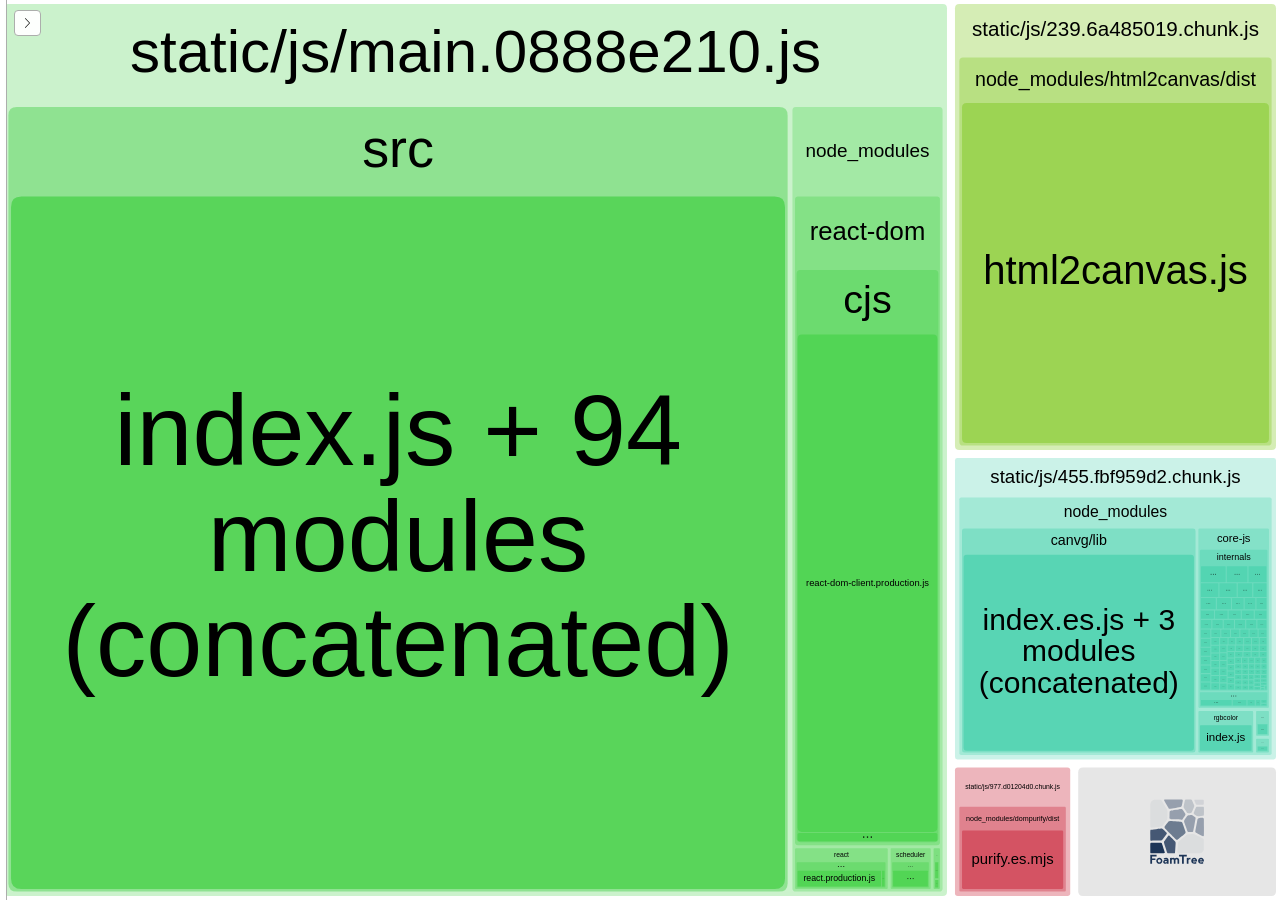
<file: hvac-app/report.html>
<!DOCTYPE html>
<html>
  <head>
    <meta charset="UTF-8"/>
    <meta name="viewport" content="width=device-width, initial-scale=1"/>
    <title>hvac-app [1 Nov 2025 at 23:35]</title>
    <link rel="shortcut icon" href="[data-uri]" type="image/x-icon" />

    <script>
      window.enableWebSocket = false;
    </script>
    <!-- viewer.js -->
<script>/*! For license information please see viewer.js.LICENSE.txt */
(()=>{var e={184:(e,t)=>{var n;
/*!
  Copyright (c) 2018 Jed Watson.
  Licensed under the MIT License (MIT), see
  http://jedwatson.github.io/classnames
*/!function(){"use strict";var i={}.hasOwnProperty;function r(){for(var e=[],t=0;t<arguments.length;t++){var n=arguments[t];if(n){var o=typeof n;if("string"===o||"number"===o)e.push(n);else if(Array.isArray(n)){if(n.length){var a=r.apply(null,n);a&&e.push(a)}}else if("object"===o)if(n.toString===Object.prototype.toString)for(var s in n)i.call(n,s)&&n[s]&&e.push(s);else e.push(n.toString())}}return e.join(" ")}e.exports?(r.default=r,e.exports=r):void 0===(n=function(){return r}.apply(t,[]))||(e.exports=n)}()},908:(e,t,n)=>{"use strict";n.d(t,{Z:()=>s});var i=n(15),r=n.n(i),o=n(645),a=n.n(o)()(r());a.push([e.id,".Button__button{background:#fff;border:1px solid #aaa;border-radius:4px;cursor:pointer;display:inline-block;font:var(--main-font);outline:none;padding:5px 7px;transition:background .3s ease;white-space:nowrap}.Button__button:focus,.Button__button:hover{background:#ffefd7}.Button__button.Button__active{background:orange;color:#000}.Button__button[disabled]{cursor:default}","",{version:3,sources:["webpack://./client/components/Button.css"],names:[],mappings:"AAAA,gBACE,eAAgB,CAChB,qBAAsB,CACtB,iBAAkB,CAClB,cAAe,CACf,oBAAqB,CACrB,qBAAsB,CACtB,YAAa,CACb,eAAgB,CAChB,8BAA+B,CAC/B,kBACF,CAEA,4CAEE,kBACF,CAEA,+BACE,iBAAmB,CACnB,UACF,CAEA,0BACE,cACF",sourcesContent:[".button {\n  background: #fff;\n  border: 1px solid #aaa;\n  border-radius: 4px;\n  cursor: pointer;\n  display: inline-block;\n  font: var(--main-font);\n  outline: none;\n  padding: 5px 7px;\n  transition: background .3s ease;\n  white-space: nowrap;\n}\n\n.button:focus,\n.button:hover {\n  background: #ffefd7;\n}\n\n.button.active {\n  background: #ffa500;\n  color: #000;\n}\n\n.button[disabled] {\n  cursor: default;\n}\n"],sourceRoot:""}]),a.locals={button:"Button__button",active:"Button__active"};const s=a},396:(e,t,n)=>{"use strict";n.d(t,{Z:()=>s});var i=n(15),r=n.n(i),o=n(645),a=n.n(o)()(r());a.push([e.id,".Checkbox__label{display:inline-block}.Checkbox__checkbox,.Checkbox__label{cursor:pointer}.Checkbox__itemText{margin-left:3px;position:relative;top:-2px;vertical-align:middle}","",{version:3,sources:["webpack://./client/components/Checkbox.css"],names:[],mappings:"AAAA,iBAEE,oBACF,CAEA,qCAJE,cAMF,CAEA,oBACE,eAAgB,CAChB,iBAAkB,CAClB,QAAS,CACT,qBACF",sourcesContent:[".label {\n  cursor: pointer;\n  display: inline-block;\n}\n\n.checkbox {\n  cursor: pointer;\n}\n\n.itemText {\n  margin-left: 3px;\n  position: relative;\n  top: -2px;\n  vertical-align: middle;\n}\n"],sourceRoot:""}]),a.locals={label:"Checkbox__label",checkbox:"Checkbox__checkbox",itemText:"Checkbox__itemText"};const s=a},213:(e,t,n)=>{"use strict";n.d(t,{Z:()=>s});var i=n(15),r=n.n(i),o=n(645),a=n.n(o)()(r());a.push([e.id,".CheckboxList__container{font:var(--main-font);white-space:nowrap}.CheckboxList__label{font-size:11px;font-weight:700;margin-bottom:7px}.CheckboxList__item+.CheckboxList__item{margin-top:1px}","",{version:3,sources:["webpack://./client/components/CheckboxList.css"],names:[],mappings:"AAAA,yBACE,qBAAsB,CACtB,kBACF,CAEA,qBACE,cAAe,CACf,eAAiB,CACjB,iBACF,CAEA,wCACE,cACF",sourcesContent:[".container {\n  font: var(--main-font);\n  white-space: nowrap;\n}\n\n.label {\n  font-size: 11px;\n  font-weight: bold;\n  margin-bottom: 7px;\n}\n\n.item + .item {\n  margin-top: 1px;\n}\n"],sourceRoot:""}]),a.locals={container:"CheckboxList__container",label:"CheckboxList__label",item:"CheckboxList__item"};const s=a},580:(e,t,n)=>{"use strict";n.d(t,{Z:()=>s});var i=n(15),r=n.n(i),o=n(645),a=n.n(o)()(r());a.push([e.id,".ContextMenu__container{background:#fff;border:1px solid #aaa;border-radius:4px;font:var(--main-font);list-style:none;opacity:1;padding:0;position:absolute;transition:opacity .2s ease,visibility .2s ease;visibility:visible;white-space:nowrap}.ContextMenu__hidden{opacity:0;visibility:hidden}","",{version:3,sources:["webpack://./client/components/ContextMenu.css"],names:[],mappings:"AAAA,wBAKE,eAAgB,CAChB,qBAAsB,CAFtB,iBAAkB,CAHlB,qBAAsB,CAMtB,eAAgB,CAChB,SAAU,CALV,SAAU,CADV,iBAAkB,CASlB,+CAAiD,CADjD,kBAAmB,CADnB,kBAGF,CAEA,qBACE,SAAU,CACV,iBACF",sourcesContent:[".container {\n  font: var(--main-font);\n  position: absolute;\n  padding: 0;\n  border-radius: 4px;\n  background: #fff;\n  border: 1px solid #aaa;\n  list-style: none;\n  opacity: 1;\n  white-space: nowrap;\n  visibility: visible;\n  transition: opacity .2s ease, visibility .2s ease;\n}\n\n.hidden {\n  opacity: 0;\n  visibility: hidden;\n}\n"],sourceRoot:""}]),a.locals={container:"ContextMenu__container",hidden:"ContextMenu__hidden"};const s=a},270:(e,t,n)=>{"use strict";n.d(t,{Z:()=>s});var i=n(15),r=n.n(i),o=n(645),a=n.n(o)()(r());a.push([e.id,".ContextMenuItem__item{cursor:pointer;margin:0;padding:8px 14px;-webkit-user-select:none;user-select:none}.ContextMenuItem__item:hover{background:#ffefd7}.ContextMenuItem__disabled{color:grey;cursor:default}.ContextMenuItem__item.ContextMenuItem__disabled:hover{background:transparent}","",{version:3,sources:["webpack://./client/components/ContextMenuItem.css"],names:[],mappings:"AAAA,uBACE,cAAe,CACf,QAAS,CACT,gBAAiB,CACjB,wBAAiB,CAAjB,gBACF,CAEA,6BACE,kBACF,CAEA,2BAEE,UAAW,CADX,cAEF,CAEA,uDACE,sBACF",sourcesContent:[".item {\n  cursor: pointer;\n  margin: 0;\n  padding: 8px 14px;\n  user-select: none;\n}\n\n.item:hover {\n  background: #ffefd7;\n}\n\n.disabled {\n  cursor: default;\n  color: gray;\n}\n\n.item.disabled:hover {\n  background: transparent;\n}\n"],sourceRoot:""}]),a.locals={item:"ContextMenuItem__item",disabled:"ContextMenuItem__disabled"};const s=a},172:(e,t,n)=>{"use strict";n.d(t,{Z:()=>s});var i=n(15),r=n.n(i),o=n(645),a=n.n(o)()(r());a.push([e.id,".Dropdown__container{font:var(--main-font);white-space:nowrap}.Dropdown__label{font-size:11px;font-weight:700;margin-bottom:7px}.Dropdown__input{border:1px solid #aaa;border-radius:4px;color:#7f7f7f;display:block;height:27px;width:100%}.Dropdown__option{cursor:pointer;padding:4px 0}","",{version:3,sources:["webpack://./client/components/Dropdown.css"],names:[],mappings:"AAAA,qBACE,qBAAsB,CACtB,kBACF,CAEA,iBACE,cAAe,CACf,eAAiB,CACjB,iBACF,CAEA,iBACE,qBAAsB,CACtB,iBAAkB,CAGlB,aAAc,CAFd,aAAc,CAGd,WAAY,CAFZ,UAGF,CAEA,kBAEE,cAAe,CADf,aAEF",sourcesContent:[".container {\n  font: var(--main-font);\n  white-space: nowrap;\n}\n\n.label {\n  font-size: 11px;\n  font-weight: bold;\n  margin-bottom: 7px;\n}\n\n.input {\n  border: 1px solid #aaa;\n  border-radius: 4px;\n  display: block;\n  width: 100%;\n  color: #7f7f7f;\n  height: 27px;\n}\n\n.option {\n  padding: 4px 0;\n  cursor: pointer;\n}\n"],sourceRoot:""}]),a.locals={container:"Dropdown__container",label:"Dropdown__label",input:"Dropdown__input",option:"Dropdown__option"};const s=a},746:(e,t,n)=>{"use strict";n.d(t,{Z:()=>s});var i=n(15),r=n.n(i),o=n(645),a=n.n(o)()(r());a.push([e.id,".Icon__icon{background:no-repeat 50%/contain;display:inline-block}","",{version:3,sources:["webpack://./client/components/Icon.css"],names:[],mappings:"AAAA,YACE,gCAAoC,CACpC,oBACF",sourcesContent:[".icon {\n  background: no-repeat center/contain;\n  display: inline-block;\n}\n"],sourceRoot:""}]),a.locals={icon:"Icon__icon"};const s=a},697:(e,t,n)=>{"use strict";n.d(t,{Z:()=>m});var i=n(15),r=n.n(i),o=n(645),a=n.n(o),s=n(667),u=n.n(s),l=n(911),c=n(752),h=n(570),f=n(868),d=a()(r()),p=u()(l.Z),g=u()(c.Z),b=u()(h.Z),v=u()(f.Z);d.push([e.id,".ModuleItem__container{background:no-repeat 0;cursor:pointer;margin-bottom:4px;padding-left:18px;position:relative;white-space:nowrap}.ModuleItem__container.ModuleItem__module{background-image:url("+p+");background-position-x:1px}.ModuleItem__container.ModuleItem__folder{background-image:url("+g+")}.ModuleItem__container.ModuleItem__chunk{background-image:url("+b+")}.ModuleItem__container.ModuleItem__invisible:hover:before{background:url("+v+') no-repeat 0;content:"";height:100%;left:0;position:absolute;top:1px;width:13px}',"",{version:3,sources:["webpack://./client/components/ModuleItem.css"],names:[],mappings:"AAAA,uBACE,sBAAiC,CACjC,cAAe,CACf,iBAAkB,CAClB,iBAAkB,CAClB,iBAAkB,CAClB,kBACF,CAEA,0CACE,wDAAkD,CAClD,yBACF,CAEA,0CACE,wDACF,CAEA,yCACE,wDACF,CAEA,0DACE,8DAAqE,CACrE,UAAW,CACX,WAAY,CACZ,MAAO,CAEP,iBAAkB,CADlB,OAAQ,CAER,UACF",sourcesContent:[".container {\n  background: no-repeat left center;\n  cursor: pointer;\n  margin-bottom: 4px;\n  padding-left: 18px;\n  position: relative;\n  white-space: nowrap;\n}\n\n.container.module {\n  background-image: url('../assets/icon-module.svg');\n  background-position-x: 1px;\n}\n\n.container.folder {\n  background-image: url('../assets/icon-folder.svg');\n}\n\n.container.chunk {\n  background-image: url('../assets/icon-chunk.svg');\n}\n\n.container.invisible:hover::before {\n  background: url('../assets/icon-invisible.svg') no-repeat left center;\n  content: \"\";\n  height: 100%;\n  left: 0;\n  top: 1px;\n  position: absolute;\n  width: 13px;\n}\n"],sourceRoot:""}]),d.locals={container:"ModuleItem__container",module:"ModuleItem__module",folder:"ModuleItem__folder",chunk:"ModuleItem__chunk",invisible:"ModuleItem__invisible"};const m=d},784:(e,t,n)=>{"use strict";n.d(t,{Z:()=>s});var i=n(15),r=n.n(i),o=n(645),a=n.n(o)()(r());a.push([e.id,".ModulesList__container{font:var(--main-font)}","",{version:3,sources:["webpack://./client/components/ModulesList.css"],names:[],mappings:"AAAA,wBACE,qBACF",sourcesContent:[".container {\n  font: var(--main-font);\n}\n"],sourceRoot:""}]),a.locals={container:"ModulesList__container"};const s=a},393:(e,t,n)=>{"use strict";n.d(t,{Z:()=>s});var i=n(15),r=n.n(i),o=n(645),a=n.n(o)()(r());a.push([e.id,".ModulesTreemap__container{align-items:stretch;display:flex;height:100%;position:relative;width:100%}.ModulesTreemap__map{flex:1}.ModulesTreemap__sidebarGroup{font:var(--main-font);margin-bottom:20px}.ModulesTreemap__showOption{margin-top:5px}.ModulesTreemap__activeSize{font-weight:700}.ModulesTreemap__foundModulesInfo{display:flex;font:var(--main-font);margin:8px 0 0}.ModulesTreemap__foundModulesInfoItem+.ModulesTreemap__foundModulesInfoItem{margin-left:15px}.ModulesTreemap__foundModulesContainer{margin-top:15px;max-height:600px;overflow:auto}.ModulesTreemap__foundModulesChunk+.ModulesTreemap__foundModulesChunk{margin-top:15px}.ModulesTreemap__foundModulesChunkName{cursor:pointer;font:var(--main-font);font-weight:700;margin-bottom:7px}.ModulesTreemap__foundModulesList{margin-left:7px}","",{version:3,sources:["webpack://./client/components/ModulesTreemap.css"],names:[],mappings:"AAAA,2BACE,mBAAoB,CACpB,YAAa,CACb,WAAY,CACZ,iBAAkB,CAClB,UACF,CAEA,qBACE,MACF,CAEA,8BACE,qBAAsB,CACtB,kBACF,CAEA,4BACE,cACF,CAEA,4BACE,eACF,CAEA,kCACE,YAAa,CACb,qBAAsB,CACtB,cACF,CAEA,4EACE,gBACF,CAEA,uCACE,eAAgB,CAChB,gBAAiB,CACjB,aACF,CAEA,sEACE,eACF,CAEA,uCACE,cAAe,CACf,qBAAsB,CACtB,eAAiB,CACjB,iBACF,CAEA,kCACE,eACF",sourcesContent:[".container {\n  align-items: stretch;\n  display: flex;\n  height: 100%;\n  position: relative;\n  width: 100%;\n}\n\n.map {\n  flex: 1;\n}\n\n.sidebarGroup {\n  font: var(--main-font);\n  margin-bottom: 20px;\n}\n\n.showOption {\n  margin-top: 5px;\n}\n\n.activeSize {\n  font-weight: bold;\n}\n\n.foundModulesInfo {\n  display: flex;\n  font: var(--main-font);\n  margin: 8px 0 0;\n}\n\n.foundModulesInfoItem + .foundModulesInfoItem {\n  margin-left: 15px;\n}\n\n.foundModulesContainer {\n  margin-top: 15px;\n  max-height: 600px;\n  overflow: auto;\n}\n\n.foundModulesChunk + .foundModulesChunk {\n  margin-top: 15px;\n}\n\n.foundModulesChunkName {\n  cursor: pointer;\n  font: var(--main-font);\n  font-weight: bold;\n  margin-bottom: 7px;\n}\n\n.foundModulesList {\n  margin-left: 7px;\n}\n"],sourceRoot:""}]),a.locals={container:"ModulesTreemap__container",map:"ModulesTreemap__map",sidebarGroup:"ModulesTreemap__sidebarGroup",showOption:"ModulesTreemap__showOption",activeSize:"ModulesTreemap__activeSize",foundModulesInfo:"ModulesTreemap__foundModulesInfo",foundModulesInfoItem:"ModulesTreemap__foundModulesInfoItem",foundModulesContainer:"ModulesTreemap__foundModulesContainer",foundModulesChunk:"ModulesTreemap__foundModulesChunk",foundModulesChunkName:"ModulesTreemap__foundModulesChunkName",foundModulesList:"ModulesTreemap__foundModulesList"};const s=a},976:(e,t,n)=>{"use strict";n.d(t,{Z:()=>s});var i=n(15),r=n.n(i),o=n(645),a=n.n(o)()(r());a.push([e.id,".Search__container{font:var(--main-font);white-space:nowrap}.Search__label{font-weight:700;margin-bottom:7px}.Search__row{display:flex}.Search__input{border:1px solid #aaa;border-radius:4px;display:block;flex:1;padding:5px}.Search__clear{flex:0 0 auto;line-height:1;margin-left:3px;padding:5px 8px 7px}","",{version:3,sources:["webpack://./client/components/Search.css"],names:[],mappings:"AAAA,mBACE,qBAAsB,CACtB,kBACF,CAEA,eACE,eAAiB,CACjB,iBACF,CAEA,aACE,YACF,CAEA,eACE,qBAAsB,CACtB,iBAAkB,CAClB,aAAc,CACd,MAAO,CACP,WACF,CAEA,eACE,aAAc,CACd,aAAc,CACd,eAAgB,CAChB,mBACF",sourcesContent:[".container {\n  font: var(--main-font);\n  white-space: nowrap;\n}\n\n.label {\n  font-weight: bold;\n  margin-bottom: 7px;\n}\n\n.row {\n  display: flex;\n}\n\n.input {\n  border: 1px solid #aaa;\n  border-radius: 4px;\n  display: block;\n  flex: 1;\n  padding: 5px;\n}\n\n.clear {\n  flex: 0 0 auto;\n  line-height: 1;\n  margin-left: 3px;\n  padding: 5px 8px 7px;\n}\n"],sourceRoot:""}]),a.locals={container:"Search__container",label:"Search__label",row:"Search__row",input:"Search__input",clear:"Search__clear"};const s=a},826:(e,t,n)=>{"use strict";n.d(t,{Z:()=>s});var i=n(15),r=n.n(i),o=n(645),a=n.n(o)()(r());a.push([e.id,".Sidebar__container{background:#fff;border:none;border-right:1px solid #aaa;box-sizing:border-box;max-width:calc(50% - 10px);opacity:.95;z-index:1}.Sidebar__container:not(.Sidebar__hidden){min-width:200px}.Sidebar__container:not(.Sidebar__pinned){bottom:0;position:absolute;top:0;transition:transform .2s ease}.Sidebar__container.Sidebar__pinned{position:relative}.Sidebar__container.Sidebar__left{left:0}.Sidebar__container.Sidebar__left.Sidebar__hidden{transform:translateX(calc(-100% + 7px))}.Sidebar__content{box-sizing:border-box;height:100%;overflow-y:auto;padding:25px 20px 20px;width:100%}.Sidebar__empty.Sidebar__pinned .Sidebar__content{padding:0}.Sidebar__pinButton,.Sidebar__toggleButton{cursor:pointer;height:26px;line-height:0;position:absolute;top:10px;width:27px}.Sidebar__pinButton{right:47px}.Sidebar__toggleButton{padding-left:6px;right:15px}.Sidebar__hidden .Sidebar__toggleButton{right:-35px;transition:transform .2s ease}.Sidebar__hidden .Sidebar__toggleButton:hover{transform:translateX(4px)}.Sidebar__resizer{bottom:0;cursor:col-resize;position:absolute;right:0;top:0;width:7px}","",{version:3,sources:["webpack://./client/components/Sidebar.css"],names:[],mappings:"AAEA,oBACE,eAAgB,CAEhB,WAA4B,CAA5B,2BAA4B,CAC5B,qBAAsB,CACtB,0BAA2B,CAC3B,WAAa,CACb,SACF,CAEA,0CACE,eACF,CAEA,0CACE,QAAS,CACT,iBAAkB,CAClB,KAAM,CACN,6BACF,CAEA,oCACE,iBACF,CAEA,kCACE,MACF,CAEA,kDACE,uCACF,CAEA,kBACE,qBAAsB,CACtB,WAAY,CACZ,eAAgB,CAChB,sBAAuB,CACvB,UACF,CAEA,kDACE,SACF,CAEA,2CAEE,cAAe,CACf,WAAY,CACZ,aAAc,CACd,iBAAkB,CAClB,QAAS,CACT,UACF,CAEA,oBACE,UACF,CAEA,uBACE,gBAAiB,CACjB,UACF,CAEA,wCACE,WAAY,CACZ,6BACF,CAEA,8CACE,yBACF,CAEA,kBACE,QAAS,CACT,iBAAkB,CAClB,iBAAkB,CAClB,OAAQ,CACR,KAAM,CACN,SACF",sourcesContent:["@value toggleTime: 200ms;\n\n.container {\n  background: #fff;\n  border: none;\n  border-right: 1px solid #aaa;\n  box-sizing: border-box;\n  max-width: calc(50% - 10px);\n  opacity: 0.95;\n  z-index: 1;\n}\n\n.container:not(.hidden) {\n  min-width: 200px;\n}\n\n.container:not(.pinned) {\n  bottom: 0;\n  position: absolute;\n  top: 0;\n  transition: transform toggleTime ease;\n}\n\n.container.pinned {\n  position: relative;\n}\n\n.container.left {\n  left: 0;\n}\n\n.container.left.hidden {\n  transform: translateX(calc(-100% + 7px));\n}\n\n.content {\n  box-sizing: border-box;\n  height: 100%;\n  overflow-y: auto;\n  padding: 25px 20px 20px;\n  width: 100%;\n}\n\n.empty.pinned .content {\n  padding: 0;\n}\n\n.pinButton,\n.toggleButton {\n  cursor: pointer;\n  height: 26px;\n  line-height: 0;\n  position: absolute;\n  top: 10px;\n  width: 27px;\n}\n\n.pinButton {\n  right: 47px;\n}\n\n.toggleButton {\n  padding-left: 6px;\n  right: 15px;\n}\n\n.hidden .toggleButton {\n  right: -35px;\n  transition: transform .2s ease;\n}\n\n.hidden .toggleButton:hover {\n  transform: translateX(4px);\n}\n\n.resizer {\n  bottom: 0;\n  cursor: col-resize;\n  position: absolute;\n  right: 0;\n  top: 0;\n  width: 7px;\n}\n"],sourceRoot:""}]),a.locals={toggleTime:".2s",container:"Sidebar__container",hidden:"Sidebar__hidden",pinned:"Sidebar__pinned",left:"Sidebar__left",content:"Sidebar__content",empty:"Sidebar__empty",pinButton:"Sidebar__pinButton",toggleButton:"Sidebar__toggleButton",resizer:"Sidebar__resizer"};const s=a},897:(e,t,n)=>{"use strict";n.d(t,{Z:()=>s});var i=n(15),r=n.n(i),o=n(645),a=n.n(o)()(r());a.push([e.id,".Switcher__container{font:var(--main-font);white-space:nowrap}.Switcher__label{font-size:11px;font-weight:700;margin-bottom:7px}.Switcher__item+.Switcher__item{margin-left:5px}","",{version:3,sources:["webpack://./client/components/Switcher.css"],names:[],mappings:"AAAA,qBACE,qBAAsB,CACtB,kBACF,CAEA,iBAEE,cAAe,CADf,eAAiB,CAEjB,iBACF,CAEA,gCACE,eACF",sourcesContent:[".container {\n  font: var(--main-font);\n  white-space: nowrap;\n}\n\n.label {\n  font-weight: bold;\n  font-size: 11px;\n  margin-bottom: 7px;\n}\n\n.item + .item {\n  margin-left: 5px;\n}\n"],sourceRoot:""}]),a.locals={container:"Switcher__container",label:"Switcher__label",item:"Switcher__item"};const s=a},527:(e,t,n)=>{"use strict";n.d(t,{Z:()=>s});var i=n(15),r=n.n(i),o=n(645),a=n.n(o)()(r());a.push([e.id,".Tooltip__container{background:#fff;border:1px solid #aaa;border-radius:4px;font:var(--main-font);opacity:.9;padding:5px 10px;position:absolute;transition:opacity .2s ease,visibility .2s ease;visibility:visible;white-space:nowrap}.Tooltip__hidden{opacity:0;visibility:hidden}","",{version:3,sources:["webpack://./client/components/Tooltip.css"],names:[],mappings:"AAAA,oBAKE,eAAgB,CAChB,qBAAsB,CAFtB,iBAAkB,CAHlB,qBAAsB,CAMtB,UAAY,CAJZ,gBAAiB,CADjB,iBAAkB,CAQlB,+CAAiD,CADjD,kBAAmB,CADnB,kBAGF,CAEA,iBACE,SAAU,CACV,iBACF",sourcesContent:[".container {\n  font: var(--main-font);\n  position: absolute;\n  padding: 5px 10px;\n  border-radius: 4px;\n  background: #fff;\n  border: 1px solid #aaa;\n  opacity: 0.9;\n  white-space: nowrap;\n  visibility: visible;\n  transition: opacity .2s ease, visibility .2s ease;\n}\n\n.hidden {\n  opacity: 0;\n  visibility: hidden;\n}\n"],sourceRoot:""}]),a.locals={container:"Tooltip__container",hidden:"Tooltip__hidden"};const s=a},194:(e,t,n)=>{"use strict";n.d(t,{Z:()=>s});var i=n(15),r=n.n(i),o=n(645),a=n.n(o)()(r());a.push([e.id,":root{--main-font:normal 11px Verdana,sans-serif}#app,body,html{height:100%;margin:0;overflow:hidden;padding:0;width:100%}body.resizing{-webkit-user-select:none!important;user-select:none!important}body.resizing *{pointer-events:none}body.resizing.col{cursor:col-resize!important}","",{version:3,sources:["webpack://./client/viewer.css"],names:[],mappings:"AAAA,MACE,0CACF,CAEA,eAGE,WAAY,CACZ,QAAS,CACT,eAAgB,CAChB,SAAU,CACV,UACF,CAEA,cACE,kCAA4B,CAA5B,0BACF,CAEA,gBACE,mBACF,CAEA,kBACE,2BACF",sourcesContent:[":root {\n  --main-font: normal 11px Verdana, sans-serif;\n}\n\n:global html,\n:global body,\n:global #app {\n  height: 100%;\n  margin: 0;\n  overflow: hidden;\n  padding: 0;\n  width: 100%;\n}\n\n:global body.resizing {\n  user-select: none !important;\n}\n\n:global body.resizing * {\n  pointer-events: none;\n}\n\n:global body.resizing.col {\n  cursor: col-resize !important;\n}\n"],sourceRoot:""}]);const s=a},645:e=>{"use strict";e.exports=function(e){var t=[];return t.toString=function(){return this.map((function(t){var n=e(t);return t[2]?"@media ".concat(t[2]," {").concat(n,"}"):n})).join("")},t.i=function(e,n,i){"string"==typeof e&&(e=[[null,e,""]]);var r={};if(i)for(var o=0;o<this.length;o++){var a=this[o][0];null!=a&&(r[a]=!0)}for(var s=0;s<e.length;s++){var u=[].concat(e[s]);i&&r[u[0]]||(n&&(u[2]?u[2]="".concat(n," and ").concat(u[2]):u[2]=n),t.push(u))}},t}},15:e=>{"use strict";function t(e,t){return function(e){if(Array.isArray(e))return e}(e)||function(e,t){var n=e&&("undefined"!=typeof Symbol&&e[Symbol.iterator]||e["@@iterator"]);if(null==n)return;var i,r,o=[],a=!0,s=!1;try{for(n=n.call(e);!(a=(i=n.next()).done)&&(o.push(i.value),!t||o.length!==t);a=!0);}catch(u){s=!0,r=u}finally{try{a||null==n.return||n.return()}finally{if(s)throw r}}return o}(e,t)||function(e,t){if(!e)return;if("string"==typeof e)return n(e,t);var i=Object.prototype.toString.call(e).slice(8,-1);"Object"===i&&e.constructor&&(i=e.constructor.name);if("Map"===i||"Set"===i)return Array.from(e);if("Arguments"===i||/^(?:Ui|I)nt(?:8|16|32)(?:Clamped)?Array$/.test(i))return n(e,t)}(e,t)||function(){throw new TypeError("Invalid attempt to destructure non-iterable instance.\nIn order to be iterable, non-array objects must have a [Symbol.iterator]() method.")}()}function n(e,t){(null==t||t>e.length)&&(t=e.length);for(var n=0,i=new Array(t);n<t;n++)i[n]=e[n];return i}e.exports=function(e){var n=t(e,4),i=n[1],r=n[3];if("function"==typeof btoa){var o=btoa(unescape(encodeURIComponent(JSON.stringify(r)))),a="sourceMappingURL=data:application/json;charset=utf-8;base64,".concat(o),s="/*# ".concat(a," */"),u=r.sources.map((function(e){return"/*# sourceURL=".concat(r.sourceRoot||"").concat(e," */")}));return[i].concat(u).concat([s]).join("\n")}return[i].join("\n")}},667:e=>{"use strict";e.exports=function(e,t){return t||(t={}),"string"!=typeof(e=e&&e.__esModule?e.default:e)?e:(/^['"].*['"]$/.test(e)&&(e=e.slice(1,-1)),t.hash&&(e+=t.hash),/["'() \t\n]/.test(e)||t.needQuotes?'"'.concat(e.replace(/"/g,'\\"').replace(/\n/g,"\\n"),'"'):e)}},296:e=>{function t(e,t,n){var i,r,o,a,s;function u(){var l=Date.now()-a;l<t&&l>=0?i=setTimeout(u,t-l):(i=null,n||(s=e.apply(o,r),o=r=null))}null==t&&(t=100);var l=function(){o=this,r=arguments,a=Date.now();var l=n&&!i;return i||(i=setTimeout(u,t)),l&&(s=e.apply(o,r),o=r=null),s};return l.clear=function(){i&&(clearTimeout(i),i=null)},l.flush=function(){i&&(s=e.apply(o,r),o=r=null,clearTimeout(i),i=null)},l}t.debounce=t,e.exports=t},150:e=>{"use strict";e.exports=e=>{if("string"!=typeof e)throw new TypeError("Expected a string");return e.replace(/[|\\{}()[\]^$+*?.]/g,"\\$&").replace(/-/g,"\\x2d")}},755:function(e){e.exports=function(){"use strict";var e=/^(b|B)$/,t={iec:{bits:["b","Kib","Mib","Gib","Tib","Pib","Eib","Zib","Yib"],bytes:["B","KiB","MiB","GiB","TiB","PiB","EiB","ZiB","YiB"]},jedec:{bits:["b","Kb","Mb","Gb","Tb","Pb","Eb","Zb","Yb"],bytes:["B","KB","MB","GB","TB","PB","EB","ZB","YB"]}},n={iec:["","kibi","mebi","gibi","tebi","pebi","exbi","zebi","yobi"],jedec:["","kilo","mega","giga","tera","peta","exa","zetta","yotta"]},i={floor:Math.floor,ceil:Math.ceil};function r(r){var o,a,s,u,l,c,h,f,d,p,g,b,v,m,y,C,w,_,x,A,S=arguments.length>1&&void 0!==arguments[1]?arguments[1]:{},M=[],T=0;if(isNaN(r))throw new TypeError("Invalid number");if(s=!0===S.bits,y=!0===S.unix,b=!0===S.pad,a=S.base||2,v=void 0!==S.round?S.round:y?1:2,h=void 0!==S.locale?S.locale:"",f=S.localeOptions||{},C=void 0!==S.separator?S.separator:"",w=void 0!==S.spacer?S.spacer:y?"":" ",x=S.symbols||{},_=2===a&&S.standard||"jedec",g=S.output||"string",l=!0===S.fullform,c=S.fullforms instanceof Array?S.fullforms:[],o=void 0!==S.exponent?S.exponent:-1,A=i[S.roundingMethod]||Math.round,u=a>2?1e3:1024,(d=(p=Number(r))<0)&&(p=-p),(-1===o||isNaN(o))&&(o=Math.floor(Math.log(p)/Math.log(u)))<0&&(o=0),o>8&&(o=8),"exponent"===g)return o;if(0===p)M[0]=0,m=M[1]=y?"":t[_][s?"bits":"bytes"][o];else{T=p/(2===a?Math.pow(2,10*o):Math.pow(1e3,o)),s&&(T*=8)>=u&&o<8&&(T/=u,o++);var k=Math.pow(10,o>0?v:0);M[0]=A(T*k)/k,M[0]===u&&o<8&&void 0===S.exponent&&(M[0]=1,o++),m=M[1]=10===a&&1===o?s?"kb":"kB":t[_][s?"bits":"bytes"][o],y&&(M[1]="jedec"===_?M[1].charAt(0):o>0?M[1].replace(/B$/,""):M[1],e.test(M[1])&&(M[0]=Math.floor(M[0]),M[1]=""))}if(d&&(M[0]=-M[0]),M[1]=x[M[1]]||M[1],!0===h?M[0]=M[0].toLocaleString():h.length>0?M[0]=M[0].toLocaleString(h,f):C.length>0&&(M[0]=M[0].toString().replace(".",C)),b&&!1===Number.isInteger(M[0])&&v>0){var z=C||".",D=M[0].toString().split(z),B=D[1]||"",L=B.length,E=v-L;M[0]="".concat(D[0]).concat(z).concat(B.padEnd(L+E,"0"))}return l&&(M[1]=c[o]?c[o]:n[_][o]+(s?"bit":"byte")+(1===M[0]?"":"s")),"array"===g?M:"object"===g?{value:M[0],symbol:M[1],exponent:o,unit:m}:M.join(w)}return r.partial=function(e){return function(t){return r(t,e)}},r}()},379:(e,t,n)=>{"use strict";var i,r=function(){return void 0===i&&(i=Boolean(window&&document&&document.all&&!window.atob)),i},o=function(){var e={};return function(t){if(void 0===e[t]){var n=document.querySelector(t);if(window.HTMLIFrameElement&&n instanceof window.HTMLIFrameElement)try{n=n.contentDocument.head}catch(i){n=null}e[t]=n}return e[t]}}(),a=[];function s(e){for(var t=-1,n=0;n<a.length;n++)if(a[n].identifier===e){t=n;break}return t}function u(e,t){for(var n={},i=[],r=0;r<e.length;r++){var o=e[r],u=t.base?o[0]+t.base:o[0],l=n[u]||0,c="".concat(u," ").concat(l);n[u]=l+1;var h=s(c),f={css:o[1],media:o[2],sourceMap:o[3]};-1!==h?(a[h].references++,a[h].updater(f)):a.push({identifier:c,updater:b(f,t),references:1}),i.push(c)}return i}function l(e){var t=document.createElement("style"),i=e.attributes||{};if(void 0===i.nonce){var r=n.nc;r&&(i.nonce=r)}if(Object.keys(i).forEach((function(e){t.setAttribute(e,i[e])})),"function"==typeof e.insert)e.insert(t);else{var a=o(e.insert||"head");if(!a)throw new Error("Couldn't find a style target. This probably means that the value for the 'insert' parameter is invalid.");a.appendChild(t)}return t}var c,h=(c=[],function(e,t){return c[e]=t,c.filter(Boolean).join("\n")});function f(e,t,n,i){var r=n?"":i.media?"@media ".concat(i.media," {").concat(i.css,"}"):i.css;if(e.styleSheet)e.styleSheet.cssText=h(t,r);else{var o=document.createTextNode(r),a=e.childNodes;a[t]&&e.removeChild(a[t]),a.length?e.insertBefore(o,a[t]):e.appendChild(o)}}function d(e,t,n){var i=n.css,r=n.media,o=n.sourceMap;if(r?e.setAttribute("media",r):e.removeAttribute("media"),o&&"undefined"!=typeof btoa&&(i+="\n/*# sourceMappingURL=data:application/json;base64,".concat(btoa(unescape(encodeURIComponent(JSON.stringify(o))))," */")),e.styleSheet)e.styleSheet.cssText=i;else{for(;e.firstChild;)e.removeChild(e.firstChild);e.appendChild(document.createTextNode(i))}}var p=null,g=0;function b(e,t){var n,i,r;if(t.singleton){var o=g++;n=p||(p=l(t)),i=f.bind(null,n,o,!1),r=f.bind(null,n,o,!0)}else n=l(t),i=d.bind(null,n,t),r=function(){!function(e){if(null===e.parentNode)return!1;e.parentNode.removeChild(e)}(n)};return i(e),function(t){if(t){if(t.css===e.css&&t.media===e.media&&t.sourceMap===e.sourceMap)return;i(e=t)}else r()}}e.exports=function(e,t){(t=t||{}).singleton||"boolean"==typeof t.singleton||(t.singleton=r());var n=u(e=e||[],t);return function(e){if(e=e||[],"[object Array]"===Object.prototype.toString.call(e)){for(var i=0;i<n.length;i++){var r=s(n[i]);a[r].references--}for(var o=u(e,t),l=0;l<n.length;l++){var c=s(n[l]);0===a[c].references&&(a[c].updater(),a.splice(c,1))}n=o}}}},570:(e,t,n)=>{"use strict";n.d(t,{Z:()=>i});const i="[data-uri]"},752:(e,t,n)=>{"use strict";n.d(t,{Z:()=>i});const i="[data-uri]"},868:(e,t,n)=>{"use strict";n.d(t,{Z:()=>i});const i="[data-uri]"},911:(e,t,n)=>{"use strict";n.d(t,{Z:()=>i});const i="[data-uri]"}},t={};function n(i){var r=t[i];if(void 0!==r)return r.exports;var o=t[i]={id:i,exports:{}};return e[i].call(o.exports,o,o.exports,n),o.exports}n.n=e=>{var t=e&&e.__esModule?()=>e.default:()=>e;return n.d(t,{a:t}),t},n.d=(e,t)=>{for(var i in t)n.o(t,i)&&!n.o(e,i)&&Object.defineProperty(e,i,{enumerable:!0,get:t[i]})},n.o=(e,t)=>Object.prototype.hasOwnProperty.call(e,t),n.nc=void 0,(()=>{"use strict";var e,t,i,r,o,a={},s=[],u=/acit|ex(?:s|g|n|p|$)|rph|grid|ows|mnc|ntw|ine[ch]|zoo|^ord|itera/i;function l(e,t){for(var n in t)e[n]=t[n];return e}function c(e){var t=e.parentNode;t&&t.removeChild(e)}function h(e,t,n){var i,r,o,a=arguments,s={};for(o in t)"key"==o?i=t[o]:"ref"==o?r=t[o]:s[o]=t[o];if(arguments.length>3)for(n=[n],o=3;o<arguments.length;o++)n.push(a[o]);if(null!=n&&(s.children=n),"function"==typeof e&&null!=e.defaultProps)for(o in e.defaultProps)void 0===s[o]&&(s[o]=e.defaultProps[o]);return f(e,s,i,r,null)}function f(t,n,i,r,o){var a={type:t,props:n,key:i,ref:r,__k:null,__:null,__b:0,__e:null,__d:void 0,__c:null,__h:null,constructor:void 0,__v:null==o?++e.__v:o};return null!=e.vnode&&e.vnode(a),a}function d(){return{current:null}}function p(e){return e.children}function g(e,t){this.props=e,this.context=t}function b(e,t){if(null==t)return e.__?b(e.__,e.__.__k.indexOf(e)+1):null;for(var n;t<e.__k.length;t++)if(null!=(n=e.__k[t])&&null!=n.__e)return n.__e;return"function"==typeof e.type?b(e):null}function v(e){var t,n;if(null!=(e=e.__)&&null!=e.__c){for(e.__e=e.__c.base=null,t=0;t<e.__k.length;t++)if(null!=(n=e.__k[t])&&null!=n.__e){e.__e=e.__c.base=n.__e;break}return v(e)}}function m(n){(!n.__d&&(n.__d=!0)&&t.push(n)&&!y.__r++||r!==e.debounceRendering)&&((r=e.debounceRendering)||i)(y)}function y(){for(var e;y.__r=t.length;)e=t.sort((function(e,t){return e.__v.__b-t.__v.__b})),t=[],e.some((function(e){var t,n,i,r,o,a;e.__d&&(o=(r=(t=e).__v).__e,(a=t.__P)&&(n=[],(i=l({},r)).__v=r.__v+1,k(a,r,i,t.__n,void 0!==a.ownerSVGElement,null!=r.__h?[o]:null,n,null==o?b(r):o,r.__h),z(n,r),r.__e!=o&&v(r)))}))}function C(e,t,n,i,r,o,u,l,c,h){var d,g,v,m,y,C,_,A=i&&i.__k||s,S=A.length;for(n.__k=[],d=0;d<t.length;d++)if(null!=(m=n.__k[d]=null==(m=t[d])||"boolean"==typeof m?null:"string"==typeof m||"number"==typeof m||"bigint"==typeof m?f(null,m,null,null,m):Array.isArray(m)?f(p,{children:m},null,null,null):m.__b>0?f(m.type,m.props,m.key,null,m.__v):m)){if(m.__=n,m.__b=n.__b+1,null===(v=A[d])||v&&m.key==v.key&&m.type===v.type)A[d]=void 0;else for(g=0;g<S;g++){if((v=A[g])&&m.key==v.key&&m.type===v.type){A[g]=void 0;break}v=null}k(e,m,v=v||a,r,o,u,l,c,h),y=m.__e,(g=m.ref)&&v.ref!=g&&(_||(_=[]),v.ref&&_.push(v.ref,null,m),_.push(g,m.__c||y,m)),null!=y?(null==C&&(C=y),"function"==typeof m.type&&null!=m.__k&&m.__k===v.__k?m.__d=c=w(m,c,e):c=x(e,m,v,A,y,c),h||"option"!==n.type?"function"==typeof n.type&&(n.__d=c):e.value=""):c&&v.__e==c&&c.parentNode!=e&&(c=b(v))}for(n.__e=C,d=S;d--;)null!=A[d]&&("function"==typeof n.type&&null!=A[d].__e&&A[d].__e==n.__d&&(n.__d=b(i,d+1)),L(A[d],A[d]));if(_)for(d=0;d<_.length;d++)B(_[d],_[++d],_[++d])}function w(e,t,n){var i,r;for(i=0;i<e.__k.length;i++)(r=e.__k[i])&&(r.__=e,t="function"==typeof r.type?w(r,t,n):x(n,r,r,e.__k,r.__e,t));return t}function _(e,t){return t=t||[],null==e||"boolean"==typeof e||(Array.isArray(e)?e.some((function(e){_(e,t)})):t.push(e)),t}function x(e,t,n,i,r,o){var a,s,u;if(void 0!==t.__d)a=t.__d,t.__d=void 0;else if(null==n||r!=o||null==r.parentNode)e:if(null==o||o.parentNode!==e)e.appendChild(r),a=null;else{for(s=o,u=0;(s=s.nextSibling)&&u<i.length;u+=2)if(s==r)break e;e.insertBefore(r,o),a=o}return void 0!==a?a:r.nextSibling}function A(e,t,n){"-"===t[0]?e.setProperty(t,n):e[t]=null==n?"":"number"!=typeof n||u.test(t)?n:n+"px"}function S(e,t,n,i,r){var o;e:if("style"===t)if("string"==typeof n)e.style.cssText=n;else{if("string"==typeof i&&(e.style.cssText=i=""),i)for(t in i)n&&t in n||A(e.style,t,"");if(n)for(t in n)i&&n[t]===i[t]||A(e.style,t,n[t])}else if("o"===t[0]&&"n"===t[1])o=t!==(t=t.replace(/Capture$/,"")),t=t.toLowerCase()in e?t.toLowerCase().slice(2):t.slice(2),e.l||(e.l={}),e.l[t+o]=n,n?i||e.addEventListener(t,o?T:M,o):e.removeEventListener(t,o?T:M,o);else if("dangerouslySetInnerHTML"!==t){if(r)t=t.replace(/xlink[H:h]/,"h").replace(/sName$/,"s");else if("href"!==t&&"list"!==t&&"form"!==t&&"tabIndex"!==t&&"download"!==t&&t in e)try{e[t]=null==n?"":n;break e}catch(e){}"function"==typeof n||(null!=n&&(!1!==n||"a"===t[0]&&"r"===t[1])?e.setAttribute(t,n):e.removeAttribute(t))}}function M(t){this.l[t.type+!1](e.event?e.event(t):t)}function T(t){this.l[t.type+!0](e.event?e.event(t):t)}function k(t,n,i,r,o,a,s,u,c){var h,f,d,b,v,m,y,w,_,x,A,S=n.type;if(void 0!==n.constructor)return null;null!=i.__h&&(c=i.__h,u=n.__e=i.__e,n.__h=null,a=[u]),(h=e.__b)&&h(n);try{e:if("function"==typeof S){if(w=n.props,_=(h=S.contextType)&&r[h.__c],x=h?_?_.props.value:h.__:r,i.__c?y=(f=n.__c=i.__c).__=f.__E:("prototype"in S&&S.prototype.render?n.__c=f=new S(w,x):(n.__c=f=new g(w,x),f.constructor=S,f.render=E),_&&_.sub(f),f.props=w,f.state||(f.state={}),f.context=x,f.__n=r,d=f.__d=!0,f.__h=[]),null==f.__s&&(f.__s=f.state),null!=S.getDerivedStateFromProps&&(f.__s==f.state&&(f.__s=l({},f.__s)),l(f.__s,S.getDerivedStateFromProps(w,f.__s))),b=f.props,v=f.state,d)null==S.getDerivedStateFromProps&&null!=f.componentWillMount&&f.componentWillMount(),null!=f.componentDidMount&&f.__h.push(f.componentDidMount);else{if(null==S.getDerivedStateFromProps&&w!==b&&null!=f.componentWillReceiveProps&&f.componentWillReceiveProps(w,x),!f.__e&&null!=f.shouldComponentUpdate&&!1===f.shouldComponentUpdate(w,f.__s,x)||n.__v===i.__v){f.props=w,f.state=f.__s,n.__v!==i.__v&&(f.__d=!1),f.__v=n,n.__e=i.__e,n.__k=i.__k,n.__k.forEach((function(e){e&&(e.__=n)})),f.__h.length&&s.push(f);break e}null!=f.componentWillUpdate&&f.componentWillUpdate(w,f.__s,x),null!=f.componentDidUpdate&&f.__h.push((function(){f.componentDidUpdate(b,v,m)}))}f.context=x,f.props=w,f.state=f.__s,(h=e.__r)&&h(n),f.__d=!1,f.__v=n,f.__P=t,h=f.render(f.props,f.state,f.context),f.state=f.__s,null!=f.getChildContext&&(r=l(l({},r),f.getChildContext())),d||null==f.getSnapshotBeforeUpdate||(m=f.getSnapshotBeforeUpdate(b,v)),A=null!=h&&h.type===p&&null==h.key?h.props.children:h,C(t,Array.isArray(A)?A:[A],n,i,r,o,a,s,u,c),f.base=n.__e,n.__h=null,f.__h.length&&s.push(f),y&&(f.__E=f.__=null),f.__e=!1}else null==a&&n.__v===i.__v?(n.__k=i.__k,n.__e=i.__e):n.__e=D(i.__e,n,i,r,o,a,s,c);(h=e.diffed)&&h(n)}catch(t){n.__v=null,(c||null!=a)&&(n.__e=u,n.__h=!!c,a[a.indexOf(u)]=null),e.__e(t,n,i)}}function z(t,n){e.__c&&e.__c(n,t),t.some((function(n){try{t=n.__h,n.__h=[],t.some((function(e){e.call(n)}))}catch(t){e.__e(t,n.__v)}}))}function D(e,t,n,i,r,o,u,l){var h,f,d,p,g=n.props,b=t.props,v=t.type,m=0;if("svg"===v&&(r=!0),null!=o)for(;m<o.length;m++)if((h=o[m])&&(h===e||(v?h.localName==v:3==h.nodeType))){e=h,o[m]=null;break}if(null==e){if(null===v)return document.createTextNode(b);e=r?document.createElementNS("http://www.w3.org/2000/svg",v):document.createElement(v,b.is&&b),o=null,l=!1}if(null===v)g===b||l&&e.data===b||(e.data=b);else{if(o=o&&s.slice.call(e.childNodes),f=(g=n.props||a).dangerouslySetInnerHTML,d=b.dangerouslySetInnerHTML,!l){if(null!=o)for(g={},p=0;p<e.attributes.length;p++)g[e.attributes[p].name]=e.attributes[p].value;(d||f)&&(d&&(f&&d.__html==f.__html||d.__html===e.innerHTML)||(e.innerHTML=d&&d.__html||""))}if(function(e,t,n,i,r){var o;for(o in n)"children"===o||"key"===o||o in t||S(e,o,null,n[o],i);for(o in t)r&&"function"!=typeof t[o]||"children"===o||"key"===o||"value"===o||"checked"===o||n[o]===t[o]||S(e,o,t[o],n[o],i)}(e,b,g,r,l),d)t.__k=[];else if(m=t.props.children,C(e,Array.isArray(m)?m:[m],t,n,i,r&&"foreignObject"!==v,o,u,e.firstChild,l),null!=o)for(m=o.length;m--;)null!=o[m]&&c(o[m]);l||("value"in b&&void 0!==(m=b.value)&&(m!==e.value||"progress"===v&&!m)&&S(e,"value",m,g.value,!1),"checked"in b&&void 0!==(m=b.checked)&&m!==e.checked&&S(e,"checked",m,g.checked,!1))}return e}function B(t,n,i){try{"function"==typeof t?t(n):t.current=n}catch(t){e.__e(t,i)}}function L(t,n,i){var r,o,a;if(e.unmount&&e.unmount(t),(r=t.ref)&&(r.current&&r.current!==t.__e||B(r,null,n)),i||"function"==typeof t.type||(i=null!=(o=t.__e)),t.__e=t.__d=void 0,null!=(r=t.__c)){if(r.componentWillUnmount)try{r.componentWillUnmount()}catch(t){e.__e(t,n)}r.base=r.__P=null}if(r=t.__k)for(a=0;a<r.length;a++)r[a]&&L(r[a],n,i);null!=o&&c(o)}function E(e,t,n){return this.constructor(e,n)}function j(t,n,i){var r,o,u;e.__&&e.__(t,n),o=(r="function"==typeof i)?null:i&&i.__k||n.__k,u=[],k(n,t=(!r&&i||n).__k=h(p,null,[t]),o||a,a,void 0!==n.ownerSVGElement,!r&&i?[i]:o?null:n.firstChild?s.slice.call(n.childNodes):null,u,!r&&i?i:o?o.__e:n.firstChild,r),z(u,t)}function O(e,t){j(e,t,O)}function I(e,t,n){var i,r,o,a=arguments,s=l({},e.props);for(o in t)"key"==o?i=t[o]:"ref"==o?r=t[o]:s[o]=t[o];if(arguments.length>3)for(n=[n],o=3;o<arguments.length;o++)n.push(a[o]);return null!=n&&(s.children=n),f(e.type,s,i||e.key,r||e.ref,null)}function N(e,t,n,i){n&&Object.defineProperty(e,t,{enumerable:n.enumerable,configurable:n.configurable,writable:n.writable,value:n.initializer?n.initializer.call(i):void 0})}function P(e,t,n,i,r){var o={};return Object.keys(i).forEach((function(e){o[e]=i[e]})),o.enumerable=!!o.enumerable,o.configurable=!!o.configurable,("value"in o||o.initializer)&&(o.writable=!0),o=n.slice().reverse().reduce((function(n,i){return i(e,t,n)||n}),o),r&&void 0!==o.initializer&&(o.value=o.initializer?o.initializer.call(r):void 0,o.initializer=void 0),void 0===o.initializer&&(Object.defineProperty(e,t,o),o=null),o}e={__e:function(e,t){for(var n,i,r;t=t.__;)if((n=t.__c)&&!n.__)try{if((i=n.constructor)&&null!=i.getDerivedStateFromError&&(n.setState(i.getDerivedStateFromError(e)),r=n.__d),null!=n.componentDidCatch&&(n.componentDidCatch(e),r=n.__d),r)return n.__E=n}catch(t){e=t}throw e},__v:0},g.prototype.setState=function(e,t){var n;n=null!=this.__s&&this.__s!==this.state?this.__s:this.__s=l({},this.state),"function"==typeof e&&(e=e(l({},n),this.props)),e&&l(n,e),null!=e&&this.__v&&(t&&this.__h.push(t),m(this))},g.prototype.forceUpdate=function(e){this.__v&&(this.__e=!0,e&&this.__h.push(e),m(this))},g.prototype.render=p,t=[],i="function"==typeof Promise?Promise.prototype.then.bind(Promise.resolve()):setTimeout,y.__r=0,o=0;const F=[];Object.freeze(F);const R={};function G(){return++at.mobxGuid}function H(e){throw U(!1,e),"X"}function U(e,t){if(!e)throw new Error("[mobx] "+(t||"An invariant failed, however the error is obfuscated because this is a production build."))}Object.freeze(R);function q(e){let t=!1;return function(){if(!t)return t=!0,e.apply(this,arguments)}}const V=()=>{};function W(e){return null!==e&&"object"==typeof e}function Z(e){if(null===e||"object"!=typeof e)return!1;const t=Object.getPrototypeOf(e);return t===Object.prototype||null===t}function $(e,t,n){Object.defineProperty(e,t,{enumerable:!1,writable:!0,configurable:!0,value:n})}function K(e,t){const n="isMobX"+e;return t.prototype[n]=!0,function(e){return W(e)&&!0===e[n]}}function Y(e){return e instanceof Map}function J(e){return e instanceof Set}function X(e){const t=new Set;for(let n in e)t.add(n);return Object.getOwnPropertySymbols(e).forEach((n=>{Object.getOwnPropertyDescriptor(e,n).enumerable&&t.add(n)})),Array.from(t)}function Q(e){return e&&e.toString?e.toString():new String(e).toString()}function ee(e){return null===e?null:"object"==typeof e?""+e:e}const te="undefined"!=typeof Reflect&&Reflect.ownKeys?Reflect.ownKeys:Object.getOwnPropertySymbols?e=>Object.getOwnPropertyNames(e).concat(Object.getOwnPropertySymbols(e)):Object.getOwnPropertyNames,ne=Symbol("mobx administration");class ie{constructor(e="Atom@"+G()){this.name=e,this.isPendingUnobservation=!1,this.isBeingObserved=!1,this.observers=new Set,this.diffValue=0,this.lastAccessedBy=0,this.lowestObserverState=Be.NOT_TRACKING}onBecomeObserved(){this.onBecomeObservedListeners&&this.onBecomeObservedListeners.forEach((e=>e()))}onBecomeUnobserved(){this.onBecomeUnobservedListeners&&this.onBecomeUnobservedListeners.forEach((e=>e()))}reportObserved(){return ft(this)}reportChanged(){ct(),function(e){if(e.lowestObserverState===Be.STALE)return;e.lowestObserverState=Be.STALE,e.observers.forEach((t=>{t.dependenciesState===Be.UP_TO_DATE&&(t.isTracing!==Le.NONE&&dt(t,e),t.onBecomeStale()),t.dependenciesState=Be.STALE}))}(this),ht()}toString(){return this.name}}const re=K("Atom",ie);function oe(e,t=V,n=V){const i=new ie(e);var r;return t!==V&&Bt("onBecomeObserved",i,t,r),n!==V&&Dt(i,n),i}const ae={identity:function(e,t){return e===t},structural:function(e,t){return _n(e,t)},default:function(e,t){return Object.is(e,t)},shallow:function(e,t){return _n(e,t,1)}},se=Symbol("mobx did run lazy initializers"),ue=Symbol("mobx pending decorators"),le={},ce={};function he(e,t){const n=t?le:ce;return n[e]||(n[e]={configurable:!0,enumerable:t,get(){return fe(this),this[e]},set(t){fe(this),this[e]=t}})}function fe(e){if(!0===e[se])return;const t=e[ue];if(t){$(e,se,!0);const n=[...Object.getOwnPropertySymbols(t),...Object.keys(t)];for(const i of n){const n=t[i];n.propertyCreator(e,n.prop,n.descriptor,n.decoratorTarget,n.decoratorArguments)}}}function de(e,t){return function(){let n;const i=function(i,r,o,a){if(!0===a)return t(i,r,o,i,n),null;if(!Object.prototype.hasOwnProperty.call(i,ue)){const e=i[ue];$(i,ue,Object.assign({},e))}return i[ue][r]={prop:r,propertyCreator:t,descriptor:o,decoratorTarget:i,decoratorArguments:n},he(r,e)};return pe(arguments)?(n=F,i.apply(null,arguments)):(n=Array.prototype.slice.call(arguments),i)}}function pe(e){return(2===e.length||3===e.length)&&("string"==typeof e[1]||"symbol"==typeof e[1])||4===e.length&&!0===e[3]}function ge(e,t,n){return Rt(e)?e:Array.isArray(e)?Me.array(e,{name:n}):Z(e)?Me.object(e,void 0,{name:n}):Y(e)?Me.map(e,{name:n}):J(e)?Me.set(e,{name:n}):e}function be(e){return e}function ve(e){U(e);const t=de(!0,((t,n,i,r,o)=>{const a=i?i.initializer?i.initializer.call(t):i.value:void 0;dn(t).addObservableProp(n,a,e)}));return t.enhancer=e,t}const me={deep:!0,name:void 0,defaultDecorator:void 0,proxy:!0};function ye(e){return null==e?me:"string"==typeof e?{name:e,deep:!0,proxy:!0}:e}Object.freeze(me);const Ce=ve(ge),we=ve((function(e,t,n){return null==e||mn(e)||nn(e)||sn(e)||hn(e)?e:Array.isArray(e)?Me.array(e,{name:n,deep:!1}):Z(e)?Me.object(e,void 0,{name:n,deep:!1}):Y(e)?Me.map(e,{name:n,deep:!1}):J(e)?Me.set(e,{name:n,deep:!1}):H(!1)})),_e=ve(be),xe=ve((function(e,t,n){return _n(e,t)?t:e}));function Ae(e){return e.defaultDecorator?e.defaultDecorator.enhancer:!1===e.deep?be:ge}const Se={box(e,t){arguments.length>2&&Te("box");const n=ye(t);return new Xe(e,Ae(n),n.name,!0,n.equals)},array(e,t){arguments.length>2&&Te("array");const n=ye(t);return function(e,t,n="ObservableArray@"+G(),i=!1){const r=new Qt(n,t,i);o=r.values,a=ne,s=r,Object.defineProperty(o,a,{enumerable:!1,writable:!1,configurable:!0,value:s});var o,a,s;const u=new Proxy(r.values,Xt);if(r.proxy=u,e&&e.length){const t=Ye(!0);r.spliceWithArray(0,0,e),Je(t)}return u}(e,Ae(n),n.name)},map(e,t){arguments.length>2&&Te("map");const n=ye(t);return new an(e,Ae(n),n.name)},set(e,t){arguments.length>2&&Te("set");const n=ye(t);return new cn(e,Ae(n),n.name)},object(e,t,n){"string"==typeof arguments[1]&&Te("object");const i=ye(n);if(!1===i.proxy)return Et({},e,t,i);{const n=jt(i),r=function(e){const t=new Proxy(e,Vt);return e[ne].proxy=t,t}(Et({},void 0,void 0,i));return Ot(r,e,t,n),r}},ref:_e,shallow:we,deep:Ce,struct:xe},Me=function(e,t,n){if("string"==typeof arguments[1]||"symbol"==typeof arguments[1])return Ce.apply(null,arguments);if(Rt(e))return e;const i=Z(e)?Me.object(e,t,n):Array.isArray(e)?Me.array(e,t):Y(e)?Me.map(e,t):J(e)?Me.set(e,t):e;if(i!==e)return i;H(!1)};function Te(e){H(`Expected one or two arguments to observable.${e}. Did you accidentally try to use observable.${e} as decorator?`)}Object.keys(Se).forEach((e=>Me[e]=Se[e]));const ke=de(!1,((e,t,n,i,r)=>{const{get:o,set:a}=n,s=r[0]||{};dn(e).addComputedProp(e,t,Object.assign({get:o,set:a,context:e},s))})),ze=ke({equals:ae.structural}),De=function(e,t,n){if("string"==typeof t)return ke.apply(null,arguments);if(null!==e&&"object"==typeof e&&1===arguments.length)return ke.apply(null,arguments);const i="object"==typeof t?t:{};return i.get=e,i.set="function"==typeof t?t:i.set,i.name=i.name||e.name||"",new Qe(i)};var Be,Le;De.struct=ze,function(e){e[e.NOT_TRACKING=-1]="NOT_TRACKING",e[e.UP_TO_DATE=0]="UP_TO_DATE",e[e.POSSIBLY_STALE=1]="POSSIBLY_STALE",e[e.STALE=2]="STALE"}(Be||(Be={})),function(e){e[e.NONE=0]="NONE",e[e.LOG=1]="LOG",e[e.BREAK=2]="BREAK"}(Le||(Le={}));class Ee{constructor(e){this.cause=e}}function je(e){return e instanceof Ee}function Oe(e){switch(e.dependenciesState){case Be.UP_TO_DATE:return!1;case Be.NOT_TRACKING:case Be.STALE:return!0;case Be.POSSIBLY_STALE:{const t=He(!0),n=Re(),i=e.observing,r=i.length;for(let o=0;o<r;o++){const r=i[o];if(et(r)){if(at.disableErrorBoundaries)r.get();else try{r.get()}catch(u){return Ge(n),Ue(t),!0}if(e.dependenciesState===Be.STALE)return Ge(n),Ue(t),!0}}return qe(e),Ge(n),Ue(t),!1}}}function Ie(e){const t=e.observers.size>0;at.computationDepth>0&&t&&H(!1),at.allowStateChanges||!t&&"strict"!==at.enforceActions||H(!1)}function Ne(e,t,n){const i=He(!0);qe(e),e.newObserving=new Array(e.observing.length+100),e.unboundDepsCount=0,e.runId=++at.runId;const r=at.trackingDerivation;let o;if(at.trackingDerivation=e,!0===at.disableErrorBoundaries)o=t.call(n);else try{o=t.call(n)}catch(u){o=new Ee(u)}return at.trackingDerivation=r,function(e){const t=e.observing,n=e.observing=e.newObserving;let i=Be.UP_TO_DATE,r=0,o=e.unboundDepsCount;for(let a=0;a<o;a++){const e=n[a];0===e.diffValue&&(e.diffValue=1,r!==a&&(n[r]=e),r++),e.dependenciesState>i&&(i=e.dependenciesState)}n.length=r,e.newObserving=null,o=t.length;for(;o--;){const n=t[o];0===n.diffValue&&ut(n,e),n.diffValue=0}for(;r--;){const t=n[r];1===t.diffValue&&(t.diffValue=0,st(t,e))}i!==Be.UP_TO_DATE&&(e.dependenciesState=i,e.onBecomeStale())}(e),Ue(i),o}function Pe(e){const t=e.observing;e.observing=[];let n=t.length;for(;n--;)ut(t[n],e);e.dependenciesState=Be.NOT_TRACKING}function Fe(e){const t=Re();try{return e()}finally{Ge(t)}}function Re(){const e=at.trackingDerivation;return at.trackingDerivation=null,e}function Ge(e){at.trackingDerivation=e}function He(e){const t=at.allowStateReads;return at.allowStateReads=e,t}function Ue(e){at.allowStateReads=e}function qe(e){if(e.dependenciesState===Be.UP_TO_DATE)return;e.dependenciesState=Be.UP_TO_DATE;const t=e.observing;let n=t.length;for(;n--;)t[n].lowestObserverState=Be.UP_TO_DATE}let Ve=0,We=1;const Ze=Object.getOwnPropertyDescriptor((()=>{}),"name");Ze&&Ze.configurable;function $e(e,t,n){const i=function(){return Ke(e,t,n||this,arguments)};return i.isMobxAction=!0,i}function Ke(e,t,n,i){const r=function(e,t,n){const i=!1;let r=0;0;const o=Re();ct();const a=Ye(!0),s=He(!0),u={prevDerivation:o,prevAllowStateChanges:a,prevAllowStateReads:s,notifySpy:i,startTime:r,actionId:We++,parentActionId:Ve};return Ve=u.actionId,u}();try{return t.apply(n,i)}catch(o){throw r.error=o,o}finally{!function(e){Ve!==e.actionId&&H("invalid action stack. did you forget to finish an action?");Ve=e.parentActionId,void 0!==e.error&&(at.suppressReactionErrors=!0);Je(e.prevAllowStateChanges),Ue(e.prevAllowStateReads),ht(),Ge(e.prevDerivation),e.notifySpy;at.suppressReactionErrors=!1}(r)}}function Ye(e){const t=at.allowStateChanges;return at.allowStateChanges=e,t}function Je(e){at.allowStateChanges=e}class Xe extends ie{constructor(e,t,n="ObservableValue@"+G(),i=!0,r=ae.default){super(n),this.enhancer=t,this.name=n,this.equals=r,this.hasUnreportedChange=!1,this.value=t(e,void 0,n)}dehanceValue(e){return void 0!==this.dehancer?this.dehancer(e):e}set(e){this.value;if((e=this.prepareNewValue(e))!==at.UNCHANGED){0,this.setNewValue(e)}}prepareNewValue(e){if(Ie(this),Wt(this)){const t=$t(this,{object:this,type:"update",newValue:e});if(!t)return at.UNCHANGED;e=t.newValue}return e=this.enhancer(e,this.value,this.name),this.equals(this.value,e)?at.UNCHANGED:e}setNewValue(e){const t=this.value;this.value=e,this.reportChanged(),Kt(this)&&Jt(this,{type:"update",object:this,newValue:e,oldValue:t})}get(){return this.reportObserved(),this.dehanceValue(this.value)}intercept(e){return Zt(this,e)}observe(e,t){return t&&e({object:this,type:"update",newValue:this.value,oldValue:void 0}),Yt(this,e)}toJSON(){return this.get()}toString(){return`${this.name}[${this.value}]`}valueOf(){return ee(this.get())}[Symbol.toPrimitive](){return this.valueOf()}}K("ObservableValue",Xe);class Qe{constructor(e){this.dependenciesState=Be.NOT_TRACKING,this.observing=[],this.newObserving=null,this.isBeingObserved=!1,this.isPendingUnobservation=!1,this.observers=new Set,this.diffValue=0,this.runId=0,this.lastAccessedBy=0,this.lowestObserverState=Be.UP_TO_DATE,this.unboundDepsCount=0,this.__mapid="#"+G(),this.value=new Ee(null),this.isComputing=!1,this.isRunningSetter=!1,this.isTracing=Le.NONE,U(e.get,"missing option for computed: get"),this.derivation=e.get,this.name=e.name||"ComputedValue@"+G(),e.set&&(this.setter=$e(this.name+"-setter",e.set)),this.equals=e.equals||(e.compareStructural||e.struct?ae.structural:ae.default),this.scope=e.context,this.requiresReaction=!!e.requiresReaction,this.keepAlive=!!e.keepAlive}onBecomeStale(){!function(e){if(e.lowestObserverState!==Be.UP_TO_DATE)return;e.lowestObserverState=Be.POSSIBLY_STALE,e.observers.forEach((t=>{t.dependenciesState===Be.UP_TO_DATE&&(t.dependenciesState=Be.POSSIBLY_STALE,t.isTracing!==Le.NONE&&dt(t,e),t.onBecomeStale())}))}(this)}onBecomeObserved(){this.onBecomeObservedListeners&&this.onBecomeObservedListeners.forEach((e=>e()))}onBecomeUnobserved(){this.onBecomeUnobservedListeners&&this.onBecomeUnobservedListeners.forEach((e=>e()))}get(){this.isComputing&&H(`Cycle detected in computation ${this.name}: ${this.derivation}`),0!==at.inBatch||0!==this.observers.size||this.keepAlive?(ft(this),Oe(this)&&this.trackAndCompute()&&function(e){if(e.lowestObserverState===Be.STALE)return;e.lowestObserverState=Be.STALE,e.observers.forEach((t=>{t.dependenciesState===Be.POSSIBLY_STALE?t.dependenciesState=Be.STALE:t.dependenciesState===Be.UP_TO_DATE&&(e.lowestObserverState=Be.UP_TO_DATE)}))}(this)):Oe(this)&&(this.warnAboutUntrackedRead(),ct(),this.value=this.computeValue(!1),ht());const e=this.value;if(je(e))throw e.cause;return e}peek(){const e=this.computeValue(!1);if(je(e))throw e.cause;return e}set(e){if(this.setter){U(!this.isRunningSetter,`The setter of computed value '${this.name}' is trying to update itself. Did you intend to update an _observable_ value, instead of the computed property?`),this.isRunningSetter=!0;try{this.setter.call(this.scope,e)}finally{this.isRunningSetter=!1}}else U(!1,!1)}trackAndCompute(){const e=this.value,t=this.dependenciesState===Be.NOT_TRACKING,n=this.computeValue(!0),i=t||je(e)||je(n)||!this.equals(e,n);return i&&(this.value=n),i}computeValue(e){let t;if(this.isComputing=!0,at.computationDepth++,e)t=Ne(this,this.derivation,this.scope);else if(!0===at.disableErrorBoundaries)t=this.derivation.call(this.scope);else try{t=this.derivation.call(this.scope)}catch(u){t=new Ee(u)}return at.computationDepth--,this.isComputing=!1,t}suspend(){this.keepAlive||(Pe(this),this.value=void 0)}observe(e,t){let n,i=!0;return Tt((()=>{let r=this.get();if(!i||t){const t=Re();e({type:"update",object:this,newValue:r,oldValue:n}),Ge(t)}i=!1,n=r}))}warnAboutUntrackedRead(){}toJSON(){return this.get()}toString(){return`${this.name}[${this.derivation.toString()}]`}valueOf(){return ee(this.get())}[Symbol.toPrimitive](){return this.valueOf()}}const et=K("ComputedValue",Qe);class tt{constructor(){this.version=5,this.UNCHANGED={},this.trackingDerivation=null,this.computationDepth=0,this.runId=0,this.mobxGuid=0,this.inBatch=0,this.pendingUnobservations=[],this.pendingReactions=[],this.isRunningReactions=!1,this.allowStateChanges=!0,this.allowStateReads=!0,this.enforceActions=!1,this.spyListeners=[],this.globalReactionErrorHandlers=[],this.computedRequiresReaction=!1,this.reactionRequiresObservable=!1,this.observableRequiresReaction=!1,this.computedConfigurable=!1,this.disableErrorBoundaries=!1,this.suppressReactionErrors=!1}}const nt={};function it(){return"undefined"!=typeof window?window:"undefined"!=typeof self?self:nt}let rt=!0,ot=!1,at=function(){const e=it();return e.__mobxInstanceCount>0&&!e.__mobxGlobals&&(rt=!1),e.__mobxGlobals&&e.__mobxGlobals.version!==(new tt).version&&(rt=!1),rt?e.__mobxGlobals?(e.__mobxInstanceCount+=1,e.__mobxGlobals.UNCHANGED||(e.__mobxGlobals.UNCHANGED={}),e.__mobxGlobals):(e.__mobxInstanceCount=1,e.__mobxGlobals=new tt):(setTimeout((()=>{ot||H("There are multiple, different versions of MobX active. Make sure MobX is loaded only once or use `configure({ isolateGlobalState: true })`")}),1),new tt)}();function st(e,t){e.observers.add(t),e.lowestObserverState>t.dependenciesState&&(e.lowestObserverState=t.dependenciesState)}function ut(e,t){e.observers.delete(t),0===e.observers.size&&lt(e)}function lt(e){!1===e.isPendingUnobservation&&(e.isPendingUnobservation=!0,at.pendingUnobservations.push(e))}function ct(){at.inBatch++}function ht(){if(0==--at.inBatch){vt();const e=at.pendingUnobservations;for(let t=0;t<e.length;t++){const n=e[t];n.isPendingUnobservation=!1,0===n.observers.size&&(n.isBeingObserved&&(n.isBeingObserved=!1,n.onBecomeUnobserved()),n instanceof Qe&&n.suspend())}at.pendingUnobservations=[]}}function ft(e){const t=at.trackingDerivation;return null!==t?(t.runId!==e.lastAccessedBy&&(e.lastAccessedBy=t.runId,t.newObserving[t.unboundDepsCount++]=e,e.isBeingObserved||(e.isBeingObserved=!0,e.onBecomeObserved())),!0):(0===e.observers.size&&at.inBatch>0&&lt(e),!1)}function dt(e,t){if(console.log(`[mobx.trace] '${e.name}' is invalidated due to a change in: '${t.name}'`),e.isTracing===Le.BREAK){const n=[];pt(It(e),n,1),new Function(`debugger;\n/*\nTracing '${e.name}'\n\nYou are entering this break point because derivation '${e.name}' is being traced and '${t.name}' is now forcing it to update.\nJust follow the stacktrace you should now see in the devtools to see precisely what piece of your code is causing this update\nThe stackframe you are looking for is at least ~6-8 stack-frames up.\n\n${e instanceof Qe?e.derivation.toString().replace(/[*]\//g,"/"):""}\n\nThe dependencies for this derivation are:\n\n${n.join("\n")}\n*/\n    `)()}}function pt(e,t,n){t.length>=1e3?t.push("(and many more)"):(t.push(`${new Array(n).join("\t")}${e.name}`),e.dependencies&&e.dependencies.forEach((e=>pt(e,t,n+1))))}class gt{constructor(e="Reaction@"+G(),t,n,i=!1){this.name=e,this.onInvalidate=t,this.errorHandler=n,this.requiresObservable=i,this.observing=[],this.newObserving=[],this.dependenciesState=Be.NOT_TRACKING,this.diffValue=0,this.runId=0,this.unboundDepsCount=0,this.__mapid="#"+G(),this.isDisposed=!1,this._isScheduled=!1,this._isTrackPending=!1,this._isRunning=!1,this.isTracing=Le.NONE}onBecomeStale(){this.schedule()}schedule(){this._isScheduled||(this._isScheduled=!0,at.pendingReactions.push(this),vt())}isScheduled(){return this._isScheduled}runReaction(){if(!this.isDisposed){if(ct(),this._isScheduled=!1,Oe(this)){this._isTrackPending=!0;try{this.onInvalidate(),this._isTrackPending}catch(u){this.reportExceptionInDerivation(u)}}ht()}}track(e){if(this.isDisposed)return;ct();this._isRunning=!0;const t=Ne(this,e,void 0);this._isRunning=!1,this._isTrackPending=!1,this.isDisposed&&Pe(this),je(t)&&this.reportExceptionInDerivation(t.cause),ht()}reportExceptionInDerivation(e){if(this.errorHandler)return void this.errorHandler(e,this);if(at.disableErrorBoundaries)throw e;const t=`[mobx] Encountered an uncaught exception that was thrown by a reaction or observer component, in: '${this}'`;at.suppressReactionErrors?console.warn(`[mobx] (error in reaction '${this.name}' suppressed, fix error of causing action below)`):console.error(t,e),at.globalReactionErrorHandlers.forEach((t=>t(e,this)))}dispose(){this.isDisposed||(this.isDisposed=!0,this._isRunning||(ct(),Pe(this),ht()))}getDisposer(){const e=this.dispose.bind(this);return e[ne]=this,e}toString(){return`Reaction[${this.name}]`}trace(e=!1){!function(...e){let t=!1;"boolean"==typeof e[e.length-1]&&(t=e.pop());const n=function(e){switch(e.length){case 0:return at.trackingDerivation;case 1:return yn(e[0]);case 2:return yn(e[0],e[1])}}(e);if(!n)return H(!1);n.isTracing===Le.NONE&&console.log(`[mobx.trace] '${n.name}' tracing enabled`);n.isTracing=t?Le.BREAK:Le.LOG}(this,e)}}let bt=e=>e();function vt(){at.inBatch>0||at.isRunningReactions||bt(mt)}function mt(){at.isRunningReactions=!0;const e=at.pendingReactions;let t=0;for(;e.length>0;){100==++t&&(console.error(`Reaction doesn't converge to a stable state after 100 iterations. Probably there is a cycle in the reactive function: ${e[0]}`),e.splice(0));let n=e.splice(0);for(let e=0,t=n.length;e<t;e++)n[e].runReaction()}at.isRunningReactions=!1}const yt=K("Reaction",gt);function Ct(e){const t=bt;bt=n=>e((()=>t(n)))}function wt(e){return console.warn("[mobx.spy] Is a no-op in production builds"),function(){}}function _t(){H(!1)}function xt(e){return function(t,n,i){if(i){if(i.value)return{value:$e(e,i.value),enumerable:!1,configurable:!0,writable:!0};const{initializer:t}=i;return{enumerable:!1,configurable:!0,writable:!0,initializer(){return $e(e,t.call(this))}}}return At(e).apply(this,arguments)}}function At(e){return function(t,n,i){Object.defineProperty(t,n,{configurable:!0,enumerable:!1,get(){},set(t){$(this,n,St(e,t))}})}}const St=function(e,t,n,i){return 1===arguments.length&&"function"==typeof e?$e(e.name||"<unnamed action>",e):2===arguments.length&&"function"==typeof t?$e(e,t):1===arguments.length&&"string"==typeof e?xt(e):!0!==i?xt(t).apply(null,arguments):void $(e,t,$e(e.name||t,n.value,this))};function Mt(e,t,n){$(e,t,$e(t,n.bind(e)))}function Tt(e,t=R){const n=t&&t.name||e.name||"Autorun@"+G();let i;if(!t.scheduler&&!t.delay)i=new gt(n,(function(){this.track(r)}),t.onError,t.requiresObservable);else{const e=zt(t);let o=!1;i=new gt(n,(()=>{o||(o=!0,e((()=>{o=!1,i.isDisposed||i.track(r)})))}),t.onError,t.requiresObservable)}function r(){e(i)}return i.schedule(),i.getDisposer()}St.bound=function(e,t,n,i){return!0===i?(Mt(e,t,n.value),null):n?{configurable:!0,enumerable:!1,get(){return Mt(this,t,n.value||n.initializer.call(this)),this[t]},set:_t}:{enumerable:!1,configurable:!0,set(e){Mt(this,t,e)},get(){}}};const kt=e=>e();function zt(e){return e.scheduler?e.scheduler:e.delay?t=>setTimeout(t,e.delay):kt}function Dt(e,t,n){return Bt("onBecomeUnobserved",e,t,n)}function Bt(e,t,n,i){const r="function"==typeof i?yn(t,n):yn(t),o="function"==typeof i?i:n,a=`${e}Listeners`;r[a]?r[a].add(o):r[a]=new Set([o]);return"function"!=typeof r[e]?H(!1):function(){const e=r[a];e&&(e.delete(o),0===e.size&&delete r[a])}}function Lt(e){const{enforceActions:t,computedRequiresReaction:n,computedConfigurable:i,disableErrorBoundaries:r,reactionScheduler:o,reactionRequiresObservable:a,observableRequiresReaction:s}=e;if(!0===e.isolateGlobalState&&((at.pendingReactions.length||at.inBatch||at.isRunningReactions)&&H("isolateGlobalState should be called before MobX is running any reactions"),ot=!0,rt&&(0==--it().__mobxInstanceCount&&(it().__mobxGlobals=void 0),at=new tt)),void 0!==t){let e;switch(t){case!0:case"observed":e=!0;break;case!1:case"never":e=!1;break;case"strict":case"always":e="strict";break;default:H(`Invalid value for 'enforceActions': '${t}', expected 'never', 'always' or 'observed'`)}at.enforceActions=e,at.allowStateChanges=!0!==e&&"strict"!==e}void 0!==n&&(at.computedRequiresReaction=!!n),void 0!==a&&(at.reactionRequiresObservable=!!a),void 0!==s&&(at.observableRequiresReaction=!!s,at.allowStateReads=!at.observableRequiresReaction),void 0!==i&&(at.computedConfigurable=!!i),void 0!==r&&(!0===r&&console.warn("WARNING: Debug feature only. MobX will NOT recover from errors when `disableErrorBoundaries` is enabled."),at.disableErrorBoundaries=!!r),o&&Ct(o)}function Et(e,t,n,i){const r=jt(i=ye(i));return fe(e),dn(e,i.name,r.enhancer),t&&Ot(e,t,n,r),e}function jt(e){return e.defaultDecorator||(!1===e.deep?_e:Ce)}function Ot(e,t,n,i){ct();try{const r=te(t);for(const o of r){const r=Object.getOwnPropertyDescriptor(t,o);0;0;const a=(n&&o in n?n[o]:r.get?ke:i)(e,o,r,!0);a&&Object.defineProperty(e,o,a)}}finally{ht()}}function It(e,t){return Nt(yn(e,t))}function Nt(e){const t={name:e.name};return e.observing&&e.observing.length>0&&(t.dependencies=function(e){const t=[];return e.forEach((e=>{-1===t.indexOf(e)&&t.push(e)})),t}(e.observing).map(Nt)),t}function Pt(){this.message="FLOW_CANCELLED"}function Ft(e,t){return null!=e&&(void 0!==t?!!mn(e)&&e[ne].values.has(t):mn(e)||!!e[ne]||re(e)||yt(e)||et(e))}function Rt(e){return 1!==arguments.length&&H(!1),Ft(e)}function Gt(e,t,n){if(2!==arguments.length||hn(e))if(mn(e)){const i=e[ne];i.values.get(t)?i.write(t,n):i.addObservableProp(t,n,i.defaultEnhancer)}else if(sn(e))e.set(t,n);else if(hn(e))e.add(t);else{if(!nn(e))return H(!1);"number"!=typeof t&&(t=parseInt(t,10)),U(t>=0,`Not a valid index: '${t}'`),ct(),t>=e.length&&(e.length=t+1),e[t]=n,ht()}else{ct();const n=t;try{for(let t in n)Gt(e,t,n[t])}finally{ht()}}}Pt.prototype=Object.create(Error.prototype);function Ht(e,t){ct();try{return e.apply(t)}finally{ht()}}function Ut(e){return e[ne]}function qt(e){return"string"==typeof e||"number"==typeof e||"symbol"==typeof e}const Vt={has(e,t){if(t===ne||"constructor"===t||t===se)return!0;const n=Ut(e);return qt(t)?n.has(t):t in e},get(e,t){if(t===ne||"constructor"===t||t===se)return e[t];const n=Ut(e),i=n.values.get(t);if(i instanceof ie){const e=i.get();return void 0===e&&n.has(t),e}return qt(t)&&n.has(t),e[t]},set:(e,t,n)=>!!qt(t)&&(Gt(e,t,n),!0),deleteProperty(e,t){if(!qt(t))return!1;return Ut(e).remove(t),!0},ownKeys:e=>(Ut(e).keysAtom.reportObserved(),Reflect.ownKeys(e)),preventExtensions:e=>(H("Dynamic observable objects cannot be frozen"),!1)};function Wt(e){return void 0!==e.interceptors&&e.interceptors.length>0}function Zt(e,t){const n=e.interceptors||(e.interceptors=[]);return n.push(t),q((()=>{const e=n.indexOf(t);-1!==e&&n.splice(e,1)}))}function $t(e,t){const n=Re();try{const i=[...e.interceptors||[]];for(let e=0,n=i.length;e<n&&(t=i[e](t),U(!t||t.type,"Intercept handlers should return nothing or a change object"),t);e++);return t}finally{Ge(n)}}function Kt(e){return void 0!==e.changeListeners&&e.changeListeners.length>0}function Yt(e,t){const n=e.changeListeners||(e.changeListeners=[]);return n.push(t),q((()=>{const e=n.indexOf(t);-1!==e&&n.splice(e,1)}))}function Jt(e,t){const n=Re();let i=e.changeListeners;if(i){i=i.slice();for(let e=0,n=i.length;e<n;e++)i[e](t);Ge(n)}}const Xt={get:(e,t)=>t===ne?e[ne]:"length"===t?e[ne].getArrayLength():"number"==typeof t?en.get.call(e,t):"string"!=typeof t||isNaN(t)?en.hasOwnProperty(t)?en[t]:e[t]:en.get.call(e,parseInt(t)),set:(e,t,n)=>("length"===t&&e[ne].setArrayLength(n),"number"==typeof t&&en.set.call(e,t,n),"symbol"==typeof t||isNaN(t)?e[t]=n:en.set.call(e,parseInt(t),n),!0),preventExtensions:e=>(H("Observable arrays cannot be frozen"),!1)};class Qt{constructor(e,t,n){this.owned=n,this.values=[],this.proxy=void 0,this.lastKnownLength=0,this.atom=new ie(e||"ObservableArray@"+G()),this.enhancer=(n,i)=>t(n,i,e+"[..]")}dehanceValue(e){return void 0!==this.dehancer?this.dehancer(e):e}dehanceValues(e){return void 0!==this.dehancer&&e.length>0?e.map(this.dehancer):e}intercept(e){return Zt(this,e)}observe(e,t=!1){return t&&e({object:this.proxy,type:"splice",index:0,added:this.values.slice(),addedCount:this.values.length,removed:[],removedCount:0}),Yt(this,e)}getArrayLength(){return this.atom.reportObserved(),this.values.length}setArrayLength(e){if("number"!=typeof e||e<0)throw new Error("[mobx.array] Out of range: "+e);let t=this.values.length;if(e!==t)if(e>t){const n=new Array(e-t);for(let i=0;i<e-t;i++)n[i]=void 0;this.spliceWithArray(t,0,n)}else this.spliceWithArray(e,t-e)}updateArrayLength(e,t){if(e!==this.lastKnownLength)throw new Error("[mobx] Modification exception: the internal structure of an observable array was changed.");this.lastKnownLength+=t}spliceWithArray(e,t,n){Ie(this.atom);const i=this.values.length;if(void 0===e?e=0:e>i?e=i:e<0&&(e=Math.max(0,i+e)),t=1===arguments.length?i-e:null==t?0:Math.max(0,Math.min(t,i-e)),void 0===n&&(n=F),Wt(this)){const i=$t(this,{object:this.proxy,type:"splice",index:e,removedCount:t,added:n});if(!i)return F;t=i.removedCount,n=i.added}n=0===n.length?n:n.map((e=>this.enhancer(e,void 0)));const r=this.spliceItemsIntoValues(e,t,n);return 0===t&&0===n.length||this.notifyArraySplice(e,n,r),this.dehanceValues(r)}spliceItemsIntoValues(e,t,n){if(n.length<1e4)return this.values.splice(e,t,...n);{const i=this.values.slice(e,e+t);return this.values=this.values.slice(0,e).concat(n,this.values.slice(e+t)),i}}notifyArrayChildUpdate(e,t,n){const i=!this.owned&&!1,r=Kt(this),o=r||i?{object:this.proxy,type:"update",index:e,newValue:t,oldValue:n}:null;this.atom.reportChanged(),r&&Jt(this,o)}notifyArraySplice(e,t,n){const i=!this.owned&&!1,r=Kt(this),o=r||i?{object:this.proxy,type:"splice",index:e,removed:n,added:t,removedCount:n.length,addedCount:t.length}:null;this.atom.reportChanged(),r&&Jt(this,o)}}const en={intercept(e){return this[ne].intercept(e)},observe(e,t=!1){return this[ne].observe(e,t)},clear(){return this.splice(0)},replace(e){const t=this[ne];return t.spliceWithArray(0,t.values.length,e)},toJS(){return this.slice()},toJSON(){return this.toJS()},splice(e,t,...n){const i=this[ne];switch(arguments.length){case 0:return[];case 1:return i.spliceWithArray(e);case 2:return i.spliceWithArray(e,t)}return i.spliceWithArray(e,t,n)},spliceWithArray(e,t,n){return this[ne].spliceWithArray(e,t,n)},push(...e){const t=this[ne];return t.spliceWithArray(t.values.length,0,e),t.values.length},pop(){return this.splice(Math.max(this[ne].values.length-1,0),1)[0]},shift(){return this.splice(0,1)[0]},unshift(...e){const t=this[ne];return t.spliceWithArray(0,0,e),t.values.length},reverse(){const e=this.slice();return e.reverse.apply(e,arguments)},sort(e){const t=this.slice();return t.sort.apply(t,arguments)},remove(e){const t=this[ne],n=t.dehanceValues(t.values).indexOf(e);return n>-1&&(this.splice(n,1),!0)},get(e){const t=this[ne];if(t){if(e<t.values.length)return t.atom.reportObserved(),t.dehanceValue(t.values[e]);console.warn(`[mobx.array] Attempt to read an array index (${e}) that is out of bounds (${t.values.length}). Please check length first. Out of bound indices will not be tracked by MobX`)}},set(e,t){const n=this[ne],i=n.values;if(e<i.length){Ie(n.atom);const r=i[e];if(Wt(n)){const i=$t(n,{type:"update",object:n.proxy,index:e,newValue:t});if(!i)return;t=i.newValue}(t=n.enhancer(t,r))!==r&&(i[e]=t,n.notifyArrayChildUpdate(e,t,r))}else{if(e!==i.length)throw new Error(`[mobx.array] Index out of bounds, ${e} is larger than ${i.length}`);n.spliceWithArray(e,0,[t])}}};["concat","flat","includes","indexOf","join","lastIndexOf","slice","toString","toLocaleString"].forEach((e=>{"function"==typeof Array.prototype[e]&&(en[e]=function(){const t=this[ne];t.atom.reportObserved();const n=t.dehanceValues(t.values);return n[e].apply(n,arguments)})})),["every","filter","find","findIndex","flatMap","forEach","map","some"].forEach((e=>{"function"==typeof Array.prototype[e]&&(en[e]=function(t,n){const i=this[ne];i.atom.reportObserved();return i.dehanceValues(i.values)[e](((e,i)=>t.call(n,e,i,this)),n)})})),["reduce","reduceRight"].forEach((e=>{en[e]=function(){const t=this[ne];t.atom.reportObserved();const n=arguments[0];return arguments[0]=(e,i,r)=>(i=t.dehanceValue(i),n(e,i,r,this)),t.values[e].apply(t.values,arguments)}}));const tn=K("ObservableArrayAdministration",Qt);function nn(e){return W(e)&&tn(e[ne])}var rn;const on={};class an{constructor(e,t=ge,n="ObservableMap@"+G()){if(this.enhancer=t,this.name=n,this[rn]=on,this._keysAtom=oe(`${this.name}.keys()`),this[Symbol.toStringTag]="Map","function"!=typeof Map)throw new Error("mobx.map requires Map polyfill for the current browser. Check babel-polyfill or core-js/es6/map.js");this._data=new Map,this._hasMap=new Map,this.merge(e)}_has(e){return this._data.has(e)}has(e){if(!at.trackingDerivation)return this._has(e);let t=this._hasMap.get(e);if(!t){const n=t=new Xe(this._has(e),be,`${this.name}.${Q(e)}?`,!1);this._hasMap.set(e,n),Dt(n,(()=>this._hasMap.delete(e)))}return t.get()}set(e,t){const n=this._has(e);if(Wt(this)){const i=$t(this,{type:n?"update":"add",object:this,newValue:t,name:e});if(!i)return this;t=i.newValue}return n?this._updateValue(e,t):this._addValue(e,t),this}delete(e){if(Ie(this._keysAtom),Wt(this)){if(!$t(this,{type:"delete",object:this,name:e}))return!1}if(this._has(e)){const t=!1,n=Kt(this),i=n||t?{type:"delete",object:this,oldValue:this._data.get(e).value,name:e}:null;return Ht((()=>{this._keysAtom.reportChanged(),this._updateHasMapEntry(e,!1);this._data.get(e).setNewValue(void 0),this._data.delete(e)})),n&&Jt(this,i),!0}return!1}_updateHasMapEntry(e,t){let n=this._hasMap.get(e);n&&n.setNewValue(t)}_updateValue(e,t){const n=this._data.get(e);if((t=n.prepareNewValue(t))!==at.UNCHANGED){const i=!1,r=Kt(this),o=r||i?{type:"update",object:this,oldValue:n.value,name:e,newValue:t}:null;0,n.setNewValue(t),r&&Jt(this,o)}}_addValue(e,t){Ie(this._keysAtom),Ht((()=>{const n=new Xe(t,this.enhancer,`${this.name}.${Q(e)}`,!1);this._data.set(e,n),t=n.value,this._updateHasMapEntry(e,!0),this._keysAtom.reportChanged()}));const n=!1,i=Kt(this);i&&Jt(this,i?{type:"add",object:this,name:e,newValue:t}:null)}get(e){return this.has(e)?this.dehanceValue(this._data.get(e).get()):this.dehanceValue(void 0)}dehanceValue(e){return void 0!==this.dehancer?this.dehancer(e):e}keys(){return this._keysAtom.reportObserved(),this._data.keys()}values(){const e=this,t=this.keys();return Mn({next(){const{done:n,value:i}=t.next();return{done:n,value:n?void 0:e.get(i)}}})}entries(){const e=this,t=this.keys();return Mn({next(){const{done:n,value:i}=t.next();return{done:n,value:n?void 0:[i,e.get(i)]}}})}[(rn=ne,Symbol.iterator)](){return this.entries()}forEach(e,t){for(const[n,i]of this)e.call(t,i,n,this)}merge(e){return sn(e)&&(e=e.toJS()),Ht((()=>{const t=Ye(!0);try{Z(e)?X(e).forEach((t=>this.set(t,e[t]))):Array.isArray(e)?e.forEach((([e,t])=>this.set(e,t))):Y(e)?(e.constructor!==Map&&H("Cannot initialize from classes that inherit from Map: "+e.constructor.name),e.forEach(((e,t)=>this.set(t,e)))):null!=e&&H("Cannot initialize map from "+e)}finally{Je(t)}})),this}clear(){Ht((()=>{Fe((()=>{for(const e of this.keys())this.delete(e)}))}))}replace(e){return Ht((()=>{const t=function(e){if(Y(e)||sn(e))return e;if(Array.isArray(e))return new Map(e);if(Z(e)){const t=new Map;for(const n in e)t.set(n,e[n]);return t}return H(`Cannot convert to map from '${e}'`)}(e),n=new Map;let i=!1;for(const e of this._data.keys())if(!t.has(e)){if(this.delete(e))i=!0;else{const t=this._data.get(e);n.set(e,t)}}for(const[e,r]of t.entries()){const t=this._data.has(e);if(this.set(e,r),this._data.has(e)){const r=this._data.get(e);n.set(e,r),t||(i=!0)}}if(!i)if(this._data.size!==n.size)this._keysAtom.reportChanged();else{const e=this._data.keys(),t=n.keys();let i=e.next(),r=t.next();for(;!i.done;){if(i.value!==r.value){this._keysAtom.reportChanged();break}i=e.next(),r=t.next()}}this._data=n})),this}get size(){return this._keysAtom.reportObserved(),this._data.size}toPOJO(){const e={};for(const[t,n]of this)e["symbol"==typeof t?t:Q(t)]=n;return e}toJS(){return new Map(this)}toJSON(){return this.toPOJO()}toString(){return this.name+"[{ "+Array.from(this.keys()).map((e=>`${Q(e)}: ${""+this.get(e)}`)).join(", ")+" }]"}observe(e,t){return Yt(this,e)}intercept(e){return Zt(this,e)}}const sn=K("ObservableMap",an);var un;const ln={};class cn{constructor(e,t=ge,n="ObservableSet@"+G()){if(this.name=n,this[un]=ln,this._data=new Set,this._atom=oe(this.name),this[Symbol.toStringTag]="Set","function"!=typeof Set)throw new Error("mobx.set requires Set polyfill for the current browser. Check babel-polyfill or core-js/es6/set.js");this.enhancer=(e,i)=>t(e,i,n),e&&this.replace(e)}dehanceValue(e){return void 0!==this.dehancer?this.dehancer(e):e}clear(){Ht((()=>{Fe((()=>{for(const e of this._data.values())this.delete(e)}))}))}forEach(e,t){for(const n of this)e.call(t,n,n,this)}get size(){return this._atom.reportObserved(),this._data.size}add(e){if(Ie(this._atom),Wt(this)){if(!$t(this,{type:"add",object:this,newValue:e}))return this}if(!this.has(e)){Ht((()=>{this._data.add(this.enhancer(e,void 0)),this._atom.reportChanged()}));const t=!1,n=Kt(this),i=n||t?{type:"add",object:this,newValue:e}:null;0,n&&Jt(this,i)}return this}delete(e){if(Wt(this)){if(!$t(this,{type:"delete",object:this,oldValue:e}))return!1}if(this.has(e)){const t=!1,n=Kt(this),i=n||t?{type:"delete",object:this,oldValue:e}:null;return Ht((()=>{this._atom.reportChanged(),this._data.delete(e)})),n&&Jt(this,i),!0}return!1}has(e){return this._atom.reportObserved(),this._data.has(this.dehanceValue(e))}entries(){let e=0;const t=Array.from(this.keys()),n=Array.from(this.values());return Mn({next(){const i=e;return e+=1,i<n.length?{value:[t[i],n[i]],done:!1}:{done:!0}}})}keys(){return this.values()}values(){this._atom.reportObserved();const e=this;let t=0;const n=Array.from(this._data.values());return Mn({next:()=>t<n.length?{value:e.dehanceValue(n[t++]),done:!1}:{done:!0}})}replace(e){return hn(e)&&(e=e.toJS()),Ht((()=>{const t=Ye(!0);try{Array.isArray(e)||J(e)?(this.clear(),e.forEach((e=>this.add(e)))):null!=e&&H("Cannot initialize set from "+e)}finally{Je(t)}})),this}observe(e,t){return Yt(this,e)}intercept(e){return Zt(this,e)}toJS(){return new Set(this)}toString(){return this.name+"[ "+Array.from(this).join(", ")+" ]"}[(un=ne,Symbol.iterator)](){return this.values()}}const hn=K("ObservableSet",cn);class fn{constructor(e,t=new Map,n,i){this.target=e,this.values=t,this.name=n,this.defaultEnhancer=i,this.keysAtom=new ie(n+".keys")}read(e){return this.values.get(e).get()}write(e,t){const n=this.target,i=this.values.get(e);if(i instanceof Qe)i.set(t);else{if(Wt(this)){const i=$t(this,{type:"update",object:this.proxy||n,name:e,newValue:t});if(!i)return;t=i.newValue}if((t=i.prepareNewValue(t))!==at.UNCHANGED){const r=Kt(this),o=!1,a=r||o?{type:"update",object:this.proxy||n,oldValue:i.value,name:e,newValue:t}:null;0,i.setNewValue(t),r&&Jt(this,a)}}}has(e){const t=this.pendingKeys||(this.pendingKeys=new Map);let n=t.get(e);if(n)return n.get();{const i=!!this.values.get(e);return n=new Xe(i,be,`${this.name}.${Q(e)}?`,!1),t.set(e,n),n.get()}}addObservableProp(e,t,n=this.defaultEnhancer){const{target:i}=this;if(Wt(this)){const n=$t(this,{object:this.proxy||i,name:e,type:"add",newValue:t});if(!n)return;t=n.newValue}const r=new Xe(t,n,`${this.name}.${Q(e)}`,!1);this.values.set(e,r),t=r.value,Object.defineProperty(i,e,function(e){return pn[e]||(pn[e]={configurable:!0,enumerable:!0,get(){return this[ne].read(e)},set(t){this[ne].write(e,t)}})}(e)),this.notifyPropertyAddition(e,t)}addComputedProp(e,t,n){const{target:i}=this;n.name=n.name||`${this.name}.${Q(t)}`,this.values.set(t,new Qe(n)),(e===i||function(e,t){const n=Object.getOwnPropertyDescriptor(e,t);return!n||!1!==n.configurable&&!1!==n.writable}(e,t))&&Object.defineProperty(e,t,function(e){return gn[e]||(gn[e]={configurable:at.computedConfigurable,enumerable:!1,get(){return bn(this).read(e)},set(t){bn(this).write(e,t)}})}(t))}remove(e){if(!this.values.has(e))return;const{target:t}=this;if(Wt(this)){if(!$t(this,{object:this.proxy||t,name:e,type:"remove"}))return}try{ct();const n=Kt(this),i=!1,r=this.values.get(e),o=r&&r.get();if(r&&r.set(void 0),this.keysAtom.reportChanged(),this.values.delete(e),this.pendingKeys){const t=this.pendingKeys.get(e);t&&t.set(!1)}delete this.target[e];const a=n||i?{type:"remove",object:this.proxy||t,oldValue:o,name:e}:null;0,n&&Jt(this,a)}finally{ht()}}illegalAccess(e,t){console.warn(`Property '${t}' of '${e}' was accessed through the prototype chain. Use 'decorate' instead to declare the prop or access it statically through it's owner`)}observe(e,t){return Yt(this,e)}intercept(e){return Zt(this,e)}notifyPropertyAddition(e,t){const n=Kt(this),i=n?{type:"add",object:this.proxy||this.target,name:e,newValue:t}:null;if(n&&Jt(this,i),this.pendingKeys){const t=this.pendingKeys.get(e);t&&t.set(!0)}this.keysAtom.reportChanged()}getKeys(){this.keysAtom.reportObserved();const e=[];for(const[t,n]of this.values)n instanceof Xe&&e.push(t);return e}}function dn(e,t="",n=ge){if(Object.prototype.hasOwnProperty.call(e,ne))return e[ne];Z(e)||(t=(e.constructor.name||"ObservableObject")+"@"+G()),t||(t="ObservableObject@"+G());const i=new fn(e,new Map,Q(t),n);return $(e,ne,i),i}const pn=Object.create(null),gn=Object.create(null);function bn(e){const t=e[ne];return t||(fe(e),e[ne])}const vn=K("ObservableObjectAdministration",fn);function mn(e){return!!W(e)&&(fe(e),vn(e[ne]))}function yn(e,t){if("object"==typeof e&&null!==e){if(nn(e))return void 0!==t&&H(!1),e[ne].atom;if(hn(e))return e[ne];if(sn(e)){const n=e;if(void 0===t)return n._keysAtom;const i=n._data.get(t)||n._hasMap.get(t);return i||H(!1),i}if(fe(e),t&&!e[ne]&&e[t],mn(e)){if(!t)return H(!1);const n=e[ne].values.get(t);return n||H(!1),n}if(re(e)||et(e)||yt(e))return e}else if("function"==typeof e&&yt(e[ne]))return e[ne];return H(!1)}function Cn(e,t){return e||H("Expecting some object"),void 0!==t?Cn(yn(e,t)):re(e)||et(e)||yt(e)||sn(e)||hn(e)?e:(fe(e),e[ne]?e[ne]:void H(!1))}const wn=Object.prototype.toString;function _n(e,t,n=-1){return xn(e,t,n)}function xn(e,t,n,i,r){if(e===t)return 0!==e||1/e==1/t;if(null==e||null==t)return!1;if(e!=e)return t!=t;const o=typeof e;if("function"!==o&&"object"!==o&&"object"!=typeof t)return!1;const a=wn.call(e);if(a!==wn.call(t))return!1;switch(a){case"[object RegExp]":case"[object String]":return""+e==""+t;case"[object Number]":return+e!=+e?+t!=+t:0==+e?1/+e==1/t:+e==+t;case"[object Date]":case"[object Boolean]":return+e==+t;case"[object Symbol]":return"undefined"!=typeof Symbol&&Symbol.valueOf.call(e)===Symbol.valueOf.call(t);case"[object Map]":case"[object Set]":n>=0&&n++}e=An(e),t=An(t);const s="[object Array]"===a;if(!s){if("object"!=typeof e||"object"!=typeof t)return!1;const n=e.constructor,i=t.constructor;if(n!==i&&!("function"==typeof n&&n instanceof n&&"function"==typeof i&&i instanceof i)&&"constructor"in e&&"constructor"in t)return!1}if(0===n)return!1;n<0&&(n=-1),r=r||[];let u=(i=i||[]).length;for(;u--;)if(i[u]===e)return r[u]===t;if(i.push(e),r.push(t),s){if(u=e.length,u!==t.length)return!1;for(;u--;)if(!xn(e[u],t[u],n-1,i,r))return!1}else{const o=Object.keys(e);let a;if(u=o.length,Object.keys(t).length!==u)return!1;for(;u--;)if(a=o[u],!Sn(t,a)||!xn(e[a],t[a],n-1,i,r))return!1}return i.pop(),r.pop(),!0}function An(e){return nn(e)?e.slice():Y(e)||sn(e)||J(e)||hn(e)?Array.from(e.entries()):e}function Sn(e,t){return Object.prototype.hasOwnProperty.call(e,t)}function Mn(e){return e[Symbol.iterator]=Tn,e}function Tn(){return this}if("undefined"==typeof Proxy||"undefined"==typeof Symbol)throw new Error("[mobx] MobX 5+ requires Proxy and Symbol objects. If your environment doesn't support Symbol or Proxy objects, please downgrade to MobX 4. For React Native Android, consider upgrading JSCore.");function kn(e){return"number"==typeof e.parsedSize}function zn(e,t){for(const n of e){if(!1===t(n))return!1;if(n.groups&&!1===zn(n.groups,t))return!1}}"object"==typeof __MOBX_DEVTOOLS_GLOBAL_HOOK__&&__MOBX_DEVTOOLS_GLOBAL_HOOK__.injectMobx({spy:wt,extras:{getDebugName:function(e,t){let n;return n=void 0!==t?yn(e,t):mn(e)||sn(e)||hn(e)?Cn(e):yn(e),n.name}},$mobx:ne});const Dn={getItem(e){try{return JSON.parse(window.localStorage.getItem(`wba.${e}`))}catch(t){return null}},setItem(e,t){try{window.localStorage.setItem(`wba.${e}`,JSON.stringify(t))}catch(n){}},removeItem(e){try{window.localStorage.removeItem(`wba.${e}`)}catch(t){}}};var Bn,Ln,En,jn,On,In,Nn,Pn,Fn;const Rn=new(Bn=Me.ref,Ln=Me.shallow,jn=P((En=class{constructor(){this.cid=0,this.sizes=new Set(["statSize","parsedSize","gzipSize"]),N(this,"allChunks",jn,this),N(this,"selectedChunks",On,this),N(this,"searchQuery",In,this),N(this,"defaultSize",Nn,this),N(this,"selectedSize",Pn,this),N(this,"showConcatenatedModulesContent",Fn,this)}setModules(e){zn(e,(e=>{e.cid=this.cid++})),this.allChunks=e,this.selectedChunks=this.allChunks}setEntrypoints(e){this.entrypoints=e}get hasParsedSizes(){return this.allChunks.some(kn)}get activeSize(){const e=this.selectedSize||this.defaultSize;return this.hasParsedSizes&&this.sizes.has(e)?e:"statSize"}get visibleChunks(){const e=this.allChunks.filter((e=>this.selectedChunks.includes(e)));return this.filterModulesForSize(e,this.activeSize)}get allChunksSelected(){return this.visibleChunks.length===this.allChunks.length}get totalChunksSize(){return this.allChunks.reduce(((e,t)=>e+(t[this.activeSize]||0)),0)}get searchQueryRegexp(){const e=this.searchQuery.trim();if(!e)return null;try{return new RegExp(e,"iu")}catch(t){return null}}get isSearching(){return!!this.searchQueryRegexp}get foundModulesByChunk(){if(!this.isSearching)return[];const e=this.searchQueryRegexp;return this.visibleChunks.map((t=>{let n=[];zn(t.groups,(t=>{let i=0;if(e.test(t.label)?i+=3:t.path&&e.test(t.path)&&i++,!i)return;t.groups||(i+=1);(n[i-1]=n[i-1]||[]).push(t)}));const{activeSize:i}=this;return n=n.filter(Boolean).reverse(),n.forEach((e=>e.sort(((e,t)=>t[i]-e[i])))),{chunk:t,modules:[].concat(...n)}})).filter((e=>e.modules.length>0)).sort(((e,t)=>e.modules.length-t.modules.length))}get foundModules(){return this.foundModulesByChunk.reduce(((e,t)=>e.concat(t.modules)),[])}get hasFoundModules(){return this.foundModules.length>0}get hasConcatenatedModules(){let e=!1;return zn(this.visibleChunks,(t=>{if(t.concatenated)return e=!0,!1})),e}get foundModulesSize(){return this.foundModules.reduce(((e,t)=>e+t[this.activeSize]),0)}filterModulesForSize(e,t){return e.reduce(((e,n)=>{if(n[t]){if(n.groups){const e=!n.concatenated||this.showConcatenatedModulesContent;n={...n,groups:e?this.filterModulesForSize(n.groups,t):null}}n.weight=n[t],e.push(n)}return e}),[])}}).prototype,"allChunks",[Bn],{configurable:!0,enumerable:!0,writable:!0,initializer:null}),On=P(En.prototype,"selectedChunks",[Ln],{configurable:!0,enumerable:!0,writable:!0,initializer:null}),In=P(En.prototype,"searchQuery",[Me],{configurable:!0,enumerable:!0,writable:!0,initializer:function(){return""}}),Nn=P(En.prototype,"defaultSize",[Me],{configurable:!0,enumerable:!0,writable:!0,initializer:null}),Pn=P(En.prototype,"selectedSize",[Me],{configurable:!0,enumerable:!0,writable:!0,initializer:null}),Fn=P(En.prototype,"showConcatenatedModulesContent",[Me],{configurable:!0,enumerable:!0,writable:!0,initializer:function(){return!0===Dn.getItem("showConcatenatedModulesContent")}}),P(En.prototype,"hasParsedSizes",[De],Object.getOwnPropertyDescriptor(En.prototype,"hasParsedSizes"),En.prototype),P(En.prototype,"activeSize",[De],Object.getOwnPropertyDescriptor(En.prototype,"activeSize"),En.prototype),P(En.prototype,"visibleChunks",[De],Object.getOwnPropertyDescriptor(En.prototype,"visibleChunks"),En.prototype),P(En.prototype,"allChunksSelected",[De],Object.getOwnPropertyDescriptor(En.prototype,"allChunksSelected"),En.prototype),P(En.prototype,"totalChunksSize",[De],Object.getOwnPropertyDescriptor(En.prototype,"totalChunksSize"),En.prototype),P(En.prototype,"searchQueryRegexp",[De],Object.getOwnPropertyDescriptor(En.prototype,"searchQueryRegexp"),En.prototype),P(En.prototype,"isSearching",[De],Object.getOwnPropertyDescriptor(En.prototype,"isSearching"),En.prototype),P(En.prototype,"foundModulesByChunk",[De],Object.getOwnPropertyDescriptor(En.prototype,"foundModulesByChunk"),En.prototype),P(En.prototype,"foundModules",[De],Object.getOwnPropertyDescriptor(En.prototype,"foundModules"),En.prototype),P(En.prototype,"hasFoundModules",[De],Object.getOwnPropertyDescriptor(En.prototype,"hasFoundModules"),En.prototype),P(En.prototype,"hasConcatenatedModules",[De],Object.getOwnPropertyDescriptor(En.prototype,"hasConcatenatedModules"),En.prototype),P(En.prototype,"foundModulesSize",[De],Object.getOwnPropertyDescriptor(En.prototype,"foundModulesSize"),En.prototype),En);var Gn,Hn,Un,qn=n(755),Vn=n.n(qn),Wn=0,Zn=[],$n=e.__b,Kn=e.__r,Yn=e.diffed,Jn=e.__c,Xn=e.unmount;function Qn(t,n){e.__h&&e.__h(Hn,t,Wn||n),Wn=0;var i=Hn.__H||(Hn.__H={__:[],__h:[]});return t>=i.__.length&&i.__.push({}),i.__[t]}function ei(e){return Wn=1,ti(ci,e)}function ti(e,t,n){var i=Qn(Gn++,2);return i.t=e,i.__c||(i.__=[n?n(t):ci(void 0,t),function(e){var t=i.t(i.__[0],e);i.__[0]!==t&&(i.__=[t,i.__[1]],i.__c.setState({}))}],i.__c=Hn),i.__}function ni(t,n){var i=Qn(Gn++,4);!e.__s&&li(i.__H,n)&&(i.__=t,i.__H=n,Hn.__h.push(i))}function ii(e,t){var n=Qn(Gn++,7);return li(n.__H,t)&&(n.__=e(),n.__H=t,n.__h=e),n.__}function ri(e,t){return Wn=8,ii((function(){return e}),t)}function oi(){Zn.forEach((function(n){if(n.__P)try{n.__H.__h.forEach(si),n.__H.__h.forEach(ui),n.__H.__h=[]}catch(t){n.__H.__h=[],e.__e(t,n.__v)}})),Zn=[]}e.__b=function(e){Hn=null,$n&&$n(e)},e.__r=function(e){Kn&&Kn(e),Gn=0;var t=(Hn=e.__c).__H;t&&(t.__h.forEach(si),t.__h.forEach(ui),t.__h=[])},e.diffed=function(t){Yn&&Yn(t);var n=t.__c;n&&n.__H&&n.__H.__h.length&&(1!==Zn.push(n)&&Un===e.requestAnimationFrame||((Un=e.requestAnimationFrame)||function(e){var t,n=function(){clearTimeout(i),ai&&cancelAnimationFrame(t),setTimeout(e)},i=setTimeout(n,100);ai&&(t=requestAnimationFrame(n))})(oi)),Hn=void 0},e.__c=function(t,n){n.some((function(t){try{t.__h.forEach(si),t.__h=t.__h.filter((function(e){return!e.__||ui(e)}))}catch(a){n.some((function(e){e.__h&&(e.__h=[])})),n=[],e.__e(a,t.__v)}})),Jn&&Jn(t,n)},e.unmount=function(t){Xn&&Xn(t);var n=t.__c;if(n&&n.__H)try{n.__H.__.forEach(si)}catch(t){e.__e(t,n.__v)}};var ai="function"==typeof requestAnimationFrame;function si(e){var t=Hn;"function"==typeof e.__c&&e.__c(),Hn=t}function ui(e){var t=Hn;e.__c=e.__(),Hn=t}function li(e,t){return!e||e.length!==t.length||t.some((function(t,n){return t!==e[n]}))}function ci(e,t){return"function"==typeof t?t(e):t}function hi(e,t){for(var n in t)e[n]=t[n];return e}function fi(e,t){for(var n in e)if("__source"!==n&&!(n in t))return!0;for(var i in t)if("__source"!==i&&e[i]!==t[i])return!0;return!1}function di(e){this.props=e}function pi(e,t){function n(e){var n=this.props.ref,i=n==e.ref;return!i&&n&&(n.call?n(null):n.current=null),t?!t(this.props,e)||!i:fi(this.props,e)}function i(t){return this.shouldComponentUpdate=n,h(e,t)}return i.displayName="Memo("+(e.displayName||e.name)+")",i.prototype.isReactComponent=!0,i.__f=!0,i}(di.prototype=new g).isPureReactComponent=!0,di.prototype.shouldComponentUpdate=function(e,t){return fi(this.props,e)||fi(this.state,t)};var gi=e.__b;e.__b=function(e){e.type&&e.type.__f&&e.ref&&(e.props.ref=e.ref,e.ref=null),gi&&gi(e)};var bi="undefined"!=typeof Symbol&&Symbol.for&&Symbol.for("react.forward_ref")||3911;function vi(e){function t(t,n){var i=hi({},t);return delete i.ref,e(i,(n=t.ref||n)&&("object"!=typeof n||"current"in n)?n:null)}return t.$$typeof=bi,t.render=t,t.prototype.isReactComponent=t.__f=!0,t.displayName="ForwardRef("+(e.displayName||e.name)+")",t}var mi=function(e,t){return null==e?null:_(_(e).map(t))},yi={map:mi,forEach:mi,count:function(e){return e?_(e).length:0},only:function(e){var t=_(e);if(1!==t.length)throw"Children.only";return t[0]},toArray:_},Ci=e.__e;e.__e=function(e,t,n){if(e.then)for(var i,r=t;r=r.__;)if((i=r.__c)&&i.__c)return null==t.__e&&(t.__e=n.__e,t.__k=n.__k),i.__c(e,t);Ci(e,t,n)};var wi=e.unmount;function _i(){this.__u=0,this.t=null,this.__b=null}function xi(e){var t=e.__.__c;return t&&t.__e&&t.__e(e)}function Ai(){this.u=null,this.o=null}e.unmount=function(e){var t=e.__c;t&&t.__R&&t.__R(),t&&!0===e.__h&&(e.type=null),wi&&wi(e)},(_i.prototype=new g).__c=function(e,t){var n=t.__c,i=this;null==i.t&&(i.t=[]),i.t.push(n);var r=xi(i.__v),o=!1,a=function(){o||(o=!0,n.__R=null,r?r(s):s())};n.__R=a;var s=function(){if(!--i.__u){if(i.state.__e){var e=i.state.__e;i.__v.__k[0]=function e(t,n,i){return t&&(t.__v=null,t.__k=t.__k&&t.__k.map((function(t){return e(t,n,i)})),t.__c&&t.__c.__P===n&&(t.__e&&i.insertBefore(t.__e,t.__d),t.__c.__e=!0,t.__c.__P=i)),t}(e,e.__c.__P,e.__c.__O)}var t;for(i.setState({__e:i.__b=null});t=i.t.pop();)t.forceUpdate()}},u=!0===t.__h;i.__u++||u||i.setState({__e:i.__b=i.__v.__k[0]}),e.then(a,a)},_i.prototype.componentWillUnmount=function(){this.t=[]},_i.prototype.render=function(e,t){if(this.__b){if(this.__v.__k){var n=document.createElement("div"),i=this.__v.__k[0].__c;this.__v.__k[0]=function e(t,n,i){return t&&(t.__c&&t.__c.__H&&(t.__c.__H.__.forEach((function(e){"function"==typeof e.__c&&e.__c()})),t.__c.__H=null),null!=(t=hi({},t)).__c&&(t.__c.__P===i&&(t.__c.__P=n),t.__c=null),t.__k=t.__k&&t.__k.map((function(t){return e(t,n,i)}))),t}(this.__b,n,i.__O=i.__P)}this.__b=null}var r=t.__e&&h(p,null,e.fallback);return r&&(r.__h=null),[h(p,null,t.__e?null:e.children),r]};var Si=function(e,t,n){if(++n[1]===n[0]&&e.o.delete(t),e.props.revealOrder&&("t"!==e.props.revealOrder[0]||!e.o.size))for(n=e.u;n;){for(;n.length>3;)n.pop()();if(n[1]<n[0])break;e.u=n=n[2]}};function Mi(e){return this.getChildContext=function(){return e.context},e.children}function Ti(e){var t=this,n=e.i;t.componentWillUnmount=function(){j(null,t.l),t.l=null,t.i=null},t.i&&t.i!==n&&t.componentWillUnmount(),e.__v?(t.l||(t.i=n,t.l={nodeType:1,parentNode:n,childNodes:[],appendChild:function(e){this.childNodes.push(e),t.i.appendChild(e)},insertBefore:function(e,n){this.childNodes.push(e),t.i.appendChild(e)},removeChild:function(e){this.childNodes.splice(this.childNodes.indexOf(e)>>>1,1),t.i.removeChild(e)}}),j(h(Mi,{context:t.context},e.__v),t.l)):t.l&&t.componentWillUnmount()}(Ai.prototype=new g).__e=function(e){var t=this,n=xi(t.__v),i=t.o.get(e);return i[0]++,function(r){var o=function(){t.props.revealOrder?(i.push(r),Si(t,e,i)):r()};n?n(o):o()}},Ai.prototype.render=function(e){this.u=null,this.o=new Map;var t=_(e.children);e.revealOrder&&"b"===e.revealOrder[0]&&t.reverse();for(var n=t.length;n--;)this.o.set(t[n],this.u=[1,0,this.u]);return e.children},Ai.prototype.componentDidUpdate=Ai.prototype.componentDidMount=function(){var e=this;this.o.forEach((function(t,n){Si(e,n,t)}))};var ki="undefined"!=typeof Symbol&&Symbol.for&&Symbol.for("react.element")||60103,zi=/^(?:accent|alignment|arabic|baseline|cap|clip(?!PathU)|color|fill|flood|font|glyph(?!R)|horiz|marker(?!H|W|U)|overline|paint|stop|strikethrough|stroke|text(?!L)|underline|unicode|units|v|vector|vert|word|writing|x(?!C))[A-Z]/,Di=function(e){return("undefined"!=typeof Symbol&&"symbol"==typeof Symbol()?/fil|che|rad/i:/fil|che|ra/i).test(e)};g.prototype.isReactComponent={},["componentWillMount","componentWillReceiveProps","componentWillUpdate"].forEach((function(e){Object.defineProperty(g.prototype,e,{configurable:!0,get:function(){return this["UNSAFE_"+e]},set:function(t){Object.defineProperty(this,e,{configurable:!0,writable:!0,value:t})}})}));var Bi=e.event;function Li(){}function Ei(){return this.cancelBubble}function ji(){return this.defaultPrevented}e.event=function(e){return Bi&&(e=Bi(e)),e.persist=Li,e.isPropagationStopped=Ei,e.isDefaultPrevented=ji,e.nativeEvent=e};var Oi,Ii={configurable:!0,get:function(){return this.class}},Ni=e.vnode;e.vnode=function(e){var t=e.type,n=e.props,i=n;if("string"==typeof t){for(var r in i={},n){var o=n[r];"value"===r&&"defaultValue"in n&&null==o||("defaultValue"===r&&"value"in n&&null==n.value?r="value":"download"===r&&!0===o?o="":/ondoubleclick/i.test(r)?r="ondblclick":/^onchange(textarea|input)/i.test(r+t)&&!Di(n.type)?r="oninput":/^on(Ani|Tra|Tou|BeforeInp)/.test(r)?r=r.toLowerCase():zi.test(r)?r=r.replace(/[A-Z0-9]/,"-$&").toLowerCase():null===o&&(o=void 0),i[r]=o)}"select"==t&&i.multiple&&Array.isArray(i.value)&&(i.value=_(n.children).forEach((function(e){e.props.selected=-1!=i.value.indexOf(e.props.value)}))),"select"==t&&null!=i.defaultValue&&(i.value=_(n.children).forEach((function(e){e.props.selected=i.multiple?-1!=i.defaultValue.indexOf(e.props.value):i.defaultValue==e.props.value}))),e.props=i}t&&n.class!=n.className&&(Ii.enumerable="className"in n,null!=n.className&&(i.class=n.className),Object.defineProperty(i,"className",Ii)),e.$$typeof=ki,Ni&&Ni(e)};var Pi=e.__r;e.__r=function(e){Pi&&Pi(e),Oi=e.__c};var Fi={ReactCurrentDispatcher:{current:{readContext:function(e){return Oi.__n[e.__c].props.value}}}};"object"==typeof performance&&"function"==typeof performance.now&&performance.now.bind(performance);function Ri(e){return!!e&&e.$$typeof===ki}var Gi=function(e,t){return e(t)};const Hi={useState:ei,useReducer:ti,useEffect:function(t,n){var i=Qn(Gn++,3);!e.__s&&li(i.__H,n)&&(i.__=t,i.__H=n,Hn.__H.__h.push(i))},useLayoutEffect:ni,useRef:function(e){return Wn=5,ii((function(){return{current:e}}),[])},useImperativeHandle:function(e,t,n){Wn=6,ni((function(){"function"==typeof e?e(t()):e&&(e.current=t())}),null==n?n:n.concat(e))},useMemo:ii,useCallback:ri,useContext:function(e){var t=Hn.context[e.__c],n=Qn(Gn++,9);return n.__c=e,t?(null==n.__&&(n.__=!0,t.sub(Hn)),t.props.value):e.__},useDebugValue:function(t,n){e.useDebugValue&&e.useDebugValue(n?n(t):t)},version:"16.8.0",Children:yi,render:function(e,t,n){return null==t.__k&&(t.textContent=""),j(e,t),"function"==typeof n&&n(),e?e.__c:null},hydrate:function(e,t,n){return O(e,t),"function"==typeof n&&n(),e?e.__c:null},unmountComponentAtNode:function(e){return!!e.__k&&(j(null,e),!0)},createPortal:function(e,t){return h(Ti,{__v:e,i:t})},createElement:h,createContext:function(e,t){var n={__c:t="__cC"+o++,__:e,Consumer:function(e,t){return e.children(t)},Provider:function(e){var n,i;return this.getChildContext||(n=[],(i={})[t]=this,this.getChildContext=function(){return i},this.shouldComponentUpdate=function(e){this.props.value!==e.value&&n.some(m)},this.sub=function(e){n.push(e);var t=e.componentWillUnmount;e.componentWillUnmount=function(){n.splice(n.indexOf(e),1),t&&t.call(e)}}),e.children}};return n.Provider.__=n.Consumer.contextType=n},createFactory:function(e){return h.bind(null,e)},cloneElement:function(e){return Ri(e)?I.apply(null,arguments):e},createRef:d,Fragment:p,isValidElement:Ri,findDOMNode:function(e){return e&&(e.base||1===e.nodeType&&e)||null},Component:g,PureComponent:di,memo:pi,forwardRef:vi,unstable_batchedUpdates:Gi,StrictMode:p,Suspense:_i,SuspenseList:Ai,lazy:function(e){var t,n,i;function r(r){if(t||(t=e()).then((function(e){n=e.default||e}),(function(e){i=e})),i)throw i;if(!n)throw t;return h(n,r)}return r.displayName="Lazy",r.__f=!0,r},__SECRET_INTERNALS_DO_NOT_USE_OR_YOU_WILL_BE_FIRED:Fi};if(!ei)throw new Error("mobx-react-lite requires React with Hooks support");if(!wt)throw new Error("mobx-react-lite requires mobx at least version 4 to be available");var Ui=function(e,t){var n="function"==typeof Symbol&&e[Symbol.iterator];if(!n)return e;var i,r,o=n.call(e),a=[];try{for(;(void 0===t||t-- >0)&&!(i=o.next()).done;)a.push(i.value)}catch(s){r={error:s}}finally{try{i&&!i.done&&(n=o.return)&&n.call(o)}finally{if(r)throw r.error}}return a};function qi(){var e=Ui(ei(0),2)[1];return ri((function(){e((function(e){return e+1}))}),[])}var Vi={};var Wi,Zi=(Wi="observerBatching","function"==typeof Symbol?Symbol.for(Wi):"__$mobx-react "+Wi+"__");function $i(e){e()}var Ki=!1;function Yi(){return Ki}function Ji(e){return It(e)}var Xi,Qi=1e4,er=new Set;function tr(){void 0===Xi&&(Xi=setTimeout(nr,1e4))}function nr(){Xi=void 0;var e=Date.now();er.forEach((function(t){var n=t.current;n&&e>=n.cleanAt&&(n.reaction.dispose(),t.current=null,er.delete(t))})),er.size>0&&tr()}var ir=!1,rr=[];var or={};function ar(e){return"observer"+e}function sr(e,t,n){if(void 0===t&&(t="observed"),void 0===n&&(n=or),Yi())return e();var i,r=function(e){return function(){ir?rr.push(e):e()}}((n.useForceUpdate||qi)()),o=Hi.useRef(null);if(!o.current){var a=new gt(ar(t),(function(){s.mounted?r():(a.dispose(),o.current=null)})),s=function(e){return{cleanAt:Date.now()+Qi,reaction:e}}(a);o.current=s,i=o,er.add(i),tr()}var l=o.current.reaction;return Hi.useDebugValue(l,Ji),Hi.useEffect((function(){var e;return e=o,er.delete(e),o.current?o.current.mounted=!0:(o.current={reaction:new gt(ar(t),(function(){r()})),cleanAt:1/0},r()),function(){o.current.reaction.dispose(),o.current=null}}),[]),function(e){ir=!0,rr=[];try{var t=e();ir=!1;var n=rr.length>0?rr:void 0;return Hi.useLayoutEffect((function(){n&&n.forEach((function(e){return e()}))}),[n]),t}finally{ir=!1}}((function(){var t,n;if(l.track((function(){try{t=e()}catch(u){n=u}})),n)throw n;return t}))}var ur=function(){return ur=Object.assign||function(e){for(var t,n=1,i=arguments.length;n<i;n++)for(var r in t=arguments[n])Object.prototype.hasOwnProperty.call(t,r)&&(e[r]=t[r]);return e},ur.apply(this,arguments)};function lr(e,t){if(Yi())return e;var n,i,r,o=ur({forwardRef:!1},t),a=e.displayName||e.name,s=function(t,n){return sr((function(){return e(t,n)}),a)};return s.displayName=a,n=o.forwardRef?pi(vi(s)):pi(s),i=e,r=n,Object.keys(i).forEach((function(e){cr[e]||Object.defineProperty(r,e,Object.getOwnPropertyDescriptor(i,e))})),n.displayName=a,n}var cr={$$typeof:!0,render:!0,compare:!0,type:!0};function hr(e){var t=e.children,n=e.render,i=t||n;return"function"!=typeof i?null:sr(i)}function fr(e,t,n,i,r){var o="children"===t?"render":"children",a="function"==typeof e[t],s="function"==typeof e[o];return a&&s?new Error("MobX Observer: Do not use children and render in the same time in`"+n):a||s?null:new Error("Invalid prop `"+r+"` of type `"+typeof e[t]+"` supplied to `"+n+"`, expected `function`.")}hr.propTypes={children:fr,render:fr},hr.displayName="Observer";!function(e){e||(e=$i),Lt({reactionScheduler:e}),("undefined"!=typeof window?window:"undefined"!=typeof self?self:Vi)[Zi]=!0}(Gi);var dr=0;var pr={};function gr(e){return pr[e]||(pr[e]=function(e){if("function"==typeof Symbol)return Symbol(e);var t="__$mobx-react "+e+" ("+dr+")";return dr++,t}(e)),pr[e]}function br(e,t){if(vr(e,t))return!0;if("object"!=typeof e||null===e||"object"!=typeof t||null===t)return!1;var n=Object.keys(e),i=Object.keys(t);if(n.length!==i.length)return!1;for(var r=0;r<n.length;r++)if(!Object.hasOwnProperty.call(t,n[r])||!vr(e[n[r]],t[n[r]]))return!1;return!0}function vr(e,t){return e===t?0!==e||1/e==1/t:e!=e&&t!=t}function mr(e,t,n){Object.hasOwnProperty.call(e,t)?e[t]=n:Object.defineProperty(e,t,{enumerable:!1,configurable:!0,writable:!0,value:n})}var yr=gr("patchMixins"),Cr=gr("patchedDefinition");function wr(e,t){for(var n=this,i=arguments.length,r=new Array(i>2?i-2:0),o=2;o<i;o++)r[o-2]=arguments[o];t.locks++;try{var a;return null!=e&&(a=e.apply(this,r)),a}finally{t.locks--,0===t.locks&&t.methods.forEach((function(e){e.apply(n,r)}))}}function _r(e,t){return function(){for(var n=arguments.length,i=new Array(n),r=0;r<n;r++)i[r]=arguments[r];wr.call.apply(wr,[this,e,t].concat(i))}}function xr(e,t,n){var i=function(e,t){var n=e[yr]=e[yr]||{},i=n[t]=n[t]||{};return i.locks=i.locks||0,i.methods=i.methods||[],i}(e,t);i.methods.indexOf(n)<0&&i.methods.push(n);var r=Object.getOwnPropertyDescriptor(e,t);if(!r||!r[Cr]){var o=e[t],a=Ar(e,t,r?r.enumerable:void 0,i,o);Object.defineProperty(e,t,a)}}function Ar(e,t,n,i,r){var o,a=_r(r,i);return(o={})[Cr]=!0,o.get=function(){return a},o.set=function(r){if(this===e)a=_r(r,i);else{var o=Ar(this,t,n,i,r);Object.defineProperty(this,t,o)}},o.configurable=!0,o.enumerable=n,o}var Sr=ne||"$mobx",Mr=gr("isMobXReactObserver"),Tr=gr("isUnmounted"),kr=gr("skipRender"),zr=gr("isForcingUpdate");function Dr(e){var t=e.prototype;if(e[Mr]){var n=Br(t);console.warn("The provided component class ("+n+") \n                has already been declared as an observer component.")}else e[Mr]=!0;if(t.componentWillReact)throw new Error("The componentWillReact life-cycle event is no longer supported");if(e.__proto__!==di)if(t.shouldComponentUpdate){if(t.shouldComponentUpdate!==Er)throw new Error("It is not allowed to use shouldComponentUpdate in observer based components.")}else t.shouldComponentUpdate=Er;jr(t,"props"),jr(t,"state");var i=t.render;return t.render=function(){return Lr.call(this,i)},xr(t,"componentWillUnmount",(function(){var e;if(!0!==Yi()&&(null===(e=this.render[Sr])||void 0===e||e.dispose(),this[Tr]=!0,!this.render[Sr])){var t=Br(this);console.warn("The reactive render of an observer class component ("+t+") \n                was overriden after MobX attached. This may result in a memory leak if the \n                overriden reactive render was not properly disposed.")}})),e}function Br(e){return e.displayName||e.name||e.constructor&&(e.constructor.displayName||e.constructor.name)||"<component>"}function Lr(e){var t=this;if(!0===Yi())return e.call(this);mr(this,kr,!1),mr(this,zr,!1);var n=Br(this),i=e.bind(this),r=!1,o=new gt(n+".render()",(function(){if(!r&&(r=!0,!0!==t[Tr])){var e=!0;try{mr(t,zr,!0),t[kr]||g.prototype.forceUpdate.call(t),e=!1}finally{mr(t,zr,!1),e&&o.dispose()}}}));function a(){r=!1;var e=void 0,t=void 0;if(o.track((function(){try{t=function(e,t){const n=Ye(e);let i;try{i=t()}finally{Je(n)}return i}(!1,i)}catch(u){e=u}})),e)throw e;return t}return o.reactComponent=this,a[Sr]=o,this.render=a,a.call(this)}function Er(e,t){return Yi()&&console.warn("[mobx-react] It seems that a re-rendering of a React component is triggered while in static (server-side) mode. Please make sure components are rendered only once server-side."),this.state!==t||!br(this.props,e)}function jr(e,t){var n=gr("reactProp_"+t+"_valueHolder"),i=gr("reactProp_"+t+"_atomHolder");function r(){return this[i]||mr(this,i,oe("reactive "+t)),this[i]}Object.defineProperty(e,t,{configurable:!0,enumerable:!0,get:function(){var e=!1;return He&&Ue&&(e=He(!0)),r.call(this).reportObserved(),He&&Ue&&Ue(e),this[n]},set:function(e){this[zr]||br(this[n],e)?mr(this,n,e):(mr(this,n,e),mr(this,kr,!0),r.call(this).reportChanged(),mr(this,kr,!1))}})}var Or="function"==typeof Symbol&&Symbol.for,Ir=Or?Symbol.for("react.forward_ref"):vi((function(e){return null})).$$typeof,Nr=Or?Symbol.for("react.memo"):pi((function(e){return null})).$$typeof;function Pr(e){if(!0===e.isMobxInjector&&console.warn("Mobx observer: You are trying to use 'observer' on a component that already has 'inject'. Please apply 'observer' before applying 'inject'"),Nr&&e.$$typeof===Nr)throw new Error("Mobx observer: You are trying to use 'observer' on a function component wrapped in either another observer or 'React.memo'. The observer already applies 'React.memo' for you.");if(Ir&&e.$$typeof===Ir){var t=e.render;if("function"!=typeof t)throw new Error("render property of ForwardRef was not a function");return vi((function(){var e=arguments;return h(hr,null,(function(){return t.apply(void 0,e)}))}))}return"function"!=typeof e||e.prototype&&e.prototype.render||e.isReactClass||Object.prototype.isPrototypeOf.call(g,e)?Dr(e):lr(e)}if(!g)throw new Error("mobx-react requires React to be available");if(!Me)throw new Error("mobx-react requires mobx to be available");
/**
 * Carrot Search FoamTree HTML5 (demo variant)
 * v3.5.0, bugfix/3.5.x/e3b91c8e, build FOAMTREE-SOFTWARE5-DIST-3, Jan 18, 2021
 * 
 * Carrot Search confidential.
 * Copyright 2002-2021, Carrot Search s.c, All Rights Reserved.
 */
!function(){var e,t=function(){var e=window.navigator.userAgent;try{window.localStorage.setItem("ftap5caavc","ftap5caavc"),window.localStorage.removeItem("ftap5caavc");var n=!0}catch(i){n=!1}return{Se:function(){return/webkit/i.test(e)},Lh:function(){return/Mac/.test(e)},Qe:function(){return/iPad|iPod|iPhone/.test(e)},Kh:function(){return/Android/.test(e)},Gh:function(){return"ontouchstart"in window||!!window.DocumentTouch&&document instanceof window.DocumentTouch},Fh:function(){return n},Eh:function(){var e=document.createElement("canvas");return!(!e.getContext||!e.getContext("2d"))},md:function(e,n){return[].forEach&&t.Eh()?e&&e():n&&n()}}}(),n=function(){function e(){return window.performance&&(window.performance.now||window.performance.mozNow||window.performance.msNow||window.performance.oNow||window.performance.webkitNow)||Date.now}var t=e();return{create:function(){return{now:function(){var t=e();return function(){return t.call(window.performance)}}()}},now:function(){return t.call(window.performance)}}}();function i(){function i(){if(!u)throw"AF0";var e=n.now();0!==l&&(o.sd=e-l),l=e,s=s.filter((function(e){return null!==e})),o.frames++;for(var t=0;t<s.length;t++){var i=s[t];null!==i&&(!0===i.ee.call(i.context)?s[t]=null:y.zc(i.repeat)&&(i.repeat=i.repeat-1,0>=i.repeat&&(s[t]=null)))}s=s.filter((function(e){return null!==e})),u=!1,r(),0!==(e=n.now()-e)&&(o.rd=e),o.totalTime+=e,o.ue=1e3*o.frames/o.totalTime,l=0===s.length?0:n.now()}function r(){0<s.length&&!u&&(u=!0,a(i))}var o=this.Wf={frames:0,totalTime:0,rd:0,sd:0,ue:0};e=o;var a=t.Qe()?function(e){window.setTimeout(e,0)}:window.requestAnimationFrame||window.webkitRequestAnimationFrame||window.mozRequestAnimationFrame||window.oRequestAnimationFrame||window.msRequestAnimationFrame||function(){var e=n.create();return function(t){var n=0;window.setTimeout((function(){var i=e.now();t(),n=e.now()-i}),16>n?16-n:0)}}(),s=[],u=!1,l=0;this.repeat=function(e,t,n){this.cancel(e),s.push({ee:e,context:n,repeat:t}),r()},this.once=function(e,t){this.repeat(e,1,t)},this.cancel=function(e){for(var t=0;t<s.length;t++){var n=s[t];null!==n&&n.ee===e&&(s[t]=null)}},this.i=function(){s=[]}}var r=t.md((function(){function e(){this.buffer=[],this.ma=0,this.current=y.extend({},s)}function t(e){return function(){var t,n=this.buffer,i=this.ma;for(n[i++]="call",n[i++]=e,n[i++]=arguments.length,t=0;t<arguments.length;t++)n[i++]=arguments[t];this.ma=i}}function n(e){return function(){return o[e].apply(o,arguments)}}var i=document.createElement("canvas");i.width=1,i.height=1;var o=i.getContext("2d");i=["font"];var a="fillStyle globalAlpha globalCompositeOperation lineCap lineDashOffset lineJoin lineWidth miterLimit shadowBlur shadowColor shadowOffsetX shadowOffsetY strokeStyle textAlign textBaseline".split(" "),s={};return a.concat(i).forEach((function(e){s[e]=o[e]})),e.prototype.clear=function(){this.ma=0},e.prototype.Ga=function(){return 0===this.ma},e.prototype.Na=function(e){e instanceof r?function(e,t,n){for(var i=0,r=e.ma,o=e.buffer;i<n;)o[r++]=t[i++];e.ma=r}(e,this.buffer,this.ma):function(e,t,n,i){for(var r=0;r<n;)switch(t[r++]){case"set":e[t[r++]]=t[r++];break;case"setGlobalAlpha":e[t[r++]]=t[r++]*i;break;case"call":var o=t[r++];switch(t[r++]){case 0:e[o]();break;case 1:e[o](t[r++]);break;case 2:e[o](t[r++],t[r++]);break;case 3:e[o](t[r++],t[r++],t[r++]);break;case 4:e[o](t[r++],t[r++],t[r++],t[r++]);break;case 5:e[o](t[r++],t[r++],t[r++],t[r++],t[r++]);break;case 6:e[o](t[r++],t[r++],t[r++],t[r++],t[r++],t[r++]);break;case 7:e[o](t[r++],t[r++],t[r++],t[r++],t[r++],t[r++],t[r++]);break;case 8:e[o](t[r++],t[r++],t[r++],t[r++],t[r++],t[r++],t[r++],t[r++]);break;case 9:e[o](t[r++],t[r++],t[r++],t[r++],t[r++],t[r++],t[r++],t[r++],t[r++]);break;default:throw"CB0"}}}(e,this.buffer,this.ma,y.I(e.globalAlpha,1))},e.prototype.replay=e.prototype.Na,e.prototype.i=function(){return new e},e.prototype.scratch=e.prototype.i,"arc arcTo beginPath bezierCurveTo clearRect clip closePath drawImage fill fillRect fillText lineTo moveTo putImageData quadraticCurveTo rect rotate scale setLineDash setTransform stroke strokeRect strokeText transform translate".split(" ").forEach((function(n){e.prototype[n]=t(n)})),["measureText","createLinearGradient","createRadialGradient","createPattern","getLineDash"].forEach((function(t){e.prototype[t]=n(t)})),["save","restore"].forEach((function(i){var r=n(i),o=t(i);e.prototype[i]=function(e,t){return function(){e.apply(this,arguments),t.apply(this,arguments)}}(o,r)})),i.forEach((function(t){Object.defineProperty(e.prototype,t,{set:function(e){o[t]=e,this.current[t]=e;var n=this.buffer;n[this.ma++]="set",n[this.ma++]=t,n[this.ma++]=e},get:function(){return this.current[t]}})})),a.forEach((function(t){Object.defineProperty(e.prototype,t,{set:function(e){this.current[t]=e;var n=this.buffer;n[this.ma++]="globalAlpha"===t?"setGlobalAlpha":"set",n[this.ma++]=t,n[this.ma++]=e},get:function(){return this.current[t]}})})),e.prototype.roundRect=function(e,t,n,i,r){this.beginPath(),this.moveTo(e+r,t),this.lineTo(e+n-r,t),this.quadraticCurveTo(e+n,t,e+n,t+r),this.lineTo(e+n,t+i-r),this.quadraticCurveTo(e+n,t+i,e+n-r,t+i),this.lineTo(e+r,t+i),this.quadraticCurveTo(e,t+i,e,t+i-r),this.lineTo(e,t+r),this.quadraticCurveTo(e,t,e+r,t),this.closePath()},e.prototype.fillPolygonWithText=function(e,t,n,i,o){o||(o={});var a={hb:y.I(o.maxFontSize,B.ya.hb),Gc:y.I(o.minFontSize,B.ya.Gc),lineHeight:y.I(o.lineHeight,B.ya.lineHeight),cb:y.I(o.horizontalPadding,B.ya.cb),Ua:y.I(o.verticalPadding,B.ya.Ua),ib:y.I(o.maxTotalTextHeight,B.ya.ib),fontFamily:y.I(o.fontFamily,B.ya.fontFamily),fontStyle:y.I(o.fontStyle,B.ya.fontStyle),fontVariant:y.I(o.fontVariant,B.ya.fontVariant),fontWeight:y.I(o.fontWeight,B.ya.fontWeight),verticalAlign:y.I(o.verticalAlign,B.ya.verticalAlign)},s=o.cache;if(s&&y.has(o,"area")){s.Qc||(s.Qc=new r);var u=o.area,l=y.I(o.cacheInvalidationThreshold,.05);e=B.de(a,this,i,e,M.F(e,{}),{x:t,y:n},o.allowForcedSplit||!1,o.allowEllipsis||!1,s,u,l,o.invalidateCache)}else e=B.re(a,this,i,e,M.F(e,{}),{x:t,y:n},o.allowForcedSplit||!1,o.allowEllipsis||!1);return e.ka?{fit:!0,lineCount:e.bc,fontSize:e.fontSize,box:{x:e.box.x,y:e.box.y,w:e.box.w,h:e.box.o},ellipsis:e.Ub}:{fit:!1}},e})),o=t.md((function(){function e(e){this.S=e,this.canvas=e.canvas,this.i=[],this.zb=[void 0],this.vc=["#SIZE#px sans-serif"],this.td=[0],this.ud=[1],this.Rd=[0],this.Sd=[0],this.Td=[0],this.yd=[10],this.Xb=[10],this.Hb=[this.zb,this.vc,this.Xb,this.td,this.ud,this.Rd,this.yd,this.Sd,this.Td],this.da=[1,0,0,1,0,0]}function t(e){var t=e.S,n=e.Hb[0].length-1;e.zb[n]&&(t.setLineDash(e.zb[n]),t.lineDashOffset=e.td[n]),t.miterLimit=e.yd[n],t.lineWidth=e.ud[n],t.shadowBlur=e.Rd[n],t.shadowOffsetX=e.Sd[n],t.shadowOffsetY=e.Td[n],t.font=e.vc[n].replace("#SIZE#",e.Xb[n].toString())}function n(e,t,n){return e*n[0]+t*n[2]+n[4]}function i(e,t,n){return e*n[1]+t*n[3]+n[5]}function r(e,t){for(var n=0;n<e.length;n++)e[n]*=t[0];return e}e.prototype.save=function(){this.i.push(this.da.slice(0));for(var e=0;e<this.Hb.length;e++){var t=this.Hb[e];t.push(t[t.length-1])}this.S.save()},e.prototype.restore=function(){this.da=this.i.pop();for(var e=0;e<this.Hb.length;e++)this.Hb[e].pop();this.S.restore(),t(this)},e.prototype.scale=function(e,n){var i=this.da;i[0]*=e,i[1]*=e,i[2]*=n,i[3]*=n,e=this.da,i=(n=this.Hb)[0].length-1;var o=this.zb[i];for(o&&r(o,e),o=2;o<n.length;o++){n[o][i]*=e[0]}t(this)},e.prototype.translate=function(e,t){var n=this.da;n[4]+=n[0]*e+n[2]*t,n[5]+=n[1]*e+n[3]*t},["moveTo","lineTo"].forEach((function(t){e.prototype[t]=function(e){return function(t,r){var o=this.da;return this.S[e].call(this.S,n(t,r,o),i(t,r,o))}}(t)})),["clearRect","fillRect","strokeRect","rect"].forEach((function(t){e.prototype[t]=function(e){return function(t,r,o,a){var s=this.da;return this.S[e].call(this.S,n(t,r,s),i(t,r,s),o*s[0],a*s[3])}}(t)})),"fill stroke beginPath closePath clip createImageData createPattern getImageData putImageData getLineDash setLineDash".split(" ").forEach((function(t){e.prototype[t]=function(e){return function(){return this.S[e].apply(this.S,arguments)}}(t)})),[{p:"lineDashOffset",a:function(e){return e.td}},{p:"lineWidth",a:function(e){return e.ud}},{p:"miterLimit",a:function(e){return e.yd}},{p:"shadowBlur",a:function(e){return e.Rd}},{p:"shadowOffsetX",a:function(e){return e.Sd}},{p:"shadowOffsetY",a:function(e){return e.Td}}].forEach((function(t){Object.defineProperty(e.prototype,t.p,{set:function(e){var n=t.a(this);e*=this.da[0],n[n.length-1]=e,this.S[t.p]=e}})}));var o=/(\d+(?:\.\d+)?)px/;return Object.defineProperty(e.prototype,"font",{set:function(e){var t=o.exec(e);if(1<t.length){var n=this.Xb.length-1;this.Xb[n]=parseFloat(t[1]),this.vc[n]=e.replace(o,"#SIZE#px"),e=this.S,n=this.vc[n].replace("#SIZE#",(this.Xb[n]*this.da[0]).toString()),e.font=n}}}),"fillStyle globalAlpha globalCompositeOperation lineCap lineJoin shadowColor strokeStyle textAlign textBaseline".split(" ").forEach((function(t){Object.defineProperty(e.prototype,t,{set:function(e){this.S[t]=e}})})),e.prototype.arc=function(e,t,r,o,a,s){var u=this.da;this.S.arc(n(e,t,u),i(e,t,u),r*u[0],o,a,s)},e.prototype.arcTo=function(e,t,r,o,a){var s=this.da;this.S.arc(n(e,t,s),i(e,t,s),n(r,o,s),i(r,o,s),a*s[0])},e.prototype.bezierCurveTo=function(e,t,r,o,a,s){var u=this.da;this.S.bezierCurveTo(n(e,t,u),i(e,t,u),n(r,o,u),i(r,o,u),n(a,s,u),i(a,s,u))},e.prototype.drawImage=function(e,t,r,o,a,s,u,l,c){function h(t,r,o,a){d.push(n(t,r,f)),d.push(i(t,r,f)),o=y.V(o)?e.width:o,a=y.V(a)?e.height:a,d.push(o*f[0]),d.push(a*f[3])}var f=this.da,d=[e];y.V(s)?h(t,r,o,a):h(s,u,l,c),this.S.drawImage.apply(this.S,d)},e.prototype.quadraticCurveTo=function(e,t,r,o){var a=this.da;this.S.quadraticCurveTo(n(e,t,a),i(e,t,a),n(r,o,a),i(r,o,a))},e.prototype.fillText=function(e,t,r,o){var a=this.da;this.S.fillText(e,n(t,r,a),i(t,r,a),y.zc(o)?o*a[0]:1e20)},e.prototype.setLineDash=function(e){e=r(e.slice(0),this.da),this.zb[this.zb.length-1]=e,this.S.setLineDash(e)},e})),a=function(){var e=!t.Se()||t.Qe()||t.Kh()?1:7;return{estimate:function(){function t(e){e.beginPath(),s.Ud(e,l)}var i=document.createElement("canvas");i.width=800,i.height=600;var r=i.getContext("2d"),o=i.width;i=i.height;var a,u=0,l=[{x:0,y:100}];for(a=1;6>=a;a++)u=2*a*Math.PI/6,l.push({x:100*Math.sin(u),y:100*Math.cos(u)});a={polygonPlainFill:[t,function(e){e.fillStyle="rgb(255, 0, 0)",e.fill()}],polygonPlainStroke:[t,function(e){e.strokeStyle="rgb(128, 0, 0)",e.lineWidth=2,e.closePath(),e.stroke()}],polygonGradientFill:[t,function(e){var t=e.createRadialGradient(0,0,10,0,0,60);t.addColorStop(0,"rgb(255, 0, 0)"),t.addColorStop(1,"rgb(255, 255, 0)"),e.fillStyle=t,e.fill()}],polygonGradientStroke:[t,function(e){var t=e.createLinearGradient(-100,-100,100,100);t.addColorStop(0,"rgb(224, 0, 0)"),t.addColorStop(1,"rgb(32, 0, 0)"),e.strokeStyle=t,e.lineWidth=2,e.closePath(),e.stroke()}],polygonExposureShadow:[t,function(e){e.shadowBlur=50,e.shadowColor="rgba(0, 0, 0, 1)",e.fillStyle="rgba(0, 0, 0, 1)",e.globalCompositeOperation="source-over",e.fill(),e.shadowBlur=0,e.shadowColor="transparent",e.globalCompositeOperation="destination-out",e.fill()}],labelPlainFill:[function(e){e.fillStyle="#000",e.font="24px sans-serif",e.textAlign="center"},function(e){e.fillText("Some text",0,-16),e.fillText("for testing purposes",0,16)}]},u=100/Object.keys(a).length;var c,h=n.now(),f={};for(c in a){var d=a[c],p=n.now(),g=0;do{r.save(),r.translate(Math.random()*o,Math.random()*i);var b=3*Math.random()+.5;for(r.scale(b,b),b=0;b<d.length;b++)d[b](r);r.restore(),g++,b=n.now()}while(b-p<u);f[c]=e*(b-p)/g}return f.total=n.now()-h,f}}}(),s={Ud:function(e,t){var n=t[0];e.moveTo(n.x,n.y);for(var i=t.length-1;0<i;i--)n=t[i],e.lineTo(n.x,n.y)},Ti:function(e,t,n,i){var r,o=[],a=0,s=t.length;for(r=0;r<s;r++){var u=t[r],l=t[(r+1)%s];u=M.i(u,l),u=Math.sqrt(u),o.push(u),a+=u}n=i*(n+.5*i*a/s),a={};var c={},h={};for(r=0;r<s;r++){u=t[r],l=t[(r+1)%s],i=t[(r+2)%s];var f=o[(r+1)%s];f=Math.min(.5,n/f),M.ga(1-f,l,i,c),M.ga(f,l,i,h),0==r&&(M.ga(Math.min(.5,n/o[0]),u,l,a),e.moveTo(a.x,a.y)),e.quadraticCurveTo(l.x,l.y,c.x,c.y),e.lineTo(h.x,h.y)}return!0}};function u(e){function t(){return"embedded"===r.getAttribute("data-foamtree")}function n(e){h[e]&&(h[e].style.opacity=d*f[e])}function i(e){e.width=Math.round(a*e.B),e.height=Math.round(s*e.B)}var r,o,a,s,u,l,c=[],h={},f={},d=0;this.M=function(n){0!==(r=n).clientWidth&&0!==r.clientHeight||j.i("element has zero dimensions: "+r.clientWidth+" x "+r.clientHeight+"."),r.innerHTML="",a=r.clientWidth,s=r.clientHeight,u=0!==a?a:void 0,l=0!==s?s:void 0,t()&&j.i("visualization already embedded in the element."),r.setAttribute("data-foamtree","embedded"),(o=document.createElement("div")).style.width="100%",o.style.height="100%",o.style.position="relative",r.appendChild(o),e.j.D("stage:initialized",this,o,a,s)},this.Za=function(){t()&&(r.removeAttribute("data-foamtree"),c=[],h={},r.removeChild(o),e.j.D("stage:disposed",this,o))},this.u=function(){if(a=r.clientWidth,s=r.clientHeight,0!==a&&0!==s&&(a!==u||s!==l)){for(var t=c.length-1;0<=t;t--)i(c[t]);e.j.D("stage:resized",u,l,a,s),u=a,l=s}},this.Hi=function(e,t){e.B=t,i(e)},this.dc=function(t,r,a){var s=document.createElement("canvas");return s.setAttribute("style","position: absolute; top: 0; bottom: 0; left: 0; right: 0; width: 100%; height: 100%; -webkit-touch-callout: none; -webkit-user-select: none; -moz-user-select: none; -ms-user-select: none; user-select: none;"),s.B=r,i(s),c.push(s),h[t]=s,f[t]=1,n(t),a||o.appendChild(s),e.j.D("stage:newLayer",t,s),s},this.$b=function(e,t){return y.V(t)||(f[e]=t,n(e)),f[e]},this.i=function(e){return y.V(e)||(d=e,y.Aa(h,(function(e,t){n(t)}))),d}}function l(e){function t(e,t,n){return m=!0,p.x=0,p.y=0,g.x=0,g.y=0,a=f,s.x=d.x,s.y=d.y,t(),u*=e,l=n?u/a:e,l=Math.max(.25/a,l),!0}function n(e,t){return t.x=e.x/f+d.x,t.y=e.y/f+d.y,t}function i(e,t,n,i,r,o,a,s,u){var l=(e-n)*(o-s)-(t-i)*(r-a);return!(1e-5>Math.abs(l))&&(u.x=((e*i-t*n)*(r-a)-(e-n)*(r*s-o*a))/l,u.y=((e*i-t*n)*(o-s)-(t-i)*(r*s-o*a))/l,!0)}var r,o,a=1,s={x:0,y:0},u=1,l=1,c=1,h={x:0,y:0},f=1,d={x:0,y:0},p={x:0,y:0},g={x:0,y:0},b={x:0,y:0,w:0,o:0},v={x:0,y:0,w:0,o:0,scale:1},m=!0;e.j.subscribe("stage:initialized",(function(e,t,n,i){r=n,o=i,b.x=0,b.y=0,b.w=n,b.o=i,v.x=0,v.y=0,v.w=n,v.o=i,v.scale=1})),e.j.subscribe("stage:resized",(function(e,t,n,i){function a(e){e.x*=l,e.y*=c}function u(e){a(e),e.w*=l,e.o*=c}r=n,o=i;var l=n/e,c=i/t;a(s),a(d),a(h),a(p),a(g),u(b),u(v)})),this.Nb=function(e,i){return t(i,(function(){n(e,h)}),!0)},this.ga=function(e,n){if(1==Math.round(1e4*n)/1e4){n=b.x-d.x;var r=b.y-d.y;return t(1,(function(){}),!0),this.i(-n,-r)}return t(n,(function(){for(var t=!1;!t;){t=Math.random();var n=Math.random(),r=Math.random(),o=Math.random();t=i(e.x+t*e.w,e.y+n*e.o,b.x+t*b.w,b.y+n*b.o,e.x+r*e.w,e.y+o*e.o,b.x+r*b.w,b.y+o*b.o,h)}}),!0)},this.ic=function(e,n){var a=e.w/e.o,s=r/o;if(a<s){var u=e.o*s,l=e.o;a=e.x-.5*(u-e.w),s=e.y}else a>s?(u=e.w,l=e.w*o/r,a=e.x,s=e.y-.5*(l-e.o)):(a=e.x,s=e.y,u=e.w,l=e.o);return a-=u*n,u*=1+2*n,i(a,s-=l*n,d.x,d.y,a+u,s,d.x+r/f,d.y,h)?t(r/f/u,y.qa,!1):(m=!1,this.i(f*(d.x-a),f*(d.y-s)))},this.i=function(e,t){return e=Math.round(1e4*e)/1e4,t=Math.round(1e4*t)/1e4,g.x+=e/f,g.y+=t/f,0!==e||0!==t},this.reset=function(e){return e&&this.content(0,0,r,o),this.ga({x:b.x+d.x,y:b.y+d.y,w:b.w/f,o:b.o/f},c/u)},this.Fb=function(e){c=Math.min(1,Math.round(1e4*(e||u))/1e4)},this.u=function(){return d.x<b.x?(b.x-d.x)*f:d.x+r/f>b.x+b.w?-(d.x+r/f-b.x-b.w)*f:0},this.H=function(){return d.y<b.y?(b.y-d.y)*f:d.y+o/f>b.y+b.o?-(d.y+o/f-b.y-b.o)*f:0},this.update=function(e){var t=Math.abs(Math.log(l));6>t?t=2:(t/=4,t+=3*t*(1<l?e:1-e)),t=1<l?Math.pow(e,t):1-Math.pow(1-e,t),f=a*(t=(m?t:1)*(l-1)+1),d.x=h.x-(h.x-s.x)/t,d.y=h.y-(h.y-s.y)/t,d.x-=p.x*(1-e)+g.x*e,d.y-=p.y*(1-e)+g.y*e,1===e&&(p.x=g.x,p.y=g.y),v.x=d.x,v.y=d.y,v.w=r/f,v.o=o/f,v.scale=f},this.T=function(e){return e.x=v.x,e.y=v.y,e.scale=v.scale,e},this.absolute=function(e,t){return n(e,t||{})},this.Uc=function(e,t){return(t=t||{}).x=(e.x-d.x)*f,t.y=(e.y-d.y)*f,t},this.pc=function(e){return this.scale()<c/e},this.zd=function(){return y.od(f,1)},this.scale=function(){return Math.round(1e4*f)/1e4},this.content=function(e,t,n,i){b.x=e,b.y=t,b.w=n,b.o=i},this.rc=function(e,t){var n;for(n=e.length-1;0<=n;n--){var i=e[n];i.save(),i.scale(f,f),i.translate(-d.x,-d.y)}for(t(v),n=e.length-1;0<=n;n--)(i=e[n]).restore()}}var c=new function(){function e(e){if("hsl"==e.model||"hsla"==e.model)return e;var t=e.r/=255,n=e.g/=255,i=e.b/=255,r=Math.max(t,n,i),o=Math.min(t,n,i),a=(r+o)/2;if(r==o)var s=o=0;else{var u=r-o;switch(o=.5<a?u/(2-r-o):u/(r+o),r){case t:s=(n-i)/u+(n<i?6:0);break;case n:s=(i-t)/u+2;break;case i:s=(t-n)/u+4}s/=6}return e.h=360*s,e.s=100*o,e.l=100*a,e.model="hsl",e}var t={h:0,s:0,l:0,a:1,model:"hsla"};this.u=function(n){return y.Ac(n)?e(c.ga(n)):y.wb(n)?e(n):t},this.ga=function(e){var n;return(n=/rgba\(\s*([^,\s]+)\s*,\s*([^,\s]+)\s*,\s*([^,\s]+)\s*,\s*([^,\s]+)\s*\)/.exec(e))&&5==n.length?{r:parseFloat(n[1]),g:parseFloat(n[2]),b:parseFloat(n[3]),a:parseFloat(n[4]),model:"rgba"}:(n=/hsla\(\s*([^,\s]+)\s*,\s*([^,%\s]+)%\s*,\s*([^,\s%]+)%\s*,\s*([^,\s]+)\s*\)/.exec(e))&&5==n.length?{h:parseFloat(n[1]),s:parseFloat(n[2]),l:parseFloat(n[3]),a:parseFloat(n[4]),model:"hsla"}:(n=/rgb\(\s*([^,\s]+)\s*,\s*([^,\s]+)\s*,\s*([^,\s]+)\s*\)/.exec(e))&&4==n.length?{r:parseFloat(n[1]),g:parseFloat(n[2]),b:parseFloat(n[3]),a:1,model:"rgb"}:(n=/hsl\(\s*([^,\s]+)\s*,\s*([^,\s%]+)%\s*,\s*([^,\s%]+)%\s*\)/.exec(e))&&4==n.length?{h:parseFloat(n[1]),s:parseFloat(n[2]),l:parseFloat(n[3]),a:1,model:"hsl"}:(n=/#([0-9a-fA-F]{2})([0-9a-fA-F]{2})([0-9a-fA-F]{2})/.exec(e))&&4==n.length?{r:parseInt(n[1],16),g:parseInt(n[2],16),b:parseInt(n[3],16),a:1,model:"rgb"}:(n=/#([0-9a-fA-F])([0-9a-fA-F])([0-9a-fA-F])/.exec(e))&&4==n.length?{r:17*parseInt(n[1],16),g:17*parseInt(n[2],16),b:17*parseInt(n[3],16),a:1,model:"rgb"}:t},this.T=function(e){function t(e,t,n){return 0>n&&(n+=1),1<n&&--n,n<1/6?e+6*(t-e)*n:.5>n?t:n<2/3?e+(t-e)*(2/3-n)*6:e}function n(e,t,n){return Math.sqrt(e*e*.241+t*t*.691+n*n*.068)/255}if("rgb"==e.model||"rgba"==e.model)return n(e.r,e.g,e.b);var i=e.l/100,r=e.s/100,o=e.h/360;if(0==e.zj)i=e=o=i;else{var a=2*i-(r=.5>i?i*(1+r):i+r-i*r);i=t(a,r,o+1/3),e=t(a,r,o),o=t(a,r,o-1/3)}return n(255*i,255*e,255*o)},this.wa=function(e){if(y.Ac(e))return e;if(!y.wb(e))return"#000";switch(e.model){case"hsla":return c.sa(e);case"hsl":return c.H(e);case"rgba":return c.ua(e);case"rgb":return c.ta(e);default:return"#000"}},this.ua=function(e){return"rgba("+(.5+e.r|0)+","+(.5+e.g|0)+","+(.5+e.b|0)+","+e.a+")"},this.ta=function(e){return"rgba("+(.5+e.r|0)+","+(.5+e.g|0)+","+(.5+e.b|0)+")"},this.sa=function(e){return"hsla("+(.5+e.h|0)+","+(.5+e.s|0)+"%,"+(.5+e.l|0)+"%,"+e.a+")"},this.H=function(e){return"hsl("+(.5+e.h|0)+","+(.5+e.s|0)+"%,"+(.5+e.l|0)+"%)"},this.i=function(e,t,n){return"hsl("+(.5+e|0)+","+(.5+t|0)+"%,"+(.5+n|0)+"%)"}};function h(){var e,t=!1,n=[],i=this,r=new function(){this.then=function(r){return r&&(t?r.apply(i,e):n.push(r)),this},this.Fg=function(e){return i=e,{then:this.then}}};this.resolve=function(){e=arguments;for(var r=0;r<n.length;r++)n[r].apply(i,e);return t=!0,this},this.promise=function(){return r}}function f(e){var t=new h,n=e.length;if(0<e.length)for(var i=e.length-1;0<=i;i--)e[i].then((function(){0==--n&&t.resolve()}));else t.resolve();return t.promise()}function d(e){var t=0;this.i=function(){t++},this.u=function(){0===--t&&e()},this.clear=function(){t=0},this.initial=function(){return 0===t}}var p={oe:function(e,t,n,i){i=i||{};try{var r=e.getBoundingClientRect()}catch(g){if(!p.Ih){p.Ih=!0,window.console.log("getBoundingClientRect() failed."),window.console.log("Element",e);for(var o=(r=window.console).log;null!==e.parentElement;)e=e.parentElement;o.call(r,"Attached to DOM",e===document.body.parentElement)}r={left:0,top:0}}return i.x=t-r.left,i.y=n-r.top,i}};function b(){var e=document,t={};this.addEventListener=function(n,i,r){var o=t[n];o||(o=[],t[n]=o),o.push(i),e.addEventListener(n,i,r)},this.i=function(){y.Aa(t,(function(t,n){for(var i=t.length-1;0<=i;i--)e.removeEventListener(n,t[i])}))}}function v(e){function t(e){return function(t){n(t)&&e.apply(this,arguments)}}function n(t){for(t=t.target;t;){if(t===e)return!0;t=t.parentElement}return!1}function i(e,t,n){r(e,n=n||{});for(var i=0;i<t.length;i++)t[i].call(e.target,n);return r(e,n),(void 0===n.Db&&n.$h||"prevent"===n.Db)&&e.preventDefault(),n}function r(t,n){return p.oe(e,t.clientX,t.clientY,n),n.altKey=t.altKey,n.metaKey=t.metaKey,n.ctrlKey=t.ctrlKey,n.shiftKey=t.shiftKey,n.lb=3===t.which,n}var o=new b,a=[],s=[],u=[],l=[],c=[],h=[],f=[],d=[],g=[],v=[],m=[];this.i=function(e){a.push(e)},this.u=function(e){c.push(e)},this.sa=function(e){s.push(e)},this.wa=function(e){u.push(e)},this.Ka=function(e){l.push(e)},this.ua=function(e){m.push(e)},this.ta=function(e){h.push(e)},this.Ja=function(e){f.push(e)},this.ga=function(e){d.push(e)},this.H=function(e){g.push(e)},this.T=function(e){v.push(e)},this.Za=function(){o.i()};var y,C,w,_,x={x:0,y:0},A={x:0,y:0},S=!1,T=!1;o.addEventListener("mousedown",t((function(t){if(t.target!==e){var n=i(t,u);A.x=n.x,A.y=n.y,x.x=n.x,x.y=n.y,S=!0,i(t,d),C=!1,y=window.setTimeout((function(){100>M.i(x,n)&&(window.clearTimeout(_),i(t,s),C=!0)}),400)}}))),o.addEventListener("mouseup",(function(e){var t=i(e,l);S&&(T&&i(e,v),window.clearTimeout(y),C||T||!n(e)||(t={x:t.x,y:t.y},w&&100>M.i(t,w)?i(e,c):i(e,a),w=t,_=window.setTimeout((function(){w=null}),350)),T=S=!1)})),o.addEventListener("mousemove",(function(e){var t=r(e,{});n(e)&&i(e,h,{type:"move"}),x.x=t.x,x.y=t.y,S&&!T&&100<M.i(A,x)&&(T=!0),T&&i(e,g,t)})),o.addEventListener("mouseout",t((function(e){i(e,f,{type:"out"})}))),o.addEventListener("wheel",t((function(e){if("deltaY"in e)var t=e.deltaY;else t=0,"detail"in e&&(t=e.detail),"wheelDelta"in e&&(t=-e.wheelDelta/120),"wheelDeltaY"in e&&(t=-e.wheelDeltaY/120),"axis"in e&&e.axis===e.HORIZONTAL_AXIS&&(t=0),t*=10;t&&e.deltaMode&&(t=1===e.deltaMode?67*t:800*t),i(e,m,{ed:-t/200,$h:!0})})),{passive:!1}),o.addEventListener("contextmenu",t((function(e){e.preventDefault()})))}var m=function(){function e(e){return function(t){return Math.pow(t,e)}}function t(e){return function(t){return 1-Math.pow(1-t,e)}}function n(e){return function(t){return 1>(t*=2)?.5*Math.pow(t,e):1-.5*Math.abs(Math.pow(2-t,e))}}function i(e){return function(t){for(var n=0;n<e.length;n++)t=(0,e[n])(t);return t}}return{ia:function(e){switch(e){case"linear":default:return m.Ab;case"bounce":return m.tg;case"squareIn":return m.Tf;case"squareOut":return m.Gb;case"squareInOut":return m.Uf;case"cubicIn":return m.wg;case"cubicOut":return m.fe;case"cubicInOut":return m.xg;case"quadIn":return m.si;case"quadOut":return m.ui;case"quadInOut":return m.ti}},Ab:function(e){return e},tg:i([n(2),function(e){return 0===e?0:1===e?1:e*(e*(e*(e*(25.9425*e-85.88)+105.78)-58.69)+13.8475)}]),Tf:e(2),Gb:t(2),Uf:n(2),wg:e(3),fe:t(3),xg:n(3),si:e(2),ui:t(2),ti:n(2),oj:i}}(),y={V:function(e){return void 0===e},Re:function(e){return null===e},zc:function(e){return"[object Number]"===Object.prototype.toString.call(e)},Ac:function(e){return"[object String]"===Object.prototype.toString.call(e)},Pe:function(e){return"function"==typeof e},wb:function(e){return e===Object(e)},od:function(e,t){return 1e-6>e-t&&-1e-6<e-t},Ne:function(e){return y.V(e)||y.Re(e)||y.Ac(e)&&!/\S/.test(e)},has:function(e,t){return e&&e.hasOwnProperty(t)},bb:function(e,t){if(e)for(var n=t.length-1;0<=n;n--)if(e.hasOwnProperty(t[n]))return!0;return!1},extend:function(e){return y.Bg(Array.prototype.slice.call(arguments,1),(function(t){if(t)for(var n in t)t.hasOwnProperty(n)&&(e[n]=t[n])})),e},xj:function(e,t){return e.map((function(e){return e[t]}),[])},Bg:function(e,t,n){null!=e&&(e.forEach?e.forEach(t,n):y.Aa(e,t,n))},Aa:function(e,t,n){for(var i in e)if(e.hasOwnProperty(i)&&!1===t.call(n,e[i],i,e))break},I:function(){for(var e=0;e<arguments.length;e++){var t=arguments[e];if(!(y.V(t)||y.zc(t)&&isNaN(t)||y.Ac(t)&&y.Ne(t)))return t}},If:function(e,t){0<=(t=e.indexOf(t))&&e.splice(t,1)},yg:function(e,t,n){var i;return function(){var r=this,o=arguments,a=n&&!i;clearTimeout(i),i=setTimeout((function(){i=null,n||e.apply(r,o)}),t),a&&e.apply(r,o)}},defer:function(e){setTimeout(e,1)},vj:function(e){return e},qa:function(){}},C=function(e,n,i){return t.Fh()?function(){var t=n+":"+JSON.stringify(arguments),r=window.localStorage.getItem(t);return r&&(r=JSON.parse(r)),r&&Date.now()-r.t<i?r.v:(r=e.apply(this,arguments),window.localStorage.setItem(t,JSON.stringify({v:r,t:Date.now()})),r)}:e},w=function(e,t){function n(){var n=[];if(Array.isArray(e))for(var i=0;i<e.length;i++){var r=e[i];r&&n.push(r.apply(t,arguments))}else e&&n.push(e.apply(t,arguments));return n}return n.empty=function(){return 0===e.length&&!y.Pe(e)},n};function _(){var e={};this.subscribe=function(t,n){var i=e[t];i||(i=[],e[t]=i),i.push(n)},this.D=function(t,n){var i=e[t];if(i)for(var r=Array.prototype.slice.call(arguments,1),o=0;o<i.length;o++)i[o].apply(this,r)}}var x=function(e){for(var t="",n=0;n<e.length;n++)t+=String.fromCharCode(1^e.charCodeAt(n));return t};function A(e){function t(t,n,u){var l,c=this,h=0;this.id=o++,this.name=u||"{unnamed on "+t+"}",this.target=function(){return t},this.xb=function(){return-1!=s.indexOf(c)},this.start=function(){if(!c.xb()){if(-1==s.indexOf(c)){var t=a.now();!0===c.af(t)&&(s=s.slice()).push(c)}0<s.length&&e.repeat(i)}return this},this.stop=function(){for(r(c);l<n.length;l++){var e=n[l];e.Xa&&e.gb.call()}return this},this.af=function(e){if(h++,0!==n.length){if(y.V(l)){var t=n[l=0];t.before&&t.before.call(t,e,h,c)}else t=n[l];for(;l<n.length;){if(t.gb&&t.gb.call(t,e,h,c))return!0;t.after&&t.after.call(t,e,h,c),y.V(l)&&(l=-1),++l<n.length&&((t=n[l]).before&&t.before.call(t,e,h,c))}}return!1}}function i(){!function(){var e=a.now();s.forEach((function(t){!0!==t.af(e)&&r(t)}))}(),0==s.length&&e.cancel(i)}function r(e){s=s.filter((function(t){return t!==e}))}var o=0,a=n.create(),s=[];this.i=function(){for(var e=s.length-1;0<=e;e--)s[e].stop();s=[]},this.K=function(){function e(){}function n(e){function t(e){return y.Pe(e)?e.call(void 0):e}var n,i,r=e.target,o=e.duration,s=e.ba;this.before=function(){for(var o in n={},e.P)r.hasOwnProperty(o)&&(n[o]={start:y.V(e.P[o].start)?r[o]:t(e.P[o].start),end:y.V(e.P[o].end)?r[o]:t(e.P[o].end),easing:y.V(e.P[o].easing)?m.Ab:e.P[o].easing});i=a.now()},this.gb=function(){var e=a.now()-i;for(var t in e=0===o?1:Math.min(o,e)/o,n){var u=n[t];r[t]=u.start+(u.end-u.start)*u.easing(e)}return s&&s.call(r,e),1>e}}function i(e,t,n){this.Xa=n,this.gb=function(){return e.call(t),!1}}function r(e){var t;this.before=function(n,i){t=i+e},this.gb=function(e,n){return n<t}}function o(e){var t;this.before=function(n){t=n+e},this.gb=function(e){return e<t}}function u(e){this.before=function(){e.forEach((function(e){e.start()}))},this.gb=function(){for(var t=0;t<e.length;t++)if(e[t].xb())return!0;return!1}}return e.A=function(e,a){return new function(){function s(t,n,r,o){return n?(y.V(r)&&(r=e),t.Mb(new i(n,r,o))):t}var l=[];this.Mb=function(e){return l.push(e),this},this.wait=function(e){return this.Mb(new o(e))},this.Xd=function(e){return this.Mb(new r(e||1))},this.call=function(e,t){return s(this,e,t,!1)},this.Xa=function(e,t){return s(this,e,t,!0)},this.fa=function(t){return y.V(t.target)&&(t.target=e),this.Mb(new n(t))},this.Qa=function(e){return this.Mb(new u(e))},this.done=function(){return new t(e,l,a)},this.start=function(){return this.done().start()},this.i=function(){var e=new h;return this.Xd().call(e.resolve).done(),e.promise()},this.Ta=function(){var e=this.i();return this.start(),e}}},e.jc=function(t){return function(e){return y.V(e)?s.slice():s.filter((function(t){return t.target()===e}))}(t).forEach((function(e){e.stop()})),e.A(t,void 0)},e}()}var S=function(){var e={ne:function(e,t){if(e.m){e=e.m;for(var n=0;n<e.length;n++)t(e[n],n)}},sc:function(t,n){if(t.m){t=t.m;for(var i=0;i<t.length;i++)if(!1===e.sc(t[i],n)||!1===n(t[i],i))return!1}}};return e.L=e.sc,e.tc=function(t,n){if(t.m){t=t.m;for(var i=0;i<t.length;i++)if(!1===n(t[i],i)||!1===e.tc(t[i],n))return!1}},e.za=function(t,n){if(t.m)for(var i=t.m,r=0;r<i.length;r++)if(!1===e.za(i[r],n))return!1;return n(t)},e.pj=e.za,e.fd=function(t,n){!1!==n(t)&&e.tc(t,n)},e.uc=function(t,n){var i=[];return e.tc(t,(function(e){i.push(e)})),n?i.filter(n):i},e.me=function(e,t){for(e=e.parent;e&&!1!==t(e);)e=e.parent},e.Jh=function(e,t){for(e=e.parent;e&&e!==t;)e=e.parent;return!!e},e}(),M=new function(){function e(e,t){var n=e.x-t.x;return n*n+(e=e.y-t.y)*e}function t(e,t,n){for(var i=0;i<e.length;i++){var r=M.T(e[i],e[i+1]||e[0],t,n,!0);if(r)return r}}return this.T=function(e,t,n,i,r){var o=e.x;e=e.y;var a=t.x-o;t=t.y-e;var s=n.x,u=n.y;n=i.x-s;var l=i.y-u;if(!(1e-12>=(i=a*l-n*t)&&-1e-12<=i)&&(n=((s-=o)*l-n*(u-=e))/i,0<=(i=(s*t-a*u)/i)&&(r||1>=i)&&0<=n&&1>=n))return{x:o+a*n,y:e+t*n}},this.Lb=function(e,t,n,i){var r=e.x;e=e.y;var o=t.x-r;t=t.y-e;var a=n.x;n=n.y;var s=i.x-a,u=o*(i=i.y-n)-s*t;if(!(1e-12>=u&&-1e-12<=u)&&(0<=(i=((a-r)*i-s*(n-e))/u)&&1>=i))return{x:r+o*i,y:e+t*i}},this.wa=function(e,n,i){var r=M.u(n,{}),o=M.u(i,{}),a=o.x-r.x,s=o.y-r.y,u=[];for(o=0;o<i.length;o++){var l=i[o];u.push({x:l.x-a,y:l.y-s})}for(i=[],l=[],o=0;o<e.length;o++){var c=e[o],h=t(n,r,c);h?(i.push(h),l.push(t(u,r,c))):(i.push(null),l.push(null))}for(o=0;o<e.length;o++)if(h=i[o],c=l[o],h&&c){n=e[o],u=r;var f=h.x-r.x;if(h=h.y-r.y,1e-12<(h=Math.sqrt(f*f+h*h))){f=n.x-r.x;var d=n.y-r.y;h=Math.sqrt(f*f+d*d)/h,n.x=u.x+h*(c.x-u.x),n.y=u.y+h*(c.y-u.y)}else n.x=u.x,n.y=u.y}for(o=0;o<e.length;o++)(l=e[o]).x+=a,l.y+=s},this.F=function(e,t){if(0!==e.length){for(var n,i,r=n=e[0].x,o=i=e[0].y,a=e.length;0<--a;)r=Math.min(r,e[a].x),n=Math.max(n,e[a].x),o=Math.min(o,e[a].y),i=Math.max(i,e[a].y);return t.x=r,t.y=o,t.w=n-r,t.o=i-o,t}},this.H=function(e){return[{x:e.x,y:e.y},{x:e.x+e.w,y:e.y},{x:e.x+e.w,y:e.y+e.o},{x:e.x,y:e.y+e.o}]},this.u=function(e,t){for(var n=0,i=0,r=e.length,o=e[0],a=0,s=1;s<r-1;s++){var u=e[s],l=e[s+1],c=o.y+u.y+l.y,h=(u.x-o.x)*(l.y-o.y)-(l.x-o.x)*(u.y-o.y);n+=h*(o.x+u.x+l.x),i+=h*c,a+=h}return t.x=n/(3*a),t.y=i/(3*a),t.ha=a/2,t},this.Ja=function(e,t){this.u(e,t),t.r=Math.sqrt(t.ha/Math.PI)},this.sa=function(e,t){for(var n=0;n<e.length;n++){var i=e[n],r=e[n+1]||e[0];if(0>(t.y-i.y)*(r.x-i.x)-(t.x-i.x)*(r.y-i.y))return!1}return!0},this.Vc=function(e,t,n){var i=e.x,r=t.x;if(e.x>t.x&&(i=t.x,r=e.x),r>n.x+n.w&&(r=n.x+n.w),i<n.x&&(i=n.x),i>r)return!1;var o=e.y,a=t.y,s=t.x-e.x;return 1e-7<Math.abs(s)&&(o=(a=(t.y-e.y)/s)*i+(e=e.y-a*e.x),a=a*r+e),o>a&&(i=a,a=o,o=i),a>n.y+n.o&&(a=n.y+n.o),o<n.y&&(o=n.y),o<=a},this.Ka=function(n,i,r,o,a){var s;function u(r,o,a){if(i.x===h.x&&i.y===h.y)return a;var u=t(n,i,h),f=Math.sqrt(e(u,i)/(r*r+o*o));return f<l?(l=f,s=u.x,c=u.y,0!==o?Math.abs(c-i.y)/Math.abs(o):Math.abs(s-i.x)/Math.abs(r)):a}o=y.I(o,.5),a=y.I(a,.5),r=y.I(r,1);var l=Number.MAX_VALUE,c=s=0,h={x:0,y:0},f=o*r;r*=1-o,o=1-a,h.x=i.x-f,h.y=i.y-a;var d=u(f,a,d);return h.x=i.x+r,h.y=i.y-a,d=u(r,a,d),h.x=i.x-f,h.y=i.y+o,d=u(f,o,d),h.x=i.x+r,h.y=i.y+o,u(r,o,d)},this.pb=function(e,t){function n(e,t,n){var i=t.x,r=n.x;t=t.y;var o=r-i,a=(n=n.y)-t;return Math.abs(a*e.x-o*e.y-i*n+r*t)/Math.sqrt(o*o+a*a)}for(var i=e.length,r=n(t,e[i-1],e[0]),o=0;o<i-1;o++){var a=n(t,e[o],e[o+1]);a<r&&(r=a)}return r},this.ua=function(e,t,n){var i;n={x:t.x+Math.cos(n),y:t.y-Math.sin(n)};var r=[],o=[],a=e.length;for(i=0;i<a;i++){var s=M.Lb(e[i],e[(i+1)%a],t,n);if(s&&(r.push(s),2==o.push(i)))break}if(2==r.length){s=r[0],r=r[1];var u=o[0];o=o[1];var l=[r,s];for(i=u+1;i<=o;i++)l.push(e[i]);for(i=[s,r];o!=u;)o=(o+1)%a,i.push(e[o]);return e=[l,i],a=n.x-t.x,i=r.x-s.x,0===a&&(a=n.y-t.y,i=r.y-s.y),(0>a?-1:0<a?1:0)!=(0>i?-1:0<i?1:0)&&e.reverse(),e}},this.ga=function(e,t,n,i){return i.x=e*(t.x-n.x)+n.x,i.y=e*(t.y-n.y)+n.y,i},this.i=e,this.ta=function(e,n,i){if(y.zc(n))var r=2*Math.PI*n/360;else switch(r=M.F(e,{}),n){case"random":r=Math.random()*Math.PI*2;break;case"top":r=Math.atan2(-r.o,0);break;case"bottom":r=Math.atan2(r.o,0);break;case"left":r=Math.atan2(0,-r.w);break;case"right":r=Math.atan2(0,r.w);break;case"topleft":r=Math.atan2(-r.o,-r.w);break;case"topright":r=Math.atan2(-r.o,r.w);break;case"bottomleft":r=Math.atan2(r.o,-r.w);break;default:r=Math.atan2(r.o,r.w)}return e=t(e,n=M.u(e,{}),{x:n.x+Math.cos(r),y:n.y+Math.sin(r)}),M.ga(i,e,n,{})},this},T=new function(){function e(e,t){this.face=e,this.Rc=t,this.ec=this.Lc=null}function t(e,t,n){this.la=[e,t,n],this.J=Array(3);var i=t.y-e.y,r=n.z-e.z,o=t.x-e.x;t=t.z-e.z;var a=n.x-e.x;e=n.y-e.y,this.Ha={x:i*r-t*e,y:t*a-o*r,z:o*e-i*a},this.Ya=[],this.ad=this.visible=!1}this.i=function(i){function o(t,n,i){var r=t.la[0],o=t.Ha,a=o.x,l=o.y;o=o.z;var c=Array(u),h=(n=n.Ya).length;for(s=0;s<h;s++){var f=n[s].Rc;c[f.index]=!0,0>a*(f.x-r.x)+l*(f.y-r.y)+o*(f.z-r.z)&&e.add(t,f)}for(h=(n=i.Ya).length,s=0;s<h;s++)!0!==c[(f=n[s].Rc).index]&&0>a*(f.x-r.x)+l*(f.y-r.y)+o*(f.z-r.z)&&e.add(t,f)}var a,s,u=i.length;for(a=0;a<u;a++)i[a].index=a,i[a].Pb=null;var l,c=[];if(0<(l=function(){function n(e,n,i,r){var o={x:n.x-e.x,y:n.y-e.y,z:n.z-e.z},a=i.x-e.x,s=i.y-e.y,u=i.z-e.z,l=o.y*u-o.z*s,c=o.z*a-o.x*u;return o=o.x*s-o.y*a,l*r.x+c*r.y+o*r.z>l*e.x+c*e.y+o*e.z?new t(e,n,i):new t(i,n,e)}function r(e,t,n,i){function r(e,t,n){return(e=e.la)[((t=e[0]==t?0:e[1]==t?1:2)+1)%3]!=n?(t+2)%3:t}t.J[r(t,n,i)]=e,e.J[r(e,i,n)]=t}if(4>u)return 0;var o=i[0],a=i[1],s=i[2],l=i[3],h=n(o,a,s,l),f=n(o,s,l,a),d=n(o,a,l,s),p=n(a,s,l,o);for(r(h,f,s,o),r(h,d,o,a),r(h,p,a,s),r(f,d,l,o),r(f,p,s,l),r(d,p,l,a),c.push(h,f,d,p),o=4;o<u;o++)for(a=i[o],s=0;4>s;s++)h=(l=c[s]).la[0],0>(f=l.Ha).x*(a.x-h.x)+f.y*(a.y-h.y)+f.z*(a.z-h.z)&&e.add(l,a);return 4}())){for(;l<u;){var h=i[l];if(h.Pb){for(a=h.Pb;null!==a;)a.face.visible=!0,a=a.ec;a=0;e:for(;a<c.length;a++){var f=c[a];if(!1===f.visible){var d=f.J;for(s=0;3>s;s++)if(!0===d[s].visible){var p=f,g=s;break e}}}f=[],d=[];var b=p,v=g;do{if(f.push(b),d.push(v),v=(v+1)%3,!1===b.J[v].visible)do{for(a=b.la[v],b=b.J[v],s=0;3>s;s++)b.la[s]==a&&(v=s)}while(!1===b.J[v].visible&&(b!==p||v!==g))}while(b!==p||v!==g);var m=null,y=null;for(a=0;a<f.length;a++){b=f[a],v=d[a];var C=b.J[v],w=b.la[(v+1)%3],_=b.la[v],x=w.y-h.y,A=_.z-h.z,S=w.x-h.x,M=w.z-h.z,T=_.x-h.x,k=_.y-h.y;if(0<r.length){var z=r.pop();z.la[0]=h,z.la[1]=w,z.la[2]=_,z.Ha.x=x*A-M*k,z.Ha.y=M*T-S*A,z.Ha.z=S*k-x*T,z.Ya.length=0,z.visible=!1,z.ad=!0}else z={la:[h,w,_],J:Array(3),Ha:{x:x*A-M*k,y:M*T-S*A,z:S*k-x*T},Ya:[],visible:!1};c.push(z),b.J[v]=z,z.J[1]=b,null!==y&&(y.J[0]=z,z.J[2]=y),y=z,null===m&&(m=z),o(z,b,C)}for(y.J[0]=m,m.J[2]=y,a=[],s=0;s<c.length;s++)if(!0===(f=c[s]).visible){for(b=(d=f.Ya).length,h=0;h<b;h++)m=(v=d[h]).Lc,y=v.ec,null!==m&&(m.ec=y),null!==y&&(y.Lc=m),null===m&&(v.Rc.Pb=y),n.push(v);f.ad&&r.push(f)}else a.push(f);c=a}l++}for(a=0;a<c.length;a++)(f=c[a]).ad&&r.push(f)}return{pe:c}},e.add=function(t,i){if(0<n.length){var r=n.pop();r.face=t,r.Rc=i,r.ec=null,r.Lc=null}else r=new e(t,i);t.Ya.push(r),null!==(t=i.Pb)&&(t.Lc=r),r.ec=t,i.Pb=r};for(var n=Array(2e3),i=0;i<n.length;i++)n[i]=new e(null,null);var r=Array(1e3);for(i=0;i<r.length;i++)r[i]={la:Array(3),J:Array(3),Ha:{x:0,y:0,z:0},Ya:[],visible:!1}},k=new function(){function e(e,t,n,i,r,o,a,s){var u=(e-n)*(o-s)-(t-i)*(r-a);if(!(1e-12>Math.abs(u)))return{x:((e*i-t*n)*(r-a)-(e-n)*(r*s-o*a))/u,y:((e*i-t*n)*(o-s)-(t-i)*(r*s-o*a))/u}}return this.i=function(t,n){for(var i=t[0],r=i.x,o=i.y,a=i.x,s=i.y,u=t.length-1;0<u;u--)i=t[u],r=Math.min(r,i.x),o=Math.min(o,i.y),a=Math.max(a,i.x),s=Math.max(s,i.y);if(!(a-r<3*n||s-o<3*n)){e:{for(null==(i=!0)&&(i=!1),r=[],o=t.length,a=0;a<=o;a++){s=t[a%o],u=t[(a+1)%o];var l=t[(a+2)%o],c=u.x-s.x,h=u.y-s.y,f=Math.sqrt(c*c+h*h),d=n*c/f,p=n*h/f;if(c=l.x-u.x,h=l.y-u.y,c=n*c/(f=Math.sqrt(c*c+h*h)),h=n*h/f,(s=e(s.x-p,s.y+d,u.x-p,u.y+d,u.x-h,u.y+c,l.x-h,l.y+c))&&(r.push(s),l=r.length,i&&3<=l&&(s=r[l-3],u=r[l-2],l=r[l-1],0>(u.x-s.x)*(l.y-s.y)-(l.x-s.x)*(u.y-s.y)))){i=void 0;break e}}r.shift(),i=3>r.length?void 0:r}if(!i)e:{for(r=t.slice(0),i=0;i<t.length;i++){if(a=t[i%t.length],l=(u=t[(i+1)%t.length]).x-a.x,o=u.y-a.y,l=n*l/(s=Math.sqrt(l*l+o*o)),s=n*o/s,o=a.x-s,a=a.y+l,s=u.x-s,l=u.y+l,0!=r.length){for(p=o-s,h=a-l,d=[],c=f=!0,u=0;u<r.length;u++){var g=p*(a-r[u].y)-(o-r[u].x)*h;1e-12>=g&&-1e-12<=g&&(g=0),d.push(g),0<g&&(f=!1),0>g&&(c=!1)}if(f)r=[];else if(!c){for(p=[],u=0;u<r.length;u++)h=(u+1)%r.length,f=d[u],c=d[h],0<=f&&p.push(r[u]),(0<f&&0>c||0>f&&0<c)&&p.push(e(r[u].x,r[u].y,r[h].x,r[h].y,o,a,s,l));r=p}}if(3>r.length){i=void 0;break e}}i=r}return i}},this},z=new function(){function e(e){for(var t=e[0].x,n=e[0].y,i=t,r=n,o=1;o<e.length;o++){var a=e[o];t=Math.min(t,a.x),n=Math.min(n,a.y),i=Math.max(i,a.x),r=Math.max(r,a.y)}return[{x:t+2*(e=i-t),y:n+2*(r-=n),w:0},{x:t+2*e,y:n-2*r,w:0},{x:t-2*e,y:n+2*r,w:0}]}this.i=function(t,n){function i(e){var t=[e[0]],n=e[0][0],i=e[0][1],r=e.length,o=1;e:for(;o<r;o++)for(var a=1;a<r;a++){var s=e[a];if(null!==s){if(s[1]===n){if(t.unshift(s),n=s[0],e[a]=null,t.length===r)break e;continue}if(s[0]===i&&(t.push(s),i=s[1],e[a]=null,t.length===r))break e}}return t[0][0]!=t[r-1][1]&&t.push([t[r-1][1],t[0][0]]),t}function r(e,t,n,i){var r,o,a=[],s=[],u=n.length,l=t.length,c=0,h=-1,f=-1,d=i;for(i=0;i<u;i++){var p=(d+1)%u,g=n[d][0],b=n[p][0];if(1e-12<M.i(g.ea,b.ea))if(g.jb&&b.jb){var v=[],m=[];for(r=0;r<l;r++){var y=(c+1)%l;if((o=M.T(t[c],t[y],g.ea,b.ea,!1))&&(m.push(c),2===v.push(o)))break;c=y}if(2===v.length){if(r=v[1],g=(o=M.i(g.ea,v[0]))<(r=M.i(g.ea,r))?0:1,o=o<r?1:0,r=m[g],-1===h&&(h=r),-1!==f)for(;r!=f;)f=(f+1)%l,a.push(t[f]),s.push(null);a.push(v[g],v[o]),s.push(n[d][2],null),f=m[o]}}else if(g.jb&&!b.jb)for(r=0;r<l;r++){if(y=(c+1)%l,o=M.T(t[c],t[y],g.ea,b.ea,!1)){if(-1!==f)for(v=f;c!=v;)v=(v+1)%l,a.push(t[v]),s.push(null);a.push(o),s.push(n[d][2]),-1===h&&(h=c);break}c=y}else if(!g.jb&&b.jb)for(r=0;r<l;r++){if(y=(c+1)%l,o=M.T(t[c],t[y],g.ea,b.ea,!1)){a.push(g.ea,o),s.push(n[d][2],null),f=c;break}c=y}else a.push(g.ea),s.push(n[d][2]);d=p}if(0==a.length)s=a=null;else if(-1!==f)for(;h!=f;)f=(f+1)%l,a.push(t[f]),s.push(null);e.C=a,e.J=s}if(1===t.length)t[0].C=n.slice(0),t[0].J=[];else{var o,a=e(n),s=[];for(o=0;o<a.length;o++){var u=a[o];s.push({x:u.x,y:u.y,z:u.x*u.x+u.y*u.y-u.w})}for(o=0;o<t.length;o++)(u=t[o]).C=null,s.push({x:u.x,y:u.y,z:u.x*u.x+u.y*u.y-u.w});var l=T.i(s).pe;for(function(){for(o=0;o<l.length;o++){var e=l[o],t=e.la,n=t[0],i=t[1],r=t[2];t=n.x;var a=n.y;n=n.z;var s=i.x,u=i.y;i=i.z;var c=r.x,h=r.y;r=r.z;var f=t*(u-h)+s*(h-a)+c*(a-u);e.ea={x:-(a*(i-r)+u*(r-n)+h*(n-i))/f/2,y:-(n*(s-c)+i*(c-t)+r*(t-s))/f/2}}}(),function(e){for(o=0;o<l.length;o++){var t=l[o];t.jb=!M.sa(e,t.ea)}}(n),s=function(e,t){var n,i=Array(t.length);for(n=0;n<i.length;n++)i[n]=[];for(n=0;n<e.length;n++){var r=e[n];if(!(0>r.Ha.z))for(var o=r.J,a=0;a<o.length;a++){var s=o[a];if(!(0>s.Ha.z)){var u=r.la,l=u[(a+1)%3].index;u=u[a].index,2<l&&i[l-3].push([r,s,2<u?t[u-3]:null])}}}return i}(l,t),o=0;o<t.length;o++)if(0!==(u=s[o]).length){var c=t[o],h=(u=i(u)).length,f=-1;for(a=0;a<h;a++)u[a][0].jb&&(f=a);if(0<=f)r(c,n,u,f);else{f=[];var d=[];for(a=0;a<h;a++)1e-12<M.i(u[a][0].ea,u[(a+1)%h][0].ea)&&(f.push(u[a][0].ea),d.push(u[a][2]));c.C=f,c.J=d}c.C&&3>c.C.length&&(c.C=null,c.J=null)}}},this.u=function(t,n){var i,r=!1,o=t.length;for(i=0;i<o;i++){var a=t[i];null===a.C&&(r=!0),a.Yd=a.w}if(r){r=e(n);var s=[];for(i=t.length,a=0;a<r.length;a++){var u=r[a];s.push({x:u.x,y:u.y,z:u.x*u.x+u.y*u.y})}for(a=0;a<i;a++)u=t[a],s.push({x:u.x,y:u.y,z:u.x*u.x+u.y*u.y});for(u=T.i(s).pe,r=Array(i),a=0;a<i;a++)r[a]={};for(s=u.length,a=0;a<s;a++){var l=u[a];if(0<l.Ha.z){var c=l.la,h=c.length;for(l=0;l<h-1;l++){var f=c[l].index-3,d=c[l+1].index-3;0<=f&&0<=d&&(r[f][d]=!0,r[d][f]=!0)}l=c[0].index-3,0<=d&&0<=l&&(r[d][l]=!0,r[l][d]=!0)}}for(a=0;a<i;a++){for(var p in l=r[a],u=t[a],d=Number.MAX_VALUE,s=null,l)l=t[p],d>(c=M.i(u,l))&&(d=c,s=l);u.wj=s,u.Ze=Math.sqrt(d)}for(i=0;i<o;i++)a=t[i],p=Math.min(Math.sqrt(a.w),.95*a.Ze),a.w=p*p;for(this.i(t,n),i=0;i<o;i++)(a=t[i]).Yd!==a.w&&0<a.kc&&(n=Math.min(a.kc,a.Yd-a.w),a.w+=n,a.kc-=n)}}},D=new function(){this.H=function(e){for(var t=0,n=(e=e.m).length,i=0;i<n;i++){var r=e[i];if(r.C){var o=r.x,a=r.y;M.u(r.C,r),t<(r=(0<(o-=r.x)?o:-o)+(0<(r=a-r.y)?r:-r))&&(t=r)}}return t},this.i=function(e,t){var n=e.m;switch(t){case"random":return e.m[Math.floor(n.length*Math.random())];case"topleft":var i=(e=n[0]).x+e.y;for(t=1;t<n.length;t++){var r=n[t],o=r.x+r.y;o<i&&(i=o,e=r)}return e;case"bottomright":for(i=(e=n[0]).x+e.y,t=1;t<n.length;t++)(o=(r=n[t]).x+r.y)>i&&(i=o,e=r);return e;default:for(r=n[0],i=o=M.i(e,r),t=n.length-1;1<=t;t--){var a=n[t];(o=M.i(e,a))<i&&(i=o,r=a)}return r}},this.u=function(e,t,n){var i=e.m;if(i[0].J){var r,o=i.length;for(e=0;e<o;e++)i[e].Sc=!1,i[e].Zb=0;var a=r=0;for((o=[])[r++]=t||i[0],t=t.Zb=0;a<r;)if(!(i=o[a++]).Sc&&i.J){n(i,t++,i.Zb),i.Sc=!0;var s=i.J,u=s.length;for(e=0;e<u;e++){var l=s[e];l&&!0!==l.Sc&&(0===l.Zb&&(l.Zb=i.Zb+1),o[r++]=l)}}}else for(e=0;e<i.length;e++)n(i[e],e,1)}},B=function(){function e(e,r,u,l,c,d,p,g){var b=y.extend({},a,e);1>e.lineHeight&&(e.lineHeight=1),e=b.fontFamily;var v=b.fontStyle+" "+b.fontVariant+" "+b.fontWeight,m=b.hb,C=b.Gc,w=v+" "+e;b.te=w;var _={ka:!1,bc:0,fontSize:0};if(r.save(),r.font=v+" 100px "+e,r.textBaseline="middle",r.textAlign="center",function(e,t){t=t.te;var n=s[t];void 0===n&&(n={},s[t]=n),n[" "]=e.measureText(" ").width,n["…"]=e.measureText("…").width}(r,b),u=u.trim(),h.text=u,function(e,t,n,i){for(var r,o,a=0;a<e.length;a++)e[a].y===t.y&&(void 0===r?r=a:o=a);void 0===o&&(o=r),r!==o&&e[o].x<e[r].x&&(a=r,r=o,o=a),i.C=e,i.F=t,i.cd=n,i.Xe=r,i.Ye=o}(l,c,d,f),/[\u3000-\u303f\u3040-\u309f\u30a0-\u30ff\uff00-\uff9f\u4e00-\u9faf\u3400-\u4dbf]/.test(u)?(n(h),t(r,h,w),i(b,h,f,C,m,!0,_)):(t(r,h,w),i(b,h,f,C,m,!1,_),!_.ka&&(p&&(n(h),t(r,h,w)),g||p)&&(g&&(_.Ub=!0),i(b,h,f,C,C,!0,_))),_.ka){var x="",A=0,S=Number.MAX_VALUE,M=Number.MIN_VALUE;o(b,h,_.bc,_.fontSize,f,_.Ub,(function(e,t){0<x.length&&" "===t&&(x+=" "),x+=e}),(function(e,t,n,i,o){"­"===i&&(x+="‐"),r.save(),r.translate(d.x,t),e=_.fontSize/100,r.scale(e,e),r.fillText(x,0,0),r.restore(),x=n,A<o&&(A=o),S>t&&(S=t),M<t&&(M=t)})),_.box={x:d.x-A/2,y:S-_.fontSize/2,w:A,o:M-S+_.fontSize},r.restore()}else r.clear&&r.clear();return _}function t(e,t,n){var i,r=t.text.split(/(\n|[ \f\r\t\v\u2028\u2029]+|\u00ad+|\u200b+)/),o=[],a=[],u=r.length>>>1;for(i=0;i<u;i++)o.push(r[2*i]),a.push(r[2*i+1]);for(2*i<r.length&&(o.push(r[2*i]),a.push(void 0)),n=s[n],i=0;i<o.length;i++)void 0===(u=n[r=o[i]])&&(u=e.measureText(r).width,n[r]=u);t.Tc=o,t.Qf=a}function n(e){for(var t=e.text.split(/\s+/),n=[],i={".":!0,",":!0,";":!0,"?":!0,"!":!0,":":!0,"。":!0},r=0;r<t.length;r++){var o=t[r];if(3<o.length){var a="";a+=o.charAt(0),a+=o.charAt(1);for(var s=2;s<o.length-2;s++){var u=o.charAt(s);i[u]||(a+="​"),a+=u}a+="​",a+=o.charAt(o.length-2),a+=o.charAt(o.length-1),n.push(a)}else n.push(o)}e.text=n.join(" ")}function i(e,t,n,i,r,a,s){var u=e.lineHeight,l=Math.max(e.Ua,.001),c=e.ib,h=t.Tc,f=n.cd,d=n.F,p=void 0,g=void 0;switch(e.verticalAlign){case"top":f=d.y+d.o-f.y;break;case"bottom":f=f.y-d.y;break;default:f=2*Math.min(f.y-d.y,d.y+d.o-f.y)}if(!(0>=(c=Math.min(f,c*n.F.o)))){f=i,r=Math.min(r,c),d=Math.min(1,c/Math.max(20,t.Tc.length));do{var b=(f+r)/2,v=Math.min(h.length,Math.floor((c+b*(u-1-2*l))/(b*u))),m=void 0;if(0<v)for(var y=1,C=v;;){var w=Math.floor((y+C)/2);if(o(e,t,w,b,n,a&&b===i&&w===v,null,null)){if(y===(C=p=m=w))break}else if((y=w+1)>C)break}void 0!==m?f=g=b:r=b}while(r-f>d);return void 0===g?(s.ka=!1,s.fontSize=0):(s.ka=!0,s.fontSize=g,s.bc=p,s.Ub=a&&b===f),s}s.ka=!1}function o(e,t,n,i,r,o,a,h){var f=e.cb,d=i*(e.lineHeight-1),p=Math.max(e.Ua,.001),g=s[e.te],b=t.Tc;t=t.Qf;var v=r.C,m=r.cd,y=r.Xe,C=r.Ye;switch(e.verticalAlign){case"top":r=m.y+i/2+i*p;var w=1;break;case"bottom":r=m.y-(i*n+d*(n-1))+i/2-i*p,w=-1;break;default:r=m.y-(i*(n-1)/2+d*(n-1)/2),w=1}for(e=r,p=0;p<n;p++)u[2*p]=r-i/2,u[2*p+1]=r+i/2,r+=w*i,r+=w*d;for(;l.length<u.length;)l.push(Array(2));p=u,r=2*n,w=l;var _=v.length,x=y;y=(y-1+_)%_;var A=C;C=(C+1)%_;for(var S=0;S<r;){for(var M=p[S],T=v[y];T.y<M;)x=y,T=v[y=(y-1+_)%_];for(var k=v[C];k.y<M;)A=C,k=v[C=(C+1)%_];var z=v[x],D=v[A];k=D.x+(k.x-D.x)*(M-D.y)/(k.y-D.y),w[S][0]=z.x+(T.x-z.x)*(M-z.y)/(T.y-z.y),w[S][1]=k,S++}for(p=0;p<n;p++)v=2*p,w=(w=(r=m.x)-l[v][0])<(_=l[v][1]-r)?w:_,v=(_=r-l[v+1][0])<(v=l[v+1][1]-r)?_:v,c[p]=2*(w<v?w:v)-f*i;for(x=g[" "]*i/100,w=g["…"]*i/100,y=c[f=0],m=0,v=void 0,p=0;p<b.length;p++){if(r=b[p],A=t[p],m+(_=g[r]*i/100)<y&&b.length-p>=n-f&&"\n"!=v)m+=_," "===A&&(m+=x),a&&a(r,v);else{if(_>y&&(f!==n-1||!o))return!1;if(f+1>=n)return!!o&&(((n=y-m-w)>w||_>w)&&(0<(n=Math.floor(r.length*n/_))&&a&&a(r.substring(0,n),v)),a&&a("…",void 0),h&&h(f,e,r,v,m),!0);if(f++,h&&h(f,e,r,v,m),e+=i,e+=d,m=_," "===A&&(m+=x),_>(y=c[f])&&(f!==n||!o))return!1}v=A}return h&&h(f,e,void 0,void 0,m),!0}var a={hb:72,Gc:0,lineHeight:1.05,cb:1,Ua:.5,ib:.9,fontFamily:"sans-serif",fontStyle:"normal",fontWeight:"normal",fontVariant:"normal",verticalAlign:"center"},s={},u=[],l=[],c=[],h={text:"",Tc:void 0,Qf:void 0},f={C:void 0,F:void 0,cd:void 0,Xe:0,Ye:0};return{re:e,de:function(t,n,i,r,o,a,s,u,l,c,h,f){var d=0,p=0;if(i=i.toString().trim(),!f&&l.result&&i===l.Xf&&Math.abs(c-l.Zd)/c<=h){var g=l.result;g.ka&&(d=a.x-l.eg,p=a.y-l.fg,h=l.Qc,n.save(),n.translate(d,p),h.Na(n),n.restore())}return g||((h=l.Qc).clear(),(g=e(t,h,i,r,o,a,s,u)).ka&&h.Na(n),l.Zd=c,l.eg=a.x,l.fg=a.y,l.result=g,l.Xf=i),g.ka?{ka:!0,bc:g.bc,fontSize:g.fontSize,box:{x:g.box.x+d,y:g.box.y+p,w:g.box.w,o:g.box.o},Ub:g.Ub}:{ka:!1}},Zh:function(){return{Zd:0,eg:0,fg:0,result:void 0,Qc:new r,Xf:void 0}},ya:a}}(),L=new function(){function e(e,t){return function(i,r,o,a){function s(e,t,n,i,r){e.C=[{x:t,y:n},{x:t+i,y:n},{x:t+i,y:n+r},{x:t,y:n+r}]}var u=r.x,l=r.y,c=r.w;if(r=r.o,0!=i.length)if(1==i.length)i[0].x=u+c/2,i[0].y=l+r/2,i[0].nd=0,o&&s(i[0],u,l,c,r);else{i=i.slice(0);for(var h=0,f=0;f<i.length;f++)h+=i[f].weight;for(h=c*r/h,f=0;f<i.length;f++)i[f].lc=i[f].weight*h;(function e(i,r,a,u,l){if(0!=i.length){var c=i.shift(),h=n(c);if(t(u,l)){var f=r,d=h/u;do{var p=(h=c.shift()).lc,g=p/d,b=a,v=d;(p=h).x=f+g/2,p.y=b+v/2,o&&s(h,f,a,g,d),f+=g}while(0<c.length);return e(i,r,a+d,u,l-d)}f=a,g=h/l;do{b=f,v=d=(p=(h=c.shift()).lc)/g,(p=h).x=r+g/2,p.y=b+v/2,o&&s(h,r,f,g,d),f+=d}while(0<c.length);return e(i,r+g,a,u-g,l)}})(a=e(i,c,r,[[i.shift()]],a),u,l,c,r)}}}function t(e,t,i,r){function o(e){return Math.max(Math.pow(u*e/s,i),Math.pow(s/(u*e),r))}var a=n(e),s=a*a,u=t*t;for(t=o(e[0].lc),a=1;a<e.length;a++)t=Math.max(t,o(e[a].lc));return t}function n(e){for(var t=0,n=0;n<e.length;n++)t+=e[n].lc;return t}this.u=e((function(e,i,r,o,a){for(var s=1/(a=Math.pow(2,a)),u=i<r;0<e.length;){var l=o[o.length-1],c=e.shift(),h=u?i:r,f=u?a:s,d=u?s:a,p=t(l,h,f,d);l.push(c),p<(h=t(l,h,f,d))&&(l.pop(),o.push([c]),u?r-=n(l)/i:i-=n(l)/r,u=i<r)}return o}),(function(e,t){return e<t})),this.i=e((function(e,n,i,r,o){function a(e){if(1<r.length){for(var i=r[r.length-1],o=r[r.length-2].slice(0),a=0;a<i.length;a++)o.push(i[a]);t(o,n,s,u)<e&&r.splice(-2,2,o)}}for(var s=Math.pow(2,o),u=1/s;0<e.length;){if(o=t(i=r[r.length-1],n,s,u),0==e.length)return;var l=e.shift();i.push(l),o<t(i,n,s,u)&&(i.pop(),a(o),r.push([l]))}return a(t(r[r.length-1],n,s,u)),r}),(function(){return!0}))};function E(e){var t,n={},i=e.Cd;e.j.subscribe("model:loaded",(function(e){t=e})),this.M=function(){e.j.D("api:initialized",this)},this.nc=function(e,t,r,o){this.Xc(n,t),this.Yc(n,t),this.Wc(n,t,!1),o&&o(n),e(i,n,r)},this.bd=function(e,n,i,r,o,a,s){if(e){for(e=n.length-1;0<=e;e--){var u=n[e],l=y.extend({group:u.group},o);l[i]=r(u),a(l)}0<n.length&&s(y.extend({groups:S.uc(t,r).map((function(e){return e.group}))},o))}},this.Yc=function(e,t){return e.selected=t.selected,e.hovered=t.ub,e.open=t.open,e.openness=t.Cb,e.exposed=t.U,e.exposure=t.ja,e.transitionProgress=t.ra,e.revealed=!t.aa.Ga(),e.browseable=t.Ia?t.R:void 0,e.visible=t.Y,e.labelDrawn=t.oa&&t.oa.ka,e},this.Xc=function(e,t){var n=t.parent;return e.group=t.group,e.parent=n&&n.group,e.weightNormalized=t.cg,e.level=t.level-1,e.siblingCount=n&&n.m.length,e.hasChildren=!t.empty(),e.index=t.index,e.indexByWeight=t.nd,e.description=t.description,e.attribution=t.attribution,e},this.Wc=function(e,t,n){if(e.polygonCenterX=t.O.x,e.polygonCenterY=t.O.y,e.polygonArea=t.O.ha,e.boxLeft=t.F.x,e.boxTop=t.F.y,e.boxWidth=t.F.w,e.boxHeight=t.F.o,t.oa&&t.oa.ka){var i=t.oa.box;e.labelBoxLeft=i.x,e.labelBoxTop=i.y,e.labelBoxWidth=i.w,e.labelBoxHeight=i.o,e.labelFontSize=t.oa.fontSize}return n&&t.$&&(e.polygon=t.$.map((function(e){return{x:e.x,y:e.y}})),e.neighbors=t.J&&t.J.map((function(e){return e&&e.group}))),e}}var j=new function(){var e=window.console;this.i=function(e){throw"FoamTree: "+e},this.info=function(t){e.info("FoamTree: "+t)},this.warn=function(t){e.warn("FoamTree: "+t)}};function O(e){function t(t,i){t.m=[],t.Ea=!0;var o=r(i),a=0;if(("flattened"===e.mb||"always"===e.zg&&t.group&&t.group.description)&&0<i.length&&0<t.level){var s=i.reduce((function(e,t){return e+y.I(t.weight,1)}),0),u=n(t.group,!1);u.description=!0,u.weight=s*e.Sb,u.index=a++,u.parent=t,u.level=t.level+1,u.id=u.id+"_d",t.m.push(u)}for(s=0;s<i.length;s++){var l=i[s];if(0>=(u=y.I(l.weight,1))){if(!e.Wi)continue;u=.9*o}(l=n(l,!0)).weight=u,l.index=a,l.parent=t,l.level=t.level+1,t.m.push(l),a++}}function n(e,t){var n=new ee;return i(e),n.id=e.__id,n.group=e,t&&(l[e.__id]=n),n}function i(e){y.has(e,"__id")||(Object.defineProperty(e,"__id",{enumerable:!1,configurable:!1,writable:!1,value:u}),u++)}function r(e){for(var t=Number.MAX_VALUE,n=0;n<e.length;n++){var i=e[n].weight;0<i&&t>i&&(t=i)}return t===Number.MAX_VALUE&&(t=1),t}function o(e){if(!e.empty()){var t,n=0;for(t=(e=e.m).length-1;0<=t;t--){var i=e[t].weight;n<i&&(n=i)}for(t=e.length-1;0<=t;t--)(i=e[t]).cg=i.weight/n}}function a(e){if(!e.empty()){e=e.m.slice(0).sort((function(e,t){return e.weight<t.weight?1:e.weight>t.weight?-1:e.index-t.index}));for(var t=0;t<e.length;t++)e[t].nd=t}}function s(){for(var t=p.m.reduce((function(e,t){return e+t.weight}),0),n=0;n<p.m.length;n++){var i=p.m[n];i.attribution&&(i.weight=Math.max(.025,e.sg)*t)}}var u,l,c,h,f,d=this,p=new ee;this.M=function(){return p},this.T=function(n){var i=n.group.groups,r=e.Rh;return!!(!n.m&&!n.description&&i&&0<i.length&&f+i.length<=r)&&(f+=i.length,t(n,i),o(n),a(n),!0)},this.load=function(e){p.group=e,p.xa=!1,p.R=!1,p.Ia=!1,p.open=!0,p.Cb=1,u=function e(t,n){if(!t)return n;if(n=Math.max(n,t.__id||0),(t=t.groups)&&0<t.length)for(var i=t.length-1;0<=i;i--)n=e(t[i],n);return n}(e,0)+1,l={},c={},h={},f=0,e&&(i(e),l[e.__id]=p,y.V(e.id)||(c[e.id]=e),function e(t){var n=t.groups;if(n)for(var r=0;r<n.length;r++){var o=n[r];i(o);var a=o.__id;l[a]=null,h[a]=t,a=o.id,y.V(a)||(c[a]=o),e(o)}}(e)),t(p,e&&e.groups||[]),function(e){if(!e.empty()){var t=n({attribution:!0});t.index=e.m.length,t.parent=e,t.level=e.level+1,t.attribution=!0,e.m.push(t)}}(p),o(p),s(),a(p)},this.update=function(e){e.forEach((function(e){S.za(e,(function(e){if(!e.empty())for(var t=r((e=e.m).map((function(e){return e.group}))),n=0;n<e.length;n++){var i=e[n];i.weight=0<i.group.weight?i.group.weight:.9*t}})),o(e),e===p&&s(),a(e)}))},this.u=function(e){return function(){if(y.V(e)||y.Re(e))return[];if(Array.isArray(e))return e.map(d.i,d);if(y.wb(e)){if(y.has(e,"__id"))return[d.i(e)];if(y.has(e,"all")){var t=[];return S.L(p,(function(e){t.push(e)})),t}if(y.has(e,"groups"))return d.u(e.groups)}return[d.i(e)]}().filter((function(e){return void 0!==e}))},this.i=function(e){if(y.wb(e)&&y.has(e,"__id")){if(e=e.__id,y.has(l,e)){if(null===l[e]){for(var t=h[e],n=[];t&&(t=t.__id,n.push(t),!l[t]);)t=h[t];for(t=n.length-1;0<=t;t--)this.T(l[n[t]])}return l[e]}}else if(y.has(c,e))return this.i(c[e])},this.H=function(e,t,n){return{m:d.u(e),Ca:y.I(e&&e[t],!0),Ba:y.I(e&&e.keepPrevious,n)}}}function I(e,t,n){var i={};t.Ba&&S.L(e,(function(e){n(e)&&(i[e.id]=e)})),e=t.m,t=t.Ca;for(var r=e.length-1;0<=r;r--){var o=e[r];i[o.id]=t?o:void 0}var a=[];return y.Aa(i,(function(e){void 0!==e&&a.push(e)})),a}function N(e){function t(e,t){e=e.ja,t.opacity=1,t.Da=1,t.va=0>e?1-A.Ch/100*e:1,t.saturation=0>e?1-A.Dh/100*e:1,t.ca=0>e?1+.5*e:1}function n(e){return e=e.ja,Math.max(.001,0===e?1:1+e*(A.Pa-1))}function i(t,n,i,u){var l=o();if(0===t.length&&!l)return(new h).resolve().promise();var v=t.reduce((function(e,t){return e[t.id]=!0,e}),{}),y=[];if(t=[],C.reduce((function(e,t){return e||v[t.id]&&(!t.U||1!==t.ja)||!v[t.id]&&!t.parent.U&&(t.U||-1!==t.ja)}),!1)){var M=[],T={};C.forEach((function(e){v[e.id]&&(e.U||y.push(e),e.U=!0,S.za(e,(function(e){M.push(a(e,1)),T[e.id]=!0})))})),0<M.length?(S.L(c,(function(e){v[e.id]||(e.U&&y.push(e),e.U=!1),T[e.id]||M.push(a(e,-1))})),t.push(b.K.A({}).Qa(M).call(s).Ta()),r(v),t.push(function(t){return t||!g.zd()?b.K.A(d).fa({duration:.7*A.Oa,P:{x:{end:w.x+w.w/2,easing:m.ia(A.Wb)},y:{end:w.y+w.o/2,easing:m.ia(A.Wb)}},ba:function(){e.j.D("foamtree:dirty",!0)}}).Ta():(d.x=w.x+w.w/2,d.y=w.y+w.o/2,(new h).resolve().promise())}(l)),i&&(g.ic(w,A.Yb,A.Oa,m.ia(A.Wb)),g.Fb())):(t.push(function(e){var t=[],n=[];return S.L(c,(function(e){0!==e.ja&&n.push(a(e,0,(function(){this.U=!1})))})),t.push(b.K.A({}).Qa(n).Ta()),g.content(0,0,_,x),e&&(t.push(g.reset(A.Oa,m.ia(A.Wb))),g.Fb()),f(t)}(i)),n&&S.L(c,(function(e){e.U&&y.push(e)})))}return f(t).then((function(){p.bd(n,y,"exposed",(function(e){return e.U}),{indirect:u},e.options.hf,e.options.gf)}))}function r(e){C.reduce(u(!0,void 0,(function(t){return t.U||e[t.id]})),l(w)),w.x-=w.w*(A.Pa-1)/2,w.y-=w.o*(A.Pa-1)/2,w.w*=A.Pa,w.o*=A.Pa}function o(){return!!C&&C.reduce((function(e,t){return e||0!==t.ja}),!1)}function a(n,i,r){var o=b.K.A(n);return 0===n.ja&&0!==i&&o.call((function(){this.mc(M),this.qb(t)})),o.fa({duration:A.Oa,P:{ja:{end:i,easing:m.ia(A.Wb)}},ba:function(){c.N=!0,c.Fa=!0,e.j.D("foamtree:dirty",!0)}}),0===i&&o.call((function(){this.vd(),this.cc(),this.Nc(M),this.Mc(t)})),o.call(r).done()}function s(){var e=c.m.reduce(u(!1,M.transformPoint,void 0),l({})).box,t=A.Yb,n=Math.min(e.x,w.x-w.w*t),i=Math.min(e.y,w.y-w.o*t);g.content(n,i,Math.max(e.x+e.w,w.x+w.w*(1+t))-n,Math.max(e.y+e.o,w.y+w.o*(1+t))-i)}function u(e,t,n){var i={};return function(r,o){if(!n||n(o)){for(var a,s=e&&o.$||o.C,u=s.length-1;0<=u;u--)a=void 0!==t?t(o,s[u],i):s[u],r.Hc=Math.min(r.Hc,a.x),r.wd=Math.max(r.wd,a.x),r.Ic=Math.min(r.Ic,a.y),r.xd=Math.max(r.xd,a.y);r.box.x=r.Hc,r.box.y=r.Ic,r.box.w=r.wd-r.Hc,r.box.o=r.xd-r.Ic}return r}}function l(e){return{Hc:Number.MAX_VALUE,wd:Number.MIN_VALUE,Ic:Number.MAX_VALUE,xd:Number.MIN_VALUE,box:e}}var c,d,p,g,b,v,C,w,_,x,A=e.options,M={Ve:function(e,t){return t.scale=n(e),!1},Ib:function(e,t){e=n(e);var i=d.x,r=d.y;t.translate(i,r),t.scale(e,e),t.translate(-i,-r)},Jb:function(e,t,i){e=n(e);var r=d.x,o=d.y;i.x=(t.x-r)/e+r,i.y=(t.y-o)/e+o},transformPoint:function(e,t,i){e=n(e);var r=d.x,o=d.y;return i.x=(t.x-r)*e+r,i.y=(t.y-o)*e+o,i}};e.j.subscribe("stage:initialized",(function(e,t,n,i){d={x:n/2,y:i/2},w={x:0,y:0,w:_=n,o:x=i}})),e.j.subscribe("stage:resized",(function(e,t,n,i){d.x*=n/e,d.y*=i/t,_=n,x=i})),e.j.subscribe("api:initialized",(function(e){p=e})),e.j.subscribe("zoom:initialized",(function(e){g=e})),e.j.subscribe("model:loaded",(function(e,t){c=e,C=t})),e.j.subscribe("model:childrenAttached",(function(e){C=e})),e.j.subscribe("timeline:initialized",(function(e){b=e})),e.j.subscribe("openclose:initialized",(function(e){v=e}));var T=["groupExposureScale","groupUnexposureScale","groupExposureZoomMargin"];e.j.subscribe("options:changed",(function(e){y.bb(e,T)&&o()&&(r({}),g.cj(w,A.Yb),g.Fb())})),this.M=function(){e.j.D("expose:initialized",this)},this.Vb=function(e,t,n,r){var o=e.m.reduce((function(e,t){for(;t=t.parent;)e[t.id]=!0;return e}),{}),a=I(c,e,(function(e){return e.U&&!e.open&&!o[e.id]})),s=new h;return function(e,t){for(var n=e.reduce((function(e,t){return e[t.id]=t,e}),{}),i=e.length-1;0<=i;i--)S.L(e[i],(function(e){n[e.id]=void 0}));var r=[];y.Aa(n,(function(e){e&&S.me(e,(function(e){e.open||r.push(e)}))}));var o=[];return y.Aa(n,(function(e){e&&e.open&&o.push(e)})),e=[],0!==r.length&&e.push(v.Bb({m:r,Ca:!0,Ba:!0},t,!0)),f(e)}(a,t).then((function(){i(a.filter((function(e){return e.C&&e.$})),t,n,r).then(s.resolve)})),s.promise()}}function P(e){var t,n,i=[],r=new d(y.qa);e.j.subscribe("stage:initialized",(function(){})),e.j.subscribe("stage:resized",(function(){})),e.j.subscribe("stage:newLayer",(function(e,t){i.push(t)})),e.j.subscribe("model:loaded",(function(e){t=e,r.clear()})),e.j.subscribe("zoom:initialized",(function(){})),e.j.subscribe("timeline:initialized",(function(e){n=e}));var o=!1;e.j.subscribe("render:renderers:resolved",(function(e){o=e.labelPlainFill||!1}));var a=new function(){var e=0,t=0,n=0,i=0,r=0,o=0;this.i=function(a,s,u,l,c){t=1-(e=1+s),n=u,i=l,r=c,o=a},this.Ve=function(o,a){return a.scale=e+t*o.ra,0!==r||0!==n||0!==i},this.Ib=function(a,s){var u=e+t*a.ra,l=a.parent,c=o*a.x+(1-o)*l.x,h=o*a.y+(1-o)*l.y;s.translate(c,h),s.scale(u,u),a=1-a.ra,s.rotate(r*Math.PI*a),s.translate(-c,-h),s.translate(l.F.w*n*a,l.F.o*i*a)},this.Jb=function(r,a,s){var u=e+t*r.ra,l=o*r.x+(1-o)*r.parent.x,c=o*r.y+(1-o)*r.parent.y,h=1-r.ra;r=r.parent,s.x=(a.x-l)/u+l-r.F.w*n*h,s.y=(a.y-c)/u+c-r.F.o*i*h},this.transformPoint=function(r,a,s){var u=e+t*r.ra,l=o*r.x+(1-o)*r.parent.x,c=o*r.y+(1-o)*r.parent.y,h=1-r.ra;r=r.parent,s.x=(a.x-l)*u+l-r.F.w*n*h,s.y=(a.y-c)*u+c-r.F.o*i*h}};this.M=function(){},this.u=function(){function i(e,t){var n=Math.min(1,Math.max(0,e.ra));t.opacity=n,t.va=1,t.saturation=n,t.Da=n,t.ca=e.yb}function s(e,t){var n=Math.min(1,Math.max(0,e.Hd));t.opacity=n,t.Da=n,t.va=1,t.saturation=1,t.ca=e.yb}var u=e.options,l=u.Gd,c=u.ii,h=u.ji,f=u.ki,d=u.ei,p=u.fi,g=u.gi,b=u.ai,v=u.bi,y=u.ci,C=d+p+g+b+v+y+c+h+f,w=0<C?l/C:0,_=[];return r.initial()?a.i(u.oi,u.mi,u.pi,u.ri,u.li):a.i(u.Mf,u.Lf,u.Nf,u.Of,u.Kf),D.u(t,D.i(t,e.options.ni),(function(t,r,l){var C="groups"===e.options.hi?l:r;_.push(n.K.A(t).call((function(){this.qb(i)})).wait(o?w*(d+C*p):0).fa({duration:o?w*g:0,P:{yb:{end:0,easing:m.Ab}},ba:function(){this.N=!0,e.j.D("foamtree:dirty",!0)}}).done()),S.L(t,(function(t){_.push(n.K.A(t).call((function(){this.mc(a),this.qb(s)})).wait(w*(b+v*C)).fa({duration:w*y,P:{Hd:{end:0,easing:m.Ab}},ba:function(){this.N=!0,e.j.D("foamtree:dirty",!0)}}).Xa((function(){this.selected=!1,this.Nc(a)})).done())})),_.push(n.K.A(t).call((function(){this.mc(a)})).wait(w*(c+h*C)).fa({duration:w*f,P:{ra:{end:0,easing:m.ia(u.di)}},ba:function(){this.N=!0,e.j.D("foamtree:dirty",!0)}}).Xa((function(){this.selected=!1,this.Nc(a)})).done())})),n.K.A({}).Qa(_).Ta()},this.i=function(t){return function(t){function i(e,t){var n=Math.min(1,Math.max(0,e.ra));t.opacity=n,t.va=1,t.saturation=n,t.Da=n,t.ca=e.yb}var s=e.options,u=s.Ri,l=s.Si,c=s.Oi,f=s.Pi,d=s.Qi,p=s.Od,g=u+l+c+f+d,b=0<g?p/g:0,v=[];if(a.i(s.Mf,s.Lf,s.Nf,s.Of,s.Kf),0===b&&t.m&&t.R){for(p=t.m,g=0;g<p.length;g++){var y=p[g];y.ra=1,y.yb=1,y.qb(i),y.cc(),y.Mc(i)}return t.N=!0,e.j.D("foamtree:dirty",0<b),(new h).resolve().promise()}if(t.m&&t.R){D.u(t,D.i(t,e.options.Qd),(function(t,r,h){t.mc(a),t.qb(i),h="groups"===e.options.Pd?h:r,r=n.K.A(t).wait(h*b*u).fa({duration:b*l,P:{ra:{end:1,easing:m.ia(s.Ni)}},ba:function(){this.N=!0,e.j.D("foamtree:dirty",0<b)}}).done(),h=n.K.A(t).wait(o?b*(c+h*f):0).fa({duration:o?b*d:0,P:{yb:{end:1,easing:m.Ab}},ba:function(){this.N=!0,e.j.D("foamtree:dirty",0<b)}}).done(),t=n.K.A(t).Qa([r,h]).Xd().Xa((function(){this.vd(),this.cc(),this.Nc(a),this.Mc(i)})).done(),v.push(t)})),r.i();var C=new h;return n.K.A({}).Qa(v).call((function(){r.u(),C.resolve()})).start(),C.promise()}return(new h).resolve().promise()}(t)}}function F(e){function t(t,r,s){function u(e,t){t.opacity=1-e.Cb,t.va=1,t.saturation=1,t.ca=1,t.Da=1}var l=[],c=[];return S.L(o,(function(r){if(r.R&&r.X){var o=y.has(t,r.id),a=n[r.id];if(a&&a.xb())a.stop();else if(r.open===o)return;r.Va=o,o||(r.open=o,r.Bd=!1),c.push(r),l.push(function(t,r){t.qb(u);var o=i.K.A(t).fa({duration:e.options.Kc,P:{Cb:{end:r?1:0,easing:m.fe}},ba:function(){this.N=!0,e.j.D("foamtree:dirty",!0)}}).call((function(){this.open=r,t.Va=!1})).Xa((function(){this.cc(),this.Mc(u),delete n[this.id]})).done();return n[t.id]=o}(r,o))}})),0<l.length?(e.j.D("openclose:changing"),i.K.A({}).Qa(l).Ta().then((function(){a.bd(r,c,"open",(function(e){return e.open}),{indirect:s},e.options.rf,e.options.qf)}))):(new h).resolve().promise()}var n,i,r,o,a;e.j.subscribe("api:initialized",(function(e){a=e})),e.j.subscribe("model:loaded",(function(e){o=e,n={}})),e.j.subscribe("timeline:initialized",(function(e){i=e})),e.j.subscribe("expose:initialized",(function(e){r=e})),this.M=function(){e.j.D("openclose:initialized",this)},this.Bb=function(n,i,a){if("flattened"==e.options.mb)return(new h).resolve().promise();n=I(o,n,(function(e){return e.open||e.Va}));for(var s=new h,u=0;u<n.length;u++)n[u].Va=!0;0<n.length&&e.j.D("foamtree:attachChildren",n);var l=n.reduce((function(e,t){return e[t.id]=!0,e}),{});return function(e,t){var n,i=[];if(S.L(o,(function(t){if(t.m){var n=y.has(e,t.id);t.open!==n&&(n||t.U||S.L(t,(function(e){if(e.U)return i.push(t),!1})))}})),0===i.length)return(new h).resolve().promise();for(n=i.length-1;0<=n;n--)i[n].open=!1;for(t=r.Vb({m:i,Ca:!0,Ba:!0},t,!0,!0),n=i.length-1;0<=n;n--)i[n].open=!0;return t}(l,i).then((function(){t(l,i,a).then(s.resolve)})),s.promise()}}function R(e){var t,n;e.j.subscribe("api:initialized",(function(e){n=e})),e.j.subscribe("model:loaded",(function(e){t=e})),this.M=function(){e.j.D("select:initialized",this)},this.select=function(i,r){return function(i,r){var o;for(i=I(t,i,(function(e){return e.selected})),S.L(t,(function(e){!0===e.selected&&(e.selected=!e.selected,e.N=!e.N,e.Sa=!e.Sa)})),o=i.length-1;0<=o;o--){var a=i[o];a.selected=!a.selected,a.N=!a.N,a.Sa=!a.Sa}var s=[];S.L(t,(function(e){e.N&&s.push(e)})),0<s.length&&e.j.D("foamtree:dirty",!1),n.bd(r,s,"selected",(function(e){return e.selected}),{},e.options.tf,e.options.sf)}(i,r)}}function G(e){function n(e){return function(t){e.call(this,{x:t.x,y:t.y,scale:t.scale,ed:t.delta,ctrlKey:t.ctrlKey,metaKey:t.metaKey,altKey:t.altKey,shiftKey:t.shiftKey,lb:t.secondary,touches:t.touches})}}function i(){u.pc(2)?e.j.D("interaction:reset"):u.normalize(N.ob,m.ia(N.Kb))}function r(e){return function(){g.empty()||e.apply(this,arguments)}}function o(e,t,n){var i={},r={};return function(o){switch(e){case"click":var s=N.bf;break;case"doubleclick":s=N.cf;break;case"hold":s=N.jf;break;case"hover":s=N.kf;break;case"mousemove":s=N.mf;break;case"mousewheel":s=N.pf;break;case"mousedown":s=N.lf;break;case"mouseup":s=N.nf;break;case"dragstart":s=N.ff;break;case"drag":s=N.df;break;case"dragend":s=N.ef;break;case"transformstart":s=N.wf;break;case"transform":s=N.uf;break;case"transformend":s=N.vf}var l=!1,c=!s.empty(),h=u.absolute(o,i),f=(t||c)&&a(h),d=(t||c)&&function(e){var t=void 0,n=0;return S.sc(g,(function(i){!0===i.open&&i.Y&&i.scale>n&&H(i,e)&&(t=i,n=i.scale)})),t}(h);c&&(c=f?f.group:null,h=f?f.Jb(h,r):h,o.Db=void 0,s=s({type:e,group:c,topmostClosedGroup:c,bottommostOpenGroup:d?d.group:null,x:o.x,y:o.y,xAbsolute:h.x,yAbsolute:h.y,scale:y.I(o.scale,1),secondary:o.lb,touches:y.I(o.touches,1),delta:y.I(o.ed,0),ctrlKey:o.ctrlKey,metaKey:o.metaKey,altKey:o.altKey,shiftKey:o.shiftKey,preventDefault:function(){l=!0},preventOriginalEventDefault:function(){o.Db="prevent"},allowOriginalEventDefault:function(){o.Db="allow"}}),l=l||0<=s.indexOf(!1),f&&f.attribution&&"click"===e&&(l=!1)),l||n&&n({dd:f,ug:d},o)}}function a(e,t){if("flattened"===N.mb)e=function(e){function t(e,n){var i=n.m;if(i){for(var r,o=-Number.MAX_VALUE,a=0;a<i.length;a++){var s=i[a];!s.description&&s.Y&&H(s,e)&&s.scale>o&&(r=s,o=s.scale)}var u;return r&&(u=t(e,r)),u||r||n}return n}for(var n=j.length,i=j[0].scale,r=j[0].scale,o=0;o<n;o++){var a=j[o];(a=a.scale)<i&&(i=a),a>r&&(r=a)}if(i!==r)for(o=0;o<n;o++)if((a=j[o]).scale===r&&a.Y&&H(a,e))return t(e,a);return t(e,g)}(e);else{t=t||0;for(var n=j.length,i=void 0,r=0;r<n;r++){var o=j[r];o.scale>t&&!1===o.open&&o.Y&&H(o,e)&&(i=o,t=o.scale)}e=i}return e&&e.description&&(e=e.parent),e}var s,u,l,c,h,f,d,g,C,w,_,A,T,k,z,D,B,L,E,j,O=t.Lh(),I=this,N=e.options,P=!1;e.j.subscribe("stage:initialized",(function(t,n,i,r){s=n,L=i,E=r,function(){function t(e){return function(t){return t.x*=L/s.clientWidth,t.y*=E/s.clientHeight,e(t)}}"external"!==N.Me&&("hammerjs"===N.Me&&y.has(window,"Hammer")&&(G.M(s),G.A("tap",t(I.i),!0),G.A("doubletap",t(I.u),!0),G.A("hold",t(I.sa),!0),G.A("touch",t(I.ua),!0),G.A("release",t(I.wa),!1),G.A("dragstart",t(I.ga),!0),G.A("drag",t(I.H),!0),G.A("dragend",t(I.T),!0),G.A("transformstart",t(I.pb),!0),G.A("transform",t(I.transform),!0),G.A("transformend",t(I.Ka),!0)),D=new v(s),B=new b,D.i(t(I.i)),D.u(t(I.u)),D.sa(t(I.sa)),D.wa(t(I.ua)),D.Ka(t(I.wa)),D.ga(t(I.ga)),D.H(t(I.H)),D.T(t(I.T)),D.ta(t(I.ta)),D.Ja(t(I.ta)),D.ua(t(I.Ja)),B.addEventListener("keyup",(function(t){var n=!1,i=void 0,r=N.xf({keyCode:t.keyCode,preventDefault:function(){n=!0},preventOriginalEventDefault:function(){i="prevent"},allowOriginalEventDefault:function(){i="allow"}});"prevent"===i&&t.preventDefault(),(n=n||0<=r.indexOf(!1))||27===t.keyCode&&e.j.D("interaction:reset")})))}()})),e.j.subscribe("stage:resized",(function(e,t,n,i){L=n,E=i})),e.j.subscribe("stage:disposed",(function(){D.Za(),G.Za(),B.i()})),e.j.subscribe("expose:initialized",(function(e){c=e})),e.j.subscribe("zoom:initialized",(function(e){u=e})),e.j.subscribe("openclose:initialized",(function(e){h=e})),e.j.subscribe("select:initialized",(function(e){f=e})),e.j.subscribe("titlebar:initialized",(function(e){d=e})),e.j.subscribe("timeline:initialized",(function(e){l=e})),e.j.subscribe("model:loaded",(function(e,t){g=e,j=t})),e.j.subscribe("model:childrenAttached",(function(e){j=e})),this.M=function(){},this.ua=r(o("mousedown",!1,(function(){u.Wh()}))),this.wa=r(o("mouseup",!1,void 0)),this.i=r(o("click",!0,(function(e,t){t.lb||t.shiftKey||!(e=e.dd)||(e.attribution?t.ctrlKey?document.location.href=x("iuuqr;..b`ssnurd`sbi/bnl.gn`lusdd"):(t=m.ia(N.Kb),e.be?(u.reset(N.ob,t),e.be=!1):(u.bg(e,N.Yb,N.ob,t),e.be=!0)):f.select({m:[e],Ca:!e.selected,Ba:t.metaKey||t.ctrlKey},!0))}))),this.u=r(o("doubleclick",!0,(function(t,n){var i=t.dd;i&&i.attribution||(n.lb||n.shiftKey?i&&(i.parent.U&&(i=i.parent),t={m:i.parent!==g?[i.parent]:[],Ca:!0,Ba:!1},f.select(t,!0),c.Vb(t,!0,!0,!1)):i&&(t={m:[i],Ca:!0,Ba:!1},i.Va=!0,e.j.D("foamtree:attachChildren",[i]),c.Vb(t,!0,!0,!1)),i&&l.K.A({}).wait(N.Oa/2).call((function(){h.Bb({m:S.uc(g,(function(e){return e.Bd&&!S.Jh(i,e)})),Ca:!1,Ba:!0},!0,!0),i.Bd=!0,h.Bb({m:[i],Ca:!(n.lb||n.shiftKey),Ba:!0},!0,!0)})).start())}))),this.sa=r(o("hold",!0,(function(e,t){(e=(t=!(t.metaKey||t.ctrlKey||t.shiftKey||t.lb))?e.dd:e.ug)&&e!==g&&h.Bb({m:[e],Ca:t,Ba:!0},!0,!1)}))),this.ga=r(o("dragstart",!1,(function(e,t){C=t.x,w=t.y,_=Date.now(),P=!0}))),this.H=r(o("drag",!1,(function(e,t){if(P){e=Date.now(),k=Math.min(1,e-_),_=e,e=t.x-C;var n=t.y-w;u.Uh(e,n),A=e,T=n,C=t.x,w=t.y}}))),this.T=r(o("dragend",!1,(function(){if(P){P=!1;var e=Math.sqrt(A*A+T*T)/k;4<=e?u.Vh(e,A,T):u.$e()}}))),this.pb=r(o("transformstart",!1,(function(e,t){z=1,C=t.x,w=t.y})));var F=1,R=!1;this.transform=r(o("transform",!1,(function(e,t){e=t.scale-.01,u.pg(t,e/z,t.x-C,t.y-w),z=e,C=t.x,w=t.y,F=z,R=R||2<t.touches}))),this.Ka=r(o("transformend",!1,(function(){R&&.8>F?e.j.D("interaction:reset"):i(),R=!1}))),this.Ja=r(o("mousewheel",!1,function(){var e=y.yg((function(){i()}),300);return function(t,n){1!==(t=N.ij)&&(t=Math.pow(t,n.ed),O?(u.qg(n,t),e()):u.Nb(n,t,N.ob,m.ia(N.Kb)).then(i))}}())),this.ta=r(function(){var t,n=void 0,i={},r=!1,s=o("hover",!1,(function(){n&&(n.ub=!1,0<n.level&&(n.N=!0)),t&&(t.ub=!0,0<t.level&&(t.N=!0)),d.update(t),e.j.D("foamtree:dirty",!1)})),l=o("mousemove",!1,void 0);return function(e){if("out"===e.type)r=(t=void 0)!==n;else if(u.absolute(e,i),n&&!n.open&&H(n,i)){var o=a(i,n.scale);o&&o!==n?(r=!0,t=o):r=!1}else t=a(i),r=t!==n;r&&(s(e),n=t,r=!1),n&&l(e)}}()),this.Lb={click:n(this.i),doubleclick:n(this.u),hold:n(this.sa),mouseup:n(this.wa),mousedown:n(this.ua),dragstart:n(this.ga),drag:n(this.H),dragend:n(this.T),transformstart:n(this.pb),transform:n(this.transform),transformend:n(this.Ka),hover:n(this.ta),mousewheel:n(this.Ja)};var G=function(){var e,t={};return{M:function(t){e=window.Hammer(t,{doubletap_interval:350,hold_timeout:400,doubletap_distance:10})},A:function(n,i,r){t[n]=i,e.on(n,function(e,t){return function(n){var i=(n=n.gesture).center;(i=p.oe(s,i.pageX,i.pageY,{})).scale=n.scale,i.lb=1<n.touches.length,i.touches=n.touches.length,e.call(s,i),(void 0===i.Db&&t||"prevent"===i.Db)&&n.preventDefault()}}(i,r))},Za:function(){e&&y.Aa(t,(function(t,n){e.off(n,t)}))}}}(),H=function(){var e={};return function(t,n){return t.Jb(n,e),t.$&&M.sa(t.$,e)}}()}function H(e){function t(e,t,n,i){var r,o=0,a=[];for(r=0;r<t.length;r++){var s=Math.sqrt(M.i(t[r],t[(r+1)%t.length]));a.push(s),o+=s}for(r=0;r<a.length;r++)a[r]/=o;e[0].x=n.x,e[0].y=n.y;var u=s=o=0;for(r=1;r<e.length;r++){var l=e[r],c=.95*Math.pow(r/e.length,i);for(o+=.3819;s<o;)s+=a[u],u=(u+1)%a.length;var h=(u-1+a.length)%a.length,f=1-(s-o)/a[h],d=t[h].x;h=t[h].y;var p=t[u].x,g=t[u].y;d=(d-n.x)*c+n.x,h=(h-n.y)*c+n.y,p=(p-n.x)*c+n.x,g=(g-n.y)*c+n.y,l.x=d*(1-f)+p*f,l.y=h*(1-f)+g*f}}var n={random:{vb:function(e,t){for(var n=0;n<e.length;n++){var i=e[n];i.x=t.x+Math.random()*t.w,i.y=t.y+Math.random()*t.o}},Ob:"box"},ordered:{vb:function(e,t){e=e.slice(0),i.ac&&e.sort(te),L.i(e,t,!1,i.Ld)},Ob:"box"},squarified:{vb:function(e,t){e=e.slice(0),i.ac&&e.sort(te),L.u(e,t,!1,i.Ld)},Ob:"box"},fisheye:{vb:function(e,n,r){e=e.slice(0),i.ac&&e.sort(te),t(e,n,r,.25)},Ob:"polygon"},blackhole:{vb:function(e,n,r){e=e.slice(0),i.ac&&e.sort(te).reverse(),t(e,n,r,1)},Ob:"polygon"}};n.order=n.ordered,n.treemap=n.squarified;var i=e.options;this.i=function(e,t,r){if(0<e.length){if("box"===(r=n[r.relaxationInitializer||r.initializer||i.Ii||"random"]).Ob){var o=M.F(t,{});r.vb(e,o),M.wa(e,M.H(o),t)}else r.vb(e,t,M.u(t,{}));for(r=e.length-1;0<=r;r--){if((o=e[r]).description){var a=M.ta(t,i.qc,i.Ag);o.x=a.x,o.y=a.y}o.attribution&&(a=M.ta(t,i.$d,i.rg),o.x=a.x,o.y=a.y),y.wb(o.group.initialPosition)&&(a=o.group.initialPosition,a=M.ta(t,a.position||"bottomright",a.distanceFromCenter||1),o.x=a.x,o.y=a.y)}}}}function U(e){var t,n=e.options,i=new q(e,this),r=new V(e,this),o={relaxed:i,ordered:r,squarified:r},a=o[e.options.Dc]||i;this.jg=5e-5,e.j.subscribe("model:loaded",(function(e){t=e})),e.j.subscribe("options:changed",(function(e){e.layout&&y.has(o,n.Dc)&&(a=o[n.Dc])})),this.step=function(e,t,n,i){return a.step(e,t,n,i)},this.complete=function(e){a.complete(e)},this.Oe=function(e){return e===t||2*Math.sqrt(e.O.ha/(Math.PI*e.m.length))>=Math.max(n.Be,5e-5)},this.gd=function(e,t){var i=Math.pow(n.La,e.level),r=n.$a*i;i*=n.jd;for(var o=(e=e.m).length-1;0<=o;o--){var s=e[o];a.ce(s,i);var u=s;u.$=0<r?k.i(u.C,r):u.C,u.$&&(M.F(u.$,u.F),M.Ja(u.$,u.O)),s.m&&t.push(s)}},this.fc=function(e){a.fc(e)},this.Eb=function(e){a.Eb(e)}}function q(e,t){function n(e){if(e.m){e=e.m;for(var t=0;t<e.length;t++){var n=e[t];n.kc=n.hc*c.oh}}}function i(e,i){t.Oe(e)&&(e.G||(e.G=k.i(e.C,c.jd*Math.pow(c.La,e.level-1)),e.G&&e.m[0]&&e.m[0].description&&"stab"==c.Tb&&s(e)),e.G&&(l.Eb(e),h.i(r(e),e.G,e.group),e.R=!0,i(e)),n(e))}function r(e){return"stab"===c.Tb&&0<e.m.length&&e.m[0].description?e.m.slice(1):e.m}function o(e){var t=r(e);return z.i(t,e.G),z.u(t,e.G),D.H(e)*Math.sqrt(u.O.ha/e.O.ha)}function a(e){return e<c.Hf||1e-4>e}function s(e){var t=c.Sb/(1+c.Sb),n=M.F(e.G,{}),i={x:n.x,y:0},r=n.y,o=n.o,a=c.ie*Math.pow(c.La,e.level-1),s=o*c.he,u=c.qc;"bottom"==u||0<=u&&180>u?(u=Math.PI,r+=o,o=-1):(u=0,o=1);var l=e.G,h=u,f=0,d=1,p=M.u(l,{}),g=p.ha;t*=g;for(var b=0;f<d&&20>b++;){var v=(f+d)/2;i.y=n.y+n.o*v;var m=M.ua(l,i,h);M.u(m[0],p);var y=p.ha-t;if(.01>=Math.abs(y)/g)break;0<(0==h?1:-1)*y?d=v:f=v}M.F(m[0],n),(n.o<a||n.o>s)&&(i.y=n.o<a?r+o*Math.min(a,s):r+o*s,m=M.ua(e.G,i,u)),e.m[0].C=m[0],e.G=m[1]}var u,l=this,c=e.options,h=new H(e),f=0;e.j.subscribe("model:loaded",(function(e){u=e,f=0})),this.step=function(e,n,s,l){function h(n){if(n.R&&n.xa?function(e){e!==u&&2*Math.sqrt(e.O.ha/(Math.PI*e.m.length))<Math.max(.85*c.Be,t.jg)&&(e.R=!1,e.xa=!1,e.Ia=!0,e.G=null)}(n):n.Ia&&n.C&&i(n,(function(){var t=r(n);z.i(t,n.G),z.u(t,n.G),e(n)})),!n.G||!n.R)return 0;if(n.parent&&n.parent.Z||n.Ea){var h=o(n);l&&l(n),n.Ea=!a(h)&&!s,n.Z=!0}else h=0;return t.gd(n,p),h}for(var d=0,p=[u];0<p.length;)d=Math.max(d,h(p.shift()));var g=a(d);return n&&function(e,t,n){f<e&&(f=e);var i=c.Hf;c.Ad(t?1:1-(e-i)/(f-i||1),t,n),t&&(f=0)}(d,g,s),g},this.complete=function(e){for(var n=[u];0<n.length;){var r=n.shift();if(!r.R&&r.Ia&&r.C&&i(r,e),r.G){if(r.parent&&r.parent.Z||r.Ea){for(var s=1e-4>r.O.ha,l=0;!(a(o(r))||s&&32<l++););r.Z=!0,r.Ea=!1}t.gd(r,n)}}},this.fc=function(e){S.L(e,n)},this.ce=function(e,t){if(e.R){var n=e.G;n&&(e.Fd=n),e.G=k.i(e.C,t),e.G&&e.m[0]&&e.m[0].description&&"stab"==c.Tb&&s(e),n&&!e.G&&(e.Z=!0),e.G&&e.Fd&&M.wa(r(e),e.Fd,e.G)}},this.Eb=function(e){for(var t,n=r(e),i=e.ha,o=t=0;o<n.length;o++)t+=n[o].weight;for(e.Dj=t,e=0;e<n.length;e++)(o=n[e]).Vf=o.w,o.hc=i/Math.PI*(0<t?o.weight/t:1/n.length)}}function V(e,t){function n(e,n){if(t.Oe(e)){if(!e.G||e.parent&&e.parent.Z){var i=a.jd*Math.pow(a.La,e.level-1);e.G=M.H(function(e,t){var n=2*t;return e.x+=t,e.y+=t,e.w-=n,e.o-=n,e}(M.F(e.C,{}),i))}e.G&&(e.R=!0,n(e))}else e.R=!1,S.za(e,(function(e){e.G=null}))}function i(e){if("stab"==a.Tb&&0<e.m.length&&e.m[0].description){var t=e.m.slice(1);!function(e){function t(){i.C=M.H(r),i.x=r.x+r.w/2,i.y=r.y+r.o/2}var n=a.Sb/(1+a.Sb),i=e.m[0],r=M.F(e.G,{}),o=r.o;n=Math.min(Math.max(o*n,a.ie*Math.pow(a.La,e.level-1)),o*a.he);var s=a.qc;"bottom"==s||0<=s&&180>s?(r.o=o-n,e.G=M.H(r),r.y+=o-n,r.o=n,t()):(r.o=n,t(),r.y+=n,r.o=o-n,e.G=M.H(r))}(e)}else t=e.m;a.ac&&t.sort(te),"floating"==a.Tb&&r(t,a.qc,(function(e){return e.description})),r(t,a.$d,(function(e){return e.attribution}));var n=M.F(e.G,{});(s[a.Dc]||L.i)(t,n,!0,a.Ld),e.Ea=!1,e.Z=!0,e.N=!0,e.Fa=!0}function r(e,t,n){for(var i=0;i<e.length;i++){var r=e[i];if(n(r)){e.splice(i,1),"topleft"==t||135<=t&&315>t?e.unshift(r):e.push(r);break}}}var o,a=e.options,s={squarified:L.u,ordered:L.i};e.j.subscribe("model:loaded",(function(e){o=e})),this.step=function(e,t,n){return this.complete(e),t&&a.Ad(1,!0,n),!0},this.complete=function(e){for(var r=[o];0<r.length;){var a=r.shift();(!a.R||a.parent&&a.parent.Z)&&a.Ia&&a.C&&n(a,e),a.G&&((a.parent&&a.parent.Z||a.Ea)&&i(a),t.gd(a,r))}},this.Eb=this.fc=this.ce=y.qa}var W,Z,$,K,Y=new function(){this.u=function(e,t){var n=e.globalAlpha;e.fillStyle="dark"===t?"white":"#1d3557",e.globalAlpha=1*n,e.save(),e.transform(.94115,0,0,.94247,-78.54,-58),e.beginPath(),e.moveTo(86.47,533.3),e.bezierCurveTo(83.52,531.5,83.45,530.6,83.45,488.3),e.bezierCurveTo(83.45,444.6,83.35,445.7,87.34,443.7),e.bezierCurveTo(88.39,443.1,90.5,442.5,92.02,442.4),e.bezierCurveTo(93.54,442.2,113,441.7,135.3,441.4),e.bezierCurveTo(177.9,440.7,179.3,440.7,182.7,443.4),e.bezierCurveTo(185.9,445.9,185.6,445,206.2,510.7),e.bezierCurveTo(207.8,515.8,209.5,521.3,210.1,522.9),e.bezierCurveTo(211.7,528,211.9,531.3,210.6,532.7),e.bezierCurveTo(209.5,534,208.4,534,148.5,534),e.bezierCurveTo(106.4,533.9,87.3,533.7,86.47,533.2),e.closePath(),e.fill(),e.globalAlpha=.8*n,e.beginPath(),e.moveTo(237.3,533.3),e.bezierCurveTo(234.8,532.5,233.1,530.9,231.7,528.1),e.bezierCurveTo(231,526.8,224.6,507,217.4,484.1),e.bezierCurveTo(203.1,438.8,202.6,436.7,205,431.4),e.bezierCurveTo(206.3,428.5,239.2,383.2,242.9,379.3),e.bezierCurveTo(245,377,246.9,376.7,249.7,378.2),e.bezierCurveTo(250.6,378.7,263.1,390.8,277.3,405.2),e.bezierCurveTo(301.1,429.2,303.4,431.6,305.1,435.5),e.bezierCurveTo(306.7,439,306.9,440.4,306.9,445.2),e.bezierCurveTo(306.8,455.3,302.2,526.4,301.5,528.9),e.bezierCurveTo(300.2,533.7,301,533.6,268.3,533.7),e.bezierCurveTo(252.2,533.8,238.3,533.6,237.3,533.3),e.closePath(),e.fill(),e.beginPath(),e.globalAlpha=.05*n,e.moveTo(329,533.3),e.bezierCurveTo(326.2,532.5,323.1,528.8,322.6,525.8),e.bezierCurveTo(322,521.6,327.2,446.1,328.4,442.2),e.bezierCurveTo(330.6,434.9,332.8,432.8,368.5,402.4),e.bezierCurveTo(387,386.7,403.9,372.8,406,371.4),e.bezierCurveTo(413.1,366.7,416,366.2,436.5,365.7),e.bezierCurveTo(456.8,365.2,463.6,365.6,470.2,367.6),e.bezierCurveTo(476.2,369.5,546.1,402.8,549.1,405.3),e.bezierCurveTo(550.4,406.3,552.2,408.7,553.2,410.5),e.lineTo(555,413.9),e.lineTo(555.2,459.5),e.bezierCurveTo(555.3,484.6,555.2,505.8,555,506.5),e.bezierCurveTo(554.4,509.1,548.1,517.9,543.8,522.2),e.bezierCurveTo(537.7,528.3,534.2,530.5,527.8,532.4),e.lineTo(522.3,534),e.lineTo(426.6,533.9),e.bezierCurveTo(371.1,533.9,330.1,533.6,328.9,533.3),e.closePath(),e.fill(),e.globalAlpha=.8*n,e.beginPath(),e.moveTo(87.66,423),e.bezierCurveTo(86.23,422.4,85.02,422,84.97,422),e.bezierCurveTo(84.91,422,84.55,421.1,84.16,419.9),e.bezierCurveTo(83.67,418.6,83.45,404.7,83.45,375.9),e.bezierCurveTo(83.45,328.4,83.27,330.3,88.12,328.1),e.bezierCurveTo(90.22,327.2,101.7,325.6,135.4,321.7),e.bezierCurveTo(159.9,318.8,181.1,316.5,182.5,316.5),e.bezierCurveTo(183.9,316.5,187,317.3,189.4,318.2),e.bezierCurveTo(193.5,319.8,194.7,320.8,210.1,336.2),e.bezierCurveTo(226.6,352.7,229.1,355.7,229.1,360),e.bezierCurveTo(229.1,363,226.8,366.5,212.9,385.4),e.bezierCurveTo(187.3,420.2,189.3,417.7,183.4,420.5),e.lineTo(179.5,422.3),e.lineTo(155.3,422.7),e.bezierCurveTo(89.91,424,90.39,423.9,87.65,423),e.closePath(),e.fill(),e.globalAlpha=.6*n,e.beginPath(),e.moveTo(314.6,415),e.bezierCurveTo(311.4,413.4,213.2,314.6,210.9,310.7),e.bezierCurveTo(208.9,307.2,208.5,303.4,209.9,300),e.bezierCurveTo(211.2,297,241.3,257,244.2,254.4),e.bezierCurveTo(247.3,251.7,252.9,249.7,257.4,249.7),e.bezierCurveTo(261.1,249.7,344.7,255.2,350.8,255.8),e.bezierCurveTo(358.5,256.6,363.1,259.5,366,265.1),e.bezierCurveTo(368.7,270.5,394.3,343.7,394.7,347.2),e.bezierCurveTo(395.1,351.6,393.6,356.1,390.5,359.5),e.bezierCurveTo(389.1,361,375.7,372.6,360.5,385.4),e.bezierCurveTo(326.7,414,327,413.7,324.5,415),e.bezierCurveTo(321.8,416.4,317.4,416.3,314.6,414.9),e.closePath(),e.fill(),e.globalAlpha=.4*n,e.beginPath(),e.moveTo(547.9,383.4),e.bezierCurveTo(547.1,383.2,533,376.6,516.5,368.7),e.bezierCurveTo(497.2,359.5,485.7,353.7,484.3,352.4),e.bezierCurveTo(481.6,349.8,480.2,346.5,480.2,342.5),e.bezierCurveTo(480.2,339.2,499.2,237,500.4,233.9),e.bezierCurveTo(502.2,229.1,506.2,225.8,511.3,224.9),e.bezierCurveTo(516.2,224,545.8,222.2,548.2,222.6),e.bezierCurveTo(551.5,223.2,553.7,224.7,555.1,227.3),e.bezierCurveTo(556.2,229.3,556.3,234,556.5,301.9),e.bezierCurveTo(556.6,341.8,556.5,375.7,556.3,377.2),e.bezierCurveTo(555.6,381.8,552,384.4,547.8,383.4),e.closePath(),e.fill(),e.globalAlpha=.4*n,e.beginPath(),e.moveTo(418.7,347),e.bezierCurveTo(416,346.1,413.6,344.3,412.3,342.1),e.bezierCurveTo(411.6,341,404.4,321.3,396.3,298.3),e.bezierCurveTo(382,258.1,381.5,256.4,381.5,251.7),e.bezierCurveTo(381.5,248.2,381.8,246.2,382.7,244.7),e.bezierCurveTo(383.4,243.4,389.5,233.9,396.5,223.4),e.bezierCurveTo(412.6,199,411.3,199.9,430.6,198.6),e.bezierCurveTo(445,197.6,449.5,197.9,454.2,200.4),e.bezierCurveTo(460.5,203.7,479.6,217.5,481.3,220.1),e.bezierCurveTo(484.3,224.6,484.3,224.6,473.1,284),e.bezierCurveTo(465.3,325.9,462.4,339.9,461.3,341.8),e.bezierCurveTo(458.7,346.4,457.1,346.7,437.5,347.1),e.bezierCurveTo(428.1,347.3,419.6,347.3,418.7,347),e.closePath(),e.fill(),e.globalAlpha=.05*n,e.beginPath(),e.moveTo(89.33,308.2),e.bezierCurveTo(88.1,307.5,86.5,306.2,85.77,305.2),e.bezierCurveTo(84.42,303.4,84.42,303.4,84.24,202.6),e.bezierCurveTo(84.11,131.7,84.27,100.2,84.77,96.34),e.bezierCurveTo(85.65,89.58,87.91,84.64,92.77,78.81),e.bezierCurveTo(96.86,73.9,103.2,68.42,107.1,66.53),e.bezierCurveTo(108.6,65.81,112.8,64.64,116.5,63.92),e.bezierCurveTo(122.7,62.73,125.4,62.64,148.5,62.81),e.lineTo(173.7,63),e.lineTo(177.4,64.82),e.bezierCurveTo(179.5,65.82,182.1,67.75,183.3,69.12),e.bezierCurveTo(185.6,71.9,228.8,145.1,231.3,150.7),e.bezierCurveTo(234.5,157.7,234.9,160.8,234.9,176.9),e.bezierCurveTo(234.8,201.7,233.8,229.6,232.8,233.2),e.bezierCurveTo(232.3,235,231.1,238.1,230.2,240),e.bezierCurveTo(228.3,243.9,196.9,286.6,192.7,290.9),e.bezierCurveTo(189.8,293.9,184.3,297.1,180.2,298.2),e.bezierCurveTo(177.6,298.9,95.84,309.3,93.04,309.3),e.bezierCurveTo(92.22,309.3,90.55,308.8,89.33,308.1),e.closePath(),e.fill(),e.globalAlpha=.4*n,e.beginPath(),e.moveTo(305.7,235.6),e.bezierCurveTo(254.5,232,256.5,232.3,253.9,227.1),e.lineTo(252.4,224.2),e.lineTo(253.1,196.7),e.bezierCurveTo(253.8,170.5,253.8,169.1,255.2,166.3),e.bezierCurveTo(257.7,161.2,256.9,161.4,309.3,151.9),e.bezierCurveTo(354.1,143.8,356.8,143.4,359.7,144.2),e.bezierCurveTo(361.4,144.6,363.8,145.8,365,146.8),e.bezierCurveTo(367.3,148.6,389,179.6,391.9,185.2),e.bezierCurveTo(393.8,188.7,394.1,193.5,392.6,196.9),e.bezierCurveTo(391.5,199.6,370.6,231.4,368.4,233.8),e.bezierCurveTo(365.4,237,362,238.3,356.3,238.5),e.bezierCurveTo(353.5,238.6,330.7,237.3,305.7,235.5),e.closePath(),e.fill(),e.globalAlpha=.2*n,e.beginPath(),e.moveTo(497.1,207.1),e.bezierCurveTo(496.2,206.8,494.4,206,493.2,205.4),e.bezierCurveTo(490,203.8,472.7,191.6,469.7,189),e.bezierCurveTo(467,186.6,465.7,183.2,466.2,180.2),e.bezierCurveTo(466.5,178.1,482.4,138.6,484.9,133.5),e.bezierCurveTo(486.5,130.3,488.4,128.2,490.9,126.8),e.bezierCurveTo(492.6,125.9,496.3,125.7,522.2,125.6),e.lineTo(551.5,125.4),e.lineTo(553.7,127.6),e.bezierCurveTo(555.2,129.1,556,130.5,556.3,132.6),e.bezierCurveTo(556.5,134.2,556.6,149.6,556.5,166.9),e.bezierCurveTo(556.3,195.4,556.2,198.5,555.1,200.4),e.bezierCurveTo(553.1,204.1,551.7,204.4,529.8,206.1),e.bezierCurveTo(509.2,207.7,499.9,207.9,497,207.1),e.closePath(),e.fill(),e.globalAlpha=.2*n,e.beginPath(),e.moveTo(412.5,180.5),e.bezierCurveTo(410.9,179.7,408.7,177.9,407.5,176.4),e.bezierCurveTo(403.5,171.3,380.5,137.2,379.2,134.3),e.bezierCurveTo(377.2,129.6,377.1,126.1,378.9,116.8),e.bezierCurveTo(386.5,77.56,388.4,68.28,389.5,66.46),e.bezierCurveTo(390.1,65.34,391.7,63.83,392.9,63.1),e.bezierCurveTo(395.1,61.84,396.2,61.78,419.4,61.78),e.bezierCurveTo(443.4,61.78,443.7,61.8,446.5,63.25),e.bezierCurveTo(448,64.06,449.9,65.81,450.7,67.14),e.bezierCurveTo(452.3,69.73,468,105.5,470,111.1),e.bezierCurveTo(471.4,114.9,471.6,119.1,470.5,122.3),e.bezierCurveTo(470.1,123.5,465.2,135.8,459.7,149.5),e.bezierCurveTo(446.7,181.4,448.1,179.8,431.5,181.2),e.bezierCurveTo(419,182.2,415.7,182,412.5,180.5),e.closePath(),e.fill(),e.globalAlpha=.4*n,e.beginPath(),e.moveTo(253.6,142.8),e.bezierCurveTo(250.2,141.8,246.6,139.4,244.7,136.7),e.bezierCurveTo(242.1,132.9,207.4,73.28,206.2,70.42),e.bezierCurveTo(205.1,67.89,205,67.1,205.7,65.54),e.bezierCurveTo(207.3,61.54,202.3,61.8,284.4,61.59),e.bezierCurveTo(325.7,61.48,360.8,61.58,362.4,61.81),e.bezierCurveTo(366,62.32,369.3,65.36,369.9,68.75),e.bezierCurveTo(370.4,71.55,362.4,113.9,360.5,118.1),e.bezierCurveTo(359.1,121.3,355,125,351.4,126.4),e.bezierCurveTo(348.9,127.3,267.1,142.3,259.5,143.2),e.bezierCurveTo(257.9,143.4,255.2,143.2,253.6,142.7),e.closePath(),e.fill(),e.globalAlpha=.1*n,e.beginPath(),e.moveTo(493.4,106.8),e.bezierCurveTo(490.3,106,488.2,104.5,486.5,101.7),e.bezierCurveTo(483.8,97.43,471.8,68.81,471.8,66.76),e.bezierCurveTo(471.8,62.64,470.7,62.76,512.1,62.76),e.bezierCurveTo(553.3,62.76,552.3,62.67,554.4,66.68),e.bezierCurveTo(555.2,68.34,555.3,71.23,555.2,85.75),e.lineTo(555,102.8),e.lineTo(551.4,106.4),e.lineTo(534.1,106.8),e.bezierCurveTo(510.7,107.4,495.9,107.4,493.3,106.8),e.closePath(),e.fill(),e.restore(),e.transform(.15905,0,0,.15905,-88.65,443.2),e.globalAlpha=1*n,e.save(),e.beginPath(),e.moveTo(557.4,564.9),e.lineTo(557.4,98),e.lineTo(885.8,98),e.lineTo(885.8,185.1),e.lineTo(650.8,185.1),e.lineTo(650.8,284.7),e.lineTo(824.1,284.7),e.lineTo(824.1,371.6),e.lineTo(650.8,371.6),e.lineTo(650.8,564.9),e.lineTo(557.4,564.9),e.closePath(),e.fill(),e.beginPath(),e.moveTo(1029,568),e.quadraticCurveTo(961.1,568,915.7,522.5),e.quadraticCurveTo(870.2,476.7,870.2,409.2),e.quadraticCurveTo(870.2,341.3,915.7,295.9),e.quadraticCurveTo(961.1,250.4,1029,250.4),e.quadraticCurveTo(1096.8,250.4,1142.3,295.9),e.quadraticCurveTo(1187.7,341.3,1187.7,409.2),e.quadraticCurveTo(1187.7,477.1,1142.3,522.5),e.quadraticCurveTo(1097.3,568.1,1029.3,568.1),e.closePath(),e.moveTo(1028.6,492.6),e.quadraticCurveTo(1064.1,492.6,1086.2,469),e.quadraticCurveTo(1108.3,445,1108.3,409.5),e.quadraticCurveTo(1108.3,374,1086.2,350),e.quadraticCurveTo(1064.1,326.1,1028.3,326.1),e.quadraticCurveTo(993.1,326.1,971,350),e.quadraticCurveTo(948.9,374,948.9,409.5),e.quadraticCurveTo(948.9,445,971,469),e.quadraticCurveTo(993.1,492.6,1028.6,492.6),e.closePath(),e.fill(),e.beginPath(),e.moveTo(1253,291),e.quadraticCurveTo(1312.1,253.6,1390,253.6),e.quadraticCurveTo(1446,253.6,1478.7,284.7),e.quadraticCurveTo(1511.4,315.9,1511.4,378.1),e.lineTo(1511.4,564.9),e.lineTo(1424.2,564.9),e.lineTo(1424.2,540),e.quadraticCurveTo(1386.2,564.9,1355.7,564.9),e.quadraticCurveTo(1293.5,564.9,1262.3,538.5),e.quadraticCurveTo(1231.2,512,1231.2,465.3),e.quadraticCurveTo(1231.2,421.7,1260.4,387.5),e.quadraticCurveTo(1290,353.3,1355.7,353.3),e.quadraticCurveTo(1385.9,353.3,1424.2,371.9),e.lineTo(1424.2,362.6),e.quadraticCurveTo(1423.6,328.4,1374.4,325.2),e.quadraticCurveTo(1318.3,325.2,1287.2,343.9),e.lineTo(1253,291),e.closePath(),e.moveTo(1424.2,471.5),e.lineTo(1424.2,436.3),e.quadraticCurveTo(1411.7,412.3,1365,412.3),e.quadraticCurveTo(1309,418.5,1305.9,455.9),e.quadraticCurveTo(1309,492.9,1365,496),e.quadraticCurveTo(1411.7,496,1424.2,471.5),e.closePath(),e.fill(),e.beginPath(),e.moveTo(1675,365.7),e.lineTo(1675,564.9),e.lineTo(1587.8,564.9),e.lineTo(1587.8,262.5),e.lineTo(1675,253.2),e.lineTo(1675,280.9),e.quadraticCurveTo(1704.2,253.5,1749.7,253.5),e.quadraticCurveTo(1808.8,253.5,1839.9,289.3),e.quadraticCurveTo(1874.2,253.5,1942.6,253.5),e.quadraticCurveTo(2001.8,253.5,2032.9,289.3),e.quadraticCurveTo(2064,325.1,2064,371.8),e.lineTo(2064,564.8),e.lineTo(1976.9,564.8),e.lineTo(1976.9,393.6),e.quadraticCurveTo(1976.9,362.5,1962.9,345.4),e.quadraticCurveTo(1948.8,328.2,1917.4,327.3),e.quadraticCurveTo(1891.6,329.2,1872.6,361.6),e.quadraticCurveTo(1871,371.2,1871,381.2),e.lineTo(1871,564.9),e.lineTo(1783.9,564.9),e.lineTo(1783.9,393.7),e.quadraticCurveTo(1783.9,362.5,1769.9,345.4),e.quadraticCurveTo(1755.9,328.3,1724.4,327.4),e.quadraticCurveTo(1695.8,329.2,1674.9,365.7),e.closePath(),e.fill(),e.beginPath(),e.moveTo(2058,97.96),e.lineTo(2058,185.1),e.lineTo(2213.6,185.1),e.lineTo(2213.6,564.9),e.lineTo(2306.9,564.9),e.lineTo(2306.9,185.1),e.lineTo(2462.5,185.1),e.lineTo(2462.5,97.96),e.lineTo(2057.8,97.96),e.closePath(),e.fill(),e.beginPath(),e.moveTo(2549,287.8),e.quadraticCurveTo(2582.3,253.5,2630.2,253.5),e.quadraticCurveTo(2645.5,253.5,2659.2,256),e.lineTo(2645.5,341.9),e.quadraticCurveTo(2630.2,328.2,2601.9,327.3),e.quadraticCurveTo(2570.1,329.5,2549,373.4),e.lineTo(2549,564.8),e.lineTo(2461.8,564.8),e.lineTo(2461.8,262.5),e.lineTo(2549,253.1),e.lineTo(2549,287.7),e.closePath(),e.fill(),e.beginPath(),e.moveTo(2694,409.2),e.quadraticCurveTo(2694,340.7,2737.5,297.1),e.quadraticCurveTo(2781.1,253.5,2849.6,253.5),e.quadraticCurveTo(2918.1,253.5,2958.5,297.1),e.quadraticCurveTo(2999,340.6,2999,409.2),e.lineTo(2999,440.3),e.lineTo(2784.2,440.3),e.quadraticCurveTo(2787.3,465.2,2806,479.2),e.quadraticCurveTo(2824.7,493.2,2849.6,493.2),e.quadraticCurveTo(2893.1,493.2,2927.4,468.3),e.lineTo(2977.2,518.1),e.quadraticCurveTo(2943,564.8,2849.6,564.8),e.quadraticCurveTo(2781.1,564.8,2737.5,521.2),e.quadraticCurveTo(2693.9,477.6,2693.9,409.1),e.closePath(),e.moveTo(2911.9,378),e.quadraticCurveTo(2911.9,353.1,2893.2,339.1),e.quadraticCurveTo(2874.5,325.1,2849.6,325.1),e.quadraticCurveTo(2824.7,325.1,2806,339.1),e.quadraticCurveTo(2787.3,353.1,2787.3,378),e.lineTo(2911.8,378),e.closePath(),e.fill(),e.beginPath(),e.moveTo(3052,409.2),e.quadraticCurveTo(3052,340.7,3095.5,297.1),e.quadraticCurveTo(3139.1,253.5,3207.6,253.5),e.quadraticCurveTo(3276.1,253.5,3316.5,297.1),e.quadraticCurveTo(3357,340.6,3357,409.2),e.lineTo(3357,440.3),e.lineTo(3142.2,440.3),e.quadraticCurveTo(3145.3,465.2,3164,479.2),e.quadraticCurveTo(3182.7,493.2,3207.6,493.2),e.quadraticCurveTo(3251.1,493.2,3285.4,468.3),e.lineTo(3335.2,518.1),e.quadraticCurveTo(3301,564.8,3207.6,564.8),e.quadraticCurveTo(3139.1,564.8,3095.5,521.2),e.quadraticCurveTo(3051.9,477.6,3051.9,409.1),e.closePath(),e.moveTo(3269.9,378),e.quadraticCurveTo(3269.9,353.1,3251.2,339.1),e.quadraticCurveTo(3232.5,325.1,3207.6,325.1),e.quadraticCurveTo(3182.7,325.1,3164,339.1),e.quadraticCurveTo(3145.3,353.1,3145.3,378),e.lineTo(3269.8,378),e.closePath(),e.fill(),e.restore()}};function J(e,n){function i(e,t){var n=e.O.r,i=n/15,r=.5*n/15;n/=5;var o=e.O.x;e=e.O.y,t.fillRect(o-r,e-r,i,i),t.fillRect(o-r-n,e-r,i,i),t.fillRect(o-r+n,e-r,i,i)}function r(e,t,n,i){null===e&&n.clearRect(0,0,D,B);var r,o=Array(te.length);for(r=te.length-1;0<=r;r--)o[r]=te[r].na(n,i);for(r=te.length-1;0<=r;r--)o[r]&&te[r].before(n,i);for(E.rc([n,z],(function(i){var r;if(null!==e){for(n.save(),n.globalCompositeOperation="destination-out",n.fillStyle=n.strokeStyle="rgba(255, 255, 255, 1)",r=e.length-1;0<=r;r--){var a=e[r],u=a.C;u&&(n.save(),n.beginPath(),a.Ib(n),s.Ud(n,u),n.fill(),0<(a=q.$a*Math.pow(q.La,a.level-1))&&(n.lineWidth=a/2,n.stroke()),n.restore())}n.restore()}if(i=i.scale,0!==t.length){for(r={},u=te.length-1;0<=u;u--)te[u].ng(r);for(a=ee.length-1;0<=a;a--)if(r[(u=ee[a]).id]){var l=u.Kd;for(u=0;u<t.length;u++){var c=t[u];!c.parent||c.parent.xa&&c.parent.R?l(c,i):c.aa.clear()}}}for(r=te.length-1;0<=r;r--)a=te[r],o[r]&&a.Nd(t,n,i)})),r=te.length-1;0<=r;r--)o[r]&&te[r].after(n);q.Zc&&(n.canvas.style.opacity=.99,setTimeout((function(){n.canvas.style.opacity=1}),1))}function u(){function e(t,n,i){t.sb=Math.floor(1e3*t.scale)-i*n,0<t.opacity&&!t.open&&n++;var r=t.m;if(r)for(var o=r.length-1;0<=o;o--)t.W&&e(r[o],n,i)}var t=null,n=null,i=null;return E.rc([],(function(r){!function(e){b===w?e<.9*G&&(b=v,x=A,h()):e>=G&&(b=w,x=T,h())}(r.scale);var o=!1;S.L(I,(function(e){e.W&&(o=e.vd()||o,e.cc(),e.Ma=H.i(e)||e.Ma)})),o&&(I.N=!0);var a="onSurfaceDirty"===q.Lg;S.fd(I,(function(e){e.parent&&e.parent.Z&&(e.aa.clear(),e.Ma=!0,a||(e.oc=!0,e.Qb.clear())),a&&(e.oc=!0,e.Qb.clear())}));var s=r.scale*r.scale;if(S.fd(I,(function(e){if(e.R){for(var t=e.m,n=0;n<t.length;n++)if(5<t[n].O.ha*s)return void(e.X=!0);e.X=!1}})),function(e){I.Y=!0,S.fd(I,(function(t){if(t.W&&t.X&&t.xa&&t.R&&(I.N||t.Z||t.Vd)){t.Vd=!1;var n=t.m,i={x:0,y:0,w:0,o:0},r=!!t.G;if(1<D/e.w){var o;for(o=n.length-1;0<=o;o--)n[o].Y=!1;if(t.Y&&r)for(o=n.length-1;0<=o;o--)if(1!==(t=n[o]).scale&&(t.Jb(e,i),i.w=e.w/t.scale,i.o=e.o/t.scale),!1===t.Y&&t.C){var a=(r=t.C).length;if(M.sa(t.C,1===t.scale?e:i))t.Y=!0;else for(var s=0;s<a;s++)if(M.Vc(r[s],r[(s+1)%a],1===t.scale?e:i)){t.Y=!0,t.J&&(t=t.J[s])&&(n[t.index].Y=!0);break}}}else for(o=0;o<n.length;o++)n[o].Y=r}}))}(r),i=[],S.tc(I,(function(e){if(e.parent.X&&e.Y&&e.W){i.push(e);for(var t=e.parent;t!==I&&(t.open||0===t.opacity);)t=t.parent;t!==I&&.02>Math.abs(t.scale-e.scale)&&(e.scale=Math.min(e.scale,t.scale))}})),e(I,0,"flattened"===q.mb?-1:1),i.sort((function(e,t){return e.sb-t.sb})),l())t=i,n=null;else{var u={},c={},f="none"!=q.ld&&q.$a<q.ab/2,d=q.$a<q.yc/2+q.kd*q.De.a;S.L(I,(function(e){if(e.W&&!e.description&&(e.Z||e.N||e.Fc&&e.parent.X&&e.Ma)){var t,n,i,r=[e],o=e.J||e.parent.m;if(f)for(t=0;t<o.length;t++)(n=o[t])&&r.push(n);else if(d)if(!e.selected&&e.Sa){for(n=!0,t=0;t<o.length;t++)o[t]?r.push(o[t]):n=!1;!n&&1<e.level&&r.push(e.parent)}else for(t=0;t<o.length;t++)(n=o[t])&&n.selected&&r.push(n);for(t=e.parent;t!=I;)t.selected&&(i=t),t=t.parent;for(i&&r.push(i),t=0;t<r.length;t++){for(e=(i=r[t]).parent;e&&e!==I;)0<e.opacity&&(i=e),e=e.parent;c[i.id]=!0,S.za(i,(function(e){u[e.id]=!0}))}}})),t=i.filter((function(e){return u[e.id]})),n=t.filter((function(e){return c[e.id]}))}})),function(){var e=!1;q.Gf&&S.L(I,(function(t){if(t.W&&0!==t.pa.a&&1!==t.pa.a)return e=!0,!1})),e?(S.sc(I,(function(e){if(e.W&&(e.opacity!==e.Jc||e.Fa)){var t=e.m;if(t){for(var n=0,i=t.length-1;0<=i;i--)n=Math.max(n,t[i].Ec);e.Ec=n+e.opacity*e.pa.a}else e.Ec=e.opacity*e.pa.a}})),S.L(I,(function(e){if(e.W&&(e.opacity!==e.Jc||e.Fa)){for(var t=e.Ec,n=e;(n=n.parent)&&n!==I;)t+=n.opacity*n.pa.a*q.Ef;e.$c=0<t?1-Math.pow(1-e.pa.a,1/t):0,e.Jc=e.opacity}}))):S.L(I,(function(e){e.W&&(e.$c=1,e.Jc=-1)}))}(),{ag:t,$f:n,Y:i}}function l(){var e=I.Z||I.N||"none"==q.Ke;if(!e&&!I.empty()){var t=I.m[0].scale;S.L(I,(function(n){if(n.W&&n.Y&&n.scale!==t)return e=!0,!1}))}return!e&&0<q.xe&&1!=q.Pa&&S.L(I,(function(t){if(t.W&&0<t.ja)return e=!0,!1})),"accurate"==q.Ke&&(!(e=(e=e||0===q.$a)||"none"!=q.ld&&q.$a<q.ab/2)&&q.$a<q.yc/2+q.kd*q.De.a&&S.L(I,(function(t){if(t.W&&(t.selected&&!t.Sa||!t.selected&&t.Sa))return e=!0,!1}))),e}function h(){function e(e,n,i,r,o){function a(e,t,n,i,r){return e[i]&&(t-=n*p[i],e[i]=!1,r&&(t+=n*p[r],e[r]=!0)),t}switch(e=y.extend({},e),i){case"never":e.labelPlainFill=!1;break;case"always":case"auto":e.labelPlainFill=!0}if(q.xc)switch(r){case"never":e.contentDecoration=!1;break;case"always":case"auto":e.contentDecoration=!0}else e.contentDecoration=!1;var s=0;return y.Aa(e,(function(e,t){e&&(s+=n*p["contentDecoration"===t?"labelPlainFill":t])})),e.polygonExposureShadow=t,(s+=2*p.polygonExposureShadow)<=o||(s=a(e,s,2,"polygonExposureShadow"))<=o||(s=a(e,s,n,"polygonGradientFill","polygonPlainFill"))<=o||(s=a(e,s,n,"polygonGradientStroke"))<=o||(s=a(e,s,n,"polygonPlainStroke"))<=o||"auto"===r&&(s=a(e,s,n,"contentDecoration"))<=o||"auto"===i&&(s=a(e,s,n,"labelPlainFill")),e}var t=b===v,n=0,i=0;S.ne(I,(function(e){var t=1;S.L(e,(function(){t++})),n+=t,i=Math.max(i,t)}));var r={};switch(q.Ug){case"plain":r.polygonPlainFill=!0;break;case"gradient":r.polygonPlainFill=!t,r.polygonGradientFill=t}switch(q.ld){case"plain":r.polygonPlainStroke=!0;break;case"gradient":r.polygonPlainStroke=!t,r.polygonGradientStroke=t}P=e(r,n,q.gj,q.ej,q.fj),R=e(r,2*i,"always","always",q.Eg),F=e(r,n,"always","always",q.Dg)}function f(e){return function(t,n){return t===b?!0===P[e]:!0===(n?R:F)[e]}}function d(e,t){return function(n,i){return e(n,i)&&t(n,i)}}var p,g,b,v,w,_,x,A,T,k,z,D,B,L,E,j,O,I,N,P,F,R,G=t.Se()?50:1e4,H=new X(e),U=new Q(e),q=e.options;e.j.subscribe("stage:initialized",(function(e,t,n,i){D=n,B=i,g=(L=e).dc("wireframe",q.nb,!1),v=g.getContext("2d"),w=new o(v),_=L.dc("hifi",q.B,!1),A=_.getContext("2d"),T=new o(A),b=v,x=A,v.B=q.nb,w.B=q.nb,A.B=q.B,T.B=q.B,k=L.dc("tmp",Math.max(q.B,q.nb),!0),(z=k.getContext("2d")).B=1,[v,A,z].forEach((function(e){e.scale(e.B,e.B)}))})),e.j.subscribe("stage:resized",(function(e,t,n,i){D=n,B=i,[v,A,z].forEach((function(e){e.scale(e.B,e.B)}))})),e.j.subscribe("model:loaded",(function(t){N=!0,function e(t){var n=0;if(!t.empty()){for(var i=t.m,r=i.length-1;0<=r;r--)n=Math.max(n,e(i[r]));n+=1}return t.Sf=n}(I=t),h(),e.j.D("render:renderers:resolved",P,R,F)}));var V="groupFillType groupStrokeType wireframeDrawMaxDuration wireframeLabelDrawing wireframeContentDecorationDrawing finalCompleteDrawMaxDuration finalIncrementalDrawMaxDuration groupContentDecorator".split(" "),J=["groupLabelLightColor","groupLabelDarkColor","groupLabelColorThreshold","groupUnexposureLabelColorThreshold"];e.j.subscribe("options:changed",(function(e){function t(e,t,n,i){L.Hi(e,n),t.B=n,i&&t.scale(n,n)}e.dataObject||(y.bb(e,V)&&h(),y.bb(e,J)&&S.L(I,(function(e){e.hd=-1})));var n=y.has(e,"pixelRatio");e=y.has(e,"wireframePixelRatio"),(n||e)&&(n&&t(_,x,q.B,!0),e&&t(g,b,q.nb,!0),t(k,z,Math.max(q.B,q.nb),!1))})),e.j.subscribe("zoom:initialized",(function(e){E=e})),e.j.subscribe("timeline:initialized",(function(e){j=e})),e.j.subscribe("api:initialized",(function(e){O=e}));var ee=[{id:"offsetPolygon",Kd:function(e){if((e.selected||0<e.opacity&&!1===e.open||!e.X)&&e.aa.Ga()){var t=e.aa;if(t.clear(),e.$){var n=e.$,i=q.Gg;0<i?s.Ti(t,n,e.parent.O.r/32,Math.min(1,i*Math.pow(1-q.Hg*i,e.Sf))):s.Ud(t,n)}e.Dd=!0}}},{id:"label",Kd:function(e){e.Ma&&e.Fc&&H.u(e)}},{id:"custom",Kd:function(t,n){if(t.$&&(0<t.opacity&&(!1===t.open||!0===t.selected)||!t.X)&&t.oc&&e.options.xc&&!t.attribution){var i={};O.Xc(i,t),O.Yc(i,t),O.Wc(i,t,!0),i.context=t.Qb,i.polygonContext=t.aa,i.labelContext=t.Bc,i.shapeDirty=t.Dd,i.viewportScale=n,n={groupLabelDrawn:!0,groupPolygonDrawn:!0},e.options.Kg(e.Cd,i,n),t.Te=n.groupLabelDrawn,t.Ed=n.groupPolygonDrawn,t.Dd=!1,t.oc=!1}}}].reverse(),te=[new function(e){var t=Array(e.length);this.Nd=function(n,i,r){if(0!==n.length){var o,a=[],s=n[0].sb;for(o=0;o<n.length;o++){var u=n[o];u.sb!==s&&(a.push(o),s=u.sb)}a.push(o);for(var l=s=0;l<a.length;l++){for(var c=a[l],h=e.length-1;0<=h;h--)if(t[h]){var f=e[h];for(i.save(),o=s;o<c;o++)u=n[o],i.save(),u.Ib(i),f.kb.call(f,u,i,r),i.restore();f.Wa.call(f,i,r),i.restore()}s=c}}},this.na=function(n,i){for(var r=!1,o=e.length-1;0<=o;o--)t[o]=e[o].na(n,i),r|=t[o];return r},this.before=function(n,i){for(var r=e.length-1;0<=r;r--)if(t[r]){var o=e[r];o.before.call(o,n,i)}},this.after=function(n){for(var i=e.length-1;0<=i;i--)if(t[i]){var r=e[i];r.after.call(r,n)}},this.ng=function(n){for(var i=e.length-1;0<=i;i--){var r=e[i];if(t[i])for(var o=r.Ra.length-1;0<=o;o--)n[r.Ra[o]]=!0}}}([{Ra:["offsetPolygon"],na:f("polygonExposureShadow"),before:function(e){z.save(),z.scale(e.B,e.B)},after:function(){z.restore()},rb:function(){},Wa:function(e){this.Rf&&(this.Rf=!1,e.save(),e.setTransform(1,0,0,1,0,0),e.drawImage(k,0,0,e.canvas.width,e.canvas.height,0,0,e.canvas.width,e.canvas.height),e.restore(),z.save(),z.setTransform(1,0,0,1,0,0),z.clearRect(0,0,k.width,k.height),z.restore())},kb:function(e,t,n){if(!(e.open&&e.X||e.aa.Ga())){var i=q.xe*e.opacity*e.ja*("flattened"===q.mb?1-e.parent.ja:(1-e.Cb)*e.parent.Cb)*(1.1<=q.Pa?1:(q.Pa-1)/.1);0<i&&(z.save(),z.beginPath(),e.Ib(z),e.aa.Na(z),z.shadowBlur=n*t.B*i,z.shadowColor=q.Mg,z.fillStyle="rgba(0, 0, 0, 1)",z.globalCompositeOperation="source-over",z.globalAlpha=e.opacity,z.fill(),z.shadowBlur=0,z.shadowColor="transparent",z.globalCompositeOperation="destination-out",z.fill(),z.restore(),this.Rf=!0)}}},{Ra:["offsetPolygon"],na:function(){return!0},before:function(){function e(e){var n=e.pa,i=e.ub,r=e.selected,o=(n.h+(i?q.Yg:0)+(r?q.ph:0))%360,a=t(n.l*e.va+(i?q.Zg:0)+(r?q.qh:0));return n=t(n.s*e.saturation+(i?q.$g:0)+(r?q.rh:0)),(e=e.we).h=o,e.s=n,e.l=a,e}function t(e){return 100<e?100:0>e?0:e}var n=[{type:"fill",na:f("polygonPlainFill"),Pc:function(t,n){n.fillStyle=c.H(e(t))}},{type:"fill",na:f("polygonGradientFill"),Pc:function(n,i){var r=n.O.r,o=e(n);r=i.createRadialGradient(n.x,n.y,0,n.x,n.y,r*q.Qg);var a=o.l,s=q.Og;r.addColorStop(0,c.i((o.h+q.Ng)%360,t(o.s+q.Pg),t(a+s))),a=o.l,s=q.Sg,r.addColorStop(1,c.i((o.h+q.Rg)%360,t(o.s+q.Tg),t(a+s))),n.aa.Na(i),i.fillStyle=r}},{type:"stroke",na:d(f("polygonPlainStroke"),(function(){return 0<q.ab})),Pc:function(e,n){var i=e.pa,r=e.ub,o=e.selected,a=(i.h+q.He+(r?q.ye:0)+(o?q.Ee:0))%360,s=t(i.s*e.saturation+q.Je+(r?q.Ae:0)+(o?q.Ge:0));i=t(i.l*e.va+q.Ie+(r?q.ze:0)+(o?q.Fe:0)),n.strokeStyle=c.i(a,s,i),n.lineWidth=q.ab*Math.pow(q.La,e.level-1)}},{type:"stroke",na:d(f("polygonGradientStroke"),(function(){return 0<q.ab})),Pc:function(e,n){var i=e.O.r*q.xh,r=e.pa,o=Math.PI*q.th/180;i=n.createLinearGradient(e.x+i*Math.cos(o),e.y+i*Math.sin(o),e.x+i*Math.cos(o+Math.PI),e.y+i*Math.sin(o+Math.PI));var a=e.ub,s=e.selected;o=(r.h+q.He+(a?q.ye:0)+(s?q.Ee:0))%360;var u=t(r.s*e.saturation+q.Je+(a?q.Ae:0)+(s?q.Ge:0));r=t(r.l*e.va+q.Ie+(a?q.ze:0)+(s?q.Fe:0)),a=q.vh,i.addColorStop(0,c.i((o+q.uh)%360,t(u+q.wh),t(r+a))),a=q.zh,i.addColorStop(1,c.i((o+q.yh)%360,t(u+q.Ah),t(r+a))),n.strokeStyle=i,n.lineWidth=q.ab*Math.pow(q.La,e.level-1)}}],i=Array(n.length);return function(e,t){for(var r=n.length-1;0<=r;r--)i[r]=n[r].na(e,t);this.Xi=n,this.vg=i}}(),after:function(){},rb:function(){},Wa:function(){},kb:function(e,t){if(!(!e.Ed||(0===e.opacity||e.open)&&e.X||e.aa.Ga()||!q.je&&e.description)){var n=this.Xi,i=this.vg;t.beginPath(),e.aa.Na(t);for(var r=!1,o=!1,a=n.length-1;0<=a;a--){var s=n[a];if(i[a])switch(s.Pc(e,t),s.type){case"fill":r=!0;break;case"stroke":o=!0}}n=(e.X?e.opacity:1)*e.pa.a,i=!e.empty(),a=q.Gf?e.$c:1,r&&(e=i&&e.X&&e.R&&e.m[0].W?1-e.m.reduce((function(e,t){return e+t.ra*t.Hd}),0)/e.m.length*(1-q.Ef):1,t.globalAlpha=n*e*a,W(t)),o&&(t.globalAlpha=n*(i?q.Xh:1)*a,t.closePath(),Z(t),t.stroke())}}},{Ra:["offsetPolygon"],na:function(){return 0<q.yc},before:function(){},after:function(){},rb:function(){},Wa:function(){},kb:function(e,t,n){if(e.Ed&&e.selected&&!e.aa.Ga()){t.globalAlpha=e.Da,t.beginPath();var i=Math.pow(q.La,e.level-1);t.lineWidth=q.yc*i,t.strokeStyle=q.sh;var r=q.kd;0<r&&(t.shadowBlur=r*i*n*t.B,t.shadowColor=q.Ce),e.aa.Na(t),t.closePath(),t.stroke()}}},{Ra:[],na:function(){return!0},before:function(){},after:function(){},rb:function(){},Wa:function(){},kb:function(e,t){e.attribution&&!e.aa.Ga()&&function(n,i,r){var o=M.Ka(e.$,e.O,n/i);o=Math.min(Math.min(.9*o,.5*e.F.o)/i,.5*e.F.w/n),t.save(),t.translate(e.x,e.y),t.globalAlpha=e.opacity*e.ca,t.scale(o,o),t.translate(-n/2,-i/2),r(t),t.restore()}(Y.i.width,Y.i.height,(function(e){Y.u(e,q.ae)}))}},{Ra:[],na:function(e,t){return function(n,i){return e(n,i)||t(n,i)}}(f("labelPlainFill"),d(f("contentDecoration"),(function(){return q.xc}))),before:function(){},after:function(){},rb:function(){},Wa:function(){},kb:function(e,t,n){(0<e.opacity&&0<e.ca&&!e.open||!e.X)&&!e.aa.Ga()&&(e.Cc=e.oa&&e.oa.ka&&q.B*e.oa.fontSize*e.scale*n>=q.mh,"auto"===e.pd?!q.je&&e.description?e.fb=e.parent.fb:(t=(n=e.we).h+(n.s<<9)+(n.l<<16),e.hd!==t&&(n=c.T(n),e.fb=n>(0>e.ja?q.Bh:q.ah)?q.bh:q.lh,e.hd=t)):e.fb=e.pd)}},{Ra:["custom"],na:d(f("contentDecoration"),(function(){return q.xc})),before:function(){},after:function(){},rb:function(){},Wa:function(){},kb:function(e,t){!(0<e.opacity&&0<e.ca&&!e.open||!e.X)||e.Qb.Ga()||e.aa.Ga()||(e.Cc||void 0===e.oa?(t.globalAlpha=e.ca*(e.X?e.opacity:1)*(e.empty()?1:q.Ff),t.fillStyle=e.fb,t.strokeStyle=e.fb,e.Qb.Na(t)):i(e,t))}},{Ra:["label"],na:f("labelPlainFill"),before:function(){},after:function(){},rb:function(){},Wa:function(){},kb:function(e,t,n){e.Te&&e.Fc&&(0<e.opacity&&0<e.ca&&!e.open||!e.X)&&!e.aa.Ga()&&e.oa&&(t.fillStyle=e.fb,t.globalAlpha=e.ca*(e.X?e.opacity:1)*(e.empty()?1:q.Ff),e.Cc?K(e,t,n):i(e,t))}}].reverse())];this.M=function(){p=C((function(){return a.estimate()}),"CarrotSearchFoamTree",12096e5)({version:"3.5.0",build:"bugfix/3.5.x/e3b91c8e",brandingAllowed:!1}),U.M()},this.clear=function(){b.clearRect(0,0,D,B),x.clearRect(0,0,D,B)};var ne=!1,ie=void 0;this.u=function(e){ne?ie=e:e()},this.Nd=function(){function e(){window.clearTimeout(t),ne=!0,t=setTimeout((function(){if(ne=!1,function(){if(q.B!==q.nb)return!0;var e="polygonPlainFill polygonPlainStroke polygonGradientFill polygonGradientStroke labelPlainFill contentDecoration".split(" ");S.L(I,(function(t){if(t.W&&t.U)return e.push("polygonExposureShadow"),!1}));for(var t=e.length-1;0<=t;t--){var n=e[t];if(!!P[n]!=!!R[n])return!0}return!1}()){var e=!l();r(null,i.Y,x,e),y.defer((function(){re.Ui(),ie&&(ie(),ie=void 0)}))}else ie&&(ie(),ie=void 0)}),Math.max(q.hj,3*n.Wf.sd,3*n.Wf.rd))}var t,i;return function(t){$(U);var n=null!==(i=u()).$f,o=0<L.$b("hifi"),a=o&&(n||!t);t=n||N||!t,N=!1,o&&!a&&re.Vi(),r(i.$f,i.ag,a?x:b,t),S.za(I,(function(e){e.Z=!1,e.N=!1,e.Sa=!1})),a||e(),q.Af(n)}}(),this.i=function(e){e=e||{},$(U),I.N=!0;var t=u(),n=q.B;try{var i=y.I(e.pixelRatio,q.B);q.B=i;var a=L.dc("export",i,!0),s=a.getContext("2d");b===w&&(s=new o(s)),s.scale(i,i);var l=y.has(e,"backgroundColor");l&&(s.save(),s.fillStyle=e.backgroundColor,s.fillRect(0,0,D,B),s.restore()),r(l?[]:null,t.ag,s,!0)}finally{q.B=n}return a.toDataURL(y.I(e.format,"image/png"),y.I(e.quality,.8))};var re=function(){function e(e,t,i,r,o,a){function s(e,t,n,i){return j.K.A({opacity:L.$b(e)}).fa({duration:n,P:{opacity:{end:t,easing:i}},ba:function(){L.$b(e,this.opacity)}}).done()}var u=y.od(L.$b(e),t),l=y.od(L.$b(r),o);if(!u||!l){for(var c=n.length-1;0<=c;c--)n[c].stop();return n=[],u||n.push(s(e,t,i,m.Gb)),l||n.push(s(r,o,a,m.Tf)),j.K.A({}).Qa(n).start()}}var t,n=[];return{Vi:function(){q.Zc?1!==g.style.opacity&&(g.style.visibility="visible",_.style.visibility="hidden",g.style.opacity=1,_.style.opacity=0):t&&t.xb()||(t=e("wireframe",1,q.se,"hifi",0,q.se))},Ui:function(){q.Zc?(_.style.visibility="visible",g.style.visibility="hidden",g.style.opacity=0,_.style.opacity=1):e("hifi",1,q.dg,"wireframe",0,q.dg)}}}();return $=function(e){e.apply()},W=function(e){e.fill()},Z=function(e){e.stroke()},this}function X(e){function t(e){void 0!==e.groupLabelFontFamily&&(r.fontFamily=e.groupLabelFontFamily),void 0!==e.groupLabelFontStyle&&(r.fontStyle=e.groupLabelFontStyle),void 0!==e.groupLabelFontVariant&&(r.fontVariant=e.groupLabelFontVariant),void 0!==e.groupLabelFontWeight&&(r.fontWeight=e.groupLabelFontWeight),void 0!==e.groupLabelLineHeight&&(r.lineHeight=e.groupLabelLineHeight),void 0!==e.groupLabelHorizontalPadding&&(r.cb=e.groupLabelHorizontalPadding),void 0!==e.groupLabelVerticalPadding&&(r.Ua=e.groupLabelVerticalPadding),void 0!==e.groupLabelMaxTotalHeight&&(r.ib=e.groupLabelMaxTotalHeight),void 0!==e.groupLabelMaxFontSize&&(r.hb=e.groupLabelMaxFontSize)}var n,i=e.options,r={},o={},a={groupLabel:""},s={};e.j.subscribe("api:initialized",(function(e){n=e})),e.j.subscribe("options:changed",t),t(e.Cd),this.i=function(e){if(!e.$)return!1;var t=e.group.label;return i.eh&&!e.attribution&&(a.labelText=t,n.nc(i.dh,e,a),t=a.labelText),e.Ue=t,e.qd!==t},this.u=function(e){var t=e.Ue;if(e.qd=t,e.Bc.clear(),e.oa=void 0,e.$&&!y.Ne(t)&&("flattened"!==i.mb||e.empty()||!e.R||!e.m[0].W)){var a=B,u=a.de;if(i.kh){s.fontFamily=r.fontFamily,s.fontStyle=r.fontStyle,s.fontVariant=r.fontVariant,s.fontWeight=r.fontWeight,s.lineHeight=r.lineHeight,s.horizontalPadding=r.cb,s.verticalPadding=r.Ua,s.maxTotalTextHeight=r.ib,s.maxFontSize=r.hb,n.nc(i.jh,e,s),o.fontFamily=s.fontFamily,o.fontStyle=s.fontStyle,o.fontVariant=s.fontVariant,o.fontWeight=s.fontWeight,o.lineHeight=s.lineHeight,o.cb=s.horizontalPadding,o.Ua=s.verticalPadding,o.ib=s.maxTotalTextHeight,o.hb=s.maxFontSize;var l=o}else l=r;e.oa=u.call(a,l,e.Bc,t,e.$,e.F,e.O,!1,!1,e.Mh,e.O.ha,i.nh,e.Ma)}e.Ma=!1},K=this.H=function(e,t){e.Bc.Na(t)}}function Q(e){function t(e,t){var n,i=e.m,r=i.length,a=o.O.r;for(n=0;n<r;n++){var s=i[n];s.tb=(180*(Math.atan2(s.x-e.x,s.y-e.y)+t)/Math.PI+180)/360,s.wc=Math.min(1,Math.sqrt(M.i(s,e))/a)}}function n(e,t){var n=(e=e.m).length;if(1===n||2===n&&e[0].description)e[0].tb=.5;else{var i=0,r=Number.MAX_VALUE,o=Math.sin(t),a=Math.cos(t);for(t=0;t<n;t++){var s=e[t],u=s.x*o+s.y*a;i<u&&(i=u),r>u&&(r=u),s.tb=u,s.wc=1}for(t=0;t<n;t++)(s=e[t]).tb=(s.tb-r)/(i-r)}}function i(e,t,n,i){return(t=t[i])+(n[i]-t)*e}var r,o,a={radial:t,linear:n},s=e.options,u={groupColor:null,labelColor:null};return e.j.subscribe("model:loaded",(function(e){o=e})),e.j.subscribe("api:initialized",(function(e){r=e})),this.M=function(){},this.apply=function(){function e(e,t,n,i){var r=l(e+n*i);return r+t*((e=l(e-n*(1-i)))-r)}function l(e){return 0>e?0:100<e?100:e}var h=a[s.vi]||t,f=n,d=s.Fi,p=s.yi,g=s.Ig,b=s.Jg,v=s.zi,m=s.Di;!function t(n){if(n.R&&n.xa){var o,a=n.m;if(n.Z||n.Fa||b){for(0===n.level?h(n,s.wi*Math.PI/180):f(n,s.Ai*Math.PI/180),o=a.length-1;0<=o;o--){var l=a[o];l.Fa=!0;var C=l.tb,w=l.ve;if(0===n.level)var _=i(C,d,p,"h"),x=(m+(1-m)*l.wc)*i(C,d,p,"s"),A=(1+(0>l.ja?v*(l.ja+1):v)*(1-l.wc))*i(C,d,p,"l"),S=i(C,d,p,"a");else _=(A=n.pa).h,x=A.s,A=e(A.l,C,s.Bi,s.Ci),S=n.ve.a;w.h=_,w.s=x,w.l=A,w.a=S,_=l.pa,l.attribution?(_.h=0,_.s=0,_.l="light"==s.ae?90:10,_.a=1):(_.h=w.h,_.s=w.s,_.l=w.l,_.a=w.a),b&&!l.attribution&&(u.groupColor=_,u.labelColor="auto",r.nc(g,l,u,(function(e){e.ratio=C})),l.pa=c.u(u.groupColor),l.pa.a=y.has(u.groupColor,"a")?u.groupColor.a:1,"auto"!==u.labelColor&&(l.pd=c.wa(u.labelColor)))}n.Fa=!1}for(o=a.length-1;0<=o;o--)t(a[o])}}(o)},this}function ee(){this.kc=this.Yd=this.hc=this.Vf=this.w=this.cg=this.weight=this.y=this.x=this.id=0,this.C=this.parent=this.m=null,this.F={x:0,y:0,w:0,o:0},this.J=null,this.qd=this.Ue=void 0,this.Sc=!1,this.wc=this.tb=0,this.ve={h:0,s:0,l:0,a:0,model:"hsla"},this.pa={h:0,s:0,l:0,a:0,model:"hsla"},this.we={h:0,s:0,l:0,model:"hsl"},this.hd=-1,this.pd="auto",this.fb="#000",this.Sf=this.level=this.nd=this.index=0,this.attribution=!1,this.ha=this.Ze=0,this.Y=!1,this.$=null,this.O={x:0,y:0,ha:0,r:0},this.Fd=this.G=null,this.Fc=this.W=this.Sa=this.oc=this.Vd=this.Dd=this.Ma=this.Fa=this.N=this.Z=this.Ea=this.xa=this.R=this.Ia=!1,this.saturation=this.va=this.Da=this.ca=this.opacity=this.scale=1,this.ra=0,this.Hd=1,this.Cb=this.ja=this.yb=0,this.description=this.selected=this.ub=this.Bd=this.open=this.U=!1,this.sb=0,this.Te=this.Ed=this.X=!0,this.oa=void 0,this.Cc=!1,this.Bc=new r,this.aa=new r,this.Qb=new r,this.Mh=B.Zh(),this.Ec=0,this.$c=1,this.Jc=-1,this.empty=function(){return!this.m||0===this.m.length};var e=[];this.mc=function(t){e.push(t)},this.Nc=function(t){y.If(e,t)};var t={scale:1};this.vd=function(){var n=!1;this.scale=1;for(var i=0;i<e.length;i++)n=e[i].Ve(this,t)||n,this.scale*=t.scale;return n},this.Ib=function(t){for(var n=0;n<e.length;n++)e[n].Ib(this,t)},this.transformPoint=function(t,n){for(n.x=t.x,n.y=t.y,t=0;t<e.length;t++)e[t].transformPoint(this,n,n);return n},this.Jb=function(t,n){for(n.x=t.x,n.y=t.y,t=0;t<e.length;t++)e[t].Jb(this,n,n);return n};var n=[];this.qb=function(e){n.push(e)},this.Mc=function(e){y.If(n,e)};var i={opacity:1,saturation:1,va:1,ca:1,Da:1};this.cc=function(){if(0!==n.length){this.Da=this.ca=this.va=this.saturation=this.opacity=1;for(var e=n.length-1;0<=e;e--)(0,n[e])(this,i),this.opacity*=i.opacity,this.va*=i.va,this.saturation*=i.saturation,this.ca*=i.ca,this.Da*=i.Da}}}function te(e,t){return t.weight>e.weight?1:t.weight<e.weight?-1:e.index-t.index}function ne(e){var t,n,i,r,o,a,s=this,u=e.options;e.j.subscribe("stage:initialized",(function(o,a,l,c){i=l,r=c,t=o.dc("titlebar",u.B,!1),(n=t.getContext("2d")).B=u.B,n.scale(n.B,n.B),e.j.D("titlebar:initialized",s)})),e.j.subscribe("stage:resized",(function(e,t,o,a){i=o,r=a,n.scale(n.B,n.B)})),e.j.subscribe("zoom:initialized",(function(e){a=e})),e.j.subscribe("api:initialized",(function(e){o=e})),e.j.subscribe("model:loaded",(function(){n.clearRect(0,0,i,r)})),this.update=function(e){if(n.clearRect(0,0,i,r),e){!e.empty()&&e.m[0].description&&(e=e.m[0]);var t=u.bj,s=u.aj,l=Math.min(r/2,u.Wd+2*t),c=l-2*t,h=i-2*s;if(!(0>=c||0>=h)){var f=e.Cc?e.oa.fontSize*e.scale*a.scale():0,d={titleBarText:e.qd,titleBarTextColor:u.Zf,titleBarBackgroundColor:u.Yf,titleBarMaxFontSize:u.Wd,titleBarShown:f<u.Sh};if(e.attribution)var p=x("B`ssnu!Rd`sbi!Gn`lUsdd!whrt`mh{`uhno/!Busm,bmhbj!uid!mnfn!un!fn!un!iuuqr;..b`ssnurd`sbi/bnl.gn`lusdd!gns!lnsd!edu`hmr/");else o.nc(u.Yi,e,d,(function(e){e.titleBarWidth=h,e.titleBarHeight=c,e.labelFontSize=f,e.viewportScale=a.scale()})),p=d.titleBarText;p&&0!==p.length&&d.titleBarShown&&(t={x:s,y:(e=a.Uc(e.transformPoint(e,{}),{}).y>r/2)?t:r-l+t,w:h,o:c},s=M.H(t),n.fillStyle=u.Yf,n.fillRect(0,e?0:r-l,i,l),n.fillStyle=u.Zf,B.re({fontFamily:u.Zi||u.fh,fontStyle:u.Aj||u.gh,fontWeight:u.Cj||u.ih,fontVariant:u.Bj||u.hh,hb:u.Wd,Gc:u.$i,cb:0,Ua:0,ib:1},n,p,s,t,{x:t.x+t.w/2,y:t.y+t.o/2},!0,!0).ka||n.clearRect(0,0,i,r))}}}}function ie(e){function t(e,t,n){return C=!0,u&&u.stop(),c&&c.stop(),a(p.reset(e),t,n).then((function(){C=!1}))}function n(t){p.update(t),f.N=!0,e.j.D("foamtree:dirty",!0)}function i(e,t){return p.i((0!==p.u()?.35:1)*e,(0!==p.H()?.35:1)*t)}function r(){if(1===g.ratio){var e=Math.round(1e4*p.u())/1e4;0!==e&&(b.Id=e,u=d.K.jc(b).fa({duration:500,P:{x:{start:e,end:0,easing:m.Gb}},ba:function(){p.i(b.x-b.Id,0),n(1),b.Id=b.x}}).start())}}function o(){if(1===g.ratio){var e=Math.round(1e4*p.H())/1e4;0!==e&&(v.Jd=e,c=d.K.jc(v).fa({duration:500,P:{y:{start:e,end:0,easing:m.Gb}},ba:function(){p.i(0,v.y-v.Jd),n(1),v.Jd=v.y}}).start())}}function a(e,t,i){return e?d.K.jc(g).fa({duration:void 0===t?700:t,P:{ratio:{start:0,end:1,easing:i||m.Uf}},ba:function(){n(g.ratio)}}).Ta():(new h).resolve().promise()}function s(e){return function(){return C?(new h).resolve().promise():e.apply(this,arguments)}}var u,c,f,d,p=new l(e),g={ratio:1},b={ke:0,x:0,Id:0},v={le:0,y:0,Jd:0},y=this,C=!1;e.j.subscribe("model:loaded",(function(e){f=e,p.reset(!1),p.update(1)})),e.j.subscribe("timeline:initialized",(function(e){d=e})),this.M=function(){e.j.D("zoom:initialized",this)},this.reset=function(e,n){return p.Fb(1),t(!0,e,n)},this.normalize=s((function(e,n){p.pc(1)?t(!1,e,n):y.$e()})),this.$e=function(){r(),o()},this.bg=s((function(e,t,n,i){return y.ic(e.F,t,n,i)})),this.Nb=s((function(e,t,n,i){return a(p.Nb(e,t),n,i)})),this.ic=s((function(e,t,n,i){return a(p.ic(e,t),n,i)})),this.cj=s((function(e,t){p.ic(e,t)&&n(1)})),this.Uh=s((function(e,t){1===g.ratio&&i(e,t)&&n(1)})),this.qg=s((function(e,t){p.Nb(e,t)&&n(1)})),this.pg=s((function(e,t,r,o){e=0|p.Nb(e,t),(e|=i(r,o))&&n(1)})),this.Vh=s((function(e,t,a){1===g.ratio&&(u=d.K.jc(b).fa({duration:e/.03,P:{ke:{start:t,end:0,easing:m.Gb}},ba:function(){p.i(b.ke,0)&&n(1),r()}}).start(),c=d.K.jc(v).fa({duration:e/.03,P:{le:{start:a,end:0,easing:m.Gb}},ba:function(){i(0,v.le)&&n(1),o()}}).start())})),this.Wh=function(){u&&0===p.u()&&u.stop(),c&&0===p.H()&&c.stop()},this.rc=function(e,t){p.rc(e,t)},this.Fb=function(e){return p.Fb(e)},this.pc=function(e){return p.pc(e)},this.zd=function(){return p.zd()},this.absolute=function(e,t){return p.absolute(e,t)},this.Uc=function(e,t){return p.Uc(e,t)},this.scale=function(){return p.scale()},this.i=function(e){return p.T(e)},this.content=function(e,t,n,i){p.content(e,t,n,i)}}function re(t,r,o){function a(e){var t=[];return S.L(v,(function(n){e(n)&&t.push(n.group)})),{groups:t}}function s(e,t){var n=w.options,i=n.Mi,r=n.Li;n=n.Od;var o=0<i+r?n:0,a=[];return D.u(e,D.i(e,w.options.Qd),(function(e,n,s){n="groups"===w.options.Pd?s:n,e.m&&(e=T.K.A(e).wait(o*(r+i*n)).call(t).done(),a.push(e))})),T.K.A({}).Qa(a).Ta()}function l(e){ce||(ce=!0,x.once((function(){ce=!1,w.j.D("repaint:before"),H.Nd(this.og)}),{og:e}))}function c(e){function t(e,r){var o=e.W;if(e.W=r<=n,e.Fc=r<=i,e.W!==o&&S.me(e,(function(e){e.Vd=!0})),e.open||e.Va||r++,e=e.m)for(o=0;o<e.length;o++)t(e[o],r)}var n=w.options.We,i=Math.min(w.options.We,w.options.Ph);if(e)for(var r=0;r<e.length;r++){var o=e[r];t(o,b(o))}else t(v,0)}function p(e,t){var n=[];for((e=g(e,t)).Th&&w.j.D("model:childrenAttached",S.uc(v)),e.Gi&&I.complete((function(e){ue.eb(e),n.push(e)})),t=e=0;t<n.length;t++){var i=n[t];i.m&&(e+=i.m.length),i.xa=!0,W.i(i)}return e}function g(e,t){function n(e,t){var n=!e.attribution&&t-(e.Va?1:0)<o;s=s||n,e.Ia=e.Ia||n,e.open||e.Va||t++;var r=e.m;if(!r&&n&&(a=j.T(e)||a,r=e.m,u&&(e.Ma=!0)),r)for(e=0;e<r.length;e++)i.push(r[e],t)}var i,o=t||w.options.Qh,a=!1,s=!1,u="flattened"===r.mb;for(i=e?e.reduce((function(e,t){return e.push(t,1),e}),[]):[v,1];0<i.length;)n(i.shift(),i.shift());return{Th:a,Gi:s}}function b(e){for(var t=0;e.parent;)e.open||e.Va||t++,e=e.parent;return t}var v,C=this,w={j:new _,options:r,Cd:o},x=new i,T=new A(x),k=n.create(),z=new u(w),B=new ie(w),L=new E(w),j=new O(w.options),I=new U(w),H=new J(w,x),q=new G(w);new ne(w);var V=new N(w),W=new P(w),Z=new F(w),$=new R(w);w.j.subscribe("stage:initialized",(function(e,t,n,i){re.Le(n,i)})),w.j.subscribe("stage:resized",(function(e,t,n,i){re.Ki(e,t,n,i)})),w.j.subscribe("foamtree:attachChildren",p),w.j.subscribe("openclose:changing",c),w.j.subscribe("interaction:reset",(function(){le(!0)})),w.j.subscribe("foamtree:dirty",l),this.M=function(){w.j.D("timeline:initialized",T),v=j.M(),z.M(t),L.M(),H.M(),q.M(),V.M(),W.M(),B.M(),Z.M(),$.M()},this.Za=function(){T.i(),se.stop(),x.i(),z.Za()};var K="groupLabelFontFamily groupLabelFontStyle groupLabelFontVariant groupLabelFontWeight groupLabelLineHeight groupLabelHorizontalPadding groupLabelVerticalPadding groupLabelDottingThreshold groupLabelMaxTotalHeight groupLabelMinFontSize groupLabelMaxFontSize groupLabelDecorator".split(" "),Y="rainbowColorDistribution rainbowLightnessDistribution rainbowColorDistributionAngle rainbowLightnessDistributionAngle rainbowColorModelStartPoint rainbowLightnessCorrection rainbowSaturationCorrection rainbowStartColor rainbowEndColor rainbowHueShift rainbowHueShiftCenter rainbowSaturationShift rainbowSaturationShiftCenter rainbowLightnessShift rainbowLightnessShiftCenter attributionTheme".split(" "),X=!1,Q=["groupBorderRadius","groupBorderRadiusCorrection","groupBorderWidth","groupInsetWidth","groupBorderWidthScaling"],ee=["maxGroupLevelsDrawn","maxGroupLabelLevelsDrawn"];this.hg=function(e){w.j.D("options:changed",e),y.bb(e,K)&&S.L(v,(function(e){e.Ma=!0})),y.bb(e,Y)&&(v.Fa=!0),y.bb(e,Q)&&(X=!0),y.bb(e,ee)&&(c(),p())},this.reload=function(){oe.reload()},this.ig=function(e,t){y.defer((function(){if(X)re.Nh(e),X=!1;else{if(t)for(var n=j.u(t),i=n.length-1;0<=i;i--)n[i].N=!0;else v.N=!0;l(e)}}))},this.ga=function(){z.u()},this.update=function(e){var t=(e=e?j.u(e):[v]).reduce((function(e,t){return e[t.id]=t,e}),{});e=e.filter((function(e){for(e=e.parent;e;){if(y.has(t,e.id))return!1;e=e.parent}return!0})),j.update(e),re.dj(e)},this.reset=function(){return le(!1)},this.T=H.i,this.Ja=function(){var e={};return function(t,n){return(t=j.i(t))?L.Wc(e,t,n):null}}(),this.wa=function(){var e={x:0,y:0},t={x:0,y:0};return function(n,i){return(n=j.i(n))?(e.x=i.x,e.y=i.y,n.transformPoint(e,e),B.Uc(e,e),t.x=e.x,t.y=e.y,t):null}}(),this.sa=function(){var e={};return function(t){return(t=j.i(t))?L.Yc(e,t):null}}(),this.gg=function(){var e={};return function(t){return(t=j.i(t))?L.Xc(e,t):null}}(),this.ta=function(){var e={};return function(){return B.i(e)}}(),this.kg=function(){this.H({groups:a((function(e){return e.group.selected})),newState:!0,keepPrevious:!1}),this.u({groups:a((function(e){return e.group.open})),newState:!0,keepPrevious:!1}),this.i({groups:a((function(e){return e.group.exposed})),newState:!0,keepPrevious:!1})},this.Ka=function(){return a((function(e){return e.U}))},this.i=function(e){return oe.submit((function(){return V.Vb(j.H(e,"exposed",!1),!1,!0,!1)}))},this.pb=function(){return a((function(e){return e.open}))},this.u=function(e){return oe.submit((function(){return Z.Bb(j.H(e,"open",!0),!1,!1)}))},this.Lb=function(){return a((function(e){return e.selected}))},this.H=function(e){return oe.submit((function(){return $.select(j.H(e,"selected",!0),!1),(new h).resolve().promise()}))},this.mg=function(e){return(e=j.i(e))?e===v?B.reset(r.ob,m.ia(r.Kb)):B.bg(e,r.Yb,r.ob,m.ia(r.Kb)):(new h).resolve().promise()},this.ua=function(e,t){return(e=j.u(e))?(t=p(e,t),c(e),t):0},this.Vc=function(e){return q.Lb[e]},this.lg=function(){var t=e;return{frames:t.frames,totalTime:t.totalTime,lastFrameTime:t.rd,lastInterFrameTime:t.sd,fps:t.ue}};var te,re=function(){function e(e,o){var a=e||n,s=o||i;n=a,i=s,(e=r.Rb&&r.Rb.boundary)&&2<e.length?v.C=e.map((function(e){return{x:a*e.x,y:s*e.y}})):v.C=[{x:0,y:0},{x:a,y:0},{x:a,y:s},{x:0,y:s}],t()}function t(){v.Z=!0,v.G=v.C,v.F=M.F(v.C,v.F),v.O=v,M.Ja(v.C,v.O)}var n,i;return{Le:e,Ki:function(t,n,i,r){ue.stop();var o=i/t,a=r/n;S.ne(v,(function(e){e.x=e.x*o+(Math.random()-.5)*i/1e3,e.y=e.y*a+(Math.random()-.5)*r/1e3})),e(i,r),v.Ea=!0,I.step(ue.eb,!0,!1,(function(e){var t=e.m;if(t){I.Eb(e);for(var n=t.length-1;0<=n;n--){var i=t[n];i.w=i.hc}e.Ea=!0}}))?l(!1):(I.fc(v),w.options.Md?(l(!1),se.Jf(),se.Oc()):(I.complete(ue.eb),v.Fa=!0,l(!1)))},Nh:function(e){var n=!1;return v.empty()||(t(),se.xb()||(n=I.step(ue.eb,!1,!1),l(e))),n},dj:function(e){e.forEach((function(e){S.za(e,(function(e){e.empty()||I.Eb(e)})),I.fc(e),w.options.Md?(se.Jf(),S.za(e,(function(e){e.empty()||ue.grow(e)}))):(S.za(e,(function(e){e.empty()||ue.eb(e)})),I.complete(ue.eb),e.Fa=!0,l(!1))}))}}}(),oe=function(){function e(){if(0===r.Gd&&B.reset(0),w.options.zf(r.Rb),re.Le(),j.load(r.Rb),g(),c(),w.j.D("model:loaded",v,S.uc(v)),!v.empty()){if(v.open=!0,v.Ia=!0,r.Md)var e=se.Oc();else se.Yh(),e=function(){S.za(v,(function(e){e.xa=!1}));var e=new h,t=new d(e.resolve);return t.i(),v.xa=!0,W.i(v).then(t.u),s(v,(function e(){this.R&&this.C&&(this.Z=this.xa=!0,t.i(),W.i(this).then(t.u),t.i(),s(this,e).then(t.u))})),e.promise()}();!function(){var e=r.Oa,t=r.Kc;r.Oa=0,r.Kc=0,C.kg(),r.Oa=e,r.Kc=t}(),0<r.Od?(H.clear(),z.i(1)):e=f([e,t(1)])}w.options.yf(r.Rb),e&&(w.options.Cf(),e.then((function(){H.u((function(){x.once(w.options.Bf)}))})))}function t(e,t){return 0===r.qe||t?(z.i(e),(new h).resolve().promise()):T.K.A({opacity:z.i()}).Xd(2).fa({duration:r.qe,P:{opacity:{end:e,easing:m.ia(r.Cg)}},ba:function(){z.i(this.opacity)}}).Ta()}function n(){for(var e=0;e<o.length;e++){var t=o[e],n=t.action();y.has(n,"then")?n.then(t.ge.resolve):t.ge.resolve()}o=[]}var i=!1,o=[];return{reload:function(){i||(v.empty()?e():(ue.stop(),T.i(),se.stop(),i=!0,f(0<r.Gd?[W.u(),le(!1)]:[t(0)]).then((function(){t(0,!0),i=!1,e(),y.defer(n)}))))},submit:function(e){if(i){var t=new h;return o.push({action:e,ge:t}),t.promise()}return e()}}}(),ae=new d((function(){te.resolve()})),se=function(){function e(){return o||(ae.initial()&&(te=new h),ae.i(),t(),o=!0,x.repeat(n)),te.promise()}function t(){i=k.now()}function n(){var t=k.now()-i>r.Ji;return t=I.step((function(t){t.xa=!0,ue.grow(t),ae.i(),W.i(t).then(ae.u),ae.i(),s(t,(function(){this.Ia=!0,e()})).then(ae.u)}),!0,t)||t,l(!0),t&&(o=!1,ae.u()),t}var i,o=!1;return{Yh:function(){I.complete(ue.eb)},Oc:e,Jf:t,xb:function(){return!ae.initial()},stop:function(){x.cancel(n),o=!1,ae.clear()}}}(),ue=function(){function e(e){var t=!e.empty();if(e.xa=!0,t){for(var n=e.m,i=n.length-1;0<=i;i--){var r=n[i];r.w=r.hc}e.Ea=!0}return t}var t=[];return{grow:function(n){var i=w.options,r=i.Wg;0<r?D.u(n,D.i(n,w.options.Qd),(function(e,n,o){n="groups"===w.options.Pd?o:n,ae.i(),t.push(T.K.A(e).wait(n*i.Vg*r).fa({duration:r,P:{w:{start:e.Vf,end:e.hc,easing:m.ia(i.Xg)}},ba:function(){this.w=Math.max(0,this.w),this.parent.Ea=!0,se.Oc()}}).Xa(ae.u).start())})):e(n)&&se.Oc()},eb:e,stop:function(){for(var e=t.length-1;0<=e;e--)t[e].stop();t=[]}}}(),le=function(){var e=!1;return function(t){if(e)return(new h).resolve().promise();e=!0;var n=[];n.push(B.reset(r.ob,m.ia(r.Kb)));var i=new h;return V.Vb({m:[],Ca:!1,Ba:!1},t,!1,!0).then((function(){Z.Bb({m:[],Ca:!1,Ba:!1},t,!1).then(i.resolve)})),n.push(i.promise()),f(n).then((function(){e=!1,t&&r.Df()}))}}(),ce=!1}function oe(){return{version:"3.5.0",build:"bugfix/3.5.x/e3b91c8e",brandingAllowed:!1}}Y.i={width:445.2,height:533.5},t.md((function(){window.CarrotSearchFoamTree=function(e){function t(e,t){if(!s||s.exists(e))switch(e){case"selection":return h.Lb();case"open":return h.pb();case"exposure":return h.Ka();case"state":return h.sa.apply(this,t);case"geometry":return h.Ja.apply(this,t);case"hierarchy":return h.gg.apply(this,t);case"containerCoordinates":return h.wa.apply(this,t);case"imageData":return h.T.apply(this,t);case"viewport":return h.ta();case"times":return h.lg();case"onModelChanged":case"onRedraw":case"onRolloutStart":case"onRolloutComplete":case"onRelaxationStep":case"onGroupHover":case"onGroupOpenOrCloseChanging":case"onGroupExposureChanging":case"onGroupSelectionChanging":case"onGroupSelectionChanged":case"onGroupClick":case"onGroupDoubleClick":case"onGroupHold":return e=u[e],Array.isArray(e)?e:[e];default:return u[e]}}function n(e){function t(e,t){return y.has(n,e)?(t(n[e]),delete n[e],1):0}if(0===arguments.length)return 0;if(1===arguments.length)var n=y.extend({},arguments[0]);else 2===arguments.length&&((n={})[arguments[0]]=arguments[1]);s&&s.validate(n,l.Oh);var i=0;h&&(i+=t("selection",h.H),i+=t("open",h.u),i+=t("exposure",h.i));var o={};return y.Aa(n,(function(e,t){(u[t]!==e||y.wb(e))&&(o[t]=e,i++),u[t]=e})),0<i&&r(o),i}function i(e,t){e="on"+e.charAt(0).toUpperCase()+e.slice(1);var n=u[e];u[e]=t(Array.isArray(n)?n:[n]),(t={})[e]=u[e],r(t)}function r(e){!function(){function t(t,n){return y.has(e,t)||void 0===n?w(u[t],a):n}l.Oh=u.logging,l.Rb=u.dataObject,l.B=u.pixelRatio,l.nb=u.wireframePixelRatio,l.mb=u.stacking,l.zg=u.descriptionGroup,l.Tb=u.descriptionGroupType,l.qc=u.descriptionGroupPosition,l.Ag=u.descriptionGroupDistanceFromCenter,l.Sb=u.descriptionGroupSize,l.ie=u.descriptionGroupMinHeight,l.he=u.descriptionGroupMaxHeight,l.je=u.descriptionGroupPolygonDrawn,l.Dc=u.layout,l.ac=u.layoutByWeightOrder,l.Wi=u.showZeroWeightGroups,l.Be=u.groupMinDiameter,l.Ld=u.rectangleAspectRatioPreference,l.Ii=u.initializer||u.relaxationInitializer,l.Ji=u.relaxationMaxDuration,l.Md=u.relaxationVisible,l.Hf=u.relaxationQualityThreshold,l.oh=u.groupResizingBudget,l.Wg=u.groupGrowingDuration,l.Vg=u.groupGrowingDrag,l.Xg=u.groupGrowingEasing,l.Gg=u.groupBorderRadius,l.$a=u.groupBorderWidth,l.La=u.groupBorderWidthScaling,l.jd=u.groupInsetWidth,l.Hg=u.groupBorderRadiusCorrection,l.ab=u.groupStrokeWidth,l.yc=u.groupSelectionOutlineWidth,l.sh=u.groupSelectionOutlineColor,l.kd=u.groupSelectionOutlineShadowSize,l.Ce=u.groupSelectionOutlineShadowColor,l.ph=u.groupSelectionFillHueShift,l.rh=u.groupSelectionFillSaturationShift,l.qh=u.groupSelectionFillLightnessShift,l.Ee=u.groupSelectionStrokeHueShift,l.Ge=u.groupSelectionStrokeSaturationShift,l.Fe=u.groupSelectionStrokeLightnessShift,l.Ug=u.groupFillType,l.Qg=u.groupFillGradientRadius,l.Ng=u.groupFillGradientCenterHueShift,l.Pg=u.groupFillGradientCenterSaturationShift,l.Og=u.groupFillGradientCenterLightnessShift,l.Rg=u.groupFillGradientRimHueShift,l.Tg=u.groupFillGradientRimSaturationShift,l.Sg=u.groupFillGradientRimLightnessShift,l.ld=u.groupStrokeType,l.ab=u.groupStrokeWidth,l.He=u.groupStrokePlainHueShift,l.Je=u.groupStrokePlainSaturationShift,l.Ie=u.groupStrokePlainLightnessShift,l.xh=u.groupStrokeGradientRadius,l.th=u.groupStrokeGradientAngle,l.yh=u.groupStrokeGradientUpperHueShift,l.Ah=u.groupStrokeGradientUpperSaturationShift,l.zh=u.groupStrokeGradientUpperLightnessShift,l.uh=u.groupStrokeGradientLowerHueShift,l.wh=u.groupStrokeGradientLowerSaturationShift,l.vh=u.groupStrokeGradientLowerLightnessShift,l.Yg=u.groupHoverFillHueShift,l.$g=u.groupHoverFillSaturationShift,l.Zg=u.groupHoverFillLightnessShift,l.ye=u.groupHoverStrokeHueShift,l.Ae=u.groupHoverStrokeSaturationShift,l.ze=u.groupHoverStrokeLightnessShift,l.Pa=u.groupExposureScale,l.Mg=u.groupExposureShadowColor,l.xe=u.groupExposureShadowSize,l.Yb=u.groupExposureZoomMargin,l.Ch=u.groupUnexposureLightnessShift,l.Dh=u.groupUnexposureSaturationShift,l.Bh=u.groupUnexposureLabelColorThreshold,l.Oa=u.exposeDuration,l.Wb=u.exposeEasing,l.Kc=u.openCloseDuration,l.Ig=w(u.groupColorDecorator,a),l.Jg=u.groupColorDecorator!==y.qa,l.dh=w(u.groupLabelDecorator,a),l.eh=u.groupLabelDecorator!==y.qa,l.jh=w(u.groupLabelLayoutDecorator,a),l.kh=u.groupLabelLayoutDecorator!==y.qa,l.Kg=w(u.groupContentDecorator,a),l.xc=u.groupContentDecorator!==y.qa,l.Lg=u.groupContentDecoratorTriggering,l.Ei=u.rainbowStartColor,l.xi=u.rainbowEndColor,l.vi=u.rainbowColorDistribution,l.wi=u.rainbowColorDistributionAngle,l.Ai=u.rainbowLightnessDistributionAngle,l.Bi=u.rainbowLightnessShift,l.Ci=u.rainbowLightnessShiftCenter,l.Di=u.rainbowSaturationCorrection,l.zi=u.rainbowLightnessCorrection,l.Ef=u.parentFillOpacity,l.Xh=u.parentStrokeOpacity,l.Ff=u.parentLabelOpacity,l.Gf=u.parentOpacityBalancing,l.nh=u.groupLabelUpdateThreshold,l.fh=u.groupLabelFontFamily,l.gh=u.groupLabelFontStyle,l.hh=u.groupLabelFontVariant,l.ih=u.groupLabelFontWeight,l.mh=u.groupLabelMinFontSize,l.sj=u.groupLabelMaxFontSize,l.rj=u.groupLabelLineHeight,l.qj=u.groupLabelHorizontalPadding,l.uj=u.groupLabelVerticalPadding,l.tj=u.groupLabelMaxTotalHeight,l.bh=u.groupLabelDarkColor,l.lh=u.groupLabelLightColor,l.ah=u.groupLabelColorThreshold,l.fj=u.wireframeDrawMaxDuration,l.gj=u.wireframeLabelDrawing,l.ej=u.wireframeContentDecorationDrawing,l.dg=u.wireframeToFinalFadeDuration,l.hj=u.wireframeToFinalFadeDelay,l.Dg=u.finalCompleteDrawMaxDuration,l.Eg=u.finalIncrementalDrawMaxDuration,l.se=u.finalToWireframeFadeDuration,l.Zc=u.androidStockBrowserWorkaround,l.Ke=u.incrementalDraw,l.Rh=u.maxGroups,l.Qh=u.maxGroupLevelsAttached,l.We=u.maxGroupLevelsDrawn,l.Ph=u.maxGroupLabelLevelsDrawn,l.Qd=u.rolloutStartPoint,l.Pd=u.rolloutMethod,l.Ni=u.rolloutEasing,l.Od=u.rolloutDuration,l.Lf=u.rolloutScalingStrength,l.Nf=u.rolloutTranslationXStrength,l.Of=u.rolloutTranslationYStrength,l.Kf=u.rolloutRotationStrength,l.Mf=u.rolloutTransformationCenter,l.Ri=u.rolloutPolygonDrag,l.Si=u.rolloutPolygonDuration,l.Oi=u.rolloutLabelDelay,l.Pi=u.rolloutLabelDrag,l.Qi=u.rolloutLabelDuration,l.Mi=u.rolloutChildGroupsDrag,l.Li=u.rolloutChildGroupsDelay,l.ni=u.pullbackStartPoint,l.hi=u.pullbackMethod,l.di=u.pullbackEasing,l.yj=u.pullbackType,l.Gd=u.pullbackDuration,l.mi=u.pullbackScalingStrength,l.pi=u.pullbackTranslationXStrength,l.ri=u.pullbackTranslationYStrength,l.li=u.pullbackRotationStrength,l.oi=u.pullbackTransformationCenter,l.ii=u.pullbackPolygonDelay,l.ji=u.pullbackPolygonDrag,l.ki=u.pullbackPolygonDuration,l.ei=u.pullbackLabelDelay,l.fi=u.pullbackLabelDrag,l.gi=u.pullbackLabelDuration,l.ai=u.pullbackChildGroupsDelay,l.bi=u.pullbackChildGroupsDrag,l.ci=u.pullbackChildGroupsDuration,l.qe=u.fadeDuration,l.Cg=u.fadeEasing,l.ij=u.zoomMouseWheelFactor,l.ob=u.zoomMouseWheelDuration,l.Kb=u.zoomMouseWheelEasing,l.Sh=u.maxLabelSizeForTitleBar,l.Zi=u.titleBarFontFamily,l.Yf=u.titleBarBackgroundColor,l.Zf=u.titleBarTextColor,l.$i=u.titleBarMinFontSize,l.Wd=u.titleBarMaxFontSize,l.aj=u.titleBarTextPaddingLeftRight,l.bj=u.titleBarTextPaddingTopBottom,l.Yi=u.titleBarDecorator,l.mj=u.attributionText,l.jj=u.attributionLogo,l.lj=u.attributionLogoScale,l.nj=u.attributionUrl,l.$d=u.attributionPosition,l.rg=u.attributionDistanceFromCenter,l.sg=u.attributionWeight,l.ae=u.attributionTheme,l.Me=u.interactionHandler,l.zf=t("onModelChanging",l.zf),l.yf=t("onModelChanged",l.yf),l.Af=t("onRedraw",l.Af),l.Cf=t("onRolloutStart",l.Cf),l.Bf=t("onRolloutComplete",l.Bf),l.Ad=t("onRelaxationStep",l.Ad),l.Df=t("onViewReset",l.Df),l.rf=t("onGroupOpenOrCloseChanging",l.rf),l.qf=t("onGroupOpenOrCloseChanged",l.qf),l.hf=t("onGroupExposureChanging",l.hf),l.gf=t("onGroupExposureChanged",l.gf),l.tf=t("onGroupSelectionChanging",l.tf),l.sf=t("onGroupSelectionChanged",l.sf),l.kf=t("onGroupHover",l.kf),l.mf=t("onGroupMouseMove",l.mf),l.bf=t("onGroupClick",l.bf),l.cf=t("onGroupDoubleClick",l.cf),l.jf=t("onGroupHold",l.jf),l.pf=t("onGroupMouseWheel",l.pf),l.nf=t("onGroupMouseUp",l.nf),l.lf=t("onGroupMouseDown",l.lf),l.ff=t("onGroupDragStart",l.ff),l.df=t("onGroupDrag",l.df),l.ef=t("onGroupDragEnd",l.ef),l.wf=t("onGroupTransformStart",l.wf),l.uf=t("onGroupTransform",l.uf),l.vf=t("onGroupTransformEnd",l.vf),l.xf=t("onKeyUp",l.xf)}(),l.Fi=c.u(l.Ei),l.yi=c.u(l.xi),l.De=c.u(l.Ce),l.kj=null,h&&(h.hg(e),y.has(e,"dataObject")&&h.reload())}function o(e){return function(){return e.apply(this,arguments).Fg(a)}}var a=this,s=window.CarrotSearchFoamTree.asserts,u=y.extend({},window.CarrotSearchFoamTree.defaults),l={};n(e),(e=u.element||document.getElementById(u.id))||j.i("Element to embed FoamTree in not found."),u.element=e;var h=new re(e,l,u);h.M();var f={get:function(e){return 0===arguments.length?y.extend({},u):t(arguments[0],Array.prototype.slice.call(arguments,1))},set:n,on:function(e,t){i(e,(function(e){return e.push(t),e}))},off:function(e,t){i(e,(function(e){return e.filter((function(e){return e!==t}))}))},resize:h.ga,redraw:h.ig,update:h.update,attach:h.ua,select:o(h.H),expose:o(h.i),open:o(h.u),reset:o(h.reset),zoom:o(h.mg),trigger:function(e,t){(e=h.Vc(e))&&e(t)},dispose:function(){function e(){throw"FoamTree instance disposed"}h.Za(),y.Aa(f,(function(t,n){"dispose"!==n&&(a[n]=e)}))}};y.Aa(f,(function(e,t){a[t]=e})),h.reload()},window["CarrotSearchFoamTree.asserts"]&&(window.CarrotSearchFoamTree.asserts=window["CarrotSearchFoamTree.asserts"],delete window["CarrotSearchFoamTree.asserts"]),window.CarrotSearchFoamTree.supported=!0,window.CarrotSearchFoamTree.version=oe,window.CarrotSearchFoamTree.defaults=Object.freeze({id:void 0,element:void 0,logging:!1,dataObject:void 0,pixelRatio:1,wireframePixelRatio:1,layout:"relaxed",layoutByWeightOrder:!0,showZeroWeightGroups:!0,groupMinDiameter:10,rectangleAspectRatioPreference:-1,relaxationInitializer:"fisheye",relaxationMaxDuration:3e3,relaxationVisible:!1,relaxationQualityThreshold:1,stacking:"hierarchical",descriptionGroup:"auto",descriptionGroupType:"stab",descriptionGroupPosition:225,descriptionGroupDistanceFromCenter:1,descriptionGroupSize:.125,descriptionGroupMinHeight:35,descriptionGroupMaxHeight:.5,descriptionGroupPolygonDrawn:!1,maxGroups:5e4,maxGroupLevelsAttached:4,maxGroupLevelsDrawn:4,maxGroupLabelLevelsDrawn:3,groupGrowingDuration:0,groupGrowingEasing:"bounce",groupGrowingDrag:0,groupResizingBudget:2,groupBorderRadius:.15,groupBorderWidth:4,groupBorderWidthScaling:.6,groupInsetWidth:6,groupBorderRadiusCorrection:1,groupSelectionOutlineWidth:5,groupSelectionOutlineColor:"#222",groupSelectionOutlineShadowSize:0,groupSelectionOutlineShadowColor:"#fff",groupSelectionFillHueShift:0,groupSelectionFillSaturationShift:0,groupSelectionFillLightnessShift:0,groupSelectionStrokeHueShift:0,groupSelectionStrokeSaturationShift:0,groupSelectionStrokeLightnessShift:-10,groupFillType:"gradient",groupFillGradientRadius:1,groupFillGradientCenterHueShift:0,groupFillGradientCenterSaturationShift:0,groupFillGradientCenterLightnessShift:20,groupFillGradientRimHueShift:0,groupFillGradientRimSaturationShift:0,groupFillGradientRimLightnessShift:-5,groupStrokeType:"plain",groupStrokeWidth:1.5,groupStrokePlainHueShift:0,groupStrokePlainSaturationShift:0,groupStrokePlainLightnessShift:-10,groupStrokeGradientRadius:1,groupStrokeGradientAngle:45,groupStrokeGradientUpperHueShift:0,groupStrokeGradientUpperSaturationShift:0,groupStrokeGradientUpperLightnessShift:20,groupStrokeGradientLowerHueShift:0,groupStrokeGradientLowerSaturationShift:0,groupStrokeGradientLowerLightnessShift:-20,groupHoverFillHueShift:0,groupHoverFillSaturationShift:0,groupHoverFillLightnessShift:20,groupHoverStrokeHueShift:0,groupHoverStrokeSaturationShift:0,groupHoverStrokeLightnessShift:-10,groupExposureScale:1.15,groupExposureShadowColor:"rgba(0, 0, 0, 0.5)",groupExposureShadowSize:50,groupExposureZoomMargin:.1,groupUnexposureLightnessShift:65,groupUnexposureSaturationShift:-65,groupUnexposureLabelColorThreshold:.35,exposeDuration:700,exposeEasing:"squareInOut",groupColorDecorator:y.qa,groupLabelDecorator:y.qa,groupLabelLayoutDecorator:y.qa,groupContentDecorator:y.qa,groupContentDecoratorTriggering:"onLayoutDirty",openCloseDuration:500,rainbowColorDistribution:"radial",rainbowColorDistributionAngle:-45,rainbowLightnessDistributionAngle:45,rainbowSaturationCorrection:.1,rainbowLightnessCorrection:.4,rainbowStartColor:"hsla(0, 100%, 55%, 1)",rainbowEndColor:"hsla(359, 100%, 55%, 1)",rainbowLightnessShift:30,rainbowLightnessShiftCenter:.4,parentFillOpacity:.7,parentStrokeOpacity:1,parentLabelOpacity:1,parentOpacityBalancing:!0,wireframeDrawMaxDuration:15,wireframeLabelDrawing:"auto",wireframeContentDecorationDrawing:"auto",wireframeToFinalFadeDuration:500,wireframeToFinalFadeDelay:300,finalCompleteDrawMaxDuration:80,finalIncrementalDrawMaxDuration:100,finalToWireframeFadeDuration:200,androidStockBrowserWorkaround:!1,incrementalDraw:"fast",groupLabelFontFamily:"sans-serif",groupLabelFontStyle:"normal",groupLabelFontWeight:"normal",groupLabelFontVariant:"normal",groupLabelLineHeight:1.05,groupLabelHorizontalPadding:1,groupLabelVerticalPadding:1,groupLabelMinFontSize:6,groupLabelMaxFontSize:160,groupLabelMaxTotalHeight:.9,groupLabelUpdateThreshold:.05,groupLabelDarkColor:"#000",groupLabelLightColor:"#fff",groupLabelColorThreshold:.35,rolloutStartPoint:"center",rolloutEasing:"squareOut",rolloutMethod:"groups",rolloutDuration:2e3,rolloutScalingStrength:-.7,rolloutTranslationXStrength:0,rolloutTranslationYStrength:0,rolloutRotationStrength:-.7,rolloutTransformationCenter:.7,rolloutPolygonDrag:.1,rolloutPolygonDuration:.5,rolloutLabelDelay:.8,rolloutLabelDrag:.1,rolloutLabelDuration:.5,rolloutChildGroupsDrag:.1,rolloutChildGroupsDelay:.2,pullbackStartPoint:"center",pullbackEasing:"squareIn",pullbackMethod:"groups",pullbackDuration:1500,pullbackScalingStrength:-.7,pullbackTranslationXStrength:0,pullbackTranslationYStrength:0,pullbackRotationStrength:-.7,pullbackTransformationCenter:.7,pullbackPolygonDelay:.3,pullbackPolygonDrag:.1,pullbackPolygonDuration:.8,pullbackLabelDelay:0,pullbackLabelDrag:.1,pullbackLabelDuration:.3,pullbackChildGroupsDelay:.1,pullbackChildGroupsDrag:.1,pullbackChildGroupsDuration:.3,fadeDuration:700,fadeEasing:"cubicInOut",zoomMouseWheelFactor:1.5,zoomMouseWheelDuration:500,zoomMouseWheelEasing:"squareOut",maxLabelSizeForTitleBar:8,titleBarFontFamily:null,titleBarFontStyle:"normal",titleBarFontWeight:"normal",titleBarFontVariant:"normal",titleBarBackgroundColor:"rgba(0, 0, 0, 0.5)",titleBarTextColor:"rgba(255, 255, 255, 1)",titleBarMinFontSize:10,titleBarMaxFontSize:40,titleBarTextPaddingLeftRight:20,titleBarTextPaddingTopBottom:15,titleBarDecorator:y.qa,attributionText:null,attributionLogo:null,attributionLogoScale:.5,attributionUrl:"http://carrotsearch.com/foamtree",attributionPosition:"bottomright",attributionDistanceFromCenter:1,attributionWeight:.025,attributionTheme:"light",interactionHandler:t.Gh()?"hammerjs":"builtin",onModelChanging:[],onModelChanged:[],onRedraw:[],onRolloutStart:[],onRolloutComplete:[],onRelaxationStep:[],onViewReset:[],onGroupOpenOrCloseChanging:[],onGroupOpenOrCloseChanged:[],onGroupExposureChanging:[],onGroupExposureChanged:[],onGroupSelectionChanging:[],onGroupSelectionChanged:[],onGroupHover:[],onGroupMouseMove:[],onGroupClick:[],onGroupDoubleClick:[],onGroupHold:[],onGroupMouseWheel:[],onGroupMouseUp:[],onGroupMouseDown:[],onGroupDragStart:[],onGroupDrag:[],onGroupDragEnd:[],onGroupTransformStart:[],onGroupTransform:[],onGroupTransformEnd:[],onKeyUp:[],selection:null,open:null,exposure:null,imageData:null,hierarchy:null,geometry:null,containerCoordinates:null,state:null,viewport:null,times:null}),window.CarrotSearchFoamTree.geometry=Object.freeze({rectangleInPolygon:function(e,t,n,i,r,o,a){return r=y.I(r,1),o=y.I(o,.5),a=y.I(a,.5),{x:t-(e=M.Ka(e,{x:t,y:n},i,o,a)*r)*i*o,y:n-e*a,w:e*i,h:e}},circleInPolygon:function(e,t,n){return M.pb(e,{x:t,y:n})},stabPolygon:function(e,t,n,i){return M.ua(e,{x:t,y:n},i)},polygonCentroid:function(e){return{x:(e=M.u(e,{})).x,y:e.y,area:e.ha}},boundingBox:function(e){for(var t=e[0].x,n=e[0].y,i=e[0].x,r=e[0].y,o=1;o<e.length;o++){var a=e[o];a.x<t&&(t=a.x),a.y<n&&(n=a.y),a.x>i&&(i=a.x),a.y>r&&(r=a.y)}return{x:t,y:n,w:i-t,h:r-n}}})}),(function(){window.CarrotSearchFoamTree=function(){window.console.error("FoamTree is not supported on this browser.")},window.CarrotSearchFoamTree.supported=!1}))}();const Fr=window.CarrotSearchFoamTree;function Rr(t,n,i,r,o){var a={};for(var s in n)"ref"!=s&&(a[s]=n[s]);var u,l,c={type:t,props:a,key:i,ref:n&&n.ref,__k:null,__:null,__b:0,__e:null,__d:void 0,__c:null,__h:null,constructor:void 0,__v:++e.__v,__source:r,__self:o};if("function"==typeof t&&(u=t.defaultProps))for(l in u)void 0===a[l]&&(a[l]=u[l]);return e.vnode&&e.vnode(c),c}class Gr extends g{constructor(e){super(e),this.saveNodeRef=e=>this.node=e,this.resize=()=>{const{props:e}=this;this.treemap.resize(),e.onResize&&e.onResize()},this.treemap=null,this.zoomOutDisabled=!1,this.findChunkNamePartIndex()}componentDidMount(){this.treemap=this.createTreemap(),window.addEventListener("resize",this.resize)}componentWillReceiveProps(e){e.data!==this.props.data?(this.findChunkNamePartIndex(),this.treemap.set({dataObject:this.getTreemapDataObject(e.data)})):e.highlightGroups!==this.props.highlightGroups&&setTimeout((()=>this.treemap.redraw()))}shouldComponentUpdate(){return!1}componentWillUnmount(){window.removeEventListener("resize",this.resize),this.treemap.dispose()}render(){return Rr("div",{...this.props,ref:this.saveNodeRef})}getTreemapDataObject(e=this.props.data){return{groups:e}}createTreemap(){const e=this,{props:t}=this;return new Fr({element:this.node,layout:"squarified",stacking:"flattened",pixelRatio:window.devicePixelRatio||1,maxGroups:1/0,maxGroupLevelsDrawn:1/0,maxGroupLabelLevelsDrawn:1/0,maxGroupLevelsAttached:1/0,wireframeLabelDrawing:"always",groupMinDiameter:0,groupLabelVerticalPadding:.2,rolloutDuration:0,pullbackDuration:0,fadeDuration:0,groupExposureZoomMargin:.2,zoomMouseWheelDuration:300,openCloseDuration:200,dataObject:this.getTreemapDataObject(),titleBarDecorator(e,t,n){n.titleBarShown=!1},groupColorDecorator(t,n,i){const r=e.getGroupRoot(n.group),o=e.getChunkNamePart(r.label),a=/[^0-9]/u.test(o)?function(e){let t=0;for(let n=0;n<e.length;n++){t=(t<<5)-t+e.charCodeAt(n),t&=t}return t}(o):parseInt(o)/1e3*360;i.groupColor={model:"hsla",h:Math.round(Math.abs(a)%360),s:60,l:50,a:.9};const{highlightGroups:s}=e.props,u=n.group;s&&s.has(u)?i.groupColor={model:"rgba",r:255,g:0,b:0,a:.8}:s&&s.size>0&&(i.groupColor.s=10)},onGroupClick(n){Hr(n),(n.ctrlKey||n.secondary)&&t.onGroupSecondaryClick?t.onGroupSecondaryClick.call(e,n):(e.zoomOutDisabled=!1,this.zoom(n.group))},onGroupDoubleClick:Hr,onGroupHover(n){if(n.group&&(n.group.attribution||n.group===this.get("dataObject")))return n.preventDefault(),void(t.onMouseLeave&&t.onMouseLeave.call(e,n));t.onGroupHover&&t.onGroupHover.call(e,n)},onGroupMouseWheel(t){const{scale:n}=this.get("viewport");if(t.delta<0){if(e.zoomOutDisabled)return Hr(t);n<1&&(e.zoomOutDisabled=!0,Hr(t))}else e.zoomOutDisabled=!1}})}getGroupRoot(e){let t;for(;!e.isAsset&&(t=this.treemap.get("hierarchy",e).parent);)e=t;return e}zoomToGroup(e){for(this.zoomOutDisabled=!1;e&&!this.treemap.get("state",e).revealed;)e=this.treemap.get("hierarchy",e).parent;e&&this.treemap.zoom(e)}isGroupRendered(e){const t=this.treemap.get("state",e);return!!t&&t.revealed}update(){this.treemap.update()}findChunkNamePartIndex(){const e=this.props.data.map((e=>e.label.split(/[^a-z0-9]/iu))),t={index:0,votes:0};for(let n=Math.max(...e.map((e=>e.length)))-1;n>=0;n--){const i={name:0,hash:0,ext:0};let r="";for(const t of e){const e=t[n];void 0!==e&&""!==e&&(e===r?i.ext++:/[a-z]/u.test(e)&&/[0-9]/u.test(e)&&e.length===r.length?i.hash++:(/^[a-z]+$/iu.test(e)||/^[0-9]+$/u.test(e))&&i.name++,r=e)}i.name>=t.votes&&(t.index=n,t.votes=i.name)}this.chunkNamePartIndex=t.index}getChunkNamePart(e){return e.split(/[^a-z0-9]/iu)[this.chunkNamePartIndex]||e}}function Hr(e){e.preventDefault()}var Ur=n(184),qr=n.n(Ur),Vr=n(379),Wr=n.n(Vr),Zr=n(527),$r={insert:"head",singleton:!1};Wr()(Zr.Z,$r);const Kr=Zr.Z.locals||{};class Yr extends g{constructor(...e){super(...e),this.mouseCoords={x:0,y:0},this.state={left:0,top:0},this.handleMouseMove=e=>{Object.assign(this.mouseCoords,{x:e.pageX,y:e.pageY}),this.props.visible&&this.updatePosition()},this.saveNode=e=>this.node=e}componentDidMount(){document.addEventListener("mousemove",this.handleMouseMove,!0)}shouldComponentUpdate(e){return this.props.visible||e.visible}componentWillUnmount(){document.removeEventListener("mousemove",this.handleMouseMove,!0)}render(){const{children:e,visible:t}=this.props,n=qr()({[Kr.container]:!0,[Kr.hidden]:!t});return Rr("div",{ref:this.saveNode,className:n,style:this.getStyle(),children:e})}getStyle(){return{left:this.state.left,top:this.state.top}}updatePosition(){if(!this.props.visible)return;const e={left:this.mouseCoords.x+Yr.marginX,top:this.mouseCoords.y+Yr.marginY},t=this.node.getBoundingClientRect();e.left+t.width>window.innerWidth&&(e.left=window.innerWidth-t.width),e.top+t.height>window.innerHeight&&(e.top=this.mouseCoords.y-Yr.marginY-t.height),this.setState(e)}}Yr.marginX=10,Yr.marginY=30;var Jr=n(908),Xr={insert:"head",singleton:!1};Wr()(Jr.Z,Xr);const Qr=Jr.Z.locals||{};class eo extends g{shouldComponentUpdate(e,t){return!to(e,this.props)||!to(this.state,t)}}function to(e,t){if(e===t)return!0;const n=Object.keys(e);if(n.length!==Object.keys(t).length)return!1;for(let i=0;i<n.length;i++){const r=n[i];if(e[r]!==t[r])return!1}return!0}class no extends eo{constructor(...e){super(...e),this.handleClick=e=>{this.elem.blur(),this.props.onClick(e)},this.saveRef=e=>this.elem=e}render({active:e,toggle:t,className:n,children:i,...r}){const o=qr()(n,{[Qr.button]:!0,[Qr.active]:e,[Qr.toggle]:t});return Rr("button",{...r,ref:this.saveRef,type:"button",className:o,disabled:this.disabled,onClick:this.handleClick,children:i})}get disabled(){const{props:e}=this;return e.disabled||e.active&&!e.toggle}}class io extends eo{constructor(...e){super(...e),this.handleClick=()=>{this.props.onClick(this.props.item)}}render({item:e,...t}){return Rr(no,{...t,onClick:this.handleClick,children:e.label})}}var ro=n(897),oo={insert:"head",singleton:!1};Wr()(ro.Z,oo);const ao=ro.Z.locals||{};class so extends eo{render(){const{label:e,items:t,activeItem:n,onSwitch:i}=this.props;return Rr("div",{className:ao.container,children:[Rr("div",{className:ao.label,children:[e,":"]}),Rr("div",{children:t.map((e=>Rr(io,{className:ao.item,item:e,active:e===n,onClick:i},e.label)))})]})}}var uo=n(826),lo={insert:"head",singleton:!1};Wr()(uo.Z,lo);const co=uo.Z.locals||{};var ho=n(746),fo={insert:"head",singleton:!1};Wr()(ho.Z,fo);const po=ho.Z.locals||{},go={"arrow-right":{src:"[data-uri]",size:[7,13]},pin:{src:"[data-uri]",size:[12,18]}};class bo extends eo{render({className:e}){return Rr("i",{className:qr()(po.icon,e),style:this.style})}get style(){const{name:e,size:t,rotate:n}=this.props,i=go[e];if(!i)throw new TypeError(`Can't find "${e}" icon.`);let[r,o]=i.size;if(t){const e=t/Math.max(r,o);r=Math.min(Math.ceil(r*e),t),o=Math.min(Math.ceil(o*e),t)}return{backgroundImage:`url(${i.src})`,width:`${r}px`,height:`${o}px`,transform:n?`rotate(${n}deg)`:""}}}const vo=parseInt(co.toggleTime);class mo extends g{constructor(...e){super(...e),this.allowHide=!0,this.toggling=!1,this.hideContentTimeout=null,this.width=null,this.state={visible:!0,renderContent:!0},this.handleClick=()=>{this.allowHide=!1},this.handleMouseEnter=()=>{this.toggling||this.props.pinned||(clearTimeout(this.hideTimeoutId),this.toggleVisibility(!0))},this.handleMouseMove=()=>{this.allowHide=!0},this.handleMouseLeave=()=>{!this.allowHide||this.toggling||this.props.pinned||this.toggleVisibility(!1)},this.handleToggleButtonClick=()=>{this.toggleVisibility()},this.handlePinButtonClick=()=>{const e=!this.props.pinned;this.width=e?this.node.getBoundingClientRect().width:null,this.updateNodeWidth(),this.props.onPinStateChange(e)},this.handleResizeStart=e=>{this.resizeInfo={startPageX:e.pageX,initialWidth:this.width},document.body.classList.add("resizing","col"),document.addEventListener("mousemove",this.handleResize,!0),document.addEventListener("mouseup",this.handleResizeEnd,!0)},this.handleResize=e=>{this.width=this.resizeInfo.initialWidth+(e.pageX-this.resizeInfo.startPageX),this.updateNodeWidth()},this.handleResizeEnd=()=>{document.body.classList.remove("resizing","col"),document.removeEventListener("mousemove",this.handleResize,!0),document.removeEventListener("mouseup",this.handleResizeEnd,!0),this.props.onResize()},this.saveNode=e=>this.node=e}componentDidMount(){this.hideTimeoutId=setTimeout((()=>this.toggleVisibility(!1)),3e3)}componentWillUnmount(){clearTimeout(this.hideTimeoutId),clearTimeout(this.hideContentTimeout)}render(){const{position:e,pinned:t,children:n}=this.props,{visible:i,renderContent:r}=this.state,o=qr()({[co.container]:!0,[co.pinned]:t,[co.left]:"left"===e,[co.hidden]:!i,[co.empty]:!r});return Rr("div",{ref:this.saveNode,className:o,onClick:this.handleClick,onMouseLeave:this.handleMouseLeave,children:[i&&Rr(no,{type:"button",title:"Pin",className:co.pinButton,active:t,toggle:!0,onClick:this.handlePinButtonClick,children:Rr(bo,{name:"pin",size:13})}),Rr(no,{type:"button",title:i?"Hide":"Show sidebar",className:co.toggleButton,onClick:this.handleToggleButtonClick,children:Rr(bo,{name:"arrow-right",size:10,rotate:i?180:0})}),t&&i&&Rr("div",{className:co.resizer,onMouseDown:this.handleResizeStart}),Rr("div",{className:co.content,onMouseEnter:this.handleMouseEnter,onMouseMove:this.handleMouseMove,children:r?n:null})]})}toggleVisibility(e){clearTimeout(this.hideContentTimeout);const{visible:t}=this.state,{onToggle:n,pinned:i}=this.props;if(void 0===e)e=!t;else if(e===t)return;this.setState({visible:e}),this.toggling=!0,setTimeout((()=>{this.toggling=!1}),vo),i&&this.updateNodeWidth(e?this.width:null),e||i?(this.setState({renderContent:e}),n(e)):e||(this.hideContentTimeout=setTimeout((()=>{this.hideContentTimeout=null,this.setState({renderContent:!1}),n(!1)}),vo))}updateNodeWidth(e=this.width){this.node.style.width=e?`${e}px`:""}}mo.defaultProps={pinned:!1,position:"left"};var yo=n(396),Co={insert:"head",singleton:!1};Wr()(yo.Z,Co);const wo=yo.Z.locals||{};class _o extends g{constructor(...e){super(...e),this.handleChange=()=>{this.props.onChange(!this.props.checked)}}render(){const{checked:e,className:t,children:n}=this.props;return Rr("label",{className:qr()(wo.label,t),children:[Rr("input",{className:wo.checkbox,type:"checkbox",checked:e,onChange:this.handleChange}),Rr("span",{className:wo.itemText,children:n})]})}}var xo=n(213),Ao={insert:"head",singleton:!1};Wr()(xo.Z,Ao);const So=xo.Z.locals||{};class Mo extends g{constructor(...e){super(...e),this.handleChange=()=>{this.props.onChange(this.props.item)}}render(){return Rr("div",{className:So.item,children:Rr(_o,{...this.props,onChange:this.handleChange,children:this.renderLabel()})})}renderLabel(){const{children:e,item:t}=this.props;return e?e(t):t===ko.ALL_ITEM?"All":t.label}}const To=Symbol("ALL_ITEM");class ko extends eo{constructor(e){super(e),this.handleToggleAllCheck=()=>{const e=this.isAllChecked()?[]:this.props.items;this.setState({checkedItems:e}),this.informAboutChange(e)},this.handleItemCheck=e=>{let t;t=this.isItemChecked(e)?this.state.checkedItems.filter((t=>t!==e)):[...this.state.checkedItems,e],this.setState({checkedItems:t}),this.informAboutChange(t)},this.state={checkedItems:e.checkedItems||e.items}}componentWillReceiveProps(e){if(e.items!==this.props.items){if(this.isAllChecked())this.setState({checkedItems:e.items}),this.informAboutChange(e.items);else if(this.state.checkedItems.length){const t=e.items.filter((e=>this.state.checkedItems.find((t=>t.label===e.label))));this.setState({checkedItems:t}),this.informAboutChange(t)}}else e.checkedItems!==this.props.checkedItems&&this.setState({checkedItems:e.checkedItems})}render(){const{label:e,items:t,renderLabel:n}=this.props;return Rr("div",{className:So.container,children:[Rr("div",{className:So.label,children:[e,":"]}),Rr("div",{children:[Rr(Mo,{item:To,checked:this.isAllChecked(),onChange:this.handleToggleAllCheck,children:n}),t.map((e=>Rr(Mo,{item:e,checked:this.isItemChecked(e),onChange:this.handleItemCheck,children:n},e.label)))]})]})}isItemChecked(e){return this.state.checkedItems.includes(e)}isAllChecked(){return this.props.items.length===this.state.checkedItems.length}informAboutChange(e){setTimeout((()=>this.props.onChange(e)))}}ko.ALL_ITEM=To;var zo=n(270),Do={insert:"head",singleton:!1};Wr()(zo.Z,Do);const Bo=zo.Z.locals||{};function Lo(){return!1}function Eo({children:e,disabled:t,onClick:n}){return Rr("li",{className:qr()({[Bo.item]:!0,[Bo.disabled]:t}),onClick:t?Lo:n,children:e})}var jo=n(580),Oo={insert:"head",singleton:!1};Wr()(jo.Z,Oo);const Io=jo.Z.locals||{};class No extends eo{constructor(...e){super(...e),this.handleClickHideChunk=()=>{const{chunk:e}=this.props;if(e&&e.label){const t=Rn.selectedChunks.filter((t=>t.label!==e.label));Rn.selectedChunks=t}this.hide()},this.handleClickFilterToChunk=()=>{const{chunk:e}=this.props;if(e&&e.label){const t=Rn.allChunks.filter((t=>t.label===e.label));Rn.selectedChunks=t}this.hide()},this.handleClickShowAllChunks=()=>{Rn.selectedChunks=Rn.allChunks,this.hide()},this.handleDocumentMousedown=e=>{var t,n;e.ctrlKey||2===e.button||(t=e.target,n=this.node,t===n||n.contains(t))||(e.preventDefault(),e.stopPropagation(),this.hide())},this.saveNode=e=>this.node=e}componentDidMount(){this.boundingRect=this.node.getBoundingClientRect()}componentDidUpdate(e){this.props.visible&&!e.visible?document.addEventListener("mousedown",this.handleDocumentMousedown,!0):e.visible&&!this.props.visible&&document.removeEventListener("mousedown",this.handleDocumentMousedown,!0)}render(){const{visible:e}=this.props,t=qr()({[Io.container]:!0,[Io.hidden]:!e}),n=Rn.selectedChunks.length>1;return Rr("ul",{ref:this.saveNode,className:t,style:this.getStyle(),children:[Rr(Eo,{disabled:!n,onClick:this.handleClickHideChunk,children:"Hide chunk"}),Rr(Eo,{disabled:!n,onClick:this.handleClickFilterToChunk,children:"Hide all other chunks"}),Rr("hr",{}),Rr(Eo,{disabled:Rn.allChunksSelected,onClick:this.handleClickShowAllChunks,children:"Show all chunks"})]})}hide(){this.props.onHide&&this.props.onHide()}getStyle(){const{boundingRect:e}=this;if(!e)return;const{coords:t}=this.props,n={left:t.x,top:t.y};return n.left+e.width>window.innerWidth&&(n.left=window.innerWidth-e.width),n.top+e.height>window.innerHeight&&(n.top=t.y-e.height),n}}var Po=n(393),Fo={insert:"head",singleton:!1};Wr()(Po.Z,Fo);const Ro=Po.Z.locals||{};var Go=n(296),Ho=n.n(Go),Uo=n(976),qo={insert:"head",singleton:!1};Wr()(Uo.Z,qo);const Vo=Uo.Z.locals||{};class Wo extends eo{constructor(...e){super(...e),this.handleValueChange=Ho()((e=>{this.informChange(e.target.value)}),400),this.handleInputBlur=()=>{this.handleValueChange.flush()},this.handleClearClick=()=>{this.clear(),this.focus()},this.handleKeyDown=e=>{let t=!0;switch(e.key){case"Escape":this.clear();break;case"Enter":this.handleValueChange.flush();break;default:t=!1}t&&e.stopPropagation()},this.saveInputNode=e=>this.input=e}componentDidMount(){this.props.autofocus&&this.focus()}componentWillUnmount(){this.handleValueChange.clear()}render(){const{label:e,query:t}=this.props;return Rr("div",{className:Vo.container,children:[Rr("div",{className:Vo.label,children:[e,":"]}),Rr("div",{className:Vo.row,children:[Rr("input",{ref:this.saveInputNode,className:Vo.input,type:"text",value:t,placeholder:"Enter regexp",onInput:this.handleValueChange,onBlur:this.handleInputBlur,onKeyDown:this.handleKeyDown}),Rr(no,{className:Vo.clear,onClick:this.handleClearClick,children:"x"})]})]})}focus(){this.input&&this.input.focus()}clear(){this.handleValueChange.clear(),this.informChange(""),this.input.value=""}informChange(e){this.props.onQueryChange(e)}}var Zo=n(784),$o={insert:"head",singleton:!1};Wr()(Zo.Z,$o);const Ko=Zo.Z.locals||{};var Yo=n(150),Jo=n.n(Yo),Xo="".replace,Qo=/[&<>'"]/g,ea={"&":"&amp;","<":"&lt;",">":"&gt;","'":"&#39;",'"':"&quot;"};function ta(e){return Xo.call(e,Qo,na)}function na(e){return ea[e]}var ia=n(697),ra={insert:"head",singleton:!1};Wr()(ia.Z,ra);const oa=ia.Z.locals||{};class aa extends eo{constructor(...e){super(...e),this.state={visible:!0},this.handleClick=()=>this.props.onClick(this.props.module),this.handleMouseEnter=()=>{this.props.isVisible&&this.setState({visible:this.isVisible})}}render({module:e,showSize:t}){const n=!this.state.visible;return Rr("div",{className:qr()(oa.container,oa[this.itemType],{[oa.invisible]:n}),title:n?this.invisibleHint:null,onClick:this.handleClick,onMouseEnter:this.handleMouseEnter,onMouseLeave:this.handleMouseLeave,children:[Rr("span",{dangerouslySetInnerHTML:{__html:this.titleHtml}}),t&&[" (",Rr("strong",{children:Vn()(e[t])}),")"]]})}get itemType(){const{module:e}=this.props;return e.path?e.groups?"folder":"module":"chunk"}get titleHtml(){let e;const{module:t}=this.props,n=t.path||t.label,i=this.props.highlightedText;if(i){const t=i instanceof RegExp?new RegExp(i.source,"igu"):new RegExp(`(?:${Jo()(i)})+`,"iu");let r,o;do{o=r,r=t.exec(n)}while(r);o&&(e=ta(n.slice(0,o.index))+`<strong>${ta(o[0])}</strong>`+ta(n.slice(o.index+o[0].length)))}return e||(e=ta(n)),e}get invisibleHint(){return`${this.itemType.charAt(0).toUpperCase()+this.itemType.slice(1)} is not rendered in the treemap because it's too small.`}get isVisible(){const{isVisible:e}=this.props;return!e||e(this.props.module)}}class sa extends eo{constructor(...e){super(...e),this.handleModuleClick=e=>this.props.onModuleClick(e)}render({modules:e,showSize:t,highlightedText:n,isModuleVisible:i,className:r}){return Rr("div",{className:qr()(Ko.container,r),children:e.map((e=>Rr(aa,{module:e,showSize:t,highlightedText:n,isVisible:i,onClick:this.handleModuleClick},e.cid)))})}}var ua=n(172),la={insert:"head",singleton:!1};Wr()(ua.Z,la);const ca=ua.Z.locals||{};class ha extends eo{constructor(...e){super(...e),this.input={current:null},this.state={query:"",showOptions:!1},this.handleClickOutside=e=>{const t=this.input.current;t&&e&&!t.contains(e.target)&&(this.setState({showOptions:!1}),this.state.query&&!this.props.options.some((e=>e===this.state.query))&&(this.setState({query:""}),this.props.onSelectionChange(void 0)))},this.handleInput=e=>{const{value:t}=e.target;this.setState({query:t}),t||this.props.onSelectionChange(void 0)},this.handleFocus=()=>{this.input.current.value=this.state.query,this.setState({showOptions:!0})},this.getOptionClickHandler=e=>()=>{this.props.onSelectionChange(e),this.setState({query:e,showOptions:!1})}}componentDidMount(){document.addEventListener("click",this.handleClickOutside,!0)}componentWillUnmount(){document.removeEventListener("click",this.handleClickOutside,!0)}render(){const{label:e,options:t}=this.props,n=this.state.query?t.filter((e=>e.toLowerCase().includes(this.state.query.toLowerCase()))):t;return Rr("div",{className:ca.container,children:[Rr("div",{className:ca.label,children:[e,":"]}),Rr("div",{children:[Rr("input",{ref:this.input,className:ca.input,type:"text",value:this.state.query,onInput:this.handleInput,onFocus:this.handleFocus}),this.state.showOptions?Rr("div",{className:ca.options,children:n.map((e=>Rr("div",{className:ca.option,onClick:this.getOptionClickHandler(e),children:e},e)))}):null]})]})}}var fa,da;const pa=[{label:"Stat",prop:"statSize"},{label:"Parsed",prop:"parsedSize"},{label:"Gzipped",prop:"gzipSize"}];let ga=Pr((P((da=class extends g{constructor(...e){super(...e),this.mouseCoords={x:0,y:0},this.state={selectedChunk:null,selectedMouseCoords:{x:0,y:0},sidebarPinned:!1,showChunkContextMenu:!1,showTooltip:!1,tooltipContent:null},this.renderChunkItemLabel=e=>{const t=e===ko.ALL_ITEM,n=t?"All":e.label,i=t?Rn.totalChunksSize:e[Rn.activeSize];return[`${n} (`,Rr("strong",{children:Vn()(i)}),")"]},this.handleSelectionChange=e=>{Rn.selectedChunks=e?Rn.allChunks.filter((t=>t.isInitialByEntrypoint[e]??!1)):Rn.allChunks},this.handleConcatenatedModulesContentToggle=e=>{Rn.showConcatenatedModulesContent=e,e?Dn.setItem("showConcatenatedModulesContent",!0):Dn.removeItem("showConcatenatedModulesContent")},this.handleChunkContextMenuHide=()=>{this.setState({showChunkContextMenu:!1})},this.handleResize=()=>{this.state.showChunkContextMenu&&this.setState({showChunkContextMenu:!1})},this.handleSidebarToggle=()=>{this.state.sidebarPinned&&setTimeout((()=>this.treemap.resize()))},this.handleSidebarPinStateChange=e=>{this.setState({sidebarPinned:e}),setTimeout((()=>this.treemap.resize()))},this.handleSidebarResize=()=>{this.treemap.resize()},this.handleSizeSwitch=e=>{Rn.selectedSize=e.prop},this.handleQueryChange=e=>{Rn.searchQuery=e},this.handleSelectedChunksChange=e=>{Rn.selectedChunks=e},this.handleMouseLeaveTreemap=()=>{this.setState({showTooltip:!1})},this.handleTreemapGroupSecondaryClick=e=>{const{group:t}=e;t&&t.isAsset?this.setState({selectedChunk:t,selectedMouseCoords:{...this.mouseCoords},showChunkContextMenu:!0}):this.setState({selectedChunk:null,showChunkContextMenu:!1})},this.handleTreemapGroupHover=e=>{const{group:t}=e;t?this.setState({showTooltip:!0,tooltipContent:this.getTooltipContent(t)}):this.setState({showTooltip:!1})},this.handleFoundModuleClick=e=>this.treemap.zoomToGroup(e),this.handleMouseMove=e=>{Object.assign(this.mouseCoords,{x:e.pageX,y:e.pageY})},this.isModuleVisible=e=>this.treemap.isGroupRendered(e),this.saveTreemapRef=e=>this.treemap=e}componentDidMount(){document.addEventListener("mousemove",this.handleMouseMove,!0)}componentWillUnmount(){document.removeEventListener("mousemove",this.handleMouseMove,!0)}render(){const{selectedChunk:e,selectedMouseCoords:t,sidebarPinned:n,showChunkContextMenu:i,showTooltip:r,tooltipContent:o}=this.state;return Rr("div",{className:Ro.container,children:[Rr(mo,{pinned:n,onToggle:this.handleSidebarToggle,onPinStateChange:this.handleSidebarPinStateChange,onResize:this.handleSidebarResize,children:[Rr("div",{className:Ro.sidebarGroup,children:[Rr(so,{label:"Treemap sizes",items:this.sizeSwitchItems,activeItem:this.activeSizeItem,onSwitch:this.handleSizeSwitch}),Rn.hasConcatenatedModules&&Rr("div",{className:Ro.showOption,children:Rr(_o,{checked:Rn.showConcatenatedModulesContent,onChange:this.handleConcatenatedModulesContentToggle,children:"Show content of concatenated modules"+("statSize"===Rn.activeSize?"":" (inaccurate)")})})]}),Rr("div",{className:Ro.sidebarGroup,children:Rr(ha,{label:"Filter to initial chunks",options:Rn.entrypoints,onSelectionChange:this.handleSelectionChange})}),Rr("div",{className:Ro.sidebarGroup,children:[Rr(Wo,{label:"Search modules",query:Rn.searchQuery,autofocus:!0,onQueryChange:this.handleQueryChange}),Rr("div",{className:Ro.foundModulesInfo,children:this.foundModulesInfo}),Rn.isSearching&&Rn.hasFoundModules&&Rr("div",{className:Ro.foundModulesContainer,children:Rn.foundModulesByChunk.map((({chunk:e,modules:t})=>Rr("div",{className:Ro.foundModulesChunk,children:[Rr("div",{className:Ro.foundModulesChunkName,onClick:()=>this.treemap.zoomToGroup(e),children:e.label}),Rr(sa,{className:Ro.foundModulesList,modules:t,showSize:Rn.activeSize,highlightedText:Rn.searchQueryRegexp,isModuleVisible:this.isModuleVisible,onModuleClick:this.handleFoundModuleClick})]},e.cid)))})]}),this.chunkItems.length>1&&Rr("div",{className:Ro.sidebarGroup,children:Rr(ko,{label:"Show chunks",items:this.chunkItems,checkedItems:Rn.selectedChunks,renderLabel:this.renderChunkItemLabel,onChange:this.handleSelectedChunksChange})})]}),Rr(Gr,{ref:this.saveTreemapRef,className:Ro.map,data:Rn.visibleChunks,highlightGroups:this.highlightedModules,weightProp:Rn.activeSize,onMouseLeave:this.handleMouseLeaveTreemap,onGroupHover:this.handleTreemapGroupHover,onGroupSecondaryClick:this.handleTreemapGroupSecondaryClick,onResize:this.handleResize}),Rr(Yr,{visible:r,children:o}),Rr(No,{visible:i,chunk:e,coords:t,onHide:this.handleChunkContextMenuHide})]})}renderModuleSize(e,t){const n=`${t}Size`,i=e[n],r=pa.find((e=>e.prop===n)).label,o=Rn.activeSize===n;return"number"==typeof i?Rr("div",{className:o?Ro.activeSize:"",children:[r," size: ",Rr("strong",{children:Vn()(i)})]}):null}get sizeSwitchItems(){return Rn.hasParsedSizes?pa:pa.slice(0,1)}get activeSizeItem(){return this.sizeSwitchItems.find((e=>e.prop===Rn.activeSize))}get chunkItems(){const{allChunks:e,activeSize:t}=Rn;let n=[...e];return"statSize"!==t&&(n=n.filter(kn)),n.sort(((e,n)=>n[t]-e[t])),n}get highlightedModules(){return new Set(Rn.foundModules)}get foundModulesInfo(){return Rn.isSearching?Rn.hasFoundModules?[Rr("div",{className:Ro.foundModulesInfoItem,children:["Count: ",Rr("strong",{children:Rn.foundModules.length})]}),Rr("div",{className:Ro.foundModulesInfoItem,children:["Total size: ",Rr("strong",{children:Vn()(Rn.foundModulesSize)})]})]:"Nothing found"+(Rn.allChunksSelected?"":" in selected chunks"):" "}getTooltipContent(e){return e?Rr("div",{children:[Rr("div",{children:Rr("strong",{children:e.label})}),Rr("br",{}),this.renderModuleSize(e,"stat"),!e.inaccurateSizes&&this.renderModuleSize(e,"parsed"),!e.inaccurateSizes&&this.renderModuleSize(e,"gzip"),e.path&&Rr("div",{children:["Path: ",Rr("strong",{children:e.path})]}),e.isAsset&&Rr("div",{children:[Rr("br",{}),Rr("strong",{children:Rr("em",{children:"Right-click to view options related to this chunk"})})]})]}):null}}).prototype,"sizeSwitchItems",[De],Object.getOwnPropertyDescriptor(da.prototype,"sizeSwitchItems"),da.prototype),P(da.prototype,"activeSizeItem",[De],Object.getOwnPropertyDescriptor(da.prototype,"activeSizeItem"),da.prototype),P(da.prototype,"chunkItems",[De],Object.getOwnPropertyDescriptor(da.prototype,"chunkItems"),da.prototype),P(da.prototype,"highlightedModules",[De],Object.getOwnPropertyDescriptor(da.prototype,"highlightedModules"),da.prototype),P(da.prototype,"foundModulesInfo",[De],Object.getOwnPropertyDescriptor(da.prototype,"foundModulesInfo"),da.prototype),fa=da))||fa;var ba=n(194),va={insert:"head",singleton:!1};Wr()(ba.Z,va);ba.Z.locals;let ma;try{window.enableWebSocket&&(ma=new WebSocket(`ws://${location.host}`))}catch(ya){console.warn("Couldn't connect to analyzer websocket server so you'll have to reload page manually to see updates in the treemap")}window.addEventListener("load",(()=>{Rn.defaultSize=`${window.defaultSizes}Size`,Rn.setModules(window.chartData),Rn.setEntrypoints(window.entrypoints),j(Rr(ga,{}),document.getElementById("app")),ma&&ma.addEventListener("message",(e=>{const t=JSON.parse(e.data);"chartDataUpdated"===t.event&&Rn.setModules(t.data)}))}),!1)})()})();
//# sourceMappingURL=viewer.js.map</script>
  </head>

  <body>
    <div id="app"></div>
    <script>
      window.chartData = [{"label":"static/js/main.0888e210.js","isAsset":true,"statSize":3529471,"parsedSize":1162581,"gzipSize":349535,"groups":[{"label":"node_modules","path":"./node_modules","statSize":508372,"groups":[{"label":"@babel/runtime/helpers/esm","path":"./node_modules/@babel/runtime/helpers/esm","statSize":1286,"groups":[{"id":4980,"label":"defineProperty.js + 2 modules (concatenated)","path":"./node_modules/@babel/runtime/helpers/esm/defineProperty.js + 2 modules (concatenated)","statSize":920,"parsedSize":496,"gzipSize":325,"concatenated":true,"groups":[{"label":"node_modules/@babel/runtime/helpers/esm","path":"./node_modules/@babel/runtime/helpers/esm/defineProperty.js + 2 modules (concatenated)/node_modules/@babel/runtime/helpers/esm","statSize":920,"groups":[{"id":null,"label":"defineProperty.js","path":"./node_modules/@babel/runtime/helpers/esm/defineProperty.js + 2 modules (concatenated)/node_modules/@babel/runtime/helpers/esm/defineProperty.js","statSize":286,"parsedSize":154,"gzipSize":101,"inaccurateSizes":true},{"id":null,"label":"toPropertyKey.js","path":"./node_modules/@babel/runtime/helpers/esm/defineProperty.js + 2 modules (concatenated)/node_modules/@babel/runtime/helpers/esm/toPropertyKey.js","statSize":227,"parsedSize":122,"gzipSize":80,"inaccurateSizes":true},{"id":null,"label":"toPrimitive.js","path":"./node_modules/@babel/runtime/helpers/esm/defineProperty.js + 2 modules (concatenated)/node_modules/@babel/runtime/helpers/esm/toPrimitive.js","statSize":407,"parsedSize":219,"gzipSize":143,"inaccurateSizes":true}],"parsedSize":496,"gzipSize":325,"inaccurateSizes":true}]},{"id":2284,"label":"typeof.js","path":"./node_modules/@babel/runtime/helpers/esm/typeof.js","statSize":366,"parsedSize":257,"gzipSize":153}],"parsedSize":753,"gzipSize":411},{"label":"react-dom","path":"./node_modules/react-dom","statSize":480595,"groups":[{"label":"cjs","path":"./node_modules/react-dom/cjs","statSize":477891,"groups":[{"id":7004,"label":"react-dom-client.production.js","path":"./node_modules/react-dom/cjs/react-dom-client.production.js","statSize":471798,"parsedSize":176022,"gzipSize":54947},{"id":6672,"label":"react-dom.production.js","path":"./node_modules/react-dom/cjs/react-dom.production.js","statSize":6093,"parsedSize":3283,"gzipSize":1181}],"parsedSize":179305,"gzipSize":55873},{"id":4391,"label":"client.js","path":"./node_modules/react-dom/client.js","statSize":1359,"parsedSize":235,"gzipSize":166},{"id":7950,"label":"index.js","path":"./node_modules/react-dom/index.js","statSize":1345,"parsedSize":235,"gzipSize":166}],"parsedSize":179775,"gzipSize":55942},{"label":"react","path":"./node_modules/react","statSize":16885,"groups":[{"label":"cjs","path":"./node_modules/react/cjs","statSize":16491,"groups":[{"id":2799,"label":"react-jsx-runtime.production.js","path":"./node_modules/react/cjs/react-jsx-runtime.production.js","statSize":970,"parsedSize":316,"gzipSize":229},{"id":4288,"label":"react.production.js","path":"./node_modules/react/cjs/react.production.js","statSize":15521,"parsedSize":7428,"gzipSize":2816}],"parsedSize":7744,"gzipSize":2898},{"id":5043,"label":"index.js","path":"./node_modules/react/index.js","statSize":185,"parsedSize":28,"gzipSize":48},{"id":579,"label":"jsx-runtime.js","path":"./node_modules/react/jsx-runtime.js","statSize":209,"parsedSize":28,"gzipSize":48}],"parsedSize":7800,"gzipSize":2926},{"label":"scheduler","path":"./node_modules/scheduler","statSize":9606,"groups":[{"label":"cjs","path":"./node_modules/scheduler/cjs","statSize":9413,"groups":[{"id":5896,"label":"scheduler.production.js","path":"./node_modules/scheduler/cjs/scheduler.production.js","statSize":9413,"parsedSize":3481,"gzipSize":1488}],"parsedSize":3481,"gzipSize":1488},{"id":8853,"label":"index.js","path":"./node_modules/scheduler/index.js","statSize":193,"parsedSize":28,"gzipSize":48}],"parsedSize":3509,"gzipSize":1508}],"parsedSize":191837,"gzipSize":59963},{"label":"src","path":"./src","statSize":3021099,"groups":[{"id":3976,"label":"index.js + 94 modules (concatenated)","path":"./src/index.js + 94 modules (concatenated)","statSize":3018297,"parsedSize":970744,"gzipSize":290369,"concatenated":true,"groups":[{"label":"src","path":"./src/index.js + 94 modules (concatenated)/src","statSize":95145,"groups":[{"id":null,"label":"index.js","path":"./src/index.js + 94 modules (concatenated)/src/index.js","statSize":1194,"parsedSize":384,"gzipSize":114,"inaccurateSizes":true},{"label":"contexts","path":"./src/index.js + 94 modules (concatenated)/src/contexts","statSize":2005,"groups":[{"id":null,"label":"AuthContext.jsx","path":"./src/index.js + 94 modules (concatenated)/src/contexts/AuthContext.jsx","statSize":2005,"parsedSize":644,"gzipSize":192,"inaccurateSizes":true}],"parsedSize":644,"gzipSize":192,"inaccurateSizes":true},{"label":"components","path":"./src/index.js + 94 modules (concatenated)/src/components","statSize":21541,"groups":[{"label":"auth","path":"./src/index.js + 94 modules (concatenated)/src/components/auth","statSize":13017,"groups":[{"id":null,"label":"Login.jsx","path":"./src/index.js + 94 modules (concatenated)/src/components/auth/Login.jsx","statSize":5798,"parsedSize":1864,"gzipSize":557,"inaccurateSizes":true},{"id":null,"label":"Register.jsx","path":"./src/index.js + 94 modules (concatenated)/src/components/auth/Register.jsx","statSize":6520,"parsedSize":2096,"gzipSize":627,"inaccurateSizes":true},{"id":null,"label":"Logout.jsx","path":"./src/index.js + 94 modules (concatenated)/src/components/auth/Logout.jsx","statSize":699,"parsedSize":224,"gzipSize":67,"inaccurateSizes":true}],"parsedSize":4186,"gzipSize":1252,"inaccurateSizes":true},{"label":"projects","path":"./src/index.js + 94 modules (concatenated)/src/components/projects","statSize":3512,"groups":[{"id":null,"label":"ProjectDetails.jsx","path":"./src/index.js + 94 modules (concatenated)/src/components/projects/ProjectDetails.jsx","statSize":3512,"parsedSize":1129,"gzipSize":337,"inaccurateSizes":true}],"parsedSize":1129,"gzipSize":337,"inaccurateSizes":true},{"label":"layout","path":"./src/index.js + 94 modules (concatenated)/src/components/layout","statSize":5012,"groups":[{"id":null,"label":"App.css","path":"./src/index.js + 94 modules (concatenated)/src/components/layout/App.css","statSize":58,"parsedSize":18,"gzipSize":5,"inaccurateSizes":true},{"id":null,"label":"AppLayout.jsx","path":"./src/index.js + 94 modules (concatenated)/src/components/layout/AppLayout.jsx","statSize":520,"parsedSize":167,"gzipSize":50,"inaccurateSizes":true},{"id":null,"label":"Header.jsx","path":"./src/index.js + 94 modules (concatenated)/src/components/layout/Header.jsx","statSize":549,"parsedSize":176,"gzipSize":52,"inaccurateSizes":true},{"id":null,"label":"Sidebar.jsx","path":"./src/index.js + 94 modules (concatenated)/src/components/layout/Sidebar.jsx","statSize":3885,"parsedSize":1249,"gzipSize":373,"inaccurateSizes":true}],"parsedSize":1611,"gzipSize":482,"inaccurateSizes":true}],"parsedSize":6928,"gzipSize":2072,"inaccurateSizes":true},{"id":null,"label":"ProtectedRoute.jsx","path":"./src/index.js + 94 modules (concatenated)/src/ProtectedRoute.jsx","statSize":2814,"parsedSize":905,"gzipSize":270,"inaccurateSizes":true},{"id":null,"label":"CompanyDashboard.jsx","path":"./src/index.js + 94 modules (concatenated)/src/CompanyDashboard.jsx","statSize":14302,"parsedSize":4599,"gzipSize":1375,"inaccurateSizes":true},{"id":null,"label":"index.css","path":"./src/index.js + 94 modules (concatenated)/src/index.css","statSize":58,"parsedSize":18,"gzipSize":5,"inaccurateSizes":true},{"label":"firebase","path":"./src/index.js + 94 modules (concatenated)/src/firebase","statSize":12299,"groups":[{"id":null,"label":"firebase.js","path":"./src/index.js + 94 modules (concatenated)/src/firebase/firebase.js","statSize":1006,"parsedSize":323,"gzipSize":96,"inaccurateSizes":true},{"id":null,"label":"leadsService.js","path":"./src/index.js + 94 modules (concatenated)/src/firebase/leadsService.js","statSize":1537,"parsedSize":494,"gzipSize":147,"inaccurateSizes":true},{"id":null,"label":"designService.js","path":"./src/index.js + 94 modules (concatenated)/src/firebase/designService.js","statSize":1167,"parsedSize":375,"gzipSize":112,"inaccurateSizes":true},{"id":null,"label":"boqService.js","path":"./src/index.js + 94 modules (concatenated)/src/firebase/boqService.js","statSize":1351,"parsedSize":434,"gzipSize":129,"inaccurateSizes":true},{"id":null,"label":"tenderService.js","path":"./src/index.js + 94 modules (concatenated)/src/firebase/tenderService.js","statSize":1049,"parsedSize":337,"gzipSize":100,"inaccurateSizes":true},{"id":null,"label":"awardService.js","path":"./src/index.js + 94 modules (concatenated)/src/firebase/awardService.js","statSize":1028,"parsedSize":330,"gzipSize":98,"inaccurateSizes":true},{"id":null,"label":"mtoService.js","path":"./src/index.js + 94 modules (concatenated)/src/firebase/mtoService.js","statSize":1012,"parsedSize":325,"gzipSize":97,"inaccurateSizes":true},{"id":null,"label":"poService.js","path":"./src/index.js + 94 modules (concatenated)/src/firebase/poService.js","statSize":1017,"parsedSize":327,"gzipSize":97,"inaccurateSizes":true},{"id":null,"label":"executionService.js","path":"./src/index.js + 94 modules (concatenated)/src/firebase/executionService.js","statSize":1069,"parsedSize":343,"gzipSize":102,"inaccurateSizes":true},{"id":null,"label":"reportsService.js","path":"./src/index.js + 94 modules (concatenated)/src/firebase/reportsService.js","statSize":1022,"parsedSize":328,"gzipSize":98,"inaccurateSizes":true},{"id":null,"label":"handoverService.js","path":"./src/index.js + 94 modules (concatenated)/src/firebase/handoverService.js","statSize":1041,"parsedSize":334,"gzipSize":100,"inaccurateSizes":true}],"parsedSize":3955,"gzipSize":1183,"inaccurateSizes":true},{"label":"pages","path":"./src/index.js + 94 modules (concatenated)/src/pages","statSize":40002,"groups":[{"label":"leads","path":"./src/index.js + 94 modules (concatenated)/src/pages/leads","statSize":6036,"groups":[{"id":null,"label":"LeadsList.jsx","path":"./src/index.js + 94 modules (concatenated)/src/pages/leads/LeadsList.jsx","statSize":2254,"parsedSize":724,"gzipSize":216,"inaccurateSizes":true},{"id":null,"label":"LeadsDetails.jsx","path":"./src/index.js + 94 modules (concatenated)/src/pages/leads/LeadsDetails.jsx","statSize":3782,"parsedSize":1216,"gzipSize":363,"inaccurateSizes":true}],"parsedSize":1941,"gzipSize":580,"inaccurateSizes":true},{"label":"design","path":"./src/index.js + 94 modules (concatenated)/src/pages/design","statSize":3308,"groups":[{"id":null,"label":"DesignProjects.jsx","path":"./src/index.js + 94 modules (concatenated)/src/pages/design/DesignProjects.jsx","statSize":3308,"parsedSize":1063,"gzipSize":318,"inaccurateSizes":true}],"parsedSize":1063,"gzipSize":318,"inaccurateSizes":true},{"label":"boq","path":"./src/index.js + 94 modules (concatenated)/src/pages/boq","statSize":3869,"groups":[{"id":null,"label":"BOQList.jsx","path":"./src/index.js + 94 modules (concatenated)/src/pages/boq/BOQList.jsx","statSize":3869,"parsedSize":1244,"gzipSize":372,"inaccurateSizes":true}],"parsedSize":1244,"gzipSize":372,"inaccurateSizes":true},{"label":"tender","path":"./src/index.js + 94 modules (concatenated)/src/pages/tender","statSize":3872,"groups":[{"id":null,"label":"TenderList.jsx","path":"./src/index.js + 94 modules (concatenated)/src/pages/tender/TenderList.jsx","statSize":3872,"parsedSize":1245,"gzipSize":372,"inaccurateSizes":true}],"parsedSize":1245,"gzipSize":372,"inaccurateSizes":true},{"label":"award","path":"./src/index.js + 94 modules (concatenated)/src/pages/award","statSize":3660,"groups":[{"id":null,"label":"AwardList.jsx","path":"./src/index.js + 94 modules (concatenated)/src/pages/award/AwardList.jsx","statSize":3660,"parsedSize":1177,"gzipSize":352,"inaccurateSizes":true}],"parsedSize":1177,"gzipSize":352,"inaccurateSizes":true},{"label":"mto","path":"./src/index.js + 94 modules (concatenated)/src/pages/mto","statSize":3581,"groups":[{"id":null,"label":"MTOList.jsx","path":"./src/index.js + 94 modules (concatenated)/src/pages/mto/MTOList.jsx","statSize":3581,"parsedSize":1151,"gzipSize":344,"inaccurateSizes":true}],"parsedSize":1151,"gzipSize":344,"inaccurateSizes":true},{"label":"po","path":"./src/index.js + 94 modules (concatenated)/src/pages/po","statSize":3686,"groups":[{"id":null,"label":"POList.jsx","path":"./src/index.js + 94 modules (concatenated)/src/pages/po/POList.jsx","statSize":3686,"parsedSize":1185,"gzipSize":354,"inaccurateSizes":true}],"parsedSize":1185,"gzipSize":354,"inaccurateSizes":true},{"label":"execution","path":"./src/index.js + 94 modules (concatenated)/src/pages/execution","statSize":3842,"groups":[{"id":null,"label":"ExecutionOverview.jsx","path":"./src/index.js + 94 modules (concatenated)/src/pages/execution/ExecutionOverview.jsx","statSize":3842,"parsedSize":1235,"gzipSize":369,"inaccurateSizes":true}],"parsedSize":1235,"gzipSize":369,"inaccurateSizes":true},{"label":"reports","path":"./src/index.js + 94 modules (concatenated)/src/pages/reports","statSize":4016,"groups":[{"id":null,"label":"ProgressReports.jsx","path":"./src/index.js + 94 modules (concatenated)/src/pages/reports/ProgressReports.jsx","statSize":4016,"parsedSize":1291,"gzipSize":386,"inaccurateSizes":true}],"parsedSize":1291,"gzipSize":386,"inaccurateSizes":true},{"label":"handover","path":"./src/index.js + 94 modules (concatenated)/src/pages/handover","statSize":4132,"groups":[{"id":null,"label":"HandoverList.jsx","path":"./src/index.js + 94 modules (concatenated)/src/pages/handover/HandoverList.jsx","statSize":4132,"parsedSize":1328,"gzipSize":397,"inaccurateSizes":true}],"parsedSize":1328,"gzipSize":397,"inaccurateSizes":true}],"parsedSize":12865,"gzipSize":3848,"inaccurateSizes":true},{"label":"config","path":"./src/index.js + 94 modules (concatenated)/src/config","statSize":930,"groups":[{"id":null,"label":"roleAccess.js","path":"./src/index.js + 94 modules (concatenated)/src/config/roleAccess.js","statSize":930,"parsedSize":299,"gzipSize":89,"inaccurateSizes":true}],"parsedSize":299,"gzipSize":89,"inaccurateSizes":true}],"parsedSize":30600,"gzipSize":9153,"inaccurateSizes":true},{"label":"node_modules","path":"./src/index.js + 94 modules (concatenated)/node_modules","statSize":2923152,"groups":[{"label":"react-router/dist/development","path":"./src/index.js + 94 modules (concatenated)/node_modules/react-router/dist/development","statSize":356221,"groups":[{"id":null,"label":"chunk-UIGDSWPH.mjs","path":"./src/index.js + 94 modules (concatenated)/node_modules/react-router/dist/development/chunk-UIGDSWPH.mjs","statSize":356221,"parsedSize":114567,"gzipSize":34269,"inaccurateSizes":true}],"parsedSize":114567,"gzipSize":34269,"inaccurateSizes":true},{"label":"@babel/runtime/helpers/esm","path":"./src/index.js + 94 modules (concatenated)/node_modules/@babel/runtime/helpers/esm","statSize":3762,"groups":[{"id":null,"label":"objectWithoutProperties.js","path":"./src/index.js + 94 modules (concatenated)/node_modules/@babel/runtime/helpers/esm/objectWithoutProperties.js","statSize":477,"parsedSize":153,"gzipSize":45,"inaccurateSizes":true},{"id":null,"label":"objectSpread2.js","path":"./src/index.js + 94 modules (concatenated)/node_modules/@babel/runtime/helpers/esm/objectSpread2.js","statSize":843,"parsedSize":271,"gzipSize":81,"inaccurateSizes":true},{"id":null,"label":"objectWithoutPropertiesLoose.js","path":"./src/index.js + 94 modules (concatenated)/node_modules/@babel/runtime/helpers/esm/objectWithoutPropertiesLoose.js","statSize":270,"parsedSize":86,"gzipSize":25,"inaccurateSizes":true},{"id":null,"label":"slicedToArray.js","path":"./src/index.js + 94 modules (concatenated)/node_modules/@babel/runtime/helpers/esm/slicedToArray.js","statSize":424,"parsedSize":136,"gzipSize":40,"inaccurateSizes":true},{"id":null,"label":"arrayWithHoles.js","path":"./src/index.js + 94 modules (concatenated)/node_modules/@babel/runtime/helpers/esm/arrayWithHoles.js","statSize":104,"parsedSize":33,"gzipSize":10,"inaccurateSizes":true},{"id":null,"label":"iterableToArrayLimit.js","path":"./src/index.js + 94 modules (concatenated)/node_modules/@babel/runtime/helpers/esm/iterableToArrayLimit.js","statSize":717,"parsedSize":230,"gzipSize":68,"inaccurateSizes":true},{"id":null,"label":"unsupportedIterableToArray.js","path":"./src/index.js + 94 modules (concatenated)/node_modules/@babel/runtime/helpers/esm/unsupportedIterableToArray.js","statSize":497,"parsedSize":159,"gzipSize":47,"inaccurateSizes":true},{"id":null,"label":"nonIterableRest.js","path":"./src/index.js + 94 modules (concatenated)/node_modules/@babel/runtime/helpers/esm/nonIterableRest.js","statSize":235,"parsedSize":75,"gzipSize":22,"inaccurateSizes":true},{"id":null,"label":"arrayLikeToArray.js","path":"./src/index.js + 94 modules (concatenated)/node_modules/@babel/runtime/helpers/esm/arrayLikeToArray.js","statSize":195,"parsedSize":62,"gzipSize":18,"inaccurateSizes":true}],"parsedSize":1209,"gzipSize":361,"inaccurateSizes":true},{"label":"firebase","path":"./src/index.js + 94 modules (concatenated)/node_modules/firebase","statSize":838,"groups":[{"label":"auth/dist/esm","path":"./src/index.js + 94 modules (concatenated)/node_modules/firebase/auth/dist/esm","statSize":31,"groups":[{"id":null,"label":"index.esm.js","path":"./src/index.js + 94 modules (concatenated)/node_modules/firebase/auth/dist/esm/index.esm.js","statSize":31,"parsedSize":9,"gzipSize":2,"inaccurateSizes":true}],"parsedSize":9,"gzipSize":2,"inaccurateSizes":true},{"label":"firestore/dist/esm","path":"./src/index.js + 94 modules (concatenated)/node_modules/firebase/firestore/dist/esm","statSize":36,"groups":[{"id":null,"label":"index.esm.js","path":"./src/index.js + 94 modules (concatenated)/node_modules/firebase/firestore/dist/esm/index.esm.js","statSize":36,"parsedSize":11,"gzipSize":3,"inaccurateSizes":true}],"parsedSize":11,"gzipSize":3,"inaccurateSizes":true},{"label":"app/dist/esm","path":"./src/index.js + 94 modules (concatenated)/node_modules/firebase/app/dist/esm","statSize":771,"groups":[{"id":null,"label":"index.esm.js","path":"./src/index.js + 94 modules (concatenated)/node_modules/firebase/app/dist/esm/index.esm.js","statSize":771,"parsedSize":247,"gzipSize":74,"inaccurateSizes":true}],"parsedSize":247,"gzipSize":74,"inaccurateSizes":true}],"parsedSize":269,"gzipSize":80,"inaccurateSizes":true},{"label":"jspdf/dist","path":"./src/index.js + 94 modules (concatenated)/node_modules/jspdf/dist","statSize":488683,"groups":[{"id":null,"label":"jspdf.es.min.js","path":"./src/index.js + 94 modules (concatenated)/node_modules/jspdf/dist/jspdf.es.min.js","statSize":488683,"parsedSize":157170,"gzipSize":47012,"inaccurateSizes":true}],"parsedSize":157170,"gzipSize":47012,"inaccurateSizes":true},{"label":"jspdf-autotable/dist","path":"./src/index.js + 94 modules (concatenated)/node_modules/jspdf-autotable/dist","statSize":74406,"groups":[{"id":null,"label":"jspdf.plugin.autotable.mjs","path":"./src/index.js + 94 modules (concatenated)/node_modules/jspdf-autotable/dist/jspdf.plugin.autotable.mjs","statSize":74406,"parsedSize":23930,"gzipSize":7158,"inaccurateSizes":true}],"parsedSize":23930,"gzipSize":7158,"inaccurateSizes":true},{"label":"@firebase","path":"./src/index.js + 94 modules (concatenated)/node_modules/@firebase","statSize":1618833,"groups":[{"label":"auth/dist/esm","path":"./src/index.js + 94 modules (concatenated)/node_modules/@firebase/auth/dist/esm","statSize":447952,"groups":[{"id":null,"label":"index.js","path":"./src/index.js + 94 modules (concatenated)/node_modules/@firebase/auth/dist/esm/index.js","statSize":2275,"parsedSize":731,"gzipSize":218,"inaccurateSizes":true},{"id":null,"label":"index-1970027f.js","path":"./src/index.js + 94 modules (concatenated)/node_modules/@firebase/auth/dist/esm/index-1970027f.js","statSize":445677,"parsedSize":143338,"gzipSize":42875,"inaccurateSizes":true}],"parsedSize":144070,"gzipSize":43094,"inaccurateSizes":true},{"label":"firestore/dist","path":"./src/index.js + 94 modules (concatenated)/node_modules/@firebase/firestore/dist","statSize":952315,"groups":[{"id":null,"label":"index.esm.js","path":"./src/index.js + 94 modules (concatenated)/node_modules/@firebase/firestore/dist/index.esm.js","statSize":952315,"parsedSize":306283,"gzipSize":91615,"inaccurateSizes":true}],"parsedSize":306283,"gzipSize":91615,"inaccurateSizes":true},{"label":"app/dist/esm","path":"./src/index.js + 94 modules (concatenated)/node_modules/@firebase/app/dist/esm","statSize":43143,"groups":[{"id":null,"label":"index.esm.js","path":"./src/index.js + 94 modules (concatenated)/node_modules/@firebase/app/dist/esm/index.esm.js","statSize":43143,"parsedSize":13875,"gzipSize":4150,"inaccurateSizes":true}],"parsedSize":13875,"gzipSize":4150,"inaccurateSizes":true},{"label":"component/dist/esm","path":"./src/index.js + 94 modules (concatenated)/node_modules/@firebase/component/dist/esm","statSize":15592,"groups":[{"id":null,"label":"index.esm.js","path":"./src/index.js + 94 modules (concatenated)/node_modules/@firebase/component/dist/esm/index.esm.js","statSize":15592,"parsedSize":5014,"gzipSize":1499,"inaccurateSizes":true}],"parsedSize":5014,"gzipSize":1499,"inaccurateSizes":true},{"label":"util/dist","path":"./src/index.js + 94 modules (concatenated)/node_modules/@firebase/util/dist","statSize":75212,"groups":[{"id":null,"label":"index.esm.js","path":"./src/index.js + 94 modules (concatenated)/node_modules/@firebase/util/dist/index.esm.js","statSize":75122,"parsedSize":24160,"gzipSize":7226,"inaccurateSizes":true},{"id":null,"label":"postinstall.mjs","path":"./src/index.js + 94 modules (concatenated)/node_modules/@firebase/util/dist/postinstall.mjs","statSize":90,"parsedSize":28,"gzipSize":8,"inaccurateSizes":true}],"parsedSize":24189,"gzipSize":7235,"inaccurateSizes":true},{"label":"logger/dist/esm","path":"./src/index.js + 94 modules (concatenated)/node_modules/@firebase/logger/dist/esm","statSize":7526,"groups":[{"id":null,"label":"index.esm.js","path":"./src/index.js + 94 modules (concatenated)/node_modules/@firebase/logger/dist/esm/index.esm.js","statSize":7526,"parsedSize":2420,"gzipSize":724,"inaccurateSizes":true}],"parsedSize":2420,"gzipSize":724,"inaccurateSizes":true},{"label":"webchannel-wrapper/dist","path":"./src/index.js + 94 modules (concatenated)/node_modules/@firebase/webchannel-wrapper/dist","statSize":77093,"groups":[{"label":"bloom-blob/esm","path":"./src/index.js + 94 modules (concatenated)/node_modules/@firebase/webchannel-wrapper/dist/bloom-blob/esm","statSize":16820,"groups":[{"id":null,"label":"bloom_blob_es2018.js","path":"./src/index.js + 94 modules (concatenated)/node_modules/@firebase/webchannel-wrapper/dist/bloom-blob/esm/bloom_blob_es2018.js","statSize":16820,"parsedSize":5409,"gzipSize":1618,"inaccurateSizes":true}],"parsedSize":5409,"gzipSize":1618,"inaccurateSizes":true},{"label":"webchannel-blob/esm","path":"./src/index.js + 94 modules (concatenated)/node_modules/@firebase/webchannel-wrapper/dist/webchannel-blob/esm","statSize":60273,"groups":[{"id":null,"label":"webchannel_blob_es2018.js","path":"./src/index.js + 94 modules (concatenated)/node_modules/@firebase/webchannel-wrapper/dist/webchannel-blob/esm/webchannel_blob_es2018.js","statSize":60273,"parsedSize":19384,"gzipSize":5798,"inaccurateSizes":true}],"parsedSize":19384,"gzipSize":5798,"inaccurateSizes":true}],"parsedSize":24794,"gzipSize":7416,"inaccurateSizes":true}],"parsedSize":520648,"gzipSize":155736,"inaccurateSizes":true},{"label":"fflate/esm","path":"./src/index.js + 94 modules (concatenated)/node_modules/fflate/esm","statSize":77167,"groups":[{"id":null,"label":"browser.js","path":"./src/index.js + 94 modules (concatenated)/node_modules/fflate/esm/browser.js","statSize":77167,"parsedSize":24818,"gzipSize":7423,"inaccurateSizes":true}],"parsedSize":24818,"gzipSize":7423,"inaccurateSizes":true},{"label":"fast-png/lib-esm","path":"./src/index.js + 94 modules (concatenated)/node_modules/fast-png/lib-esm","statSize":38589,"groups":[{"id":null,"label":"index.js","path":"./src/index.js + 94 modules (concatenated)/node_modules/fast-png/lib-esm/index.js","statSize":628,"parsedSize":201,"gzipSize":60,"inaccurateSizes":true},{"id":null,"label":"PngDecoder.js","path":"./src/index.js + 94 modules (concatenated)/node_modules/fast-png/lib-esm/PngDecoder.js","statSize":17239,"parsedSize":5544,"gzipSize":1658,"inaccurateSizes":true},{"label":"helpers","path":"./src/index.js + 94 modules (concatenated)/node_modules/fast-png/lib-esm/helpers","statSize":11491,"groups":[{"id":null,"label":"signature.js","path":"./src/index.js + 94 modules (concatenated)/node_modules/fast-png/lib-esm/helpers/signature.js","statSize":596,"parsedSize":191,"gzipSize":57,"inaccurateSizes":true},{"id":null,"label":"crc.js","path":"./src/index.js + 94 modules (concatenated)/node_modules/fast-png/lib-esm/helpers/crc.js","statSize":1132,"parsedSize":364,"gzipSize":108,"inaccurateSizes":true},{"id":null,"label":"decodeInterlaceAdam7.js","path":"./src/index.js + 94 modules (concatenated)/node_modules/fast-png/lib-esm/helpers/decodeInterlaceAdam7.js","statSize":2876,"parsedSize":924,"gzipSize":276,"inaccurateSizes":true},{"id":null,"label":"decodeInterlaceNull.js","path":"./src/index.js + 94 modules (concatenated)/node_modules/fast-png/lib-esm/helpers/decodeInterlaceNull.js","statSize":1920,"parsedSize":617,"gzipSize":184,"inaccurateSizes":true},{"id":null,"label":"text.js","path":"./src/index.js + 94 modules (concatenated)/node_modules/fast-png/lib-esm/helpers/text.js","statSize":1535,"parsedSize":493,"gzipSize":147,"inaccurateSizes":true},{"id":null,"label":"applyUnfilter.js","path":"./src/index.js + 94 modules (concatenated)/node_modules/fast-png/lib-esm/helpers/applyUnfilter.js","statSize":1192,"parsedSize":383,"gzipSize":114,"inaccurateSizes":true},{"id":null,"label":"unfilter.js","path":"./src/index.js + 94 modules (concatenated)/node_modules/fast-png/lib-esm/helpers/unfilter.js","statSize":2240,"parsedSize":720,"gzipSize":215,"inaccurateSizes":true}],"parsedSize":3695,"gzipSize":1105,"inaccurateSizes":true},{"id":null,"label":"PngEncoder.js","path":"./src/index.js + 94 modules (concatenated)/node_modules/fast-png/lib-esm/PngEncoder.js","statSize":8391,"parsedSize":2698,"gzipSize":807,"inaccurateSizes":true},{"id":null,"label":"types.js","path":"./src/index.js + 94 modules (concatenated)/node_modules/fast-png/lib-esm/types.js","statSize":358,"parsedSize":115,"gzipSize":34,"inaccurateSizes":true},{"id":null,"label":"internalTypes.js","path":"./src/index.js + 94 modules (concatenated)/node_modules/fast-png/lib-esm/internalTypes.js","statSize":482,"parsedSize":155,"gzipSize":46,"inaccurateSizes":true}],"parsedSize":12410,"gzipSize":3712,"inaccurateSizes":true},{"label":"lucide-react/dist/esm","path":"./src/index.js + 94 modules (concatenated)/node_modules/lucide-react/dist/esm","statSize":11835,"groups":[{"label":"icons","path":"./src/index.js + 94 modules (concatenated)/node_modules/lucide-react/dist/esm/icons","statSize":7523,"groups":[{"id":null,"label":"chart-column.js","path":"./src/index.js + 94 modules (concatenated)/node_modules/lucide-react/dist/esm/icons/chart-column.js","statSize":570,"parsedSize":183,"gzipSize":54,"inaccurateSizes":true},{"id":null,"label":"circle-user.js","path":"./src/index.js + 94 modules (concatenated)/node_modules/lucide-react/dist/esm/icons/circle-user.js","statSize":582,"parsedSize":187,"gzipSize":55,"inaccurateSizes":true},{"id":null,"label":"house.js","path":"./src/index.js + 94 modules (concatenated)/node_modules/lucide-react/dist/esm/icons/house.js","statSize":566,"parsedSize":182,"gzipSize":54,"inaccurateSizes":true},{"id":null,"label":"award.js","path":"./src/index.js + 94 modules (concatenated)/node_modules/lucide-react/dist/esm/icons/award.js","statSize":567,"parsedSize":182,"gzipSize":54,"inaccurateSizes":true},{"id":null,"label":"clipboard-check.js","path":"./src/index.js + 94 modules (concatenated)/node_modules/lucide-react/dist/esm/icons/clipboard-check.js","statSize":638,"parsedSize":205,"gzipSize":61,"inaccurateSizes":true},{"id":null,"label":"file-spreadsheet.js","path":"./src/index.js + 94 modules (concatenated)/node_modules/lucide-react/dist/esm/icons/file-spreadsheet.js","statSize":725,"parsedSize":233,"gzipSize":69,"inaccurateSizes":true},{"id":null,"label":"file-text.js","path":"./src/index.js + 94 modules (concatenated)/node_modules/lucide-react/dist/esm/icons/file-text.js","statSize":657,"parsedSize":211,"gzipSize":63,"inaccurateSizes":true},{"id":null,"label":"log-out.js","path":"./src/index.js + 94 modules (concatenated)/node_modules/lucide-react/dist/esm/icons/log-out.js","statSize":528,"parsedSize":169,"gzipSize":50,"inaccurateSizes":true},{"id":null,"label":"ruler.js","path":"./src/index.js + 94 modules (concatenated)/node_modules/lucide-react/dist/esm/icons/ruler.js","statSize":716,"parsedSize":230,"gzipSize":68,"inaccurateSizes":true},{"id":null,"label":"truck.js","path":"./src/index.js + 94 modules (concatenated)/node_modules/lucide-react/dist/esm/icons/truck.js","statSize":740,"parsedSize":237,"gzipSize":71,"inaccurateSizes":true},{"id":null,"label":"user-plus.js","path":"./src/index.js + 94 modules (concatenated)/node_modules/lucide-react/dist/esm/icons/user-plus.js","statSize":655,"parsedSize":210,"gzipSize":63,"inaccurateSizes":true},{"id":null,"label":"wrench.js","path":"./src/index.js + 94 modules (concatenated)/node_modules/lucide-react/dist/esm/icons/wrench.js","statSize":579,"parsedSize":186,"gzipSize":55,"inaccurateSizes":true}],"parsedSize":2419,"gzipSize":723,"inaccurateSizes":true},{"id":null,"label":"createLucideIcon.js","path":"./src/index.js + 94 modules (concatenated)/node_modules/lucide-react/dist/esm/createLucideIcon.js","statSize":1164,"parsedSize":374,"gzipSize":111,"inaccurateSizes":true},{"id":null,"label":"Icon.js","path":"./src/index.js + 94 modules (concatenated)/node_modules/lucide-react/dist/esm/Icon.js","statSize":1570,"parsedSize":504,"gzipSize":151,"inaccurateSizes":true},{"label":"shared/src","path":"./src/index.js + 94 modules (concatenated)/node_modules/lucide-react/dist/esm/shared/src","statSize":1133,"groups":[{"id":null,"label":"utils.js","path":"./src/index.js + 94 modules (concatenated)/node_modules/lucide-react/dist/esm/shared/src/utils.js","statSize":1133,"parsedSize":364,"gzipSize":108,"inaccurateSizes":true}],"parsedSize":364,"gzipSize":108,"inaccurateSizes":true},{"id":null,"label":"defaultAttributes.js","path":"./src/index.js + 94 modules (concatenated)/node_modules/lucide-react/dist/esm/defaultAttributes.js","statSize":445,"parsedSize":143,"gzipSize":42,"inaccurateSizes":true}],"parsedSize":3806,"gzipSize":1138,"inaccurateSizes":true},{"label":"idb/build","path":"./src/index.js + 94 modules (concatenated)/node_modules/idb/build","statSize":10884,"groups":[{"id":null,"label":"index.js","path":"./src/index.js + 94 modules (concatenated)/node_modules/idb/build/index.js","statSize":3709,"parsedSize":1192,"gzipSize":356,"inaccurateSizes":true},{"id":null,"label":"wrap-idb-value.js","path":"./src/index.js + 94 modules (concatenated)/node_modules/idb/build/wrap-idb-value.js","statSize":7175,"parsedSize":2307,"gzipSize":690,"inaccurateSizes":true}],"parsedSize":3500,"gzipSize":1047,"inaccurateSizes":true},{"label":"iobuffer/lib-esm","path":"./src/index.js + 94 modules (concatenated)/node_modules/iobuffer/lib-esm","statSize":18921,"groups":[{"id":null,"label":"IOBuffer.js","path":"./src/index.js + 94 modules (concatenated)/node_modules/iobuffer/lib-esm/IOBuffer.js","statSize":18621,"parsedSize":5988,"gzipSize":1791,"inaccurateSizes":true},{"id":null,"label":"text.js","path":"./src/index.js + 94 modules (concatenated)/node_modules/iobuffer/lib-esm/text.js","statSize":300,"parsedSize":96,"gzipSize":28,"inaccurateSizes":true}],"parsedSize":6085,"gzipSize":1820,"inaccurateSizes":true},{"label":"pako/dist","path":"./src/index.js + 94 modules (concatenated)/node_modules/pako/dist","statSize":223013,"groups":[{"id":null,"label":"pako.esm.mjs","path":"./src/index.js + 94 modules (concatenated)/node_modules/pako/dist/pako.esm.mjs","statSize":223013,"parsedSize":71725,"gzipSize":21454,"inaccurateSizes":true}],"parsedSize":71725,"gzipSize":21454,"inaccurateSizes":true}],"parsedSize":940143,"gzipSize":281215,"inaccurateSizes":true}]},{"label":"components/layout","path":"./src/components/layout","statSize":2802,"groups":[{"id":null,"label":"App.css","path":"./src/components/layout/App.css","statSize":2802}],"parsedSize":0,"gzipSize":0}],"parsedSize":970744,"gzipSize":290369}],"isInitialByEntrypoint":{"main":true}},{"label":"static/js/239.6a485019.chunk.js","isAsset":true,"statSize":386436,"parsedSize":202914,"gzipSize":46350,"groups":[{"label":"node_modules/html2canvas/dist","path":"./node_modules/html2canvas/dist","statSize":386436,"groups":[{"id":5239,"label":"html2canvas.js","path":"./node_modules/html2canvas/dist/html2canvas.js","statSize":386436,"parsedSize":202711,"gzipSize":46204}],"parsedSize":202711,"gzipSize":46204}],"isInitialByEntrypoint":{}},{"label":"static/js/455.fbf959d2.chunk.js","isAsset":true,"statSize":312887,"parsedSize":138297,"gzipSize":43282,"groups":[{"label":"node_modules","path":"./node_modules","statSize":312887,"groups":[{"label":"canvg/lib","path":"./node_modules/canvg/lib","statSize":217494,"groups":[{"id":8455,"label":"index.es.js + 3 modules (concatenated)","path":"./node_modules/canvg/lib/index.es.js + 3 modules (concatenated)","statSize":217494,"parsedSize":104913,"gzipSize":30709,"concatenated":true,"groups":[{"label":"node_modules","path":"./node_modules/canvg/lib/index.es.js + 3 modules (concatenated)/node_modules","statSize":217494,"groups":[{"label":"canvg/lib","path":"./node_modules/canvg/lib/index.es.js + 3 modules (concatenated)/node_modules/canvg/lib","statSize":170304,"groups":[{"id":null,"label":"index.es.js","path":"./node_modules/canvg/lib/index.es.js + 3 modules (concatenated)/node_modules/canvg/lib/index.es.js","statSize":170304,"parsedSize":82149,"gzipSize":24046,"inaccurateSizes":true}],"parsedSize":82149,"gzipSize":24046,"inaccurateSizes":true},{"label":"@babel/runtime/helpers/esm","path":"./node_modules/canvg/lib/index.es.js + 3 modules (concatenated)/node_modules/@babel/runtime/helpers/esm","statSize":628,"groups":[{"id":null,"label":"asyncToGenerator.js","path":"./node_modules/canvg/lib/index.es.js + 3 modules (concatenated)/node_modules/@babel/runtime/helpers/esm/asyncToGenerator.js","statSize":628,"parsedSize":302,"gzipSize":88,"inaccurateSizes":true}],"parsedSize":302,"gzipSize":88,"inaccurateSizes":true},{"label":"svg-pathdata/lib","path":"./node_modules/canvg/lib/index.es.js + 3 modules (concatenated)/node_modules/svg-pathdata/lib","statSize":27227,"groups":[{"id":null,"label":"SVGPathData.module.js","path":"./node_modules/canvg/lib/index.es.js + 3 modules (concatenated)/node_modules/svg-pathdata/lib/SVGPathData.module.js","statSize":27227,"parsedSize":13133,"gzipSize":3844,"inaccurateSizes":true}],"parsedSize":13133,"gzipSize":3844,"inaccurateSizes":true},{"label":"stackblur-canvas/dist","path":"./node_modules/canvg/lib/index.es.js + 3 modules (concatenated)/node_modules/stackblur-canvas/dist","statSize":19335,"groups":[{"id":null,"label":"stackblur-es.js","path":"./node_modules/canvg/lib/index.es.js + 3 modules (concatenated)/node_modules/stackblur-canvas/dist/stackblur-es.js","statSize":19335,"parsedSize":9326,"gzipSize":2729,"inaccurateSizes":true}],"parsedSize":9326,"gzipSize":2729,"inaccurateSizes":true}],"parsedSize":104913,"gzipSize":30709,"inaccurateSizes":true}]}],"parsedSize":104913,"gzipSize":30709},{"label":"core-js","path":"./node_modules/core-js","statSize":84543,"groups":[{"label":"internals","path":"./node_modules/core-js/internals","statSize":73250,"groups":[{"id":1239,"label":"a-callable.js","path":"./node_modules/core-js/internals/a-callable.js","statSize":353,"parsedSize":138,"gzipSize":136},{"id":6579,"label":"a-possible-prototype.js","path":"./node_modules/core-js/internals/a-possible-prototype.js","statSize":311,"parsedSize":147,"gzipSize":145},{"id":3348,"label":"add-to-unscopables.js","path":"./node_modules/core-js/internals/add-to-unscopables.js","statSize":668,"parsedSize":184,"gzipSize":173},{"id":880,"label":"advance-string-index.js","path":"./node_modules/core-js/internals/advance-string-index.js","statSize":280,"parsedSize":100,"gzipSize":113},{"id":1608,"label":"an-object.js","path":"./node_modules/core-js/internals/an-object.js","statSize":303,"parsedSize":136,"gzipSize":138},{"id":972,"label":"array-includes.js","path":"./node_modules/core-js/internals/array-includes.js","statSize":1388,"parsedSize":313,"gzipSize":237},{"id":5687,"label":"classof-raw.js","path":"./node_modules/core-js/internals/classof-raw.js","statSize":240,"parsedSize":111,"gzipSize":119},{"id":7972,"label":"classof.js","path":"./node_modules/core-js/internals/classof.js","statSize":1081,"parsedSize":352,"gzipSize":263},{"id":5555,"label":"copy-constructor-properties.js","path":"./node_modules/core-js/internals/copy-constructor-properties.js","statSize":718,"parsedSize":186,"gzipSize":169},{"id":814,"label":"correct-prototype-getter.js","path":"./node_modules/core-js/internals/correct-prototype-getter.js","statSize":301,"parsedSize":156,"gzipSize":142},{"id":1830,"label":"create-iter-result-object.js","path":"./node_modules/core-js/internals/create-iter-result-object.js","statSize":210,"parsedSize":65,"gzipSize":85},{"id":9266,"label":"create-non-enumerable-property.js","path":"./node_modules/core-js/internals/create-non-enumerable-property.js","statSize":451,"parsedSize":142,"gzipSize":129},{"id":6369,"label":"create-property-descriptor.js","path":"./node_modules/core-js/internals/create-property-descriptor.js","statSize":187,"parsedSize":112,"gzipSize":113},{"id":5551,"label":"define-built-in.js","path":"./node_modules/core-js/internals/define-built-in.js","statSize":961,"parsedSize":355,"gzipSize":261},{"id":3036,"label":"define-global-property.js","path":"./node_modules/core-js/internals/define-global-property.js","statSize":411,"parsedSize":160,"gzipSize":154},{"id":9519,"label":"descriptors.js","path":"./node_modules/core-js/internals/descriptors.js","statSize":339,"parsedSize":132,"gzipSize":130},{"id":2760,"label":"document-create-element.js","path":"./node_modules/core-js/internals/document-create-element.js","statSize":365,"parsedSize":141,"gzipSize":133},{"id":2239,"label":"dom-iterables.js","path":"./node_modules/core-js/internals/dom-iterables.js","statSize":767,"parsedSize":529,"gzipSize":289},{"id":8757,"label":"dom-token-list-prototype.js","path":"./node_modules/core-js/internals/dom-token-list-prototype.js","statSize":435,"parsedSize":139,"gzipSize":131},{"id":4291,"label":"enum-bug-keys.js","path":"./node_modules/core-js/internals/enum-bug-keys.js","statSize":176,"parsedSize":137,"gzipSize":131},{"id":498,"label":"environment-user-agent.js","path":"./node_modules/core-js/internals/environment-user-agent.js","statSize":209,"parsedSize":89,"gzipSize":106},{"id":166,"label":"environment-v8-version.js","path":"./node_modules/core-js/internals/environment-v8-version.js","statSize":883,"parsedSize":263,"gzipSize":217},{"id":6715,"label":"export.js","path":"./node_modules/core-js/internals/export.js","statSize":2716,"parsedSize":413,"gzipSize":326},{"id":8084,"label":"fails.js","path":"./node_modules/core-js/internals/fails.js","statSize":122,"parsedSize":75,"gzipSize":89},{"id":3589,"label":"fix-regexp-well-known-symbol-logic.js","path":"./node_modules/core-js/internals/fix-regexp-well-known-symbol-logic.js","statSize":2763,"parsedSize":659,"gzipSize":397},{"id":6464,"label":"function-apply.js","path":"./node_modules/core-js/internals/function-apply.js","statSize":431,"parsedSize":182,"gzipSize":163},{"id":5897,"label":"function-bind-native.js","path":"./node_modules/core-js/internals/function-bind-native.js","statSize":346,"parsedSize":147,"gzipSize":138},{"id":4850,"label":"function-call.js","path":"./node_modules/core-js/internals/function-call.js","statSize":284,"parsedSize":125,"gzipSize":129},{"id":2345,"label":"function-name.js","path":"./node_modules/core-js/internals/function-name.js","statSize":716,"parsedSize":240,"gzipSize":219},{"id":119,"label":"function-uncurry-this-accessor.js","path":"./node_modules/core-js/internals/function-uncurry-this-accessor.js","statSize":391,"parsedSize":142,"gzipSize":144},{"id":7707,"label":"function-uncurry-this.js","path":"./node_modules/core-js/internals/function-uncurry-this.js","statSize":443,"parsedSize":163,"gzipSize":146},{"id":3542,"label":"get-built-in.js","path":"./node_modules/core-js/internals/get-built-in.js","statSize":391,"parsedSize":141,"gzipSize":142},{"id":7151,"label":"get-method.js","path":"./node_modules/core-js/internals/get-method.js","statSize":334,"parsedSize":107,"gzipSize":118},{"id":6207,"label":"get-substitution.js","path":"./node_modules/core-js/internals/get-substitution.js","statSize":1676,"parsedSize":559,"gzipSize":365},{"id":4823,"label":"global-this.js","path":"./node_modules/core-js/internals/global-this.js","statSize":631,"parsedSize":312,"gzipSize":178},{"id":6164,"label":"has-own-property.js","path":"./node_modules/core-js/internals/has-own-property.js","statSize":433,"parsedSize":127,"gzipSize":131},{"id":3114,"label":"hidden-keys.js","path":"./node_modules/core-js/internals/hidden-keys.js","statSize":35,"parsedSize":30,"gzipSize":50},{"id":904,"label":"html.js","path":"./node_modules/core-js/internals/html.js","statSize":129,"parsedSize":79,"gzipSize":88},{"id":9704,"label":"ie8-dom-define.js","path":"./node_modules/core-js/internals/ie8-dom-define.js","statSize":487,"parsedSize":163,"gzipSize":150},{"id":1178,"label":"indexed-object.js","path":"./node_modules/core-js/internals/indexed-object.js","statSize":623,"parsedSize":193,"gzipSize":172},{"id":5167,"label":"inspect-source.js","path":"./node_modules/core-js/internals/inspect-source.js","statSize":477,"parsedSize":169,"gzipSize":141},{"id":2428,"label":"internal-state.js","path":"./node_modules/core-js/internals/internal-state.js","statSize":2105,"parsedSize":775,"gzipSize":436},{"id":4553,"label":"is-array.js","path":"./node_modules/core-js/internals/is-array.js","statSize":300,"parsedSize":96,"gzipSize":106},{"id":4706,"label":"is-callable.js","path":"./node_modules/core-js/internals/is-callable.js","statSize":533,"parsedSize":194,"gzipSize":136},{"id":6079,"label":"is-forced.js","path":"./node_modules/core-js/internals/is-forced.js","statSize":617,"parsedSize":264,"gzipSize":232},{"id":3192,"label":"is-null-or-undefined.js","path":"./node_modules/core-js/internals/is-null-or-undefined.js","statSize":223,"parsedSize":68,"gzipSize":85},{"id":6821,"label":"is-object.js","path":"./node_modules/core-js/internals/is-object.js","statSize":167,"parsedSize":99,"gzipSize":109},{"id":8682,"label":"is-possible-prototype.js","path":"./node_modules/core-js/internals/is-possible-prototype.js","statSize":156,"parsedSize":82,"gzipSize":98},{"id":7592,"label":"is-pure.js","path":"./node_modules/core-js/internals/is-pure.js","statSize":38,"parsedSize":30,"gzipSize":50},{"id":7970,"label":"is-symbol.js","path":"./node_modules/core-js/internals/is-symbol.js","statSize":505,"parsedSize":190,"gzipSize":167},{"id":8501,"label":"iterator-create-constructor.js","path":"./node_modules/core-js/internals/iterator-create-constructor.js","statSize":785,"parsedSize":232,"gzipSize":190},{"id":4415,"label":"iterator-define.js","path":"./node_modules/core-js/internals/iterator-define.js","statSize":4635,"parsedSize":1049,"gzipSize":692},{"id":9940,"label":"iterators-core.js","path":"./node_modules/core-js/internals/iterators-core.js","statSize":1792,"parsedSize":379,"gzipSize":305},{"id":4614,"label":"iterators.js","path":"./node_modules/core-js/internals/iterators.js","statSize":35,"parsedSize":30,"gzipSize":50},{"id":1591,"label":"length-of-array-like.js","path":"./node_modules/core-js/internals/length-of-array-like.js","statSize":225,"parsedSize":79,"gzipSize":96},{"id":4416,"label":"make-built-in.js","path":"./node_modules/core-js/internals/make-built-in.js","statSize":2645,"parsedSize":918,"gzipSize":560},{"id":9344,"label":"math-trunc.js","path":"./node_modules/core-js/internals/math-trunc.js","statSize":284,"parsedSize":109,"gzipSize":116},{"id":6115,"label":"object-create.js","path":"./node_modules/core-js/internals/object-create.js","statSize":3111,"parsedSize":784,"gzipSize":514},{"id":8612,"label":"object-define-properties.js","path":"./node_modules/core-js/internals/object-define-properties.js","statSize":925,"parsedSize":214,"gzipSize":195},{"id":3572,"label":"object-define-property.js","path":"./node_modules/core-js/internals/object-define-property.js","statSize":1894,"parsedSize":601,"gzipSize":374},{"id":5214,"label":"object-get-own-property-descriptor.js","path":"./node_modules/core-js/internals/object-get-own-property-descriptor.js","statSize":1136,"parsedSize":248,"gzipSize":209},{"id":7251,"label":"object-get-own-property-names.js","path":"./node_modules/core-js/internals/object-get-own-property-names.js","statSize":493,"parsedSize":135,"gzipSize":139},{"id":6842,"label":"object-get-own-property-symbols.js","path":"./node_modules/core-js/internals/object-get-own-property-symbols.js","statSize":127,"parsedSize":54,"gzipSize":74},{"id":2972,"label":"object-get-prototype-of.js","path":"./node_modules/core-js/internals/object-get-prototype-of.js","statSize":937,"parsedSize":272,"gzipSize":223},{"id":6864,"label":"object-is-prototype-of.js","path":"./node_modules/core-js/internals/object-is-prototype-of.js","statSize":127,"parsedSize":67,"gzipSize":87},{"id":4061,"label":"object-keys-internal.js","path":"./node_modules/core-js/internals/object-keys-internal.js","statSize":720,"parsedSize":238,"gzipSize":204},{"id":1523,"label":"object-keys.js","path":"./node_modules/core-js/internals/object-keys.js","statSize":364,"parsedSize":97,"gzipSize":113},{"id":4022,"label":"object-property-is-enumerable.js","path":"./node_modules/core-js/internals/object-property-is-enumerable.js","statSize":644,"parsedSize":168,"gzipSize":157},{"id":464,"label":"object-set-prototype-of.js","path":"./node_modules/core-js/internals/object-set-prototype-of.js","statSize":1119,"parsedSize":309,"gzipSize":232},{"id":2509,"label":"ordinary-to-primitive.js","path":"./node_modules/core-js/internals/ordinary-to-primitive.js","statSize":722,"parsedSize":310,"gzipSize":211},{"id":2682,"label":"own-keys.js","path":"./node_modules/core-js/internals/own-keys.js","statSize":733,"parsedSize":182,"gzipSize":171},{"id":1107,"label":"regexp-exec-abstract.js","path":"./node_modules/core-js/internals/regexp-exec-abstract.js","statSize":699,"parsedSize":269,"gzipSize":218},{"id":1180,"label":"regexp-exec.js","path":"./node_modules/core-js/internals/regexp-exec.js","statSize":4018,"parsedSize":1248,"gzipSize":744},{"id":5440,"label":"regexp-flags-detection.js","path":"./node_modules/core-js/internals/regexp-flags-detection.js","statSize":1235,"parsedSize":444,"gzipSize":334},{"id":9550,"label":"regexp-flags.js","path":"./node_modules/core-js/internals/regexp-flags.js","statSize":562,"parsedSize":256,"gzipSize":184},{"id":7903,"label":"regexp-get-flags.js","path":"./node_modules/core-js/internals/regexp-get-flags.js","statSize":641,"parsedSize":212,"gzipSize":174},{"id":3198,"label":"regexp-sticky-helpers.js","path":"./node_modules/core-js/internals/regexp-sticky-helpers.js","statSize":858,"parsedSize":316,"gzipSize":232},{"id":3118,"label":"regexp-unsupported-dot-all.js","path":"./node_modules/core-js/internals/regexp-unsupported-dot-all.js","statSize":375,"parsedSize":143,"gzipSize":145},{"id":9547,"label":"regexp-unsupported-ncg.js","path":"./node_modules/core-js/internals/regexp-unsupported-ncg.js","statSize":410,"parsedSize":166,"gzipSize":157},{"id":327,"label":"require-object-coercible.js","path":"./node_modules/core-js/internals/require-object-coercible.js","statSize":345,"parsedSize":128,"gzipSize":133},{"id":8528,"label":"set-to-string-tag.js","path":"./node_modules/core-js/internals/set-to-string-tag.js","statSize":511,"parsedSize":169,"gzipSize":160},{"id":4658,"label":"shared-key.js","path":"./node_modules/core-js/internals/shared-key.js","statSize":208,"parsedSize":106,"gzipSize":117},{"id":5704,"label":"shared-store.js","path":"./node_modules/core-js/internals/shared-store.js","statSize":633,"parsedSize":387,"gzipSize":292},{"id":816,"label":"shared.js","path":"./node_modules/core-js/internals/shared.js","statSize":159,"parsedSize":88,"gzipSize":104},{"id":7398,"label":"string-multibyte.js","path":"./node_modules/core-js/internals/string-multibyte.js","statSize":1350,"parsedSize":369,"gzipSize":275},{"id":4227,"label":"string-trim-forced.js","path":"./node_modules/core-js/internals/string-trim-forced.js","statSize":534,"parsedSize":188,"gzipSize":162},{"id":5633,"label":"string-trim.js","path":"./node_modules/core-js/internals/string-trim.js","statSize":1199,"parsedSize":278,"gzipSize":218},{"id":4030,"label":"symbol-constructor-detection.js","path":"./node_modules/core-js/internals/symbol-constructor-detection.js","statSize":952,"parsedSize":220,"gzipSize":188},{"id":2201,"label":"to-absolute-index.js","path":"./node_modules/core-js/internals/to-absolute-index.js","statSize":484,"parsedSize":121,"gzipSize":126},{"id":6774,"label":"to-indexed-object.js","path":"./node_modules/core-js/internals/to-indexed-object.js","statSize":298,"parsedSize":84,"gzipSize":99},{"id":466,"label":"to-integer-or-infinity.js","path":"./node_modules/core-js/internals/to-integer-or-infinity.js","statSize":350,"parsedSize":96,"gzipSize":109},{"id":8249,"label":"to-length.js","path":"./node_modules/core-js/internals/to-length.js","statSize":354,"parsedSize":116,"gzipSize":127},{"id":2522,"label":"to-object.js","path":"./node_modules/core-js/internals/to-object.js","statSize":284,"parsedSize":83,"gzipSize":100},{"id":9140,"label":"to-primitive.js","path":"./node_modules/core-js/internals/to-primitive.js","statSize":1018,"parsedSize":343,"gzipSize":260},{"id":3326,"label":"to-property-key.js","path":"./node_modules/core-js/internals/to-property-key.js","statSize":333,"parsedSize":109,"gzipSize":117},{"id":1415,"label":"to-string-tag-support.js","path":"./node_modules/core-js/internals/to-string-tag-support.js","statSize":221,"parsedSize":97,"gzipSize":111},{"id":4776,"label":"to-string.js","path":"./node_modules/core-js/internals/to-string.js","statSize":257,"parsedSize":165,"gzipSize":156},{"id":5464,"label":"try-to-string.js","path":"./node_modules/core-js/internals/try-to-string.js","statSize":161,"parsedSize":94,"gzipSize":104},{"id":7899,"label":"uid.js","path":"./node_modules/core-js/internals/uid.js","statSize":290,"parsedSize":149,"gzipSize":149},{"id":4111,"label":"use-symbol-as-uid.js","path":"./node_modules/core-js/internals/use-symbol-as-uid.js","statSize":232,"parsedSize":97,"gzipSize":108},{"id":253,"label":"v8-prototype-define-bug.js","path":"./node_modules/core-js/internals/v8-prototype-define-bug.js","statSize":457,"parsedSize":168,"gzipSize":155},{"id":9279,"label":"weak-map-basic-detection.js","path":"./node_modules/core-js/internals/weak-map-basic-detection.js","statSize":233,"parsedSize":105,"gzipSize":121},{"id":4352,"label":"well-known-symbol.js","path":"./node_modules/core-js/internals/well-known-symbol.js","statSize":792,"parsedSize":223,"gzipSize":201},{"id":8035,"label":"whitespaces.js","path":"./node_modules/core-js/internals/whitespaces.js","statSize":235,"parsedSize":153,"gzipSize":119}],"parsedSize":23576,"gzipSize":8320},{"label":"modules","path":"./node_modules/core-js/modules","statSize":11293,"groups":[{"id":2091,"label":"es.array.iterator.js","path":"./node_modules/core-js/modules/es.array.iterator.js","statSize":2587,"parsedSize":587,"gzipSize":390},{"id":8199,"label":"es.array.reverse.js","path":"./node_modules/core-js/modules/es.array.reverse.js","statSize":677,"parsedSize":221,"gzipSize":182},{"id":1054,"label":"es.regexp.exec.js","path":"./node_modules/core-js/modules/es.regexp.exec.js","statSize":280,"parsedSize":106,"gzipSize":122},{"id":483,"label":"es.string.replace.js","path":"./node_modules/core-js/modules/es.string.replace.js","statSize":5608,"parsedSize":1265,"gzipSize":776},{"id":7295,"label":"es.string.trim.js","path":"./node_modules/core-js/modules/es.string.trim.js","statSize":413,"parsedSize":139,"gzipSize":139},{"id":2200,"label":"web.dom-collections.iterator.js","path":"./node_modules/core-js/modules/web.dom-collections.iterator.js","statSize":1728,"parsedSize":330,"gzipSize":252}],"parsedSize":2648,"gzipSize":1370}],"parsedSize":26224,"gzipSize":9380},{"label":"performance-now/lib","path":"./node_modules/performance-now/lib","statSize":1015,"groups":[{"id":7588,"label":"performance-now.js","path":"./node_modules/performance-now/lib/performance-now.js","statSize":1015,"parsedSize":514,"gzipSize":253}],"parsedSize":514,"gzipSize":253},{"label":"raf","path":"./node_modules/raf","statSize":1983,"groups":[{"id":8073,"label":"index.js","path":"./node_modules/raf/index.js","statSize":1983,"parsedSize":856,"gzipSize":470}],"parsedSize":856,"gzipSize":470},{"label":"rgbcolor","path":"./node_modules/rgbcolor","statSize":7852,"groups":[{"id":4566,"label":"index.js","path":"./node_modules/rgbcolor/index.js","statSize":7852,"parsedSize":4998,"gzipSize":2209}],"parsedSize":4998,"gzipSize":2209}],"parsedSize":137505,"gzipSize":42472}],"isInitialByEntrypoint":{}},{"label":"static/js/977.d01204d0.chunk.js","isAsset":true,"statSize":63877,"parsedSize":22858,"gzipSize":8685,"groups":[{"label":"node_modules/dompurify/dist","path":"./node_modules/dompurify/dist","statSize":63877,"groups":[{"id":7977,"label":"purify.es.mjs","path":"./node_modules/dompurify/dist/purify.es.mjs","statSize":63877,"parsedSize":22642,"gzipSize":8538}],"parsedSize":22642,"gzipSize":8538}],"isInitialByEntrypoint":{}}];
      window.entrypoints = ["main"];
      window.defaultSizes = "parsed";
    </script>
  </body>
</html>
</file>
